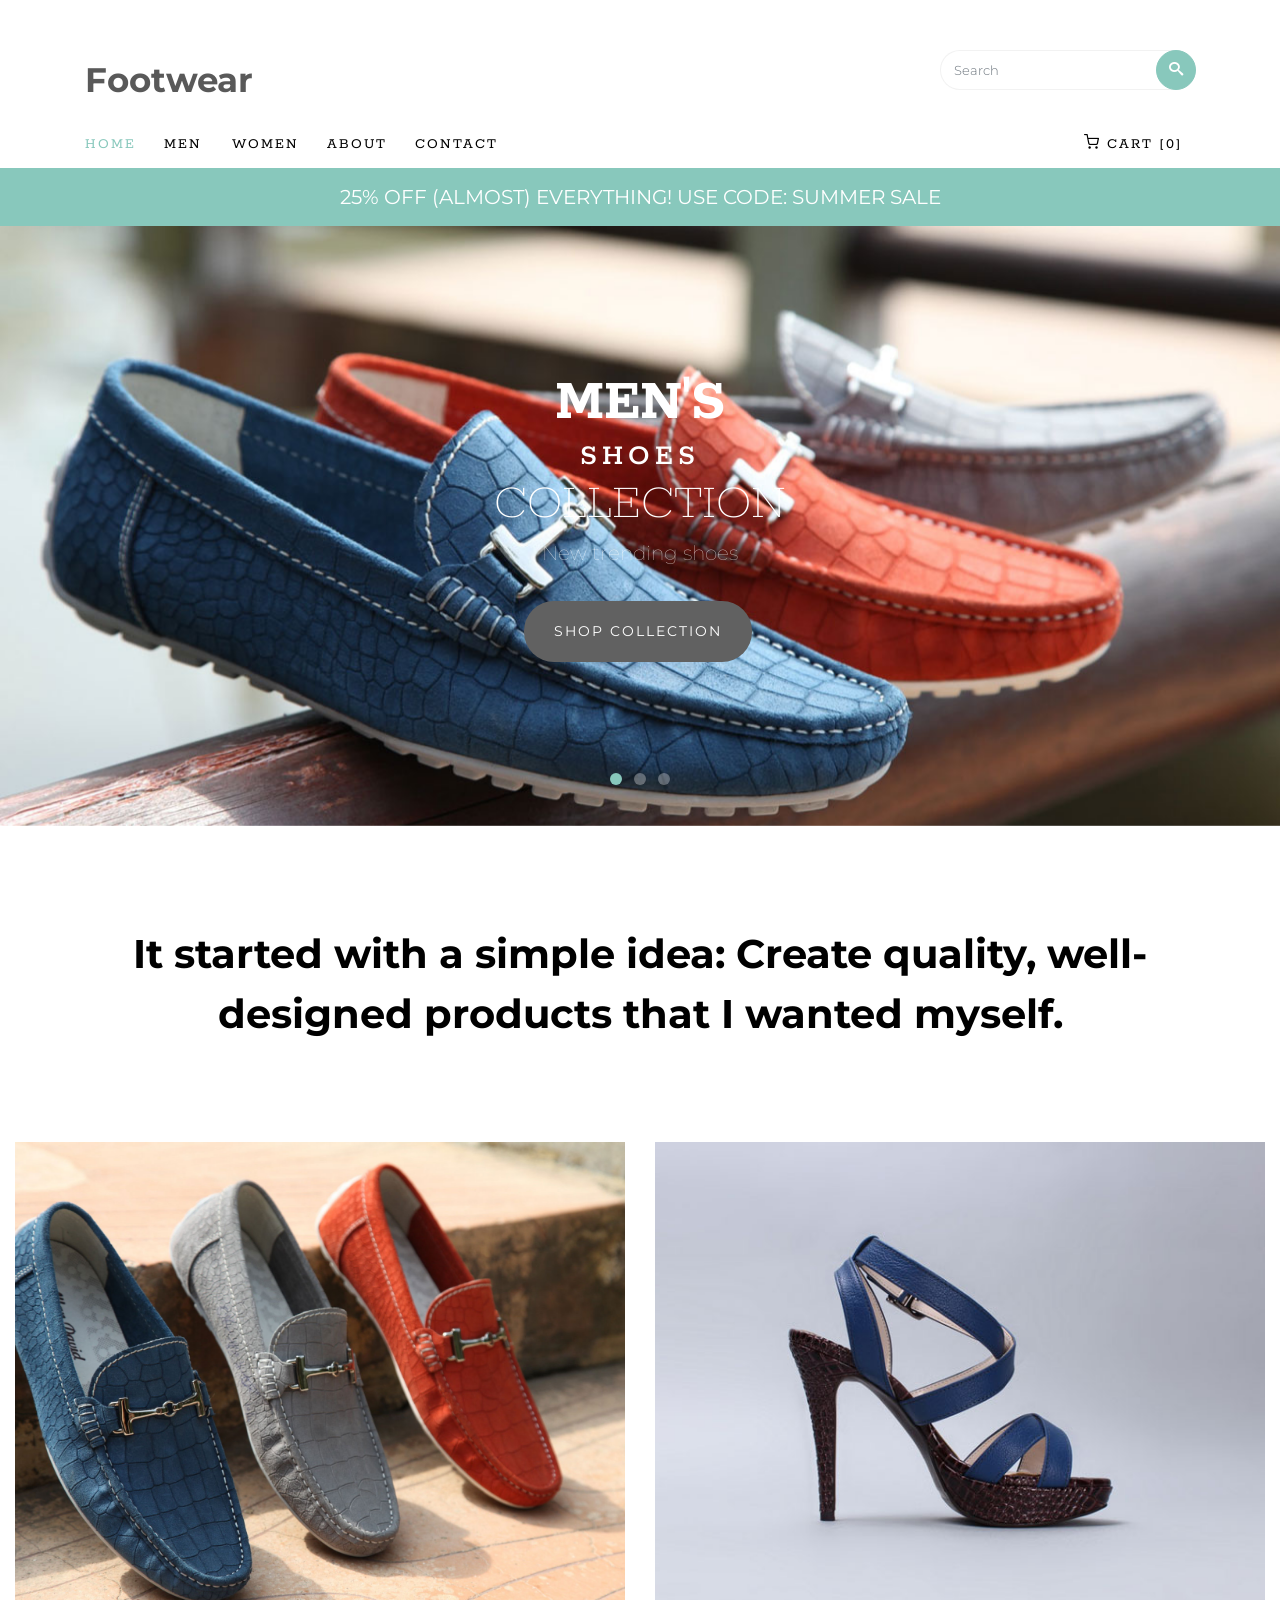
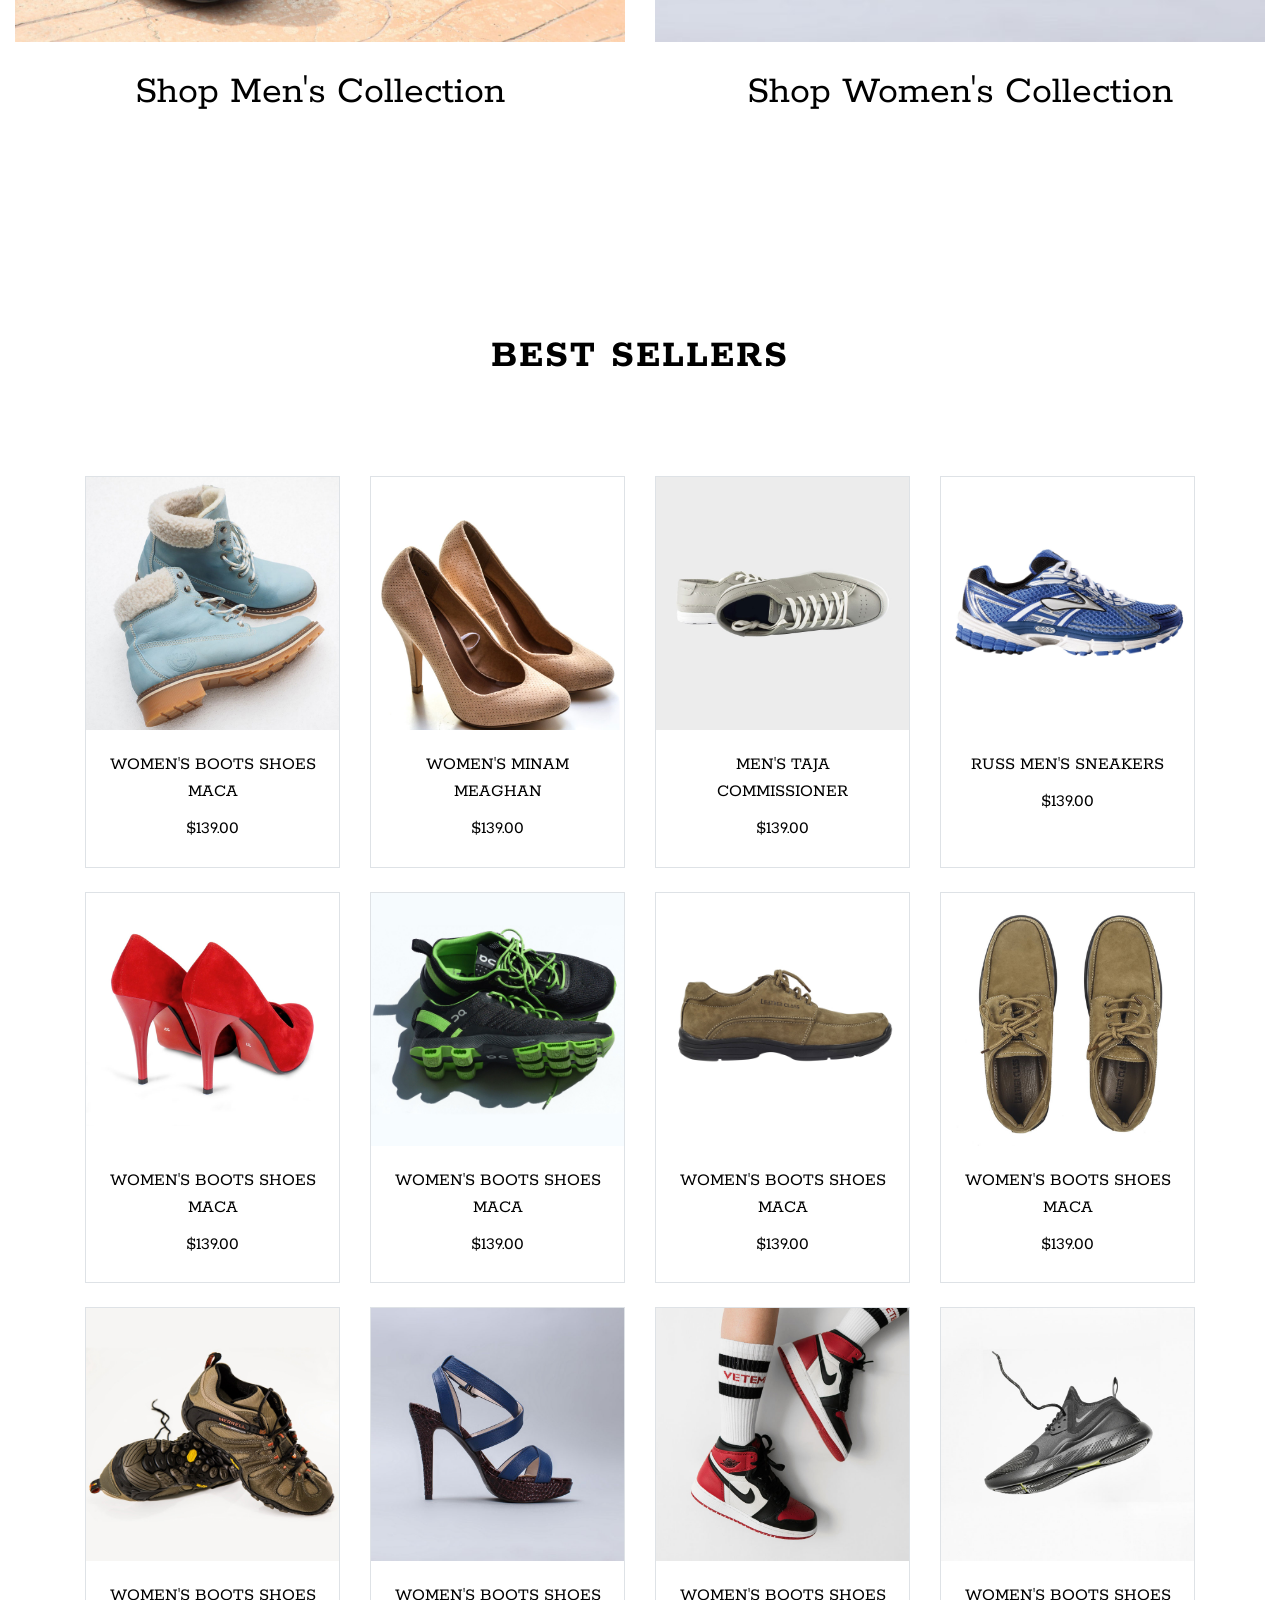
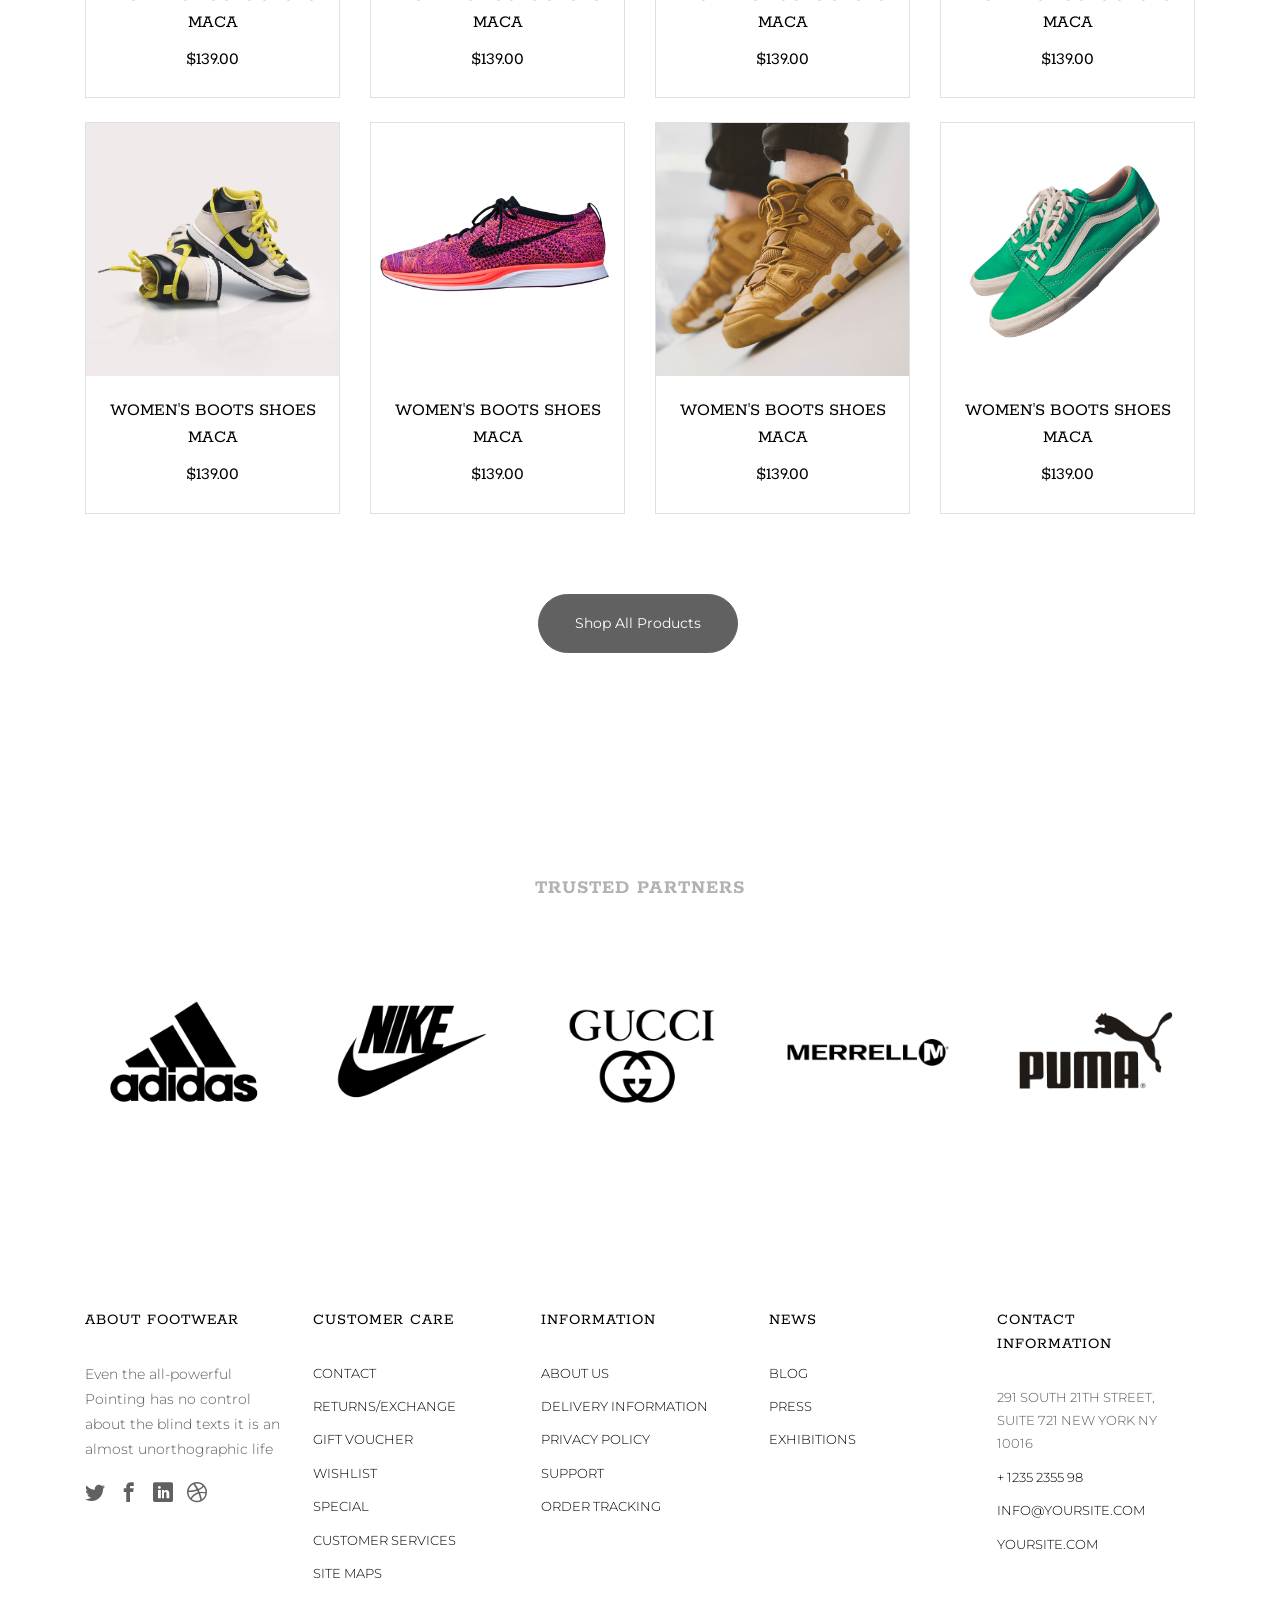
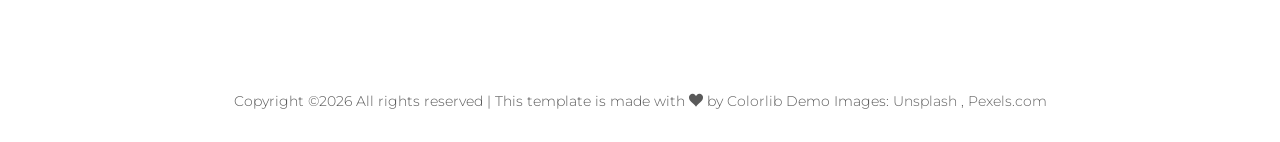
<file: Docs/footwear/index.html>
<!DOCTYPE HTML>
<html>
	<head>
	<title>Footwear - Free Bootstrap 4 Template by Colorlib</title>
   <meta charset="utf-8">
   <meta name="viewport" content="width=device-width, initial-scale=1, shrink-to-fit=no">

	<link href="https://fonts.googleapis.com/css?family=Montserrat:300,400,500,600,700" rel="stylesheet">
	<link href="https://fonts.googleapis.com/css?family=Rokkitt:100,300,400,700" rel="stylesheet">
	
	<!-- Animate.css -->
	<link rel="stylesheet" href="css/animate.css">
	<!-- Icomoon Icon Fonts-->
	<link rel="stylesheet" href="css/icomoon.css">
	<!-- Ion Icon Fonts-->
	<link rel="stylesheet" href="css/ionicons.min.css">
	<!-- Bootstrap  -->
	<link rel="stylesheet" href="css/bootstrap.min.css">

	<!-- Magnific Popup -->
	<link rel="stylesheet" href="css/magnific-popup.css">

	<!-- Flexslider  -->
	<link rel="stylesheet" href="css/flexslider.css">

	<!-- Owl Carousel -->
	<link rel="stylesheet" href="css/owl.carousel.min.css">
	<link rel="stylesheet" href="css/owl.theme.default.min.css">
	
	<!-- Date Picker -->
	<link rel="stylesheet" href="css/bootstrap-datepicker.css">
	<!-- Flaticons  -->
	<link rel="stylesheet" href="fonts/flaticon/font/flaticon.css">

	<!-- Theme style  -->
	<link rel="stylesheet" href="css/style.css">

	</head>
	<body>
		
	<div class="colorlib-loader"></div>

	<div id="page">
		<nav class="colorlib-nav" role="navigation">
			<div class="top-menu">
				<div class="container">
					<div class="row">
						<div class="col-sm-7 col-md-9">
							<div id="colorlib-logo"><a href="index.html">Footwear</a></div>
						</div>
						<div class="col-sm-5 col-md-3">
			            <form action="#" class="search-wrap">
			               <div class="form-group">
			                  <input type="search" class="form-control search" placeholder="Search">
			                  <button class="btn btn-primary submit-search text-center" type="submit"><i class="icon-search"></i></button>
			               </div>
			            </form>
			         </div>
		         </div>
					<div class="row">
						<div class="col-sm-12 text-left menu-1">
							<ul>
								<li class="active"><a href="index.html">Home</a></li>
								<li class="has-dropdown">
									<a href="men.html">Men</a>
									<ul class="dropdown">
										<li><a href="product-detail.html">Product Detail</a></li>
										<li><a href="cart.html">Shopping Cart</a></li>
										<li><a href="checkout.html">Checkout</a></li>
										<li><a href="order-complete.html">Order Complete</a></li>
										<li><a href="add-to-wishlist.html">Wishlist</a></li>
									</ul>
								</li>
								<li><a href="women.html">Women</a></li>
								<li><a href="about.html">About</a></li>
								<li><a href="contact.html">Contact</a></li>
								<li class="cart"><a href="cart.html"><i class="icon-shopping-cart"></i> Cart [0]</a></li>
							</ul>
						</div>
					</div>
				</div>
			</div>
			<div class="sale">
				<div class="container">
					<div class="row">
						<div class="col-sm-8 offset-sm-2 text-center">
							<div class="row">
								<div class="owl-carousel2">
									<div class="item">
										<div class="col">
											<h3><a href="#">25% off (Almost) Everything! Use Code: Summer Sale</a></h3>
										</div>
									</div>
									<div class="item">
										<div class="col">
											<h3><a href="#">Our biggest sale yet 50% off all summer shoes</a></h3>
										</div>
									</div>
								</div>
							</div>
						</div>
					</div>
				</div>
			</div>
		</nav>
		<aside id="colorlib-hero">
			<div class="flexslider">
				<ul class="slides">
			   	<li style="background-image: url(images/img_bg_1.jpg);">
			   		<div class="overlay"></div>
			   		<div class="container-fluid">
			   			<div class="row">
				   			<div class="col-sm-6 offset-sm-3 text-center slider-text">
				   				<div class="slider-text-inner">
				   					<div class="desc">
					   					<h1 class="head-1">Men's</h1>
					   					<h2 class="head-2">Shoes</h2>
					   					<h2 class="head-3">Collection</h2>
					   					<p class="category"><span>New trending shoes</span></p>
					   					<p><a href="#" class="btn btn-primary">Shop Collection</a></p>
				   					</div>
				   				</div>
				   			</div>
				   		</div>
			   		</div>
			   	</li>
			   	<li style="background-image: url(images/img_bg_2.jpg);">
			   		<div class="overlay"></div>
			   		<div class="container-fluid">
			   			<div class="row">
				   			<div class="col-sm-6 offset-sm-3 text-center slider-text">
				   				<div class="slider-text-inner">
				   					<div class="desc">
					   					<h1 class="head-1">Huge</h1>
					   					<h2 class="head-2">Sale</h2>
					   					<h2 class="head-3"><strong class="font-weight-bold">50%</strong> Off</h2>
					   					<p class="category"><span>Big sale sandals</span></p>
					   					<p><a href="#" class="btn btn-primary">Shop Collection</a></p>
				   					</div>
				   				</div>
				   			</div>
				   		</div>
			   		</div>
			   	</li>
			   	<li style="background-image: url(images/img_bg_3.jpg);">
			   		<div class="overlay"></div>
			   		<div class="container-fluid">
			   			<div class="row">
				   			<div class="col-sm-6 offset-sm-3 text-center slider-text">
				   				<div class="slider-text-inner">
				   					<div class="desc">
					   					<h1 class="head-1">New</h1>
					   					<h2 class="head-2">Arrival</h2>
					   					<h2 class="head-3">up to <strong class="font-weight-bold">30%</strong> off</h2>
					   					<p class="category"><span>New stylish shoes for men</span></p>
					   					<p><a href="#" class="btn btn-primary">Shop Collection</a></p>
				   					</div>
				   				</div>
				   			</div>
				   		</div>
			   		</div>
			   	</li>
			  	</ul>
		  	</div>
		</aside>
		<div class="colorlib-intro">
			<div class="container">
				<div class="row">
					<div class="col-sm-12 text-center">
						<h2 class="intro">It started with a simple idea: Create quality, well-designed products that I wanted myself.</h2>
					</div>
				</div>
			</div>
		</div>
		<div class="colorlib-product">
			<div class="container-fluid">
				<div class="row">
					<div class="col-sm-6 text-center">
						<div class="featured">
							<a href="#" class="featured-img" style="background-image: url(images/men.jpg);"></a>
							<div class="desc">
								<h2><a href="#">Shop Men's Collection</a></h2>
							</div>
						</div>
					</div>
					<div class="col-sm-6 text-center">
						<div class="featured">
							<a href="#" class="featured-img" style="background-image: url(images/women.jpg);"></a>
							<div class="desc">
								<h2><a href="#">Shop Women's Collection</a></h2>
							</div>
						</div>
					</div>
				</div>
			</div>
		</div>

		<div class="colorlib-product">
			<div class="container">
				<div class="row">
					<div class="col-sm-8 offset-sm-2 text-center colorlib-heading">
						<h2>Best Sellers</h2>
					</div>
				</div>
				<div class="row row-pb-md">
					<div class="col-lg-3 mb-4 text-center">
						<div class="product-entry border">
							<a href="#" class="prod-img">
								<img src="images/item-1.jpg" class="img-fluid" alt="Free html5 bootstrap 4 template">
							</a>
							<div class="desc">
								<h2><a href="#">Women's Boots Shoes Maca</a></h2>
								<span class="price">$139.00</span>
							</div>
						</div>
					</div>
					<div class="col-lg-3 mb-4 text-center">
						<div class="product-entry border">
							<a href="#" class="prod-img">
								<img src="images/item-2.jpg" class="img-fluid" alt="Free html5 bootstrap 4 template">
							</a>
							<div class="desc">
								<h2><a href="#">Women's Minam Meaghan</a></h2>
								<span class="price">$139.00</span>
							</div>
						</div>
					</div>
					<div class="col-lg-3 mb-4 text-center">
						<div class="product-entry border">
							<a href="#" class="prod-img">
								<img src="images/item-3.jpg" class="img-fluid" alt="Free html5 bootstrap 4 template">
							</a>
							<div class="desc">
								<h2><a href="#">Men's Taja Commissioner</a></h2>
								<span class="price">$139.00</span>
							</div>
						</div>
					</div>
					<div class="col-lg-3 mb-4 text-center">
						<div class="product-entry border">
							<a href="#" class="prod-img">
								<img src="images/item-4.jpg" class="img-fluid" alt="Free html5 bootstrap 4 template">
							</a>
							<div class="desc">
								<h2><a href="#">Russ Men's Sneakers</a></h2>
								<span class="price">$139.00</span>
							</div>
						</div>
					</div>
					<div class="w-100"></div>
					<div class="col-lg-3 mb-4 text-center">
						<div class="product-entry border">
							<a href="#" class="prod-img">
								<img src="images/item-5.jpg" class="img-fluid" alt="Free html5 bootstrap 4 template">
							</a>
							<div class="desc">
								<h2><a href="#">Women's Boots Shoes Maca</a></h2>
								<span class="price">$139.00</span>
							</div>
						</div>
					</div>
					<div class="col-lg-3 mb-4 text-center">
						<div class="product-entry border">
							<a href="#" class="prod-img">
								<img src="images/item-6.jpg" class="img-fluid" alt="Free html5 bootstrap 4 template">
							</a>
							<div class="desc">
								<h2><a href="#">Women's Boots Shoes Maca</a></h2>
								<span class="price">$139.00</span>
							</div>
						</div>
					</div>
					<div class="col-lg-3 mb-4 text-center">
						<div class="product-entry border">
							<a href="#" class="prod-img">
								<img src="images/item-7.jpg" class="img-fluid" alt="Free html5 bootstrap 4 template">
							</a>
							<div class="desc">
								<h2><a href="#">Women's Boots Shoes Maca</a></h2>
								<span class="price">$139.00</span>
							</div>
						</div>
					</div>
					<div class="col-lg-3 mb-4 text-center">
						<div class="product-entry border">
							<a href="#" class="prod-img">
								<img src="images/item-8.jpg" class="img-fluid" alt="Free html5 bootstrap 4 template">
							</a>
							<div class="desc">
								<h2><a href="#">Women's Boots Shoes Maca</a></h2>
								<span class="price">$139.00</span>
							</div>
						</div>
					</div>
					<div class="w-100"></div>
					<div class="col-lg-3 mb-4 text-center">
						<div class="product-entry border">
							<a href="#" class="prod-img">
								<img src="images/item-9.jpg" class="img-fluid" alt="Free html5 bootstrap 4 template">
							</a>
							<div class="desc">
								<h2><a href="#">Women's Boots Shoes Maca</a></h2>
								<span class="price">$139.00</span>
							</div>
						</div>
					</div>
					<div class="col-lg-3 mb-4 text-center">
						<div class="product-entry border">
							<a href="#" class="prod-img">
								<img src="images/item-10.jpg" class="img-fluid" alt="Free html5 bootstrap 4 template">
							</a>
							<div class="desc">
								<h2><a href="#">Women's Boots Shoes Maca</a></h2>
								<span class="price">$139.00</span>
							</div>
						</div>
					</div>
					<div class="col-lg-3 mb-4 text-center">
						<div class="product-entry border">
							<a href="#" class="prod-img">
								<img src="images/item-11.jpg" class="img-fluid" alt="Free html5 bootstrap 4 template">
							</a>
							<div class="desc">
								<h2><a href="#">Women's Boots Shoes Maca</a></h2>
								<span class="price">$139.00</span>
							</div>
						</div>
					</div>
					<div class="col-lg-3 mb-4 text-center">
						<div class="product-entry border">
							<a href="#" class="prod-img">
								<img src="images/item-12.jpg" class="img-fluid" alt="Free html5 bootstrap 4 template">
							</a>
							<div class="desc">
								<h2><a href="#">Women's Boots Shoes Maca</a></h2>
								<span class="price">$139.00</span>
							</div>
						</div>
					</div>
					<div class="w-100"></div>
					<div class="col-lg-3 mb-4 text-center">
						<div class="product-entry border">
							<a href="#" class="prod-img">
								<img src="images/item-13.jpg" class="img-fluid" alt="Free html5 bootstrap 4 template">
							</a>
							<div class="desc">
								<h2><a href="#">Women's Boots Shoes Maca</a></h2>
								<span class="price">$139.00</span>
							</div>
						</div>
					</div>
					<div class="col-lg-3 mb-4 text-center">
						<div class="product-entry border">
							<a href="#" class="prod-img">
								<img src="images/item-14.jpg" class="img-fluid" alt="Free html5 bootstrap 4 template">
							</a>
							<div class="desc">
								<h2><a href="#">Women's Boots Shoes Maca</a></h2>
								<span class="price">$139.00</span>
							</div>
						</div>
					</div>
					<div class="col-lg-3 mb-4 text-center">
						<div class="product-entry border">
							<a href="#" class="prod-img">
								<img src="images/item-15.jpg" class="img-fluid" alt="Free html5 bootstrap 4 template">
							</a>
							<div class="desc">
								<h2><a href="#">Women's Boots Shoes Maca</a></h2>
								<span class="price">$139.00</span>
							</div>
						</div>
					</div>
					<div class="col-lg-3 mb-4 text-center">
						<div class="product-entry border">
							<a href="#" class="prod-img">
								<img src="images/item-16.jpg" class="img-fluid" alt="Free html5 bootstrap 4 template">
							</a>
							<div class="desc">
								<h2><a href="#">Women's Boots Shoes Maca</a></h2>
								<span class="price">$139.00</span>
							</div>
						</div>
					</div>
				</div>
				<div class="row">
					<div class="col-md-12 text-center">
						<p><a href="#" class="btn btn-primary btn-lg">Shop All Products</a></p>
					</div>
				</div>
			</div>
		</div>

		<div class="colorlib-partner">
			<div class="container">
				<div class="row">
					<div class="col-sm-8 offset-sm-2 text-center colorlib-heading colorlib-heading-sm">
						<h2>Trusted Partners</h2>
					</div>
				</div>
				<div class="row">
					<div class="col partner-col text-center">
						<img src="images/brand-1.jpg" class="img-fluid" alt="Free html4 bootstrap 4 template">
					</div>
					<div class="col partner-col text-center">
						<img src="images/brand-2.jpg" class="img-fluid" alt="Free html4 bootstrap 4 template">
					</div>
					<div class="col partner-col text-center">
						<img src="images/brand-3.jpg" class="img-fluid" alt="Free html4 bootstrap 4 template">
					</div>
					<div class="col partner-col text-center">
						<img src="images/brand-4.jpg" class="img-fluid" alt="Free html4 bootstrap 4 template">
					</div>
					<div class="col partner-col text-center">
						<img src="images/brand-5.jpg" class="img-fluid" alt="Free html4 bootstrap 4 template">
					</div>
				</div>
			</div>
		</div>

		<footer id="colorlib-footer" role="contentinfo">
			<div class="container">
				<div class="row row-pb-md">
					<div class="col footer-col colorlib-widget">
						<h4>About Footwear</h4>
						<p>Even the all-powerful Pointing has no control about the blind texts it is an almost unorthographic life</p>
						<p>
							<ul class="colorlib-social-icons">
								<li><a href="#"><i class="icon-twitter"></i></a></li>
								<li><a href="#"><i class="icon-facebook"></i></a></li>
								<li><a href="#"><i class="icon-linkedin"></i></a></li>
								<li><a href="#"><i class="icon-dribbble"></i></a></li>
							</ul>
						</p>
					</div>
					<div class="col footer-col colorlib-widget">
						<h4>Customer Care</h4>
						<p>
							<ul class="colorlib-footer-links">
								<li><a href="#">Contact</a></li>
								<li><a href="#">Returns/Exchange</a></li>
								<li><a href="#">Gift Voucher</a></li>
								<li><a href="#">Wishlist</a></li>
								<li><a href="#">Special</a></li>
								<li><a href="#">Customer Services</a></li>
								<li><a href="#">Site maps</a></li>
							</ul>
						</p>
					</div>
					<div class="col footer-col colorlib-widget">
						<h4>Information</h4>
						<p>
							<ul class="colorlib-footer-links">
								<li><a href="#">About us</a></li>
								<li><a href="#">Delivery Information</a></li>
								<li><a href="#">Privacy Policy</a></li>
								<li><a href="#">Support</a></li>
								<li><a href="#">Order Tracking</a></li>
							</ul>
						</p>
					</div>

					<div class="col footer-col">
						<h4>News</h4>
						<ul class="colorlib-footer-links">
							<li><a href="blog.html">Blog</a></li>
							<li><a href="#">Press</a></li>
							<li><a href="#">Exhibitions</a></li>
						</ul>
					</div>

					<div class="col footer-col">
						<h4>Contact Information</h4>
						<ul class="colorlib-footer-links">
							<li>291 South 21th Street, <br> Suite 721 New York NY 10016</li>
							<li><a href="tel://1234567920">+ 1235 2355 98</a></li>
							<li><a href="mailto:info@yoursite.com">info@yoursite.com</a></li>
							<li><a href="#">yoursite.com</a></li>
						</ul>
					</div>
				</div>
			</div>
			<div class="copy">
				<div class="row">
					<div class="col-sm-12 text-center">
						<p>
							<span><!-- Link back to Colorlib can't be removed. Template is licensed under CC BY 3.0. -->
Copyright &copy;<script>document.write(new Date().getFullYear());</script> All rights reserved | This template is made with <i class="icon-heart" aria-hidden="true"></i> by <a href="https://colorlib.com" target="_blank">Colorlib</a>
<!-- Link back to Colorlib can't be removed. Template is licensed under CC BY 3.0. --></span> 
							<span class="block">Demo Images: <a href="http://unsplash.co/" target="_blank">Unsplash</a> , <a href="http://pexels.com/" target="_blank">Pexels.com</a></span>
						</p>
					</div>
				</div>
			</div>
		</footer>
	</div>

	<div class="gototop js-top">
		<a href="#" class="js-gotop"><i class="ion-ios-arrow-up"></i></a>
	</div>
	
	<!-- jQuery -->
	<script src="js/jquery.min.js"></script>
   <!-- popper -->
   <script src="js/popper.min.js"></script>
   <!-- bootstrap 4.1 -->
   <script src="js/bootstrap.min.js"></script>
   <!-- jQuery easing -->
   <script src="js/jquery.easing.1.3.js"></script>
	<!-- Waypoints -->
	<script src="js/jquery.waypoints.min.js"></script>
	<!-- Flexslider -->
	<script src="js/jquery.flexslider-min.js"></script>
	<!-- Owl carousel -->
	<script src="js/owl.carousel.min.js"></script>
	<!-- Magnific Popup -->
	<script src="js/jquery.magnific-popup.min.js"></script>
	<script src="js/magnific-popup-options.js"></script>
	<!-- Date Picker -->
	<script src="js/bootstrap-datepicker.js"></script>
	<!-- Stellar Parallax -->
	<script src="js/jquery.stellar.min.js"></script>
	<!-- Main -->
	<script src="js/main.js"></script>

	</body>
</html>
</file>
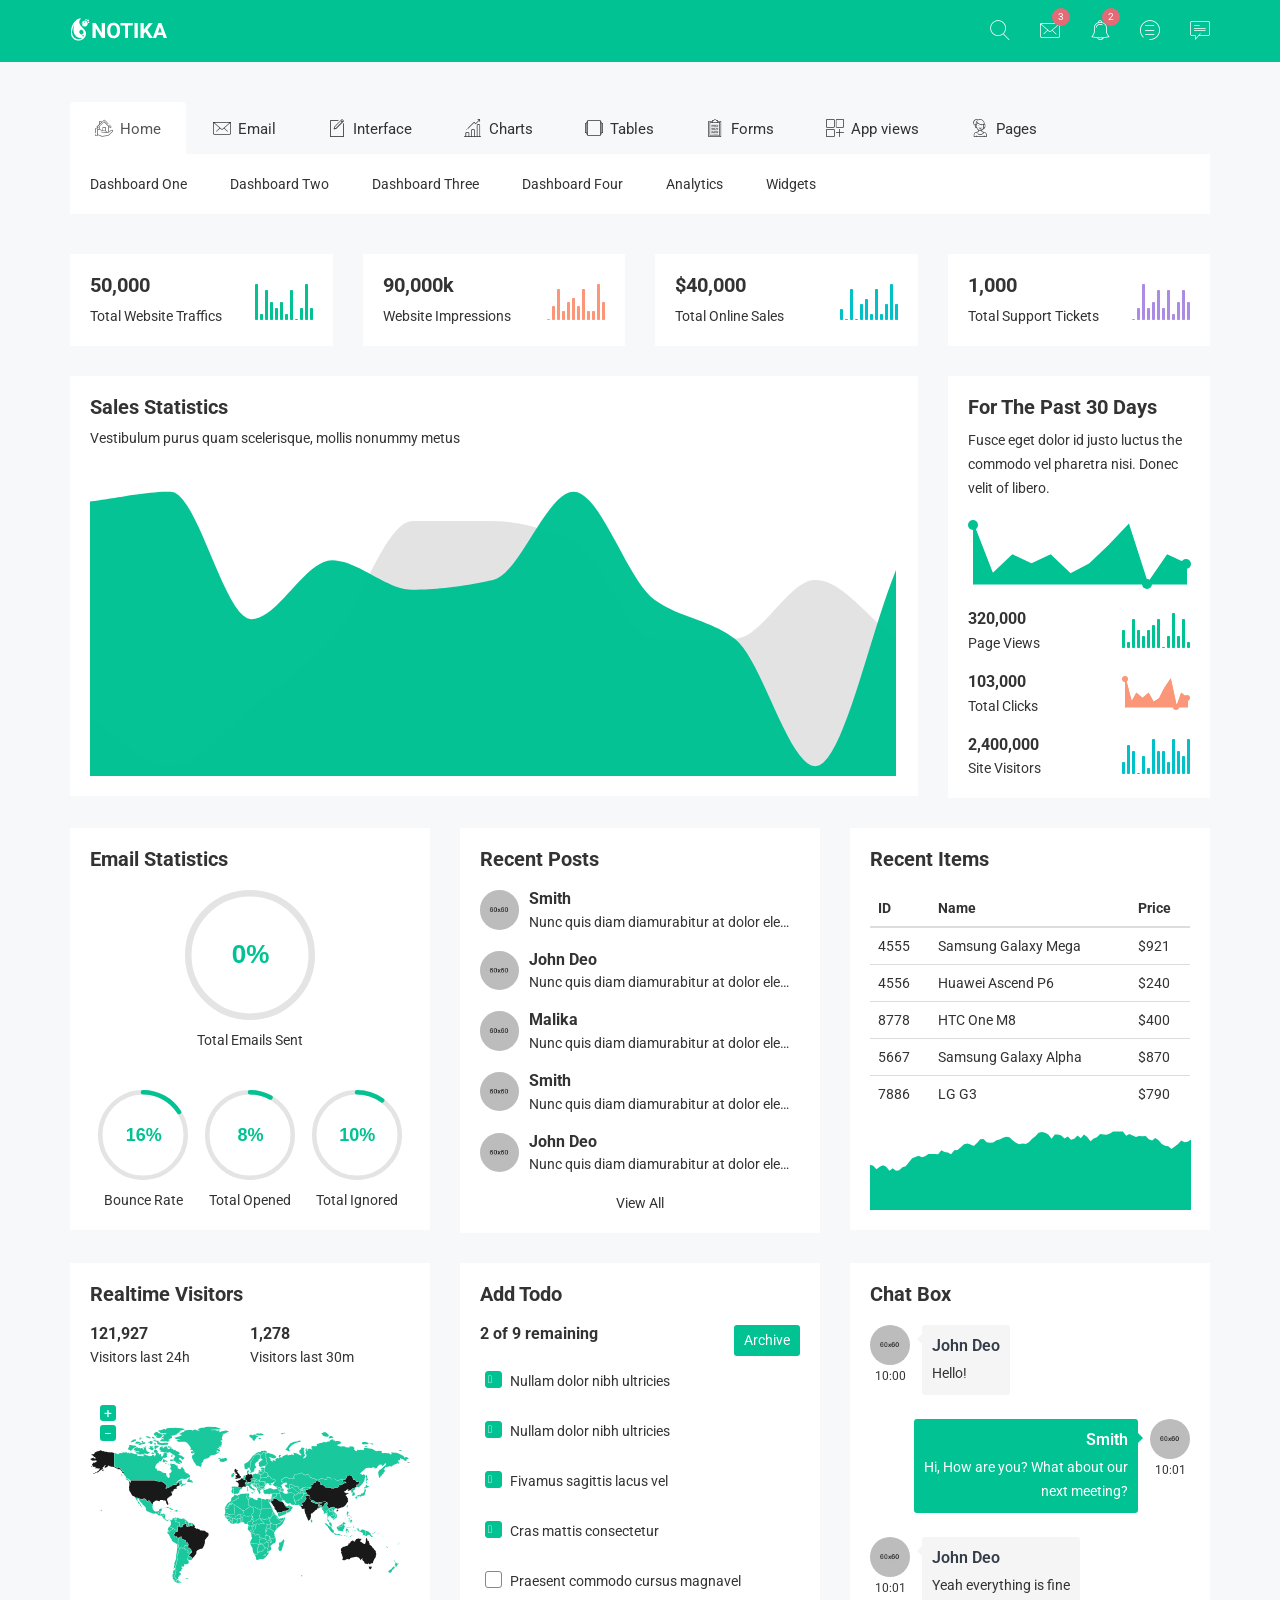
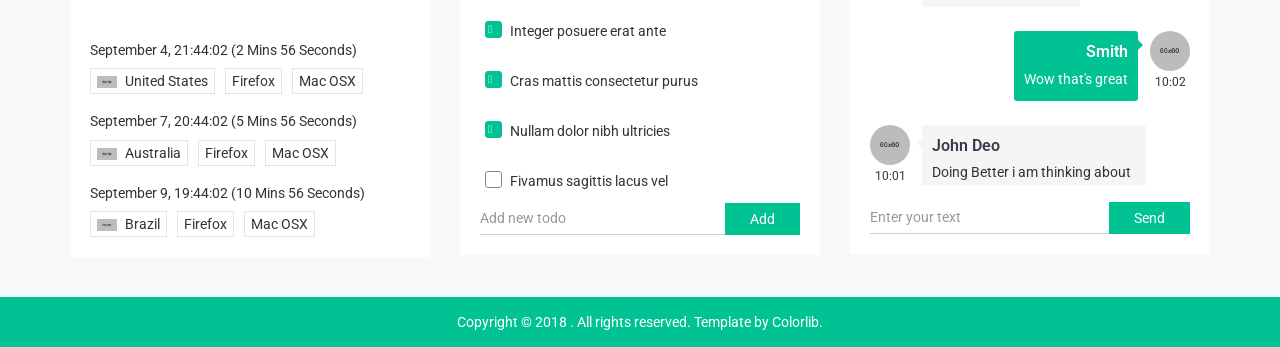
<file: public/template/index.html>
<!doctype html>
<html class="no-js" lang="">

<head>
    <meta charset="utf-8">
    <meta http-equiv="x-ua-compatible" content="ie=edge">
    <title>Dashboard One | Notika - Notika Admin Template</title>
    <meta name="description" content="">
    <meta name="viewport" content="width=device-width, initial-scale=1">
    <!-- favicon
		============================================ -->
    <link rel="shortcut icon" type="image/x-icon" href="img/favicon.ico">
    <!-- Google Fonts
		============================================ -->
    <link href="https://fonts.googleapis.com/css?family=Roboto:100,300,400,700,900" rel="stylesheet">
    <!-- Bootstrap CSS
		============================================ -->
    <link rel="stylesheet" href="css/bootstrap.min.css">
    <!-- Bootstrap CSS
		============================================ -->
    
    <!-- owl.carousel CSS
		============================================ -->
    <link rel="stylesheet" href="css/owl.carousel.css">
    <link rel="stylesheet" href="css/owl.theme.css">
    <link rel="stylesheet" href="css/owl.transitions.css">
    <!-- meanmenu CSS
		============================================ -->
    <link rel="stylesheet" href="css/meanmenu/meanmenu.min.css">
    <!-- animate CSS
		============================================ -->
    <link rel="stylesheet" href="css/animate.css">
    <!-- normalize CSS
		============================================ -->
    <link rel="stylesheet" href="css/normalize.css">
    <!-- mCustomScrollbar CSS
		============================================ -->
    <link rel="stylesheet" href="css/scrollbar/jquery.mCustomScrollbar.min.css">
    <!-- jvectormap CSS
		============================================ -->
    <link rel="stylesheet" href="css/jvectormap/jquery-jvectormap-2.0.3.css">
    <!-- notika icon CSS
		============================================ -->
    <link rel="stylesheet" href="css/notika-custom-icon.css">
    <!-- wave CSS
		============================================ -->
    <link rel="stylesheet" href="css/wave/waves.min.css">
    <!-- main CSS
		============================================ -->
    <link rel="stylesheet" href="css/main.css">
    <!-- style CSS
		============================================ -->
    <link rel="stylesheet" href="style.css">
    <!-- responsive CSS
		============================================ -->
    <link rel="stylesheet" href="css/responsive.css">
    <!-- modernizr JS
		============================================ -->
    <script src="js/vendor/modernizr-2.8.3.min.js"></script>
</head>

<body>
    <!--[if lt IE 8]>
            <p class="browserupgrade">You are using an <strong>outdated</strong> browser. Please <a href="http://browsehappy.com/">upgrade your browser</a> to improve your experience.</p>
        <![endif]-->
    <!-- Start Header Top Area -->
    <div class="header-top-area">
        <div class="container">
            <div class="row">
                <div class="col-lg-4 col-md-4 col-sm-12 col-xs-12">
                    <div class="logo-area">
                        <a href="#"><img src="img/logo/logo.png" alt="" /></a>
                    </div>
                </div>
                <div class="col-lg-8 col-md-8 col-sm-12 col-xs-12">
                    <div class="header-top-menu">
                        <ul class="nav navbar-nav notika-top-nav">
                            <li class="nav-item dropdown">
                                <a href="#" data-toggle="dropdown" role="button" aria-expanded="false" class="nav-link dropdown-toggle"><span><i class="notika-icon notika-search"></i></span></a>
                                <div role="menu" class="dropdown-menu search-dd animated flipInX">
                                    <div class="search-input">
                                        <i class="notika-icon notika-left-arrow"></i>
                                        <input type="text" />
                                    </div>
                                </div>
                            </li>
                            <li class="nav-item dropdown">
                                <a href="#" data-toggle="dropdown" role="button" aria-expanded="false" class="nav-link dropdown-toggle"><span><i class="notika-icon notika-mail"></i></span></a>
                                <div role="menu" class="dropdown-menu message-dd animated zoomIn">
                                    <div class="hd-mg-tt">
                                        <h2>Messages</h2>
                                    </div>
                                    <div class="hd-message-info">
                                        <a href="#">
                                            <div class="hd-message-sn">
                                                <div class="hd-message-img">
                                                    <img src="img/post/1.jpg" alt="" />
                                                </div>
                                                <div class="hd-mg-ctn">
                                                    <h3>David Belle</h3>
                                                    <p>Cum sociis natoque penatibus et magnis dis parturient montes</p>
                                                </div>
                                            </div>
                                        </a>
                                        <a href="#">
                                            <div class="hd-message-sn">
                                                <div class="hd-message-img">
                                                    <img src="img/post/2.jpg" alt="" />
                                                </div>
                                                <div class="hd-mg-ctn">
                                                    <h3>Jonathan Morris</h3>
                                                    <p>Cum sociis natoque penatibus et magnis dis parturient montes</p>
                                                </div>
                                            </div>
                                        </a>
                                        <a href="#">
                                            <div class="hd-message-sn">
                                                <div class="hd-message-img">
                                                    <img src="img/post/4.jpg" alt="" />
                                                </div>
                                                <div class="hd-mg-ctn">
                                                    <h3>Fredric Mitchell</h3>
                                                    <p>Cum sociis natoque penatibus et magnis dis parturient montes</p>
                                                </div>
                                            </div>
                                        </a>
                                        <a href="#">
                                            <div class="hd-message-sn">
                                                <div class="hd-message-img">
                                                    <img src="img/post/1.jpg" alt="" />
                                                </div>
                                                <div class="hd-mg-ctn">
                                                    <h3>David Belle</h3>
                                                    <p>Cum sociis natoque penatibus et magnis dis parturient montes</p>
                                                </div>
                                            </div>
                                        </a>
                                        <a href="#">
                                            <div class="hd-message-sn">
                                                <div class="hd-message-img">
                                                    <img src="img/post/2.jpg" alt="" />
                                                </div>
                                                <div class="hd-mg-ctn">
                                                    <h3>Glenn Jecobs</h3>
                                                    <p>Cum sociis natoque penatibus et magnis dis parturient montes</p>
                                                </div>
                                            </div>
                                        </a>
                                    </div>
                                    <div class="hd-mg-va">
                                        <a href="#">View All</a>
                                    </div>
                                </div>
                            </li>
                            <li class="nav-item nc-al"><a href="#" data-toggle="dropdown" role="button" aria-expanded="false" class="nav-link dropdown-toggle"><span><i class="notika-icon notika-alarm"></i></span><div class="spinner4 spinner-4"></div><div class="ntd-ctn"><span>3</span></div></a>
                                <div role="menu" class="dropdown-menu message-dd notification-dd animated zoomIn">
                                    <div class="hd-mg-tt">
                                        <h2>Notification</h2>
                                    </div>
                                    <div class="hd-message-info">
                                        <a href="#">
                                            <div class="hd-message-sn">
                                                <div class="hd-message-img">
                                                    <img src="img/post/1.jpg" alt="" />
                                                </div>
                                                <div class="hd-mg-ctn">
                                                    <h3>David Belle</h3>
                                                    <p>Cum sociis natoque penatibus et magnis dis parturient montes</p>
                                                </div>
                                            </div>
                                        </a>
                                        <a href="#">
                                            <div class="hd-message-sn">
                                                <div class="hd-message-img">
                                                    <img src="img/post/2.jpg" alt="" />
                                                </div>
                                                <div class="hd-mg-ctn">
                                                    <h3>Jonathan Morris</h3>
                                                    <p>Cum sociis natoque penatibus et magnis dis parturient montes</p>
                                                </div>
                                            </div>
                                        </a>
                                        <a href="#">
                                            <div class="hd-message-sn">
                                                <div class="hd-message-img">
                                                    <img src="img/post/4.jpg" alt="" />
                                                </div>
                                                <div class="hd-mg-ctn">
                                                    <h3>Fredric Mitchell</h3>
                                                    <p>Cum sociis natoque penatibus et magnis dis parturient montes</p>
                                                </div>
                                            </div>
                                        </a>
                                        <a href="#">
                                            <div class="hd-message-sn">
                                                <div class="hd-message-img">
                                                    <img src="img/post/1.jpg" alt="" />
                                                </div>
                                                <div class="hd-mg-ctn">
                                                    <h3>David Belle</h3>
                                                    <p>Cum sociis natoque penatibus et magnis dis parturient montes</p>
                                                </div>
                                            </div>
                                        </a>
                                        <a href="#">
                                            <div class="hd-message-sn">
                                                <div class="hd-message-img">
                                                    <img src="img/post/2.jpg" alt="" />
                                                </div>
                                                <div class="hd-mg-ctn">
                                                    <h3>Glenn Jecobs</h3>
                                                    <p>Cum sociis natoque penatibus et magnis dis parturient montes</p>
                                                </div>
                                            </div>
                                        </a>
                                    </div>
                                    <div class="hd-mg-va">
                                        <a href="#">View All</a>
                                    </div>
                                </div>
                            </li>
                            <li class="nav-item"><a href="#" data-toggle="dropdown" role="button" aria-expanded="false" class="nav-link dropdown-toggle"><span><i class="notika-icon notika-menus"></i></span><div class="spinner4 spinner-4"></div><div class="ntd-ctn"><span>2</span></div></a>
                                <div role="menu" class="dropdown-menu message-dd task-dd animated zoomIn">
                                    <div class="hd-mg-tt">
                                        <h2>Tasks</h2>
                                    </div>
                                    <div class="hd-message-info hd-task-info">
                                        <div class="skill">
                                            <div class="progress">
                                                <div class="lead-content">
                                                    <p>HTML5 Validation Report</p>
                                                </div>
                                                <div class="progress-bar wow fadeInLeft" data-progress="95%" style="width: 95%;" data-wow-duration="1.5s" data-wow-delay="1.2s"> <span>95%</span>
                                                </div>
                                            </div>
                                            <div class="progress">
                                                <div class="lead-content">
                                                    <p>Google Chrome Extension</p>
                                                </div>
                                                <div class="progress-bar wow fadeInLeft" data-progress="85%" style="width: 85%;" data-wow-duration="1.5s" data-wow-delay="1.2s"><span>85%</span> </div>
                                            </div>
                                            <div class="progress">
                                                <div class="lead-content">
                                                    <p>Social Internet Projects</p>
                                                </div>
                                                <div class="progress-bar wow fadeInLeft" data-progress="75%" style="width: 75%;" data-wow-duration="1.5s" data-wow-delay="1.2s"><span>75%</span> </div>
                                            </div>
                                            <div class="progress">
                                                <div class="lead-content">
                                                    <p>Bootstrap Admin</p>
                                                </div>
                                                <div class="progress-bar wow fadeInLeft" data-progress="93%" style="width: 65%;" data-wow-duration="1.5s" data-wow-delay="1.2s"><span>65%</span> </div>
                                            </div>
                                            <div class="progress progress-bt">
                                                <div class="lead-content">
                                                    <p>Youtube App</p>
                                                </div>
                                                <div class="progress-bar wow fadeInLeft" data-progress="55%" style="width: 55%;" data-wow-duration="1.5s" data-wow-delay="1.2s"><span>55%</span> </div>
                                            </div>
                                        </div>
                                    </div>
                                    <div class="hd-mg-va">
                                        <a href="#">View All</a>
                                    </div>
                                </div>
                            </li>
                            <li class="nav-item"><a href="#" data-toggle="dropdown" role="button" aria-expanded="false" class="nav-link dropdown-toggle"><span><i class="notika-icon notika-chat"></i></span></a>
                                <div role="menu" class="dropdown-menu message-dd chat-dd animated zoomIn">
                                    <div class="hd-mg-tt">
                                        <h2>Chat</h2>
                                    </div>
                                    <div class="search-people">
                                        <i class="notika-icon notika-left-arrow"></i>
                                        <input type="text" placeholder="Search People" />
                                    </div>
                                    <div class="hd-message-info">
                                        <a href="#">
                                            <div class="hd-message-sn">
                                                <div class="hd-message-img chat-img">
                                                    <img src="img/post/1.jpg" alt="" />
                                                    <div class="chat-avaible"><i class="notika-icon notika-dot"></i></div>
                                                </div>
                                                <div class="hd-mg-ctn">
                                                    <h3>David Belle</h3>
                                                    <p>Available</p>
                                                </div>
                                            </div>
                                        </a>
                                        <a href="#">
                                            <div class="hd-message-sn">
                                                <div class="hd-message-img chat-img">
                                                    <img src="img/post/2.jpg" alt="" />
                                                </div>
                                                <div class="hd-mg-ctn">
                                                    <h3>Jonathan Morris</h3>
                                                    <p>Last seen 3 hours ago</p>
                                                </div>
                                            </div>
                                        </a>
                                        <a href="#">
                                            <div class="hd-message-sn">
                                                <div class="hd-message-img chat-img">
                                                    <img src="img/post/4.jpg" alt="" />
                                                </div>
                                                <div class="hd-mg-ctn">
                                                    <h3>Fredric Mitchell</h3>
                                                    <p>Last seen 2 minutes ago</p>
                                                </div>
                                            </div>
                                        </a>
                                        <a href="#">
                                            <div class="hd-message-sn">
                                                <div class="hd-message-img chat-img">
                                                    <img src="img/post/1.jpg" alt="" />
                                                    <div class="chat-avaible"><i class="notika-icon notika-dot"></i></div>
                                                </div>
                                                <div class="hd-mg-ctn">
                                                    <h3>David Belle</h3>
                                                    <p>Available</p>
                                                </div>
                                            </div>
                                        </a>
                                        <a href="#">
                                            <div class="hd-message-sn">
                                                <div class="hd-message-img chat-img">
                                                    <img src="img/post/2.jpg" alt="" />
                                                    <div class="chat-avaible"><i class="notika-icon notika-dot"></i></div>
                                                </div>
                                                <div class="hd-mg-ctn">
                                                    <h3>Glenn Jecobs</h3>
                                                    <p>Available</p>
                                                </div>
                                            </div>
                                        </a>
                                    </div>
                                    <div class="hd-mg-va">
                                        <a href="#">View All</a>
                                    </div>
                                </div>
                            </li>
                        </ul>
                    </div>
                </div>
            </div>
        </div>
    </div>
    <!-- End Header Top Area -->
    <!-- Mobile Menu start -->
    <div class="mobile-menu-area">
        <div class="container">
            <div class="row">
                <div class="col-lg-12 col-md-12 col-sm-12 col-xs-12">
                    <div class="mobile-menu">
                        <nav id="dropdown">
                            <ul class="mobile-menu-nav">
                                <li><a data-toggle="collapse" data-target="#Charts" href="#">Home</a>
                                    <ul class="collapse dropdown-header-top">
                                        <li><a href="index.html">Dashboard One</a></li>
                                        <li><a href="index-2.html">Dashboard Two</a></li>
                                        <li><a href="index-3.html">Dashboard Three</a></li>
                                        <li><a href="index-4.html">Dashboard Four</a></li>
                                        <li><a href="analytics.html">Analytics</a></li>
                                        <li><a href="widgets.html">Widgets</a></li>
                                    </ul>
                                </li>
                                <li><a data-toggle="collapse" data-target="#demoevent" href="#">Email</a>
                                    <ul id="demoevent" class="collapse dropdown-header-top">
                                        <li><a href="inbox.html">Inbox</a></li>
                                        <li><a href="view-email.html">View Email</a></li>
                                        <li><a href="compose-email.html">Compose Email</a></li>
                                    </ul>
                                </li>
                                <li><a data-toggle="collapse" data-target="#democrou" href="#">Interface</a>
                                    <ul id="democrou" class="collapse dropdown-header-top">
                                        <li><a href="animations.html">Animations</a></li>
                                        <li><a href="google-map.html">Google Map</a></li>
                                        <li><a href="data-map.html">Data Maps</a></li>
                                        <li><a href="code-editor.html">Code Editor</a></li>
                                        <li><a href="image-cropper.html">Images Cropper</a></li>
                                        <li><a href="wizard.html">Wizard</a></li>
                                    </ul>
                                </li>
                                <li><a data-toggle="collapse" data-target="#demolibra" href="#">Charts</a>
                                    <ul id="demolibra" class="collapse dropdown-header-top">
                                        <li><a href="flot-charts.html">Flot Charts</a></li>
                                        <li><a href="bar-charts.html">Bar Charts</a></li>
                                        <li><a href="line-charts.html">Line Charts</a></li>
                                        <li><a href="area-charts.html">Area Charts</a></li>
                                    </ul>
                                </li>
                                <li><a data-toggle="collapse" data-target="#demodepart" href="#">Tables</a>
                                    <ul id="demodepart" class="collapse dropdown-header-top">
                                        <li><a href="normal-table.html">Normal Table</a></li>
                                        <li><a href="data-table.html">Data Table</a></li>
                                    </ul>
                                </li>
                                <li><a data-toggle="collapse" data-target="#demo" href="#">Forms</a>
                                    <ul id="demo" class="collapse dropdown-header-top">
                                        <li><a href="form-elements.html">Form Elements</a></li>
                                        <li><a href="form-components.html">Form Components</a></li>
                                        <li><a href="form-examples.html">Form Examples</a></li>
                                    </ul>
                                </li>
                                <li><a data-toggle="collapse" data-target="#Miscellaneousmob" href="#">App views</a>
                                    <ul id="Miscellaneousmob" class="collapse dropdown-header-top">
                                        <li><a href="notification.html">Notifications</a>
                                        </li>
                                        <li><a href="alert.html">Alerts</a>
                                        </li>
                                        <li><a href="modals.html">Modals</a>
                                        </li>
                                        <li><a href="buttons.html">Buttons</a>
                                        </li>
                                        <li><a href="tabs.html">Tabs</a>
                                        </li>
                                        <li><a href="accordion.html">Accordion</a>
                                        </li>
                                        <li><a href="dialog.html">Dialogs</a>
                                        </li>
                                        <li><a href="popovers.html">Popovers</a>
                                        </li>
                                        <li><a href="tooltips.html">Tooltips</a>
                                        </li>
                                        <li><a href="dropdown.html">Dropdowns</a>
                                        </li>
                                    </ul>
                                </li>
                                <li><a data-toggle="collapse" data-target="#Pagemob" href="#">Pages</a>
                                    <ul id="Pagemob" class="collapse dropdown-header-top">
                                        <li><a href="contact.html">Contact</a>
                                        </li>
                                        <li><a href="invoice.html">Invoice</a>
                                        </li>
                                        <li><a href="typography.html">Typography</a>
                                        </li>
                                        <li><a href="color.html">Color</a>
                                        </li>
                                        <li><a href="login-register.html">Login Register</a>
                                        </li>
                                        <li><a href="404.html">404 Page</a>
                                        </li>
                                    </ul>
                                </li>
                            </ul>
                        </nav>
                    </div>
                </div>
            </div>
        </div>
    </div>
    <!-- Mobile Menu end -->
    <!-- Main Menu area start-->
    <div class="main-menu-area mg-tb-40">
        <div class="container">
            <div class="row">
                <div class="col-lg-12 col-md-12 col-sm-12 col-xs-12">
                    <ul class="nav nav-tabs notika-menu-wrap menu-it-icon-pro">
                        <li class="active"><a data-toggle="tab" href="#Home"><i class="notika-icon notika-house"></i> Home</a>
                        </li>
                        <li><a data-toggle="tab" href="#mailbox"><i class="notika-icon notika-mail"></i> Email</a>
                        </li>
                        <li><a data-toggle="tab" href="#Interface"><i class="notika-icon notika-edit"></i> Interface</a>
                        </li>
                        <li><a data-toggle="tab" href="#Charts"><i class="notika-icon notika-bar-chart"></i> Charts</a>
                        </li>
                        <li><a data-toggle="tab" href="#Tables"><i class="notika-icon notika-windows"></i> Tables</a>
                        </li>
                        <li><a data-toggle="tab" href="#Forms"><i class="notika-icon notika-form"></i> Forms</a>
                        </li>
                        <li><a data-toggle="tab" href="#Appviews"><i class="notika-icon notika-app"></i> App views</a>
                        </li>
                        <li><a data-toggle="tab" href="#Page"><i class="notika-icon notika-support"></i> Pages</a>
                        </li>
                    </ul>
                    <div class="tab-content custom-menu-content">
                        <div id="Home" class="tab-pane in active notika-tab-menu-bg animated flipInX">
                            <ul class="notika-main-menu-dropdown">
                                <li><a href="index.html">Dashboard One</a>
                                </li>
                                <li><a href="index-2.html">Dashboard Two</a>
                                </li>
                                <li><a href="index-3.html">Dashboard Three</a>
                                </li>
                                <li><a href="index-4.html">Dashboard Four</a>
                                </li>
                                <li><a href="analytics.html">Analytics</a>
                                </li>
                                <li><a href="widgets.html">Widgets</a>
                                </li>
                            </ul>
                        </div>
                        <div id="mailbox" class="tab-pane notika-tab-menu-bg animated flipInX">
                            <ul class="notika-main-menu-dropdown">
                                <li><a href="inbox.html">Inbox</a>
                                </li>
                                <li><a href="view-email.html">View Email</a>
                                </li>
                                <li><a href="compose-email.html">Compose Email</a>
                                </li>
                            </ul>
                        </div>
                        <div id="Interface" class="tab-pane notika-tab-menu-bg animated flipInX">
                            <ul class="notika-main-menu-dropdown">
                                <li><a href="animations.html">Animations</a>
                                </li>
                                <li><a href="google-map.html">Google Map</a>
                                </li>
                                <li><a href="data-map.html">Data Maps</a>
                                </li>
                                <li><a href="code-editor.html">Code Editor</a>
                                </li>
                                <li><a href="image-cropper.html">Images Cropper</a>
                                </li>
                                <li><a href="wizard.html">Wizard</a>
                                </li>
                            </ul>
                        </div>
                        <div id="Charts" class="tab-pane notika-tab-menu-bg animated flipInX">
                            <ul class="notika-main-menu-dropdown">
                                <li><a href="flot-charts.html">Flot Charts</a>
                                </li>
                                <li><a href="bar-charts.html">Bar Charts</a>
                                </li>
                                <li><a href="line-charts.html">Line Charts</a>
                                </li>
                                <li><a href="area-charts.html">Area Charts</a>
                                </li>
                            </ul>
                        </div>
                        <div id="Tables" class="tab-pane notika-tab-menu-bg animated flipInX">
                            <ul class="notika-main-menu-dropdown">
                                <li><a href="normal-table.html">Normal Table</a>
                                </li>
                                <li><a href="data-table.html">Data Table</a>
                                </li>
                            </ul>
                        </div>
                        <div id="Forms" class="tab-pane notika-tab-menu-bg animated flipInX">
                            <ul class="notika-main-menu-dropdown">
                                <li><a href="form-elements.html">Form Elements</a>
                                </li>
                                <li><a href="form-components.html">Form Components</a>
                                </li>
                                <li><a href="form-examples.html">Form Examples</a>
                                </li>
                            </ul>
                        </div>
                        <div id="Appviews" class="tab-pane notika-tab-menu-bg animated flipInX">
                            <ul class="notika-main-menu-dropdown">
                                <li><a href="notification.html">Notifications</a>
                                </li>
                                <li><a href="alert.html">Alerts</a>
                                </li>
                                <li><a href="modals.html">Modals</a>
                                </li>
                                <li><a href="buttons.html">Buttons</a>
                                </li>
                                <li><a href="tabs.html">Tabs</a>
                                </li>
                                <li><a href="accordion.html">Accordion</a>
                                </li>
                                <li><a href="dialog.html">Dialogs</a>
                                </li>
                                <li><a href="popovers.html">Popovers</a>
                                </li>
                                <li><a href="tooltips.html">Tooltips</a>
                                </li>
                                <li><a href="dropdown.html">Dropdowns</a>
                                </li>
                            </ul>
                        </div>
                        <div id="Page" class="tab-pane notika-tab-menu-bg animated flipInX">
                            <ul class="notika-main-menu-dropdown">
                                <li><a href="contact.html">Contact</a>
                                </li>
                                <li><a href="invoice.html">Invoice</a>
                                </li>
                                <li><a href="typography.html">Typography</a>
                                </li>
                                <li><a href="color.html">Color</a>
                                </li>
                                <li><a href="login-register.html">Login Register</a>
                                </li>
                                <li><a href="404.html">404 Page</a>
                                </li>
                            </ul>
                        </div>
                    </div>
                </div>
            </div>
        </div>
    </div>
    <!-- Main Menu area End-->
    <!-- Start Status area -->
    <div class="notika-status-area">
        <div class="container">
            <div class="row">
                <div class="col-lg-3 col-md-6 col-sm-6 col-xs-12">
                    <div class="wb-traffic-inner notika-shadow sm-res-mg-t-30 tb-res-mg-t-30">
                        <div class="website-traffic-ctn">
                            <h2><span class="counter">50,000</span></h2>
                            <p>Total Website Traffics</p>
                        </div>
                        <div class="sparkline-bar-stats1">9,4,8,6,5,6,4,8,3,5,9,5</div>
                    </div>
                </div>
                <div class="col-lg-3 col-md-6 col-sm-6 col-xs-12">
                    <div class="wb-traffic-inner notika-shadow sm-res-mg-t-30 tb-res-mg-t-30">
                        <div class="website-traffic-ctn">
                            <h2><span class="counter">90,000</span>k</h2>
                            <p>Website Impressions</p>
                        </div>
                        <div class="sparkline-bar-stats2">1,4,8,3,5,6,4,8,3,3,9,5</div>
                    </div>
                </div>
                <div class="col-lg-3 col-md-6 col-sm-6 col-xs-12">
                    <div class="wb-traffic-inner notika-shadow sm-res-mg-t-30 tb-res-mg-t-30 dk-res-mg-t-30">
                        <div class="website-traffic-ctn">
                            <h2>$<span class="counter">40,000</span></h2>
                            <p>Total Online Sales</p>
                        </div>
                        <div class="sparkline-bar-stats3">4,2,8,2,5,6,3,8,3,5,9,5</div>
                    </div>
                </div>
                <div class="col-lg-3 col-md-6 col-sm-6 col-xs-12">
                    <div class="wb-traffic-inner notika-shadow sm-res-mg-t-30 tb-res-mg-t-30 dk-res-mg-t-30">
                        <div class="website-traffic-ctn">
                            <h2><span class="counter">1,000</span></h2>
                            <p>Total Support Tickets</p>
                        </div>
                        <div class="sparkline-bar-stats4">2,4,8,4,5,7,4,7,3,5,7,5</div>
                    </div>
                </div>
            </div>
        </div>
    </div>
    <!-- End Status area-->
    <!-- Start Sale Statistic area-->
    <div class="sale-statistic-area">
        <div class="container">
            <div class="row">
                <div class="col-lg-9 col-md-8 col-sm-7 col-xs-12">
                    <div class="sale-statistic-inner notika-shadow mg-tb-30">
                        <div class="curved-inner-pro">
                            <div class="curved-ctn">
                                <h2>Sales Statistics</h2>
                                <p>Vestibulum purus quam scelerisque, mollis nonummy metus</p>
                            </div>
                        </div>
                        <div id="curved-line-chart" class="flot-chart-sts flot-chart"></div>
                    </div>
                </div>
                <div class="col-lg-3 col-md-4 col-sm-5 col-xs-12">
                    <div class="statistic-right-area notika-shadow mg-tb-30 sm-res-mg-t-0">
                        <div class="past-day-statis">
                            <h2>For The Past 30 Days</h2>
                            <p>Fusce eget dolor id justo luctus the commodo vel pharetra nisi. Donec velit of libero.</p>
                        </div>
						<div class="dash-widget-visits"></div>
                        <div class="past-statistic-an">
                            <div class="past-statistic-ctn">
                                <h3><span class="counter">3,20,000</span></h3>
                                <p>Page Views</p>
                            </div>
                            <div class="past-statistic-graph">
                                <div class="stats-bar"></div>
                            </div>
                        </div>
                        <div class="past-statistic-an">
                            <div class="past-statistic-ctn">
                                <h3><span class="counter">1,03,000</span></h3>
                                <p>Total Clicks</p>
                            </div>
                            <div class="past-statistic-graph">
                                <div class="stats-line"></div>
                            </div>
                        </div>
                        <div class="past-statistic-an">
                            <div class="past-statistic-ctn">
                                <h3><span class="counter">24,00,000</span></h3>
                                <p>Site Visitors</p>
                            </div>
                            <div class="past-statistic-graph">
                                <div class="stats-bar-2"></div>
                            </div>
                        </div>
                    </div>
                </div>
            </div>
        </div>
    </div>
    <!-- End Sale Statistic area-->
    <!-- Start Email Statistic area-->
    <div class="notika-email-post-area">
        <div class="container">
            <div class="row">
                <div class="col-lg-4 col-md-6 col-sm-6 col-xs-12">
                    <div class="email-statis-inner notika-shadow">
                        <div class="email-ctn-round">
                            <div class="email-rdn-hd">
								<h2>Email Statistics</h2>
							</div>
                            <div class="email-statis-wrap">
                                <div class="email-round-nock">
                                    <input type="text" class="knob" value="0" data-rel="55" data-linecap="round" data-width="130" data-bgcolor="#E4E4E4" data-fgcolor="#00c292" data-thickness=".10" data-readonly="true">
                                </div>
                                <div class="email-ctn-nock">
                                    <p>Total Emails Sent</p>
                                </div>
                            </div>
                            <div class="email-round-gp">
                                <div class="email-round-pro">
                                    <div class="email-signle-gp">
                                        <input type="text" class="knob" value="0" data-rel="75" data-linecap="round" data-width="90" data-bgcolor="#E4E4E4" data-fgcolor="#00c292" data-thickness=".10" data-readonly="true" disabled>
                                    </div>
                                    <div class="email-ctn-nock">
                                        <p>Bounce Rate</p>
                                    </div>
                                </div>
                                <div class="email-round-pro">
                                    <div class="email-signle-gp">
                                        <input type="text" class="knob" value="0" data-rel="35" data-linecap="round" data-width="90" data-bgcolor="#E4E4E4" data-fgcolor="#00c292" data-thickness=".10" data-readonly="true" disabled>
                                    </div>
                                    <div class="email-ctn-nock">
                                        <p>Total Opened</p>
                                    </div>
                                </div>
                                <div class="email-round-pro sm-res-ds-n lg-res-mg-bl">
                                    <div class="email-signle-gp">
                                        <input type="text" class="knob" value="0" data-rel="45" data-linecap="round" data-width="90" data-bgcolor="#E4E4E4" data-fgcolor="#00c292" data-thickness=".10" data-readonly="true" disabled>
                                    </div>
                                    <div class="email-ctn-nock">
                                        <p>Total Ignored</p>
                                    </div>
                                </div>
                            </div>
                        </div>
                    </div>
                </div>
                <div class="col-lg-4 col-md-6 col-sm-6 col-xs-12">
                    <div class="recent-post-wrapper notika-shadow sm-res-mg-t-30 tb-res-ds-n dk-res-ds">
                        <div class="recent-post-ctn">
                            <div class="recent-post-title">
                                <h2>Recent Posts</h2>
                            </div>
                        </div>
                        <div class="recent-post-items">
                            <div class="recent-post-signle rct-pt-mg-wp">
                                <a href="#">
                                    <div class="recent-post-flex">
                                        <div class="recent-post-img">
                                            <img src="img/post/2.jpg" alt="" />
                                        </div>
                                        <div class="recent-post-it-ctn">
                                            <h2>Smith</h2>
                                            <p>Nunc quis diam diamurabitur at dolor elementum, dictum turpis vel</p>
                                        </div>
                                    </div>
                                </a>
                            </div>
                            <div class="recent-post-signle">
                                <a href="#">
                                    <div class="recent-post-flex rct-pt-mg">
                                        <div class="recent-post-img">
                                            <img src="img/post/1.jpg" alt="" />
                                        </div>
                                        <div class="recent-post-it-ctn">
                                            <h2>John Deo</h2>
                                            <p>Nunc quis diam diamurabitur at dolor elementum, dictum turpis vel</p>
                                        </div>
                                    </div>
                                </a>
                            </div>
                            <div class="recent-post-signle">
                                <a href="#">
                                    <div class="recent-post-flex rct-pt-mg">
                                        <div class="recent-post-img">
                                            <img src="img/post/4.jpg" alt="" />
                                        </div>
                                        <div class="recent-post-it-ctn">
                                            <h2>Malika</h2>
                                            <p>Nunc quis diam diamurabitur at dolor elementum, dictum turpis vel</p>
                                        </div>
                                    </div>
                                </a>
                            </div>
                            <div class="recent-post-signle">
                                <a href="#">
                                    <div class="recent-post-flex rct-pt-mg">
                                        <div class="recent-post-img">
                                            <img src="img/post/2.jpg" alt="" />
                                        </div>
                                        <div class="recent-post-it-ctn">
                                            <h2>Smith</h2>
                                            <p>Nunc quis diam diamurabitur at dolor elementum, dictum turpis vel</p>
                                        </div>
                                    </div>
                                </a>
                            </div>
                            <div class="recent-post-signle">
                                <a href="#">
                                    <div class="recent-post-flex rct-pt-mg">
                                        <div class="recent-post-img">
                                            <img src="img/post/1.jpg" alt="" />
                                        </div>
                                        <div class="recent-post-it-ctn">
                                            <h2>John Deo</h2>
                                            <p>Nunc quis diam diamurabitur at dolor elementum, dictum turpis vel</p>
                                        </div>
                                    </div>
                                </a>
                            </div>
                            <div class="recent-post-signle">
                                <a href="#">
                                    <div class="recent-post-flex rc-ps-vw">
                                        <div class="recent-post-line rct-pt-mg">
                                            <p>View All</p>
                                        </div>
                                    </div>
                                </a>
                            </div>
                        </div>
                    </div>
                </div>
                <div class="col-lg-4 col-md-6 col-sm-6 col-xs-12">
                    <div class="recent-items-wp notika-shadow sm-res-mg-t-30">
                        <div class="rc-it-ltd">
                            <div class="recent-items-ctn">
                                <div class="recent-items-title">
                                    <h2>Recent Items</h2>
                                </div>
                            </div>
                            <div class="recent-items-inn">
                                <table class="table table-inner table-vmiddle">
                                    <thead>
                                        <tr>
                                            <th>ID</th>
                                            <th>Name</th>
                                            <th style="width: 60px">Price</th>
                                        </tr>
                                    </thead>
                                    <tbody>
                                        <tr>
                                            <td class="f-500 c-cyan">4555</td>
                                            <td>Samsung Galaxy Mega</td>
                                            <td class="f-500 c-cyan">$921</td>
                                        </tr>
                                        <tr>
                                            <td class="f-500 c-cyan">4556</td>
                                            <td>Huawei Ascend P6</td>
                                            <td class="f-500 c-cyan">$240</td>
                                        </tr>
                                        <tr>
                                            <td class="f-500 c-cyan">8778</td>
                                            <td>HTC One M8</td>
                                            <td class="f-500 c-cyan">$400</td>
                                        </tr>
                                        <tr>
                                            <td class="f-500 c-cyan">5667</td>
                                            <td>Samsung Galaxy Alpha</td>
                                            <td class="f-500 c-cyan">$870</td>
                                        </tr>
                                        <tr>
                                            <td class="f-500 c-cyan">7886</td>
                                            <td>LG G3</td>
                                            <td class="f-500 c-cyan">$790</td>
                                        </tr>
                                    </tbody>
                                </table>
                            </div>
							<div id="recent-items-chart" class="flot-chart-items flot-chart vt-ct-it tb-rc-it-res"></div>
                        </div>
                    </div>
                </div>
            </div>
        </div>
    </div>
    <!-- End Email Statistic area-->
    <!-- Start Realtime sts area-->
    <div class="realtime-statistic-area">
        <div class="container">
            <div class="row">
                <div class="col-lg-4 col-md-6 col-sm-6 col-xs-12">
                    <div class="realtime-wrap notika-shadow mg-t-30">
                        <div class="realtime-ctn">
                            <div class="realtime-title">
                                <h2>Realtime Visitors</h2>
                            </div>
                        </div>
                        <div class="realtime-visitor-ctn">
                            <div class="realtime-vst-sg">
                                <h4><span class="counter">4,35,456</span></h4>
                                <p>Visitors last 24h</p>
                            </div>
                            <div class="realtime-vst-sg">
                                <h4><span class="counter">4,566</span></h4>
                                <p>Visitors last 30m</p>
                            </div>
                        </div>
                        <div class="realtime-map">
                            <div class="vectorjsmarp" id="world-map"></div>
                        </div>
                        <div class="realtime-country-ctn realtime-ltd-mg">
                            <h5>September 4, 21:44:02 (2 Mins 56 Seconds)</h5>
                            <div class="realtime-ctn-bw">
                                <div class="realtime-ctn-st">
                                    <span><img src="img/country/1.png" alt="" /></span> <span>United States</span>
                                </div>
                                <div class="realtime-bw">
                                    <span>Firefox</span>
                                </div>
                                <div class="realtime-bw">
                                    <span>Mac OSX</span>
                                </div>
                            </div>
                        </div>
                        <div class="realtime-country-ctn">
                            <h5>September 7, 20:44:02 (5 Mins 56 Seconds)</h5>
                            <div class="realtime-ctn-bw">
                                <div class="realtime-ctn-st">
                                    <span><img src="img/country/2.png" alt="" /></span> <span>Australia</span>
                                </div>
                                <div class="realtime-bw">
                                    <span>Firefox</span>
                                </div>
                                <div class="realtime-bw">
                                    <span>Mac OSX</span>
                                </div>
                            </div>
                        </div>
                        <div class="realtime-country-ctn">
                            <h5>September 9, 19:44:02 (10 Mins 56 Seconds)</h5>
                            <div class="realtime-ctn-bw">
                                <div class="realtime-ctn-st">
                                    <span><img src="img/country/3.png" alt="" /></span> <span>Brazil</span>
                                </div>
                                <div class="realtime-bw">
                                    <span>Firefox</span>
                                </div>
                                <div class="realtime-bw">
                                    <span>Mac OSX</span>
                                </div>
                            </div>
                        </div>
                    </div>
                </div>
                <div class="col-lg-4 col-md-6 col-sm-6 col-xs-12">
                    <div class="add-todo-list notika-shadow mg-t-30">
                        <div class="realtime-ctn">
                            <div class="realtime-title">
                                <h2>Add Todo</h2>
                            </div>
                        </div>
                        <div class="card-box">
                            <div class="todoapp">
                                <div class="row">
                                    <div class="col-sm-6 col-md-6 col-sm-6 col-xs-12">
                                        <h4 id="todo-message"><span id="todo-remaining"></span> of <span id="todo-total"></span> remaining</h4>
                                    </div>
                                    <div class="col-sm-6 col-md-6 col-sm-6 col-xs-12">
                                        <div class="notika-todo-btn">
                                            <a href="#" class="pull-right btn btn-primary btn-sm" id="btn-archive">Archive</a>
                                        </div>
                                    </div>
                                </div>
                                <div class="notika-todo-scrollbar">
                                    <ul class="list-group no-margn todo-list" id="todo-list"></ul>
                                </div>
                                <div id="todo-form">
                                    <div class="row">
                                        <div class="col-sm-12 col-md-12 col-sm-12 col-xs-12 todo-inputbar">
                                            <div class="form-group todo-flex">
                                                <div class="nk-int-st">
                                                    <input type="text" id="todo-input-text" name="todo-input-text" class="form-control" placeholder="Add new todo">
                                                </div>
                                                <div class="todo-send">
                                                    <button class="btn-primary btn-md btn-block btn notika-add-todo" type="button" id="todo-btn-submit">Add</button>
                                                </div>
                                            </div>
                                        </div>
                                    </div>
                                </div>
                            </div>
                        </div>
                    </div>
                </div>
                <div class="col-lg-4 col-md-6 col-sm-6 col-xs-12">
                    <div class="notika-chat-list notika-shadow mg-t-30 tb-res-ds-n dk-res-ds">
                        <div class="realtime-ctn">
                            <div class="realtime-title">
                                <h2>Chat Box</h2>
                            </div>
                        </div>
                        <div class="card-box">
                            <div class="chat-conversation">
                                <div class="widgets-chat-scrollbar">
                                    <ul class="conversation-list">
                                        <li class="clearfix">
                                            <div class="chat-avatar">
                                                <img src="img/post/1.jpg" alt="male">
                                                <i>10:00</i>
                                            </div>
                                            <div class="conversation-text">
                                                <div class="ctext-wrap">
                                                    <i>John Deo</i>
                                                    <p>
                                                        Hello!
                                                    </p>
                                                </div>
                                            </div>
                                        </li>
                                        <li class="clearfix odd">
                                            <div class="chat-avatar">
                                                <img src="img/post/2.jpg" alt="Female">
                                                <i>10:01</i>
                                            </div>
                                            <div class="conversation-text">
                                                <div class="ctext-wrap chat-widgets-cn">
                                                    <i>Smith</i>
                                                    <p>
                                                        Hi, How are you? What about our next meeting?
                                                    </p>
                                                </div>
                                            </div>
                                        </li>
                                        <li class="clearfix">
                                            <div class="chat-avatar">
                                                <img src="img/post/1.jpg" alt="male">
                                                <i>10:01</i>
                                            </div>
                                            <div class="conversation-text">
                                                <div class="ctext-wrap">
                                                    <i>John Deo</i>
                                                    <p>
                                                        Yeah everything is fine
                                                    </p>
                                                </div>
                                            </div>
                                        </li>
                                        <li class="clearfix odd">
                                            <div class="chat-avatar">
                                                <img src="img/post/2.jpg" alt="male">
                                                <i>10:02</i>
                                            </div>
                                            <div class="conversation-text">
                                                <div class="ctext-wrap chat-widgets-cn">
                                                    <i>Smith</i>
                                                    <p>
                                                        Wow that's great
                                                    </p>
                                                </div>
                                            </div>
                                        </li>
                                        <li class="clearfix">
                                            <div class="chat-avatar">
                                                <img src="img/post/1.jpg" alt="male">
                                                <i>10:01</i>
                                            </div>
                                            <div class="conversation-text">
                                                <div class="ctext-wrap">
                                                    <i>John Deo</i>
                                                    <p>
                                                        Doing Better i am thinking about that..
                                                    </p>
                                                </div>
                                            </div>
                                        </li>
                                        <li class="clearfix odd">
                                            <div class="chat-avatar">
                                                <img src="img/post/2.jpg" alt="male">
                                                <i>10:02</i>
                                            </div>
                                            <div class="conversation-text">
                                                <div class="ctext-wrap chat-widgets-cn">
                                                    <i>Smith</i>
                                                    <p>
                                                        Wow, You also tallent man...
                                                    </p>
                                                </div>
                                            </div>
                                        </li>
                                    </ul>
                                </div>
                                <div class="chat-widget-input">
                                    <div class="row">
                                        <div class="col-sm-12 col-md-12 col-sm-12 col-xs-12 chat-inputbar">
                                            <div class="form-group todo-flex">
                                                <div class="nk-int-st">
                                                    <input type="text" class="form-control chat-input" placeholder="Enter your text">
                                                </div>
                                                <div class="chat-send">
                                                    <button type="submit" class="btn btn-md btn-primary btn-block notika-chat-btn">Send</button>
                                                </div>
                                            </div>
                                        </div>
                                    </div>
                                </div>
                            </div>
                        </div>
                    </div>
                </div>
            </div>
        </div>
    </div>
    <!-- End Realtime sts area-->
    <!-- Start Footer area-->
    <div class="footer-copyright-area">
        <div class="container">
            <div class="row">
                <div class="col-lg-12 col-md-12 col-sm-12 col-xs-12">
                    <div class="footer-copy-right">
                        <p>Copyright © 2018 
. All rights reserved. Template by <a href="https://colorlib.com">Colorlib</a>.</p>
                    </div>
                </div>
            </div>
        </div>
    </div>
    <!-- End Footer area-->
    <!-- jquery
		============================================ -->
    <script src="js/vendor/jquery-1.12.4.min.js"></script>
    <!-- bootstrap JS
		============================================ -->
    <script src="js/bootstrap.min.js"></script>
    <!-- wow JS
		============================================ -->
    <script src="js/wow.min.js"></script>
    <!-- price-slider JS
		============================================ -->
    <script src="js/jquery-price-slider.js"></script>
    <!-- owl.carousel JS
		============================================ -->
    <script src="js/owl.carousel.min.js"></script>
    <!-- scrollUp JS
		============================================ -->
    <script src="js/jquery.scrollUp.min.js"></script>
    <!-- meanmenu JS
		============================================ -->
    <script src="js/meanmenu/jquery.meanmenu.js"></script>
    <!-- counterup JS
		============================================ -->
    <script src="js/counterup/jquery.counterup.min.js"></script>
    <script src="js/counterup/waypoints.min.js"></script>
    <script src="js/counterup/counterup-active.js"></script>
    <!-- mCustomScrollbar JS
		============================================ -->
    <script src="js/scrollbar/jquery.mCustomScrollbar.concat.min.js"></script>
    <!-- jvectormap JS
		============================================ -->
    <script src="js/jvectormap/jquery-jvectormap-2.0.2.min.js"></script>
    <script src="js/jvectormap/jquery-jvectormap-world-mill-en.js"></script>
    <script src="js/jvectormap/jvectormap-active.js"></script>
    <!-- sparkline JS
		============================================ -->
    <script src="js/sparkline/jquery.sparkline.min.js"></script>
    <script src="js/sparkline/sparkline-active.js"></script>
    <!-- sparkline JS
		============================================ -->
    <script src="js/flot/jquery.flot.js"></script>
    <script src="js/flot/jquery.flot.resize.js"></script>
    <script src="js/flot/curvedLines.js"></script>
    <script src="js/flot/flot-active.js"></script>
    <!-- knob JS
		============================================ -->
    <script src="js/knob/jquery.knob.js"></script>
    <script src="js/knob/jquery.appear.js"></script>
    <script src="js/knob/knob-active.js"></script>
    <!--  wave JS
		============================================ -->
    <script src="js/wave/waves.min.js"></script>
    <script src="js/wave/wave-active.js"></script>
    <!--  todo JS
		============================================ -->
    <script src="js/todo/jquery.todo.js"></script>
    <!-- plugins JS
		============================================ -->
    <script src="js/plugins.js"></script>
	<!--  Chat JS
		============================================ -->
    <script src="js/chat/moment.min.js"></script>
    <script src="js/chat/jquery.chat.js"></script>
    <!-- main JS
		============================================ -->
    <script src="js/main.js"></script>
	<!-- tawk chat JS
		============================================ -->
    <script src="js/tawk-chat.js"></script>
</body>

</html>
</file>
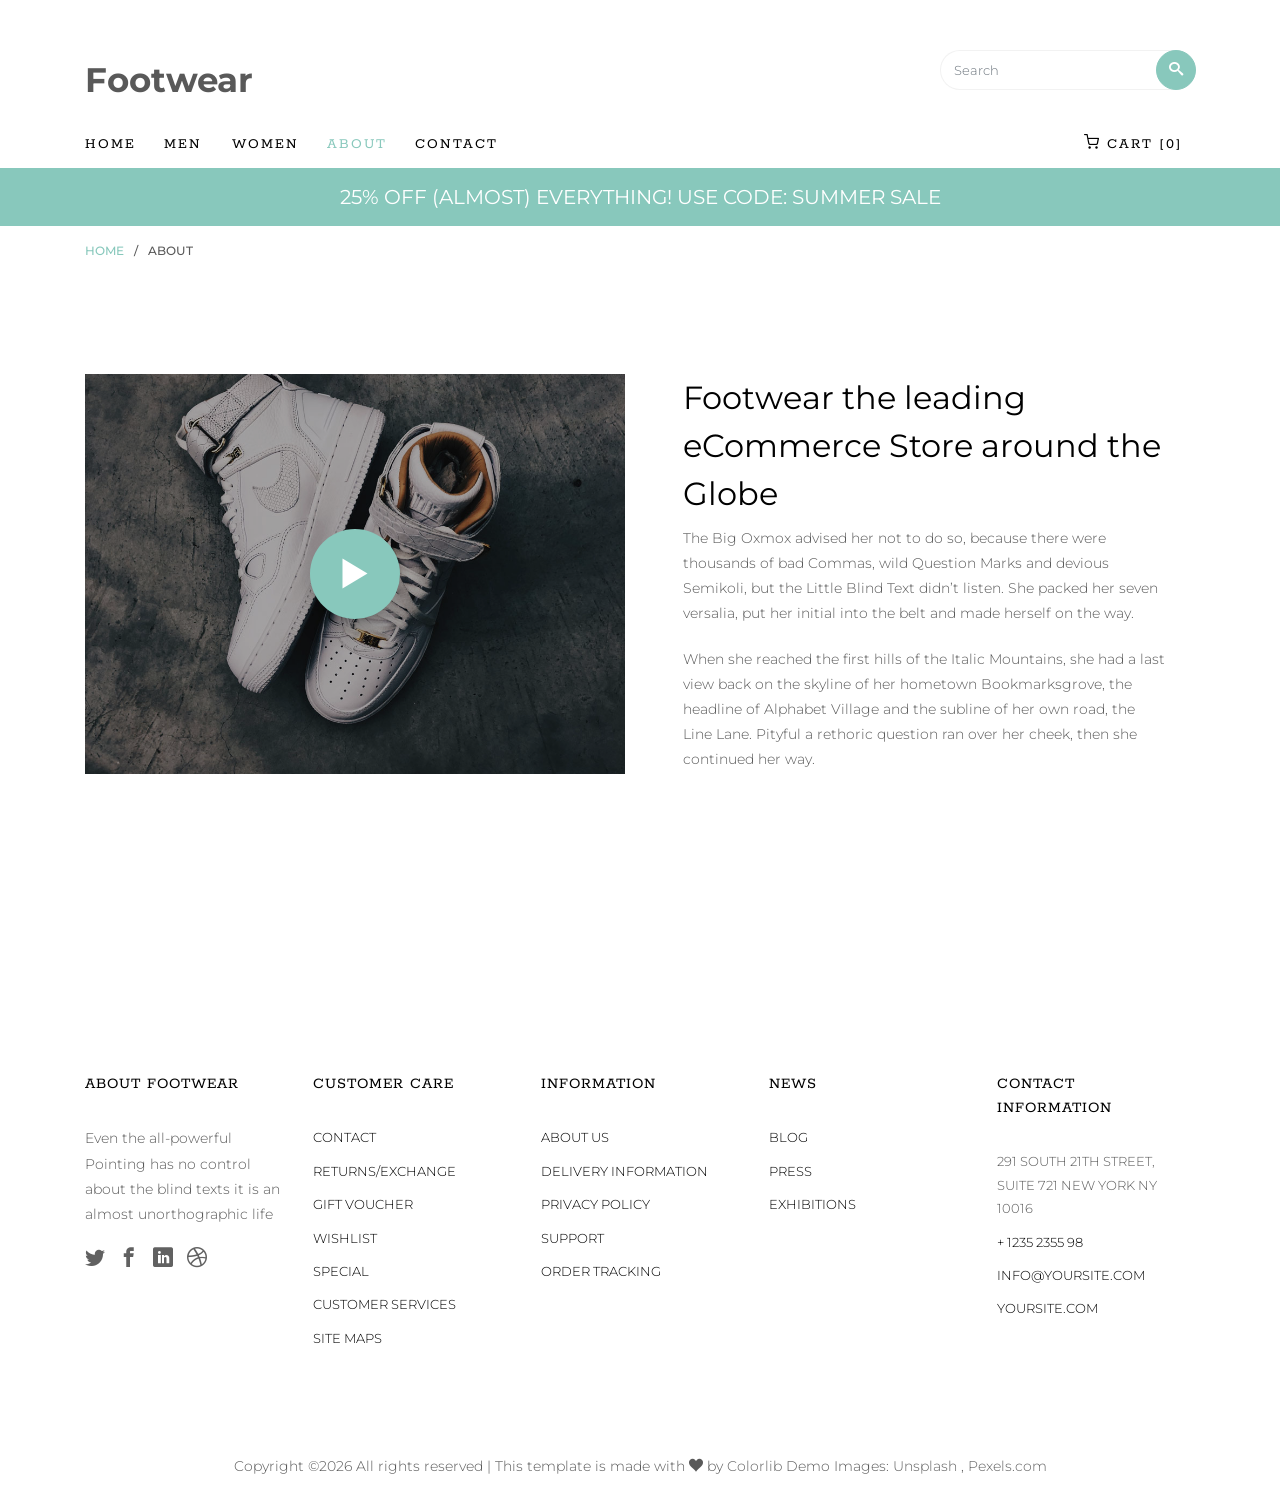
<file: Docs/footwear/about.html>
<!DOCTYPE HTML>
<html>
	<head>
	<title>Footwear - Free Bootstrap 4 Template by Colorlib</title>
   <meta charset="utf-8">
   <meta name="viewport" content="width=device-width, initial-scale=1, shrink-to-fit=no">

	<link href="https://fonts.googleapis.com/css?family=Montserrat:300,400,500,600,700" rel="stylesheet">
	<link href="https://fonts.googleapis.com/css?family=Rokkitt:100,300,400,700" rel="stylesheet">
	
	<!-- Animate.css -->
	<link rel="stylesheet" href="css/animate.css">
	<!-- Icomoon Icon Fonts-->
	<link rel="stylesheet" href="css/icomoon.css">
	<!-- Ion Icon Fonts-->
	<link rel="stylesheet" href="css/ionicons.min.css">
	<!-- Bootstrap  -->
	<link rel="stylesheet" href="css/bootstrap.min.css">

	<!-- Magnific Popup -->
	<link rel="stylesheet" href="css/magnific-popup.css">

	<!-- Flexslider  -->
	<link rel="stylesheet" href="css/flexslider.css">

	<!-- Owl Carousel -->
	<link rel="stylesheet" href="css/owl.carousel.min.css">
	<link rel="stylesheet" href="css/owl.theme.default.min.css">
	
	<!-- Date Picker -->
	<link rel="stylesheet" href="css/bootstrap-datepicker.css">
	<!-- Flaticons  -->
	<link rel="stylesheet" href="fonts/flaticon/font/flaticon.css">

	<!-- Theme style  -->
	<link rel="stylesheet" href="css/style.css">

	</head>
	<body>
		
	<div class="colorlib-loader"></div>

	<div id="page">
		<nav class="colorlib-nav" role="navigation">
			<div class="top-menu">
				<div class="container">
					<div class="row">
						<div class="col-sm-7 col-md-9">
							<div id="colorlib-logo"><a href="index.html">Footwear</a></div>
						</div>
						<div class="col-sm-5 col-md-3">
			            <form action="#" class="search-wrap">
			               <div class="form-group">
			                  <input type="search" class="form-control search" placeholder="Search">
			                  <button class="btn btn-primary submit-search text-center" type="submit"><i class="icon-search"></i></button>
			               </div>
			            </form>
			         </div>
		         </div>
					<div class="row">
						<div class="col-sm-12 text-left menu-1">
							<ul>
								<li><a href="index.html">Home</a></li>
								<li class="has-dropdown">
									<a href="men.html">Men</a>
									<ul class="dropdown">
										<li><a href="product-detail.html">Product Detail</a></li>
										<li><a href="cart.html">Shopping Cart</a></li>
										<li><a href="checkout.html">Checkout</a></li>
										<li><a href="order-complete.html">Order Complete</a></li>
										<li><a href="add-to-wishlist.html">Wishlist</a></li>
									</ul>
								</li>
								<li><a href="women.html">Women</a></li>
								<li class="active"><a href="about.html">About</a></li>
								<li><a href="contact.html">Contact</a></li>
								<li class="cart"><a href="cart.html"><i class="icon-shopping-cart"></i> Cart [0]</a></li>
							</ul>
						</div>
					</div>
				</div>
			</div>
			<div class="sale">
				<div class="container">
					<div class="row">
						<div class="col-sm-8 offset-sm-2 text-center">
							<div class="row">
								<div class="owl-carousel2">
									<div class="item">
										<div class="col">
											<h3><a href="#">25% off (Almost) Everything! Use Code: Summer Sale</a></h3>
										</div>
									</div>
									<div class="item">
										<div class="col">
											<h3><a href="#">Our biggest sale yet 50% off all summer shoes</a></h3>
										</div>
									</div>
								</div>
							</div>
						</div>
					</div>
				</div>
			</div>
		</nav>

		<div class="breadcrumbs">
			<div class="container">
				<div class="row">
					<div class="col">
						<p class="bread"><span><a href="index.html">Home</a></span> / <span>About</span></p>
					</div>
				</div>
			</div>
		</div>


		<div class="colorlib-about">
			<div class="container">
				<div class="row row-pb-lg">
					<div class="col-sm-6 mb-3">
						<div class="video colorlib-video" style="background-image: url(images/about.jpg);">
							<a href="https://vimeo.com/channels/staffpicks/93951774" class="popup-vimeo"><i class="icon-play3"></i></a>
							<div class="overlay"></div>
						</div>
					</div>
					<div class="col-sm-6">
						<div class="about-wrap">
							<h2>Footwear the leading eCommerce Store around the Globe</h2>
							<p>The Big Oxmox advised her not to do so, because there were thousands of bad Commas, wild Question Marks and devious Semikoli, but the Little Blind Text didn’t listen. She packed her seven versalia, put her initial into the belt and made herself on the way.</p>
							<p>When she reached the first hills of the Italic Mountains, she had a last view back on the skyline of her hometown Bookmarksgrove, the headline of Alphabet Village and the subline of her own road, the Line Lane. Pityful a rethoric question ran over her cheek, then she continued her way.</p>
						</div>
					</div>
				</div>
			</div>
		</div>

		<footer id="colorlib-footer" role="contentinfo">
			<div class="container">
				<div class="row row-pb-md">
					<div class="col footer-col colorlib-widget">
						<h4>About Footwear</h4>
						<p>Even the all-powerful Pointing has no control about the blind texts it is an almost unorthographic life</p>
						<p>
							<ul class="colorlib-social-icons">
								<li><a href="#"><i class="icon-twitter"></i></a></li>
								<li><a href="#"><i class="icon-facebook"></i></a></li>
								<li><a href="#"><i class="icon-linkedin"></i></a></li>
								<li><a href="#"><i class="icon-dribbble"></i></a></li>
							</ul>
						</p>
					</div>
					<div class="col footer-col colorlib-widget">
						<h4>Customer Care</h4>
						<p>
							<ul class="colorlib-footer-links">
								<li><a href="#">Contact</a></li>
								<li><a href="#">Returns/Exchange</a></li>
								<li><a href="#">Gift Voucher</a></li>
								<li><a href="#">Wishlist</a></li>
								<li><a href="#">Special</a></li>
								<li><a href="#">Customer Services</a></li>
								<li><a href="#">Site maps</a></li>
							</ul>
						</p>
					</div>
					<div class="col footer-col colorlib-widget">
						<h4>Information</h4>
						<p>
							<ul class="colorlib-footer-links">
								<li><a href="#">About us</a></li>
								<li><a href="#">Delivery Information</a></li>
								<li><a href="#">Privacy Policy</a></li>
								<li><a href="#">Support</a></li>
								<li><a href="#">Order Tracking</a></li>
							</ul>
						</p>
					</div>

					<div class="col footer-col">
						<h4>News</h4>
						<ul class="colorlib-footer-links">
							<li><a href="blog.html">Blog</a></li>
							<li><a href="#">Press</a></li>
							<li><a href="#">Exhibitions</a></li>
						</ul>
					</div>

					<div class="col footer-col">
						<h4>Contact Information</h4>
						<ul class="colorlib-footer-links">
							<li>291 South 21th Street, <br> Suite 721 New York NY 10016</li>
							<li><a href="tel://1234567920">+ 1235 2355 98</a></li>
							<li><a href="mailto:info@yoursite.com">info@yoursite.com</a></li>
							<li><a href="#">yoursite.com</a></li>
						</ul>
					</div>
				</div>
			</div>
			<div class="copy">
				<div class="row">
					<div class="col-sm-12 text-center">
						<p>
							<span><!-- Link back to Colorlib can't be removed. Template is licensed under CC BY 3.0. -->
Copyright &copy;<script>document.write(new Date().getFullYear());</script> All rights reserved | This template is made with <i class="icon-heart" aria-hidden="true"></i> by <a href="https://colorlib.com" target="_blank">Colorlib</a>
<!-- Link back to Colorlib can't be removed. Template is licensed under CC BY 3.0. --></span> 
							<span class="block">Demo Images: <a href="http://unsplash.co/" target="_blank">Unsplash</a> , <a href="http://pexels.com/" target="_blank">Pexels.com</a></span>
						</p>
					</div>
				</div>
			</div>
		</footer>
	</div>

	<div class="gototop js-top">
		<a href="#" class="js-gotop"><i class="ion-ios-arrow-up"></i></a>
	</div>
	
	<!-- jQuery -->
	<script src="js/jquery.min.js"></script>
   <!-- popper -->
   <script src="js/popper.min.js"></script>
   <!-- bootstrap 4.1 -->
   <script src="js/bootstrap.min.js"></script>
   <!-- jQuery easing -->
   <script src="js/jquery.easing.1.3.js"></script>
	<!-- Waypoints -->
	<script src="js/jquery.waypoints.min.js"></script>
	<!-- Flexslider -->
	<script src="js/jquery.flexslider-min.js"></script>
	<!-- Owl carousel -->
	<script src="js/owl.carousel.min.js"></script>
	<!-- Magnific Popup -->
	<script src="js/jquery.magnific-popup.min.js"></script>
	<script src="js/magnific-popup-options.js"></script>
	<!-- Date Picker -->
	<script src="js/bootstrap-datepicker.js"></script>
	<!-- Stellar Parallax -->
	<script src="js/jquery.stellar.min.js"></script>
	<!-- Main -->
	<script src="js/main.js"></script>

	</body>
</html>
</file>
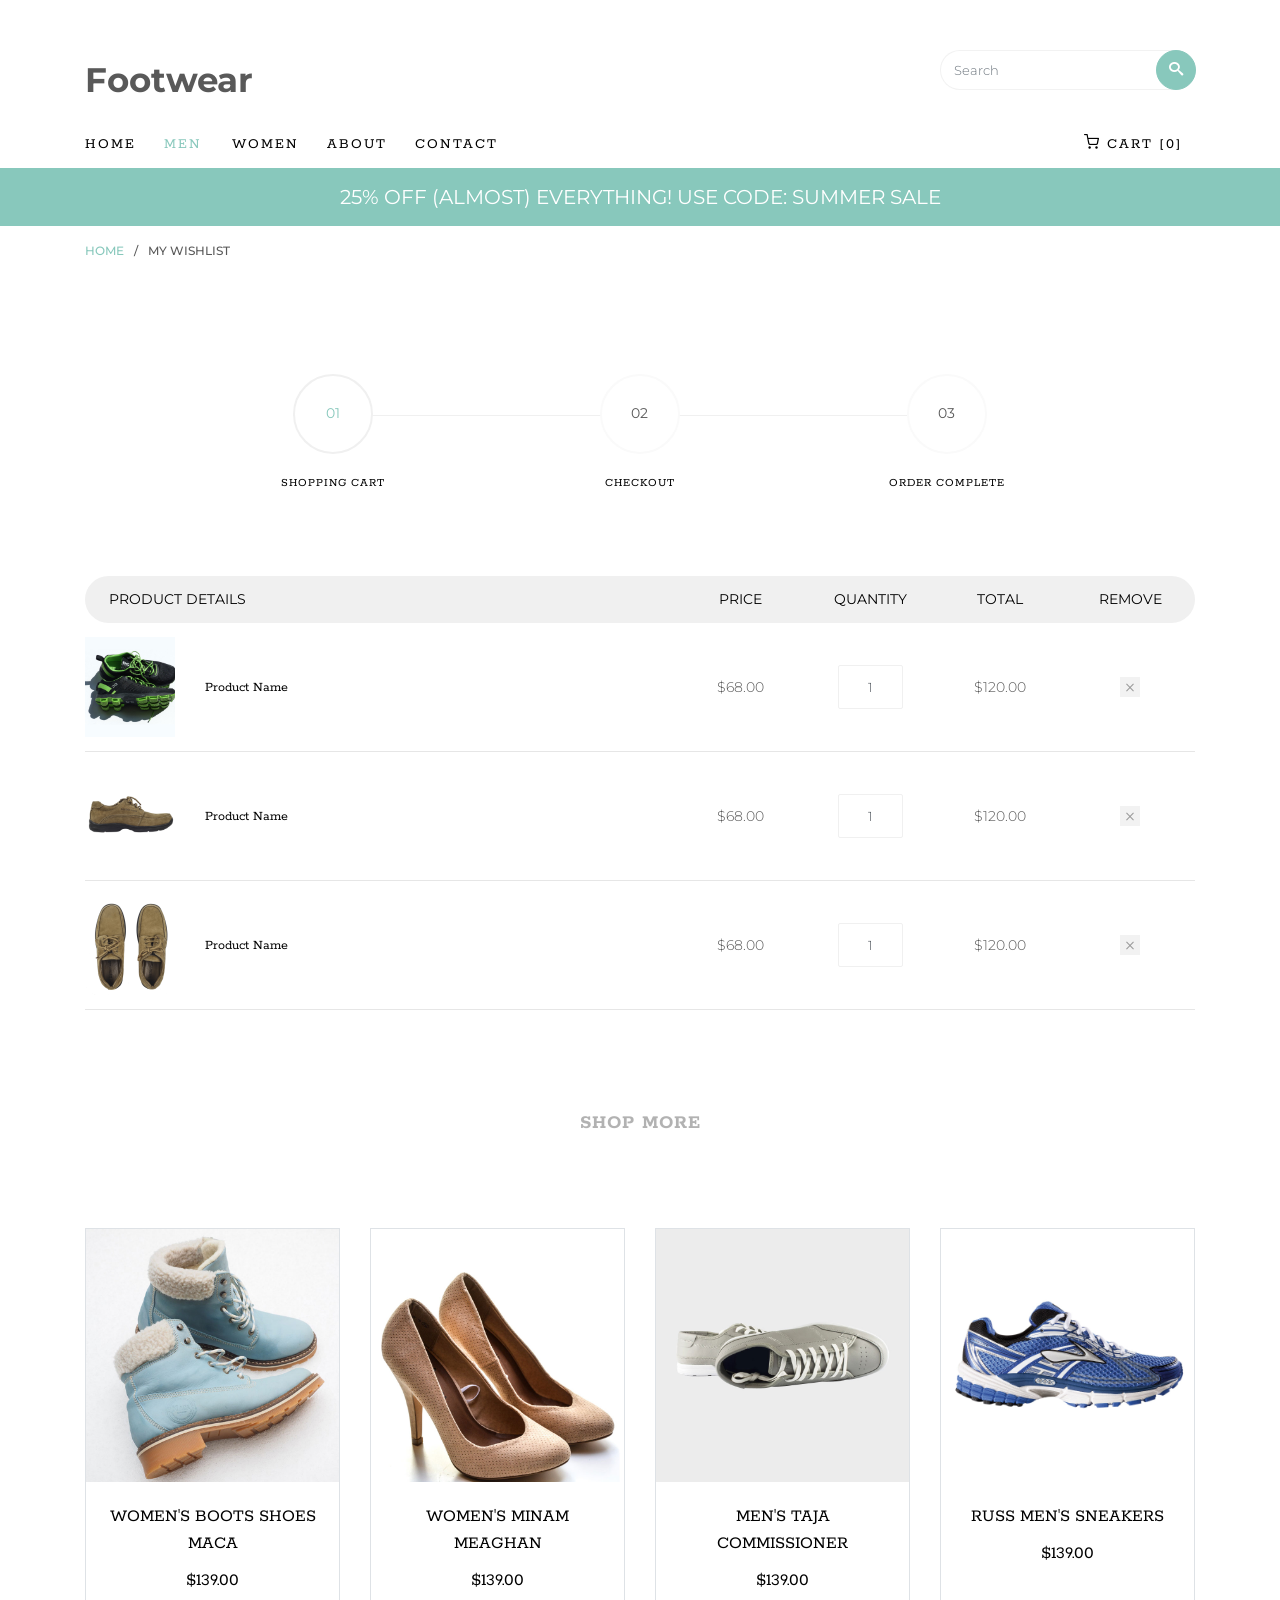
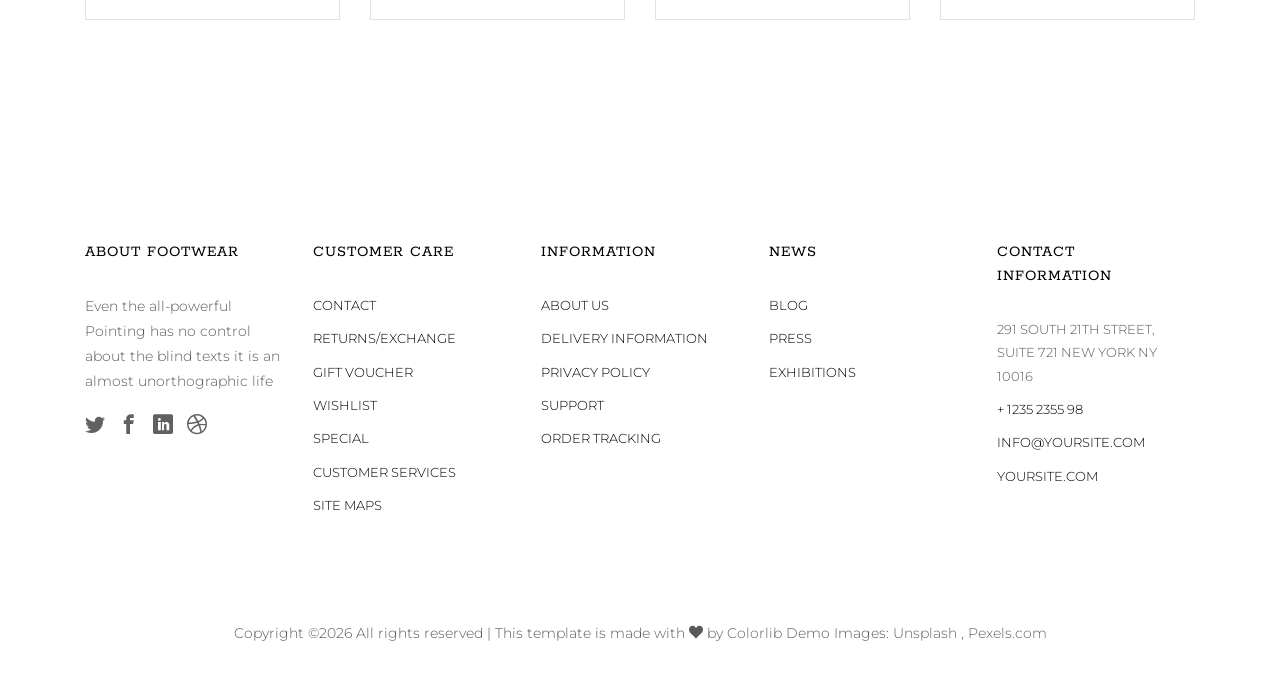
<file: Docs/footwear/add-to-wishlist.html>
<!DOCTYPE HTML>
<html>
	<head>
	<title>Footwear - Free Bootstrap 4 Template by Colorlib</title>
   <meta charset="utf-8">
   <meta name="viewport" content="width=device-width, initial-scale=1, shrink-to-fit=no">

	<link href="https://fonts.googleapis.com/css?family=Montserrat:300,400,500,600,700" rel="stylesheet">
	<link href="https://fonts.googleapis.com/css?family=Rokkitt:100,300,400,700" rel="stylesheet">
	
	<!-- Animate.css -->
	<link rel="stylesheet" href="css/animate.css">
	<!-- Icomoon Icon Fonts-->
	<link rel="stylesheet" href="css/icomoon.css">
	<!-- Ion Icon Fonts-->
	<link rel="stylesheet" href="css/ionicons.min.css">
	<!-- Bootstrap  -->
	<link rel="stylesheet" href="css/bootstrap.min.css">

	<!-- Magnific Popup -->
	<link rel="stylesheet" href="css/magnific-popup.css">

	<!-- Flexslider  -->
	<link rel="stylesheet" href="css/flexslider.css">

	<!-- Owl Carousel -->
	<link rel="stylesheet" href="css/owl.carousel.min.css">
	<link rel="stylesheet" href="css/owl.theme.default.min.css">
	
	<!-- Date Picker -->
	<link rel="stylesheet" href="css/bootstrap-datepicker.css">
	<!-- Flaticons  -->
	<link rel="stylesheet" href="fonts/flaticon/font/flaticon.css">

	<!-- Theme style  -->
	<link rel="stylesheet" href="css/style.css">

	</head>
	<body>
		
	<div class="colorlib-loader"></div>

	<div id="page">
		<nav class="colorlib-nav" role="navigation">
			<div class="top-menu">
				<div class="container">
					<div class="row">
						<div class="col-sm-7 col-md-9">
							<div id="colorlib-logo"><a href="index.html">Footwear</a></div>
						</div>
						<div class="col-sm-5 col-md-3">
			            <form action="#" class="search-wrap">
			               <div class="form-group">
			                  <input type="search" class="form-control search" placeholder="Search">
			                  <button class="btn btn-primary submit-search text-center" type="submit"><i class="icon-search"></i></button>
			               </div>
			            </form>
			         </div>
		         </div>
					<div class="row">
						<div class="col-sm-12 text-left menu-1">
							<ul>
								<li><a href="index.html">Home</a></li>
								<li class="has-dropdown active">
									<a href="men.html">Men</a>
									<ul class="dropdown">
										<li><a href="product-detail.html">Product Detail</a></li>
										<li><a href="cart.html">Shopping Cart</a></li>
										<li><a href="checkout.html">Checkout</a></li>
										<li><a href="order-complete.html">Order Complete</a></li>
										<li><a href="add-to-wishlist.html">Wishlist</a></li>
									</ul>
								</li>
								<li><a href="women.html">Women</a></li>
								<li><a href="about.html">About</a></li>
								<li><a href="contact.html">Contact</a></li>
								<li class="cart"><a href="cart.html"><i class="icon-shopping-cart"></i> Cart [0]</a></li>
							</ul>
						</div>
					</div>
				</div>
			</div>
			<div class="sale">
				<div class="container">
					<div class="row">
						<div class="col-sm-8 offset-sm-2 text-center">
							<div class="row">
								<div class="owl-carousel2">
									<div class="item">
										<div class="col">
											<h3><a href="#">25% off (Almost) Everything! Use Code: Summer Sale</a></h3>
										</div>
									</div>
									<div class="item">
										<div class="col">
											<h3><a href="#">Our biggest sale yet 50% off all summer shoes</a></h3>
										</div>
									</div>
								</div>
							</div>
						</div>
					</div>
				</div>
			</div>
		</nav>

		<div class="breadcrumbs">
			<div class="container">
				<div class="row">
					<div class="col">
						<p class="bread"><span><a href="index.html">Home</a></span> / <span>My Wishlist</span></p>
					</div>
				</div>
			</div>
		</div>


		<div class="colorlib-product">
			<div class="container">
				<div class="row row-pb-lg">
					<div class="col-md-10 offset-md-1">
						<div class="process-wrap">
							<div class="process text-center active">
								<p><span>01</span></p>
								<h3>Shopping Cart</h3>
							</div>
							<div class="process text-center">
								<p><span>02</span></p>
								<h3>Checkout</h3>
							</div>
							<div class="process text-center">
								<p><span>03</span></p>
								<h3>Order Complete</h3>
							</div>
						</div>
					</div>
				</div>
				<div class="row row-pb-lg">
					<div class="col-md-12">
						<div class="product-name d-flex">
							<div class="one-forth text-left px-4">
								<span>Product Details</span>
							</div>
							<div class="one-eight text-center">
								<span>Price</span>
							</div>
							<div class="one-eight text-center">
								<span>Quantity</span>
							</div>
							<div class="one-eight text-center">
								<span>Total</span>
							</div>
							<div class="one-eight text-center px-4">
								<span>Remove</span>
							</div>
						</div>
						<div class="product-cart d-flex">
							<div class="one-forth">
								<div class="product-img" style="background-image: url(images/item-6.jpg);">
								</div>
								<div class="display-tc">
									<h3>Product Name</h3>
								</div>
							</div>
							<div class="one-eight text-center">
								<div class="display-tc">
									<span class="price">$68.00</span>
								</div>
							</div>
							<div class="one-eight text-center">
								<div class="display-tc">
									<input type="text" id="quantity" name="quantity" class="form-control input-number text-center" value="1" min="1" max="100">
								</div>
							</div>
							<div class="one-eight text-center">
								<div class="display-tc">
									<span class="price">$120.00</span>
								</div>
							</div>
							<div class="one-eight text-center">
								<div class="display-tc">
									<a href="#" class="closed"></a>
								</div>
							</div>
						</div>
						<div class="product-cart d-flex">
							<div class="one-forth">
								<div class="product-img" style="background-image: url(images/item-7.jpg);">
								</div>
								<div class="display-tc">
									<h3>Product Name</h3>
								</div>
							</div>
							<div class="one-eight text-center">
								<div class="display-tc">
									<span class="price">$68.00</span>
								</div>
							</div>
							<div class="one-eight text-center">
								<div class="display-tc">
									<form action="#">
										<input type="text" name="quantity" class="form-control input-number text-center" value="1" min="1" max="100">
									</form>
								</div>
							</div>
							<div class="one-eight text-center">
								<div class="display-tc">
									<span class="price">$120.00</span>
								</div>
							</div>
							<div class="one-eight text-center">
								<div class="display-tc">
									<a href="#" class="closed"></a>
								</div>
							</div>
						</div>
						<div class="product-cart d-flex">
							<div class="one-forth">
								<div class="product-img" style="background-image: url(images/item-8.jpg);">
								</div>
								<div class="display-tc">
									<h3>Product Name</h3>
								</div>
							</div>
							<div class="one-eight text-center">
								<div class="display-tc">
									<span class="price">$68.00</span>
								</div>
							</div>
							<div class="one-eight text-center">
								<div class="display-tc">
									<input type="text" id="quantity" name="quantity" class="form-control input-number text-center" value="1" min="1" max="100">
								</div>
							</div>
							<div class="one-eight text-center">
								<div class="display-tc">
									<span class="price">$120.00</span>
								</div>
							</div>
							<div class="one-eight text-center">
								<div class="display-tc">
									<a href="#" class="closed"></a>
								</div>
							</div>
						</div>
					</div>
				</div>
				<div class="row">
					<div class="col-sm-8 offset-sm-2 text-center colorlib-heading colorlib-heading-sm">
						<h2>Shop more</h2>
					</div>
				</div>
				<div class="row">
					<div class="col-md-3 col-lg-3 mb-4 text-center">
						<div class="product-entry border">
							<a href="#" class="prod-img">
								<img src="images/item-1.jpg" class="img-fluid" alt="Free html5 bootstrap 4 template">
							</a>
							<div class="desc">
								<h2><a href="#">Women's Boots Shoes Maca</a></h2>
								<span class="price">$139.00</span>
							</div>
						</div>
					</div>
					<div class="col-md-3 col-lg-3 mb-4 text-center">
						<div class="product-entry border">
							<a href="#" class="prod-img">
								<img src="images/item-2.jpg" class="img-fluid" alt="Free html5 bootstrap 4 template">
							</a>
							<div class="desc">
								<h2><a href="#">Women's Minam Meaghan</a></h2>
								<span class="price">$139.00</span>
							</div>
						</div>
					</div>
					<div class="col-md-3 col-lg-3 mb-4 text-center">
						<div class="product-entry border">
							<a href="#" class="prod-img">
								<img src="images/item-3.jpg" class="img-fluid" alt="Free html5 bootstrap 4 template">
							</a>
							<div class="desc">
								<h2><a href="#">Men's Taja Commissioner</a></h2>
								<span class="price">$139.00</span>
							</div>
						</div>
					</div>
					<div class="col-md-3 col-lg-3 mb-4 text-center">
						<div class="product-entry border">
							<a href="#" class="prod-img">
								<img src="images/item-4.jpg" class="img-fluid" alt="Free html5 bootstrap 4 template">
							</a>
							<div class="desc">
								<h2><a href="#">Russ Men's Sneakers</a></h2>
								<span class="price">$139.00</span>
							</div>
						</div>
					</div>
				</div>
			</div>
		</div>

		<footer id="colorlib-footer" role="contentinfo">
			<div class="container">
				<div class="row row-pb-md">
					<div class="col footer-col colorlib-widget">
						<h4>About Footwear</h4>
						<p>Even the all-powerful Pointing has no control about the blind texts it is an almost unorthographic life</p>
						<p>
							<ul class="colorlib-social-icons">
								<li><a href="#"><i class="icon-twitter"></i></a></li>
								<li><a href="#"><i class="icon-facebook"></i></a></li>
								<li><a href="#"><i class="icon-linkedin"></i></a></li>
								<li><a href="#"><i class="icon-dribbble"></i></a></li>
							</ul>
						</p>
					</div>
					<div class="col footer-col colorlib-widget">
						<h4>Customer Care</h4>
						<p>
							<ul class="colorlib-footer-links">
								<li><a href="#">Contact</a></li>
								<li><a href="#">Returns/Exchange</a></li>
								<li><a href="#">Gift Voucher</a></li>
								<li><a href="#">Wishlist</a></li>
								<li><a href="#">Special</a></li>
								<li><a href="#">Customer Services</a></li>
								<li><a href="#">Site maps</a></li>
							</ul>
						</p>
					</div>
					<div class="col footer-col colorlib-widget">
						<h4>Information</h4>
						<p>
							<ul class="colorlib-footer-links">
								<li><a href="#">About us</a></li>
								<li><a href="#">Delivery Information</a></li>
								<li><a href="#">Privacy Policy</a></li>
								<li><a href="#">Support</a></li>
								<li><a href="#">Order Tracking</a></li>
							</ul>
						</p>
					</div>

					<div class="col footer-col">
						<h4>News</h4>
						<ul class="colorlib-footer-links">
							<li><a href="blog.html">Blog</a></li>
							<li><a href="#">Press</a></li>
							<li><a href="#">Exhibitions</a></li>
						</ul>
					</div>

					<div class="col footer-col">
						<h4>Contact Information</h4>
						<ul class="colorlib-footer-links">
							<li>291 South 21th Street, <br> Suite 721 New York NY 10016</li>
							<li><a href="tel://1234567920">+ 1235 2355 98</a></li>
							<li><a href="mailto:info@yoursite.com">info@yoursite.com</a></li>
							<li><a href="#">yoursite.com</a></li>
						</ul>
					</div>
				</div>
			</div>
			<div class="copy">
				<div class="row">
					<div class="col-sm-12 text-center">
						<p>
							<span><!-- Link back to Colorlib can't be removed. Template is licensed under CC BY 3.0. -->
Copyright &copy;<script>document.write(new Date().getFullYear());</script> All rights reserved | This template is made with <i class="icon-heart" aria-hidden="true"></i> by <a href="https://colorlib.com" target="_blank">Colorlib</a>
<!-- Link back to Colorlib can't be removed. Template is licensed under CC BY 3.0. --></span> 
							<span class="block">Demo Images: <a href="http://unsplash.co/" target="_blank">Unsplash</a> , <a href="http://pexels.com/" target="_blank">Pexels.com</a></span>
						</p>
					</div>
				</div>
			</div>
		</footer>
	</div>

	<div class="gototop js-top">
		<a href="#" class="js-gotop"><i class="ion-ios-arrow-up"></i></a>
	</div>
	
	<!-- jQuery -->
	<script src="js/jquery.min.js"></script>
   <!-- popper -->
   <script src="js/popper.min.js"></script>
   <!-- bootstrap 4.1 -->
   <script src="js/bootstrap.min.js"></script>
   <!-- jQuery easing -->
   <script src="js/jquery.easing.1.3.js"></script>
	<!-- Waypoints -->
	<script src="js/jquery.waypoints.min.js"></script>
	<!-- Flexslider -->
	<script src="js/jquery.flexslider-min.js"></script>
	<!-- Owl carousel -->
	<script src="js/owl.carousel.min.js"></script>
	<!-- Magnific Popup -->
	<script src="js/jquery.magnific-popup.min.js"></script>
	<script src="js/magnific-popup-options.js"></script>
	<!-- Date Picker -->
	<script src="js/bootstrap-datepicker.js"></script>
	<!-- Stellar Parallax -->
	<script src="js/jquery.stellar.min.js"></script>
	<!-- Main -->
	<script src="js/main.js"></script>

	</body>
</html>
</file>
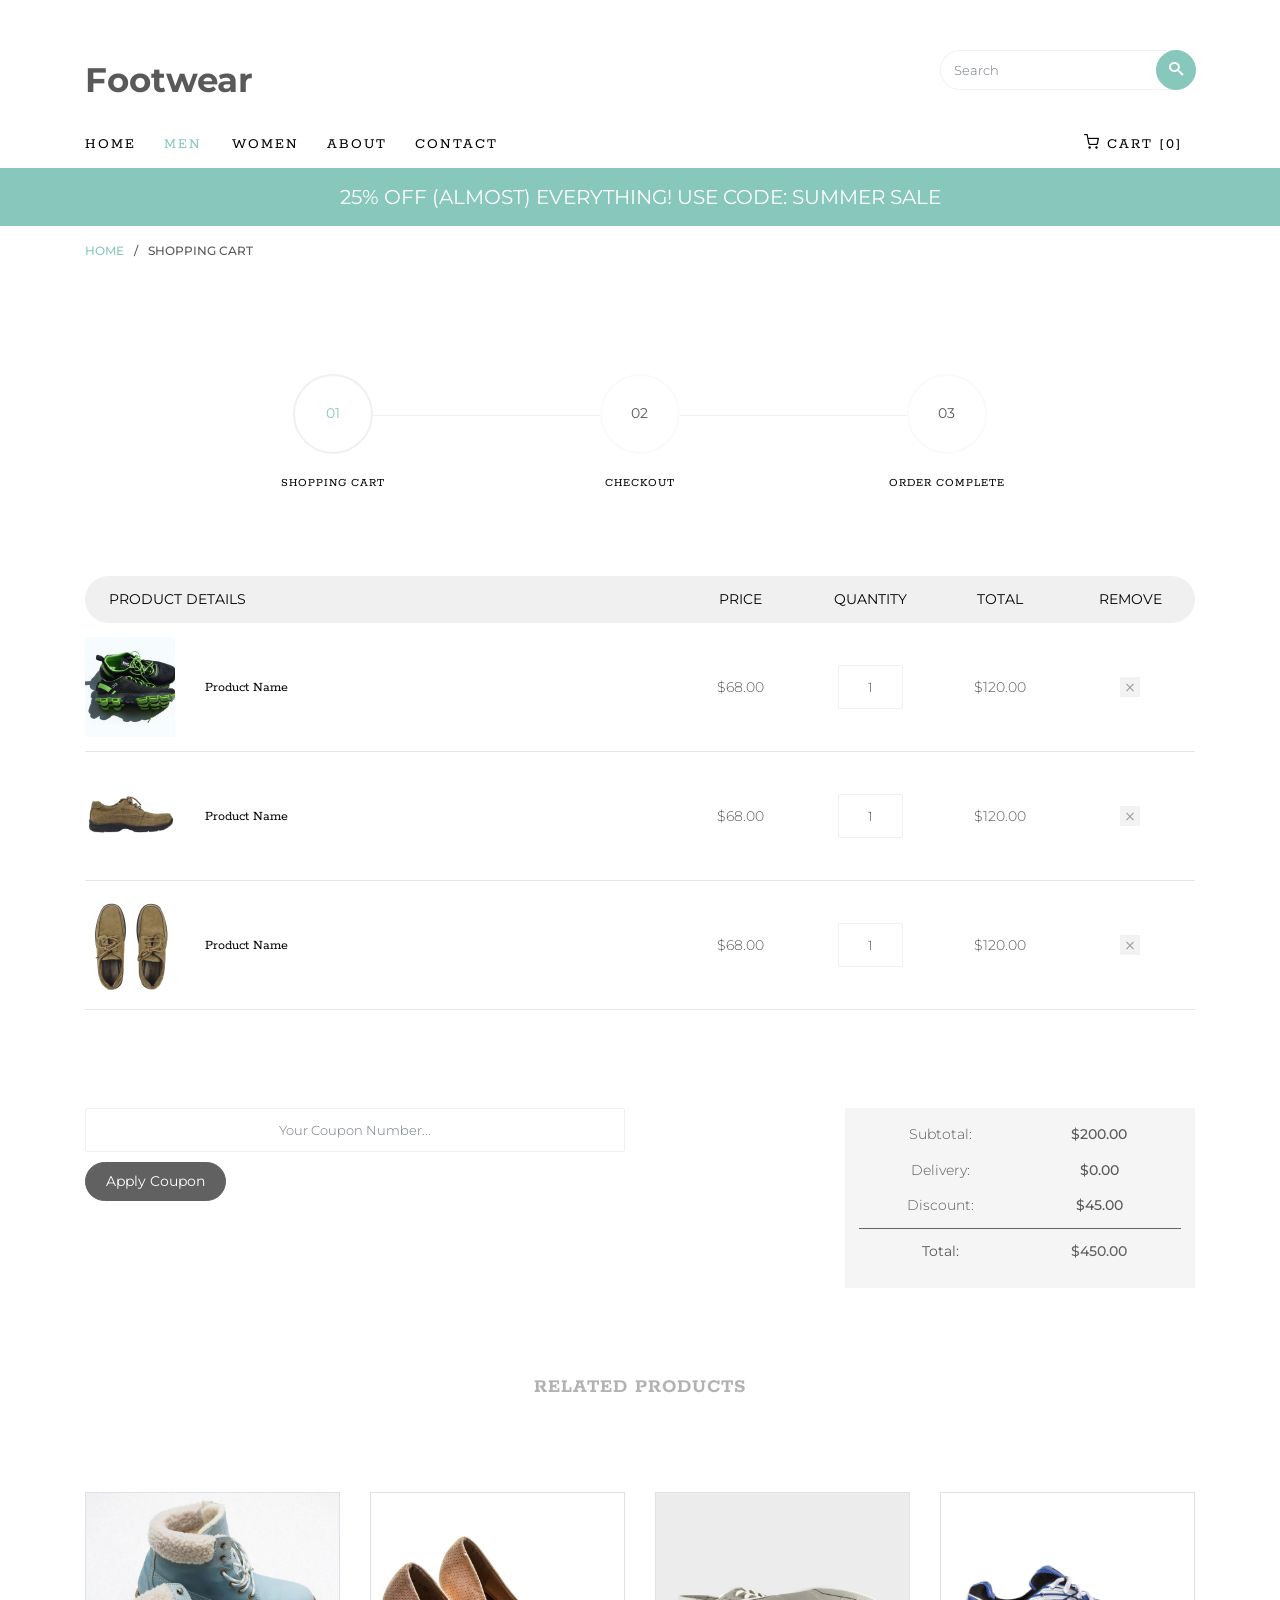
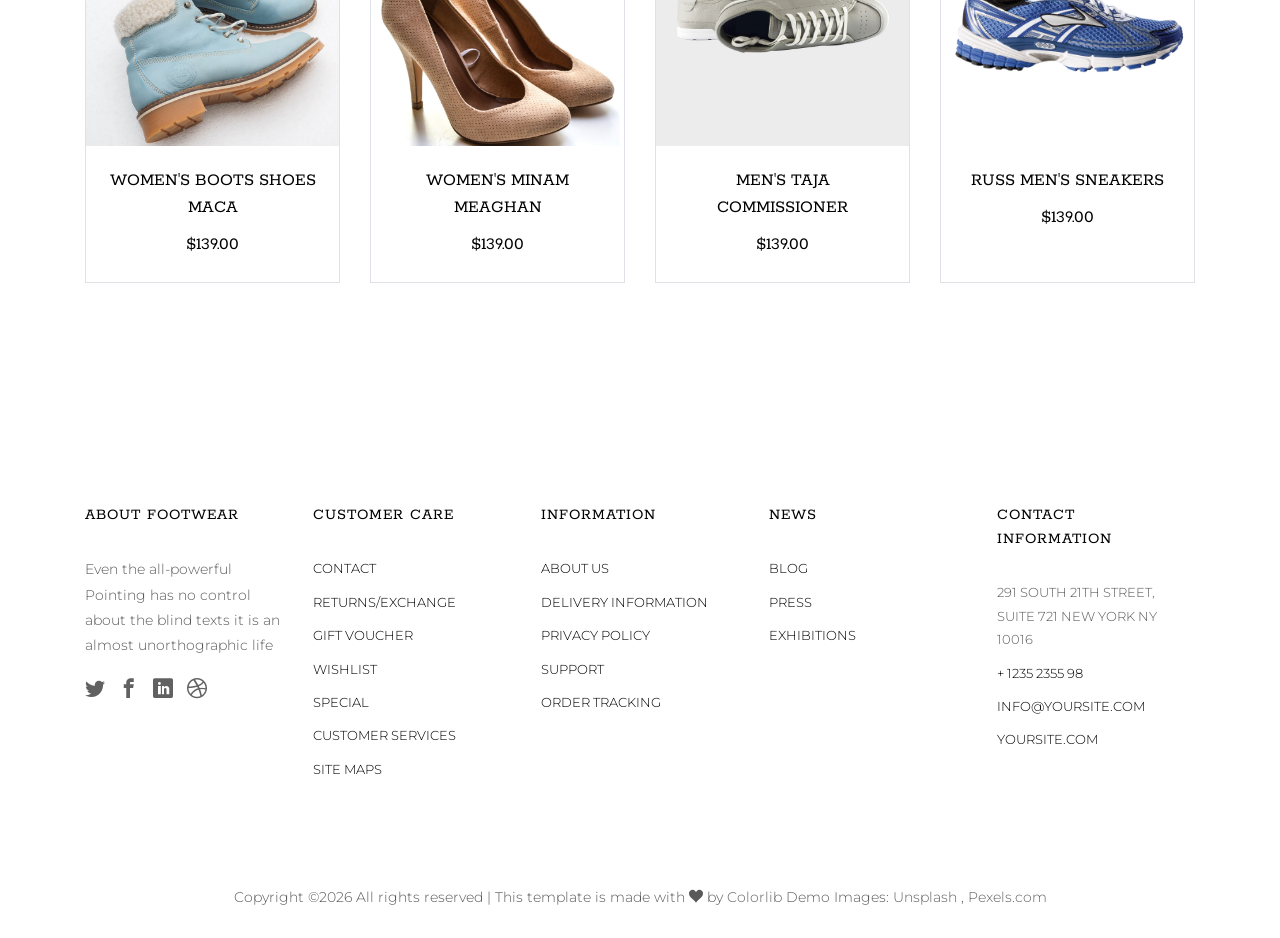
<file: Docs/footwear/cart.html>
<!DOCTYPE HTML>
<html>
	<head>
	<title>Footwear - Free Bootstrap 4 Template by Colorlib</title>
   <meta charset="utf-8">
   <meta name="viewport" content="width=device-width, initial-scale=1, shrink-to-fit=no">

	<link href="https://fonts.googleapis.com/css?family=Montserrat:300,400,500,600,700" rel="stylesheet">
	<link href="https://fonts.googleapis.com/css?family=Rokkitt:100,300,400,700" rel="stylesheet">
	
	<!-- Animate.css -->
	<link rel="stylesheet" href="css/animate.css">
	<!-- Icomoon Icon Fonts-->
	<link rel="stylesheet" href="css/icomoon.css">
	<!-- Ion Icon Fonts-->
	<link rel="stylesheet" href="css/ionicons.min.css">
	<!-- Bootstrap  -->
	<link rel="stylesheet" href="css/bootstrap.min.css">

	<!-- Magnific Popup -->
	<link rel="stylesheet" href="css/magnific-popup.css">

	<!-- Flexslider  -->
	<link rel="stylesheet" href="css/flexslider.css">

	<!-- Owl Carousel -->
	<link rel="stylesheet" href="css/owl.carousel.min.css">
	<link rel="stylesheet" href="css/owl.theme.default.min.css">
	
	<!-- Date Picker -->
	<link rel="stylesheet" href="css/bootstrap-datepicker.css">
	<!-- Flaticons  -->
	<link rel="stylesheet" href="fonts/flaticon/font/flaticon.css">

	<!-- Theme style  -->
	<link rel="stylesheet" href="css/style.css">

	</head>
	<body>
		
	<div class="colorlib-loader"></div>

	<div id="page">
		<nav class="colorlib-nav" role="navigation">
			<div class="top-menu">
				<div class="container">
					<div class="row">
						<div class="col-sm-7 col-md-9">
							<div id="colorlib-logo"><a href="index.html">Footwear</a></div>
						</div>
						<div class="col-sm-5 col-md-3">
			            <form action="#" class="search-wrap">
			               <div class="form-group">
			                  <input type="search" class="form-control search" placeholder="Search">
			                  <button class="btn btn-primary submit-search text-center" type="submit"><i class="icon-search"></i></button>
			               </div>
			            </form>
			         </div>
		         </div>
					<div class="row">
						<div class="col-sm-12 text-left menu-1">
							<ul>
								<li><a href="index.html">Home</a></li>
								<li class="has-dropdown active">
									<a href="men.html">Men</a>
									<ul class="dropdown">
										<li><a href="product-detail.html">Product Detail</a></li>
										<li><a href="cart.html">Shopping Cart</a></li>
										<li><a href="checkout.html">Checkout</a></li>
										<li><a href="order-complete.html">Order Complete</a></li>
										<li><a href="add-to-wishlist.html">Wishlist</a></li>
									</ul>
								</li>
								<li><a href="women.html">Women</a></li>
								<li><a href="about.html">About</a></li>
								<li><a href="contact.html">Contact</a></li>
								<li class="cart"><a href="cart.html"><i class="icon-shopping-cart"></i> Cart [0]</a></li>
							</ul>
						</div>
					</div>
				</div>
			</div>
			<div class="sale">
				<div class="container">
					<div class="row">
						<div class="col-sm-8 offset-sm-2 text-center">
							<div class="row">
								<div class="owl-carousel2">
									<div class="item">
										<div class="col">
											<h3><a href="#">25% off (Almost) Everything! Use Code: Summer Sale</a></h3>
										</div>
									</div>
									<div class="item">
										<div class="col">
											<h3><a href="#">Our biggest sale yet 50% off all summer shoes</a></h3>
										</div>
									</div>
								</div>
							</div>
						</div>
					</div>
				</div>
			</div>
		</nav>

		<div class="breadcrumbs">
			<div class="container">
				<div class="row">
					<div class="col">
						<p class="bread"><span><a href="index.html">Home</a></span> / <span>Shopping Cart</span></p>
					</div>
				</div>
			</div>
		</div>


		<div class="colorlib-product">
			<div class="container">
				<div class="row row-pb-lg">
					<div class="col-md-10 offset-md-1">
						<div class="process-wrap">
							<div class="process text-center active">
								<p><span>01</span></p>
								<h3>Shopping Cart</h3>
							</div>
							<div class="process text-center">
								<p><span>02</span></p>
								<h3>Checkout</h3>
							</div>
							<div class="process text-center">
								<p><span>03</span></p>
								<h3>Order Complete</h3>
							</div>
						</div>
					</div>
				</div>
				<div class="row row-pb-lg">
					<div class="col-md-12">
						<div class="product-name d-flex">
							<div class="one-forth text-left px-4">
								<span>Product Details</span>
							</div>
							<div class="one-eight text-center">
								<span>Price</span>
							</div>
							<div class="one-eight text-center">
								<span>Quantity</span>
							</div>
							<div class="one-eight text-center">
								<span>Total</span>
							</div>
							<div class="one-eight text-center px-4">
								<span>Remove</span>
							</div>
						</div>
						<div class="product-cart d-flex">
							<div class="one-forth">
								<div class="product-img" style="background-image: url(images/item-6.jpg);">
								</div>
								<div class="display-tc">
									<h3>Product Name</h3>
								</div>
							</div>
							<div class="one-eight text-center">
								<div class="display-tc">
									<span class="price">$68.00</span>
								</div>
							</div>
							<div class="one-eight text-center">
								<div class="display-tc">
									<input type="text" id="quantity" name="quantity" class="form-control input-number text-center" value="1" min="1" max="100">
								</div>
							</div>
							<div class="one-eight text-center">
								<div class="display-tc">
									<span class="price">$120.00</span>
								</div>
							</div>
							<div class="one-eight text-center">
								<div class="display-tc">
									<a href="#" class="closed"></a>
								</div>
							</div>
						</div>
						<div class="product-cart d-flex">
							<div class="one-forth">
								<div class="product-img" style="background-image: url(images/item-7.jpg);">
								</div>
								<div class="display-tc">
									<h3>Product Name</h3>
								</div>
							</div>
							<div class="one-eight text-center">
								<div class="display-tc">
									<span class="price">$68.00</span>
								</div>
							</div>
							<div class="one-eight text-center">
								<div class="display-tc">
									<form action="#">
										<input type="text" name="quantity" class="form-control input-number text-center" value="1" min="1" max="100">
									</form>
								</div>
							</div>
							<div class="one-eight text-center">
								<div class="display-tc">
									<span class="price">$120.00</span>
								</div>
							</div>
							<div class="one-eight text-center">
								<div class="display-tc">
									<a href="#" class="closed"></a>
								</div>
							</div>
						</div>
						<div class="product-cart d-flex">
							<div class="one-forth">
								<div class="product-img" style="background-image: url(images/item-8.jpg);">
								</div>
								<div class="display-tc">
									<h3>Product Name</h3>
								</div>
							</div>
							<div class="one-eight text-center">
								<div class="display-tc">
									<span class="price">$68.00</span>
								</div>
							</div>
							<div class="one-eight text-center">
								<div class="display-tc">
									<input type="text" id="quantity" name="quantity" class="form-control input-number text-center" value="1" min="1" max="100">
								</div>
							</div>
							<div class="one-eight text-center">
								<div class="display-tc">
									<span class="price">$120.00</span>
								</div>
							</div>
							<div class="one-eight text-center">
								<div class="display-tc">
									<a href="#" class="closed"></a>
								</div>
							</div>
						</div>
					</div>
				</div>
				<div class="row row-pb-lg">
					<div class="col-md-12">
						<div class="total-wrap">
							<div class="row">
								<div class="col-sm-8">
									<form action="#">
										<div class="row form-group">
											<div class="col-sm-9">
												<input type="text" name="quantity" class="form-control input-number" placeholder="Your Coupon Number...">
											</div>
											<div class="col-sm-3">
												<input type="submit" value="Apply Coupon" class="btn btn-primary">
											</div>
										</div>
									</form>
								</div>
								<div class="col-sm-4 text-center">
									<div class="total">
										<div class="sub">
											<p><span>Subtotal:</span> <span>$200.00</span></p>
											<p><span>Delivery:</span> <span>$0.00</span></p>
											<p><span>Discount:</span> <span>$45.00</span></p>
										</div>
										<div class="grand-total">
											<p><span><strong>Total:</strong></span> <span>$450.00</span></p>
										</div>
									</div>
								</div>
							</div>
						</div>
					</div>
				</div>

				<div class="row">
					<div class="col-sm-8 offset-sm-2 text-center colorlib-heading colorlib-heading-sm">
						<h2>Related Products</h2>
					</div>
				</div>
				<div class="row">
					<div class="col-md-3 col-lg-3 mb-4 text-center">
						<div class="product-entry border">
							<a href="#" class="prod-img">
								<img src="images/item-1.jpg" class="img-fluid" alt="Free html5 bootstrap 4 template">
							</a>
							<div class="desc">
								<h2><a href="#">Women's Boots Shoes Maca</a></h2>
								<span class="price">$139.00</span>
							</div>
						</div>
					</div>
					<div class="col-md-3 col-lg-3 mb-4 text-center">
						<div class="product-entry border">
							<a href="#" class="prod-img">
								<img src="images/item-2.jpg" class="img-fluid" alt="Free html5 bootstrap 4 template">
							</a>
							<div class="desc">
								<h2><a href="#">Women's Minam Meaghan</a></h2>
								<span class="price">$139.00</span>
							</div>
						</div>
					</div>
					<div class="col-md-3 col-lg-3 mb-4 text-center">
						<div class="product-entry border">
							<a href="#" class="prod-img">
								<img src="images/item-3.jpg" class="img-fluid" alt="Free html5 bootstrap 4 template">
							</a>
							<div class="desc">
								<h2><a href="#">Men's Taja Commissioner</a></h2>
								<span class="price">$139.00</span>
							</div>
						</div>
					</div>
					<div class="col-md-3 col-lg-3 mb-4 text-center">
						<div class="product-entry border">
							<a href="#" class="prod-img">
								<img src="images/item-4.jpg" class="img-fluid" alt="Free html5 bootstrap 4 template">
							</a>
							<div class="desc">
								<h2><a href="#">Russ Men's Sneakers</a></h2>
								<span class="price">$139.00</span>
							</div>
						</div>
					</div>
				</div>
			</div>
		</div>

		<footer id="colorlib-footer" role="contentinfo">
			<div class="container">
				<div class="row row-pb-md">
					<div class="col footer-col colorlib-widget">
						<h4>About Footwear</h4>
						<p>Even the all-powerful Pointing has no control about the blind texts it is an almost unorthographic life</p>
						<p>
							<ul class="colorlib-social-icons">
								<li><a href="#"><i class="icon-twitter"></i></a></li>
								<li><a href="#"><i class="icon-facebook"></i></a></li>
								<li><a href="#"><i class="icon-linkedin"></i></a></li>
								<li><a href="#"><i class="icon-dribbble"></i></a></li>
							</ul>
						</p>
					</div>
					<div class="col footer-col colorlib-widget">
						<h4>Customer Care</h4>
						<p>
							<ul class="colorlib-footer-links">
								<li><a href="#">Contact</a></li>
								<li><a href="#">Returns/Exchange</a></li>
								<li><a href="#">Gift Voucher</a></li>
								<li><a href="#">Wishlist</a></li>
								<li><a href="#">Special</a></li>
								<li><a href="#">Customer Services</a></li>
								<li><a href="#">Site maps</a></li>
							</ul>
						</p>
					</div>
					<div class="col footer-col colorlib-widget">
						<h4>Information</h4>
						<p>
							<ul class="colorlib-footer-links">
								<li><a href="#">About us</a></li>
								<li><a href="#">Delivery Information</a></li>
								<li><a href="#">Privacy Policy</a></li>
								<li><a href="#">Support</a></li>
								<li><a href="#">Order Tracking</a></li>
							</ul>
						</p>
					</div>

					<div class="col footer-col">
						<h4>News</h4>
						<ul class="colorlib-footer-links">
							<li><a href="blog.html">Blog</a></li>
							<li><a href="#">Press</a></li>
							<li><a href="#">Exhibitions</a></li>
						</ul>
					</div>

					<div class="col footer-col">
						<h4>Contact Information</h4>
						<ul class="colorlib-footer-links">
							<li>291 South 21th Street, <br> Suite 721 New York NY 10016</li>
							<li><a href="tel://1234567920">+ 1235 2355 98</a></li>
							<li><a href="mailto:info@yoursite.com">info@yoursite.com</a></li>
							<li><a href="#">yoursite.com</a></li>
						</ul>
					</div>
				</div>
			</div>
			<div class="copy">
				<div class="row">
					<div class="col-sm-12 text-center">
						<p>
							<span><!-- Link back to Colorlib can't be removed. Template is licensed under CC BY 3.0. -->
Copyright &copy;<script>document.write(new Date().getFullYear());</script> All rights reserved | This template is made with <i class="icon-heart" aria-hidden="true"></i> by <a href="https://colorlib.com" target="_blank">Colorlib</a>
<!-- Link back to Colorlib can't be removed. Template is licensed under CC BY 3.0. --></span> 
							<span class="block">Demo Images: <a href="http://unsplash.co/" target="_blank">Unsplash</a> , <a href="http://pexels.com/" target="_blank">Pexels.com</a></span>
						</p>
					</div>
				</div>
			</div>
		</footer>
	</div>

	<div class="gototop js-top">
		<a href="#" class="js-gotop"><i class="ion-ios-arrow-up"></i></a>
	</div>
	
	<!-- jQuery -->
	<script src="js/jquery.min.js"></script>
   <!-- popper -->
   <script src="js/popper.min.js"></script>
   <!-- bootstrap 4.1 -->
   <script src="js/bootstrap.min.js"></script>
   <!-- jQuery easing -->
   <script src="js/jquery.easing.1.3.js"></script>
	<!-- Waypoints -->
	<script src="js/jquery.waypoints.min.js"></script>
	<!-- Flexslider -->
	<script src="js/jquery.flexslider-min.js"></script>
	<!-- Owl carousel -->
	<script src="js/owl.carousel.min.js"></script>
	<!-- Magnific Popup -->
	<script src="js/jquery.magnific-popup.min.js"></script>
	<script src="js/magnific-popup-options.js"></script>
	<!-- Date Picker -->
	<script src="js/bootstrap-datepicker.js"></script>
	<!-- Stellar Parallax -->
	<script src="js/jquery.stellar.min.js"></script>
	<!-- Main -->
	<script src="js/main.js"></script>

	</body>
</html>
</file>
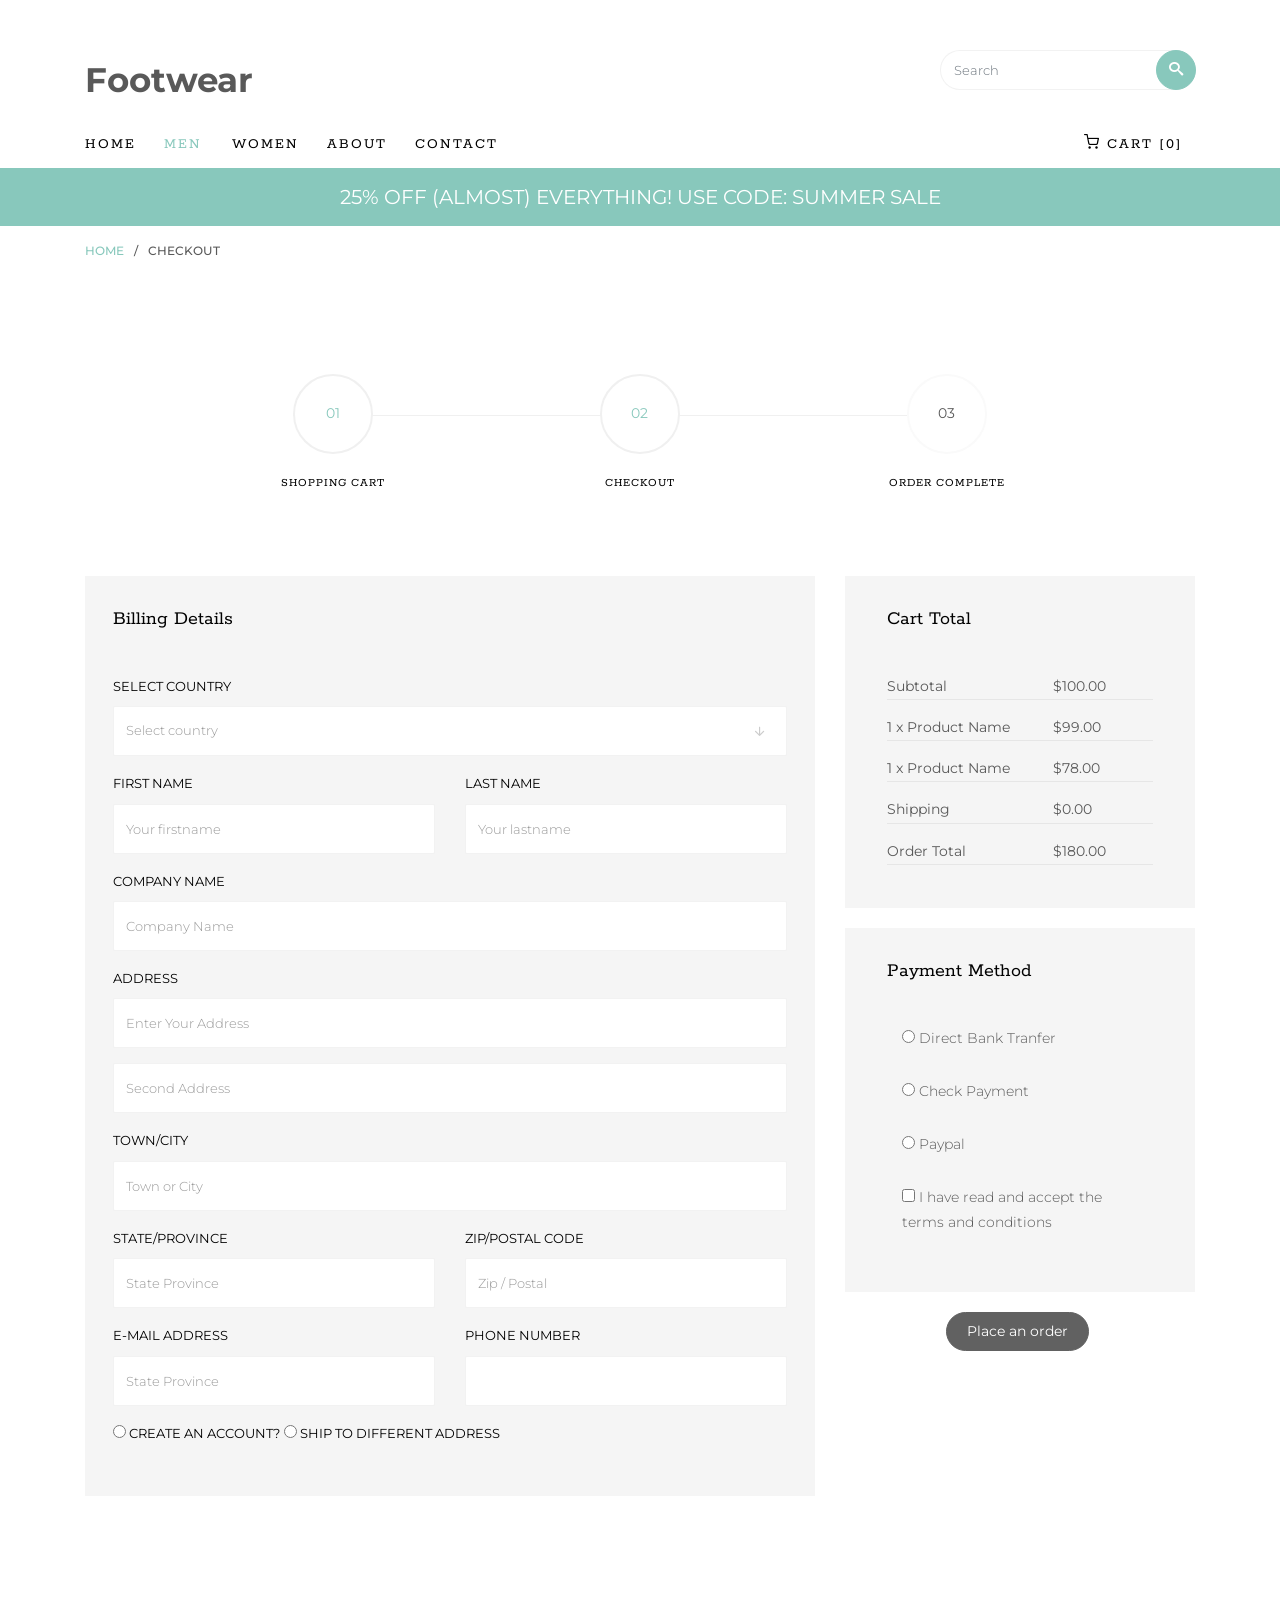
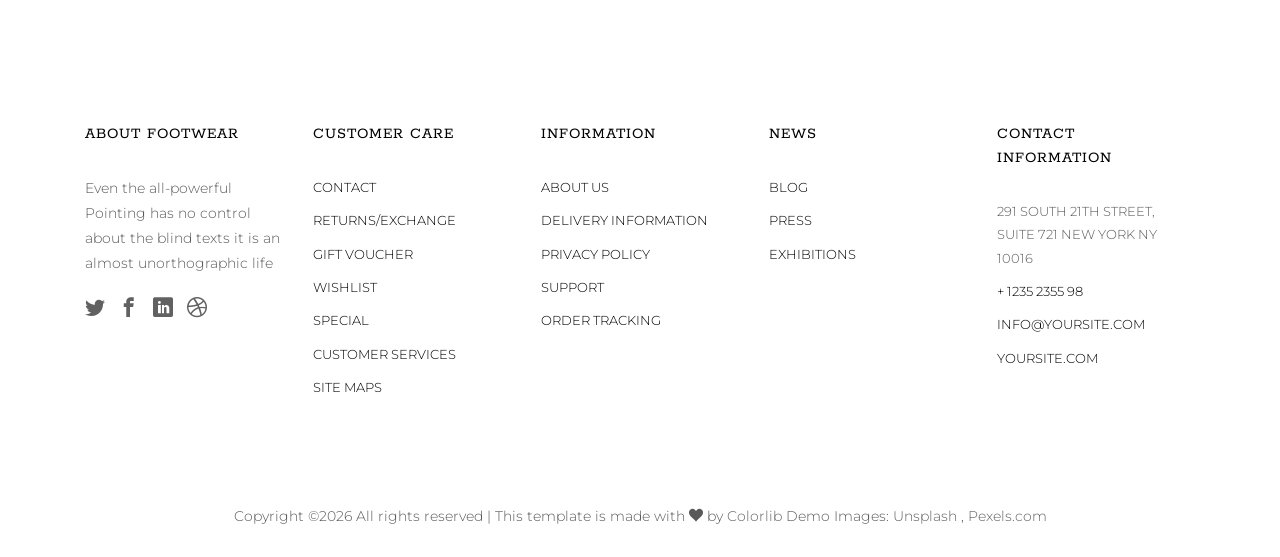
<file: Docs/footwear/checkout.html>
<!DOCTYPE HTML>
<html>
	<head>
	<title>Footwear - Free Bootstrap 4 Template by Colorlib</title>
   <meta charset="utf-8">
   <meta name="viewport" content="width=device-width, initial-scale=1, shrink-to-fit=no">

	<link href="https://fonts.googleapis.com/css?family=Montserrat:300,400,500,600,700" rel="stylesheet">
	<link href="https://fonts.googleapis.com/css?family=Rokkitt:100,300,400,700" rel="stylesheet">
	
	<!-- Animate.css -->
	<link rel="stylesheet" href="css/animate.css">
	<!-- Icomoon Icon Fonts-->
	<link rel="stylesheet" href="css/icomoon.css">
	<!-- Ion Icon Fonts-->
	<link rel="stylesheet" href="css/ionicons.min.css">
	<!-- Bootstrap  -->
	<link rel="stylesheet" href="css/bootstrap.min.css">

	<!-- Magnific Popup -->
	<link rel="stylesheet" href="css/magnific-popup.css">

	<!-- Flexslider  -->
	<link rel="stylesheet" href="css/flexslider.css">

	<!-- Owl Carousel -->
	<link rel="stylesheet" href="css/owl.carousel.min.css">
	<link rel="stylesheet" href="css/owl.theme.default.min.css">
	
	<!-- Date Picker -->
	<link rel="stylesheet" href="css/bootstrap-datepicker.css">
	<!-- Flaticons  -->
	<link rel="stylesheet" href="fonts/flaticon/font/flaticon.css">

	<!-- Theme style  -->
	<link rel="stylesheet" href="css/style.css">

	</head>
	<body>
		
	<div class="colorlib-loader"></div>

	<div id="page">
		<nav class="colorlib-nav" role="navigation">
			<div class="top-menu">
				<div class="container">
					<div class="row">
						<div class="col-sm-7 col-md-9">
							<div id="colorlib-logo"><a href="index.html">Footwear</a></div>
						</div>
						<div class="col-sm-5 col-md-3">
			            <form action="#" class="search-wrap">
			               <div class="form-group">
			                  <input type="search" class="form-control search" placeholder="Search">
			                  <button class="btn btn-primary submit-search text-center" type="submit"><i class="icon-search"></i></button>
			               </div>
			            </form>
			         </div>
		         </div>
					<div class="row">
						<div class="col-sm-12 text-left menu-1">
							<ul>
								<li><a href="index.html">Home</a></li>
								<li class="has-dropdown active">
									<a href="men.html">Men</a>
									<ul class="dropdown">
										<li><a href="product-detail.html">Product Detail</a></li>
										<li><a href="cart.html">Shopping Cart</a></li>
										<li><a href="checkout.html">Checkout</a></li>
										<li><a href="order-complete.html">Order Complete</a></li>
										<li><a href="add-to-wishlist.html">Wishlist</a></li>
									</ul>
								</li>
								<li><a href="women.html">Women</a></li>
								<li><a href="about.html">About</a></li>
								<li><a href="contact.html">Contact</a></li>
								<li class="cart"><a href="cart.html"><i class="icon-shopping-cart"></i> Cart [0]</a></li>
							</ul>
						</div>
					</div>
				</div>
			</div>
			<div class="sale">
				<div class="container">
					<div class="row">
						<div class="col-sm-8 offset-sm-2 text-center">
							<div class="row">
								<div class="owl-carousel2">
									<div class="item">
										<div class="col">
											<h3><a href="#">25% off (Almost) Everything! Use Code: Summer Sale</a></h3>
										</div>
									</div>
									<div class="item">
										<div class="col">
											<h3><a href="#">Our biggest sale yet 50% off all summer shoes</a></h3>
										</div>
									</div>
								</div>
							</div>
						</div>
					</div>
				</div>
			</div>
		</nav>

		<div class="breadcrumbs">
			<div class="container">
				<div class="row">
					<div class="col">
						<p class="bread"><span><a href="index.html">Home</a></span> / <span>Checkout</span></p>
					</div>
				</div>
			</div>
		</div>


		<div class="colorlib-product">
			<div class="container">
				<div class="row row-pb-lg">
					<div class="col-sm-10 offset-md-1">
						<div class="process-wrap">
							<div class="process text-center active">
								<p><span>01</span></p>
								<h3>Shopping Cart</h3>
							</div>
							<div class="process text-center active">
								<p><span>02</span></p>
								<h3>Checkout</h3>
							</div>
							<div class="process text-center">
								<p><span>03</span></p>
								<h3>Order Complete</h3>
							</div>
						</div>
					</div>
				</div>
				<div class="row">
					<div class="col-lg-8">
						<form method="post" class="colorlib-form">
							<h2>Billing Details</h2>
		              	<div class="row">
			               <div class="col-md-12">
			                  <div class="form-group">
			                  	<label for="country">Select Country</label>
			                     <div class="form-field">
			                     	<i class="icon icon-arrow-down3"></i>
			                        <select name="people" id="people" class="form-control">
				                      	<option value="#">Select country</option>
				                        <option value="#">Alaska</option>
				                        <option value="#">China</option>
				                        <option value="#">Japan</option>
				                        <option value="#">Korea</option>
				                        <option value="#">Philippines</option>
			                        </select>
			                     </div>
			                  </div>
			               </div>

								<div class="col-md-6">
									<div class="form-group">
										<label for="fname">First Name</label>
										<input type="text" id="fname" class="form-control" placeholder="Your firstname">
									</div>
								</div>
								<div class="col-md-6">
									<div class="form-group">
										<label for="lname">Last Name</label>
										<input type="text" id="lname" class="form-control" placeholder="Your lastname">
									</div>
								</div>

								<div class="col-md-12">
									<div class="form-group">
										<label for="companyname">Company Name</label>
			                    	<input type="text" id="companyname" class="form-control" placeholder="Company Name">
			                  </div>
			               </div>

			               <div class="col-md-12">
									<div class="form-group">
										<label for="fname">Address</label>
			                    	<input type="text" id="address" class="form-control" placeholder="Enter Your Address">
			                  </div>
			                  <div class="form-group">
			                    	<input type="text" id="address2" class="form-control" placeholder="Second Address">
			                  </div>
			               </div>
			            
			               <div class="col-md-12">
									<div class="form-group">
										<label for="companyname">Town/City</label>
			                    	<input type="text" id="towncity" class="form-control" placeholder="Town or City">
			                  </div>
			               </div>
			            
								<div class="col-md-6">
									<div class="form-group">
										<label for="stateprovince">State/Province</label>
										<input type="text" id="fname" class="form-control" placeholder="State Province">
									</div>
								</div>
								<div class="col-md-6">
									<div class="form-group">
										<label for="lname">Zip/Postal Code</label>
										<input type="text" id="zippostalcode" class="form-control" placeholder="Zip / Postal">
									</div>
								</div>
							
								<div class="col-md-6">
									<div class="form-group">
										<label for="email">E-mail Address</label>
										<input type="text" id="email" class="form-control" placeholder="State Province">
									</div>
								</div>
								<div class="col-md-6">
									<div class="form-group">
										<label for="Phone">Phone Number</label>
										<input type="text" id="zippostalcode" class="form-control" placeholder="">
									</div>
								</div>

								<div class="col-md-12">
									<div class="form-group">
										<div class="radio">
										  <label><input type="radio" name="optradio"> Create an Account? </label>
										  <label><input type="radio" name="optradio"> Ship to different address</label>
										</div>
									</div>
								</div>
		               </div>
		            </form>
					</div>

					<div class="col-lg-4">
						<div class="row">
							<div class="col-md-12">
								<div class="cart-detail">
									<h2>Cart Total</h2>
									<ul>
										<li>
											<span>Subtotal</span> <span>$100.00</span>
											<ul>
												<li><span>1 x Product Name</span> <span>$99.00</span></li>
												<li><span>1 x Product Name</span> <span>$78.00</span></li>
											</ul>
										</li>
										<li><span>Shipping</span> <span>$0.00</span></li>
										<li><span>Order Total</span> <span>$180.00</span></li>
									</ul>
								</div>
						   </div>

						   <div class="w-100"></div>

						   <div class="col-md-12">
								<div class="cart-detail">
									<h2>Payment Method</h2>
									<div class="form-group">
										<div class="col-md-12">
											<div class="radio">
											   <label><input type="radio" name="optradio"> Direct Bank Tranfer</label>
											</div>
										</div>
									</div>
									<div class="form-group">
										<div class="col-md-12">
											<div class="radio">
											   <label><input type="radio" name="optradio"> Check Payment</label>
											</div>
										</div>
									</div>
									<div class="form-group">
										<div class="col-md-12">
											<div class="radio">
											   <label><input type="radio" name="optradio"> Paypal</label>
											</div>
										</div>
									</div>
									<div class="form-group">
										<div class="col-md-12">
											<div class="checkbox">
											   <label><input type="checkbox" value=""> I have read and accept the terms and conditions</label>
											</div>
										</div>
									</div>
								</div>
							</div>
						</div>
						<div class="row">
							<div class="col-md-12 text-center">
								<p><a href="#" class="btn btn-primary">Place an order</a></p>
							</div>
						</div>
					</div>
				</div>
			</div>
		</div>

		<footer id="colorlib-footer" role="contentinfo">
			<div class="container">
				<div class="row row-pb-md">
					<div class="col footer-col colorlib-widget">
						<h4>About Footwear</h4>
						<p>Even the all-powerful Pointing has no control about the blind texts it is an almost unorthographic life</p>
						<p>
							<ul class="colorlib-social-icons">
								<li><a href="#"><i class="icon-twitter"></i></a></li>
								<li><a href="#"><i class="icon-facebook"></i></a></li>
								<li><a href="#"><i class="icon-linkedin"></i></a></li>
								<li><a href="#"><i class="icon-dribbble"></i></a></li>
							</ul>
						</p>
					</div>
					<div class="col footer-col colorlib-widget">
						<h4>Customer Care</h4>
						<p>
							<ul class="colorlib-footer-links">
								<li><a href="#">Contact</a></li>
								<li><a href="#">Returns/Exchange</a></li>
								<li><a href="#">Gift Voucher</a></li>
								<li><a href="#">Wishlist</a></li>
								<li><a href="#">Special</a></li>
								<li><a href="#">Customer Services</a></li>
								<li><a href="#">Site maps</a></li>
							</ul>
						</p>
					</div>
					<div class="col footer-col colorlib-widget">
						<h4>Information</h4>
						<p>
							<ul class="colorlib-footer-links">
								<li><a href="#">About us</a></li>
								<li><a href="#">Delivery Information</a></li>
								<li><a href="#">Privacy Policy</a></li>
								<li><a href="#">Support</a></li>
								<li><a href="#">Order Tracking</a></li>
							</ul>
						</p>
					</div>

					<div class="col footer-col">
						<h4>News</h4>
						<ul class="colorlib-footer-links">
							<li><a href="blog.html">Blog</a></li>
							<li><a href="#">Press</a></li>
							<li><a href="#">Exhibitions</a></li>
						</ul>
					</div>

					<div class="col footer-col">
						<h4>Contact Information</h4>
						<ul class="colorlib-footer-links">
							<li>291 South 21th Street, <br> Suite 721 New York NY 10016</li>
							<li><a href="tel://1234567920">+ 1235 2355 98</a></li>
							<li><a href="mailto:info@yoursite.com">info@yoursite.com</a></li>
							<li><a href="#">yoursite.com</a></li>
						</ul>
					</div>
				</div>
			</div>
			<div class="copy">
				<div class="row">
					<div class="col-sm-12 text-center">
						<p>
							<span><!-- Link back to Colorlib can't be removed. Template is licensed under CC BY 3.0. -->
Copyright &copy;<script>document.write(new Date().getFullYear());</script> All rights reserved | This template is made with <i class="icon-heart" aria-hidden="true"></i> by <a href="https://colorlib.com" target="_blank">Colorlib</a>
<!-- Link back to Colorlib can't be removed. Template is licensed under CC BY 3.0. --></span> 
							<span class="block">Demo Images: <a href="http://unsplash.co/" target="_blank">Unsplash</a> , <a href="http://pexels.com/" target="_blank">Pexels.com</a></span>
						</p>
					</div>
				</div>
			</div>
		</footer>
	</div>

	<div class="gototop js-top">
		<a href="#" class="js-gotop"><i class="ion-ios-arrow-up"></i></a>
	</div>
	
	<!-- jQuery -->
	<script src="js/jquery.min.js"></script>
   <!-- popper -->
   <script src="js/popper.min.js"></script>
   <!-- bootstrap 4.1 -->
   <script src="js/bootstrap.min.js"></script>
   <!-- jQuery easing -->
   <script src="js/jquery.easing.1.3.js"></script>
	<!-- Waypoints -->
	<script src="js/jquery.waypoints.min.js"></script>
	<!-- Flexslider -->
	<script src="js/jquery.flexslider-min.js"></script>
	<!-- Owl carousel -->
	<script src="js/owl.carousel.min.js"></script>
	<!-- Magnific Popup -->
	<script src="js/jquery.magnific-popup.min.js"></script>
	<script src="js/magnific-popup-options.js"></script>
	<!-- Date Picker -->
	<script src="js/bootstrap-datepicker.js"></script>
	<!-- Stellar Parallax -->
	<script src="js/jquery.stellar.min.js"></script>
	<!-- Main -->
	<script src="js/main.js"></script>

	</body>
</html>
</file>
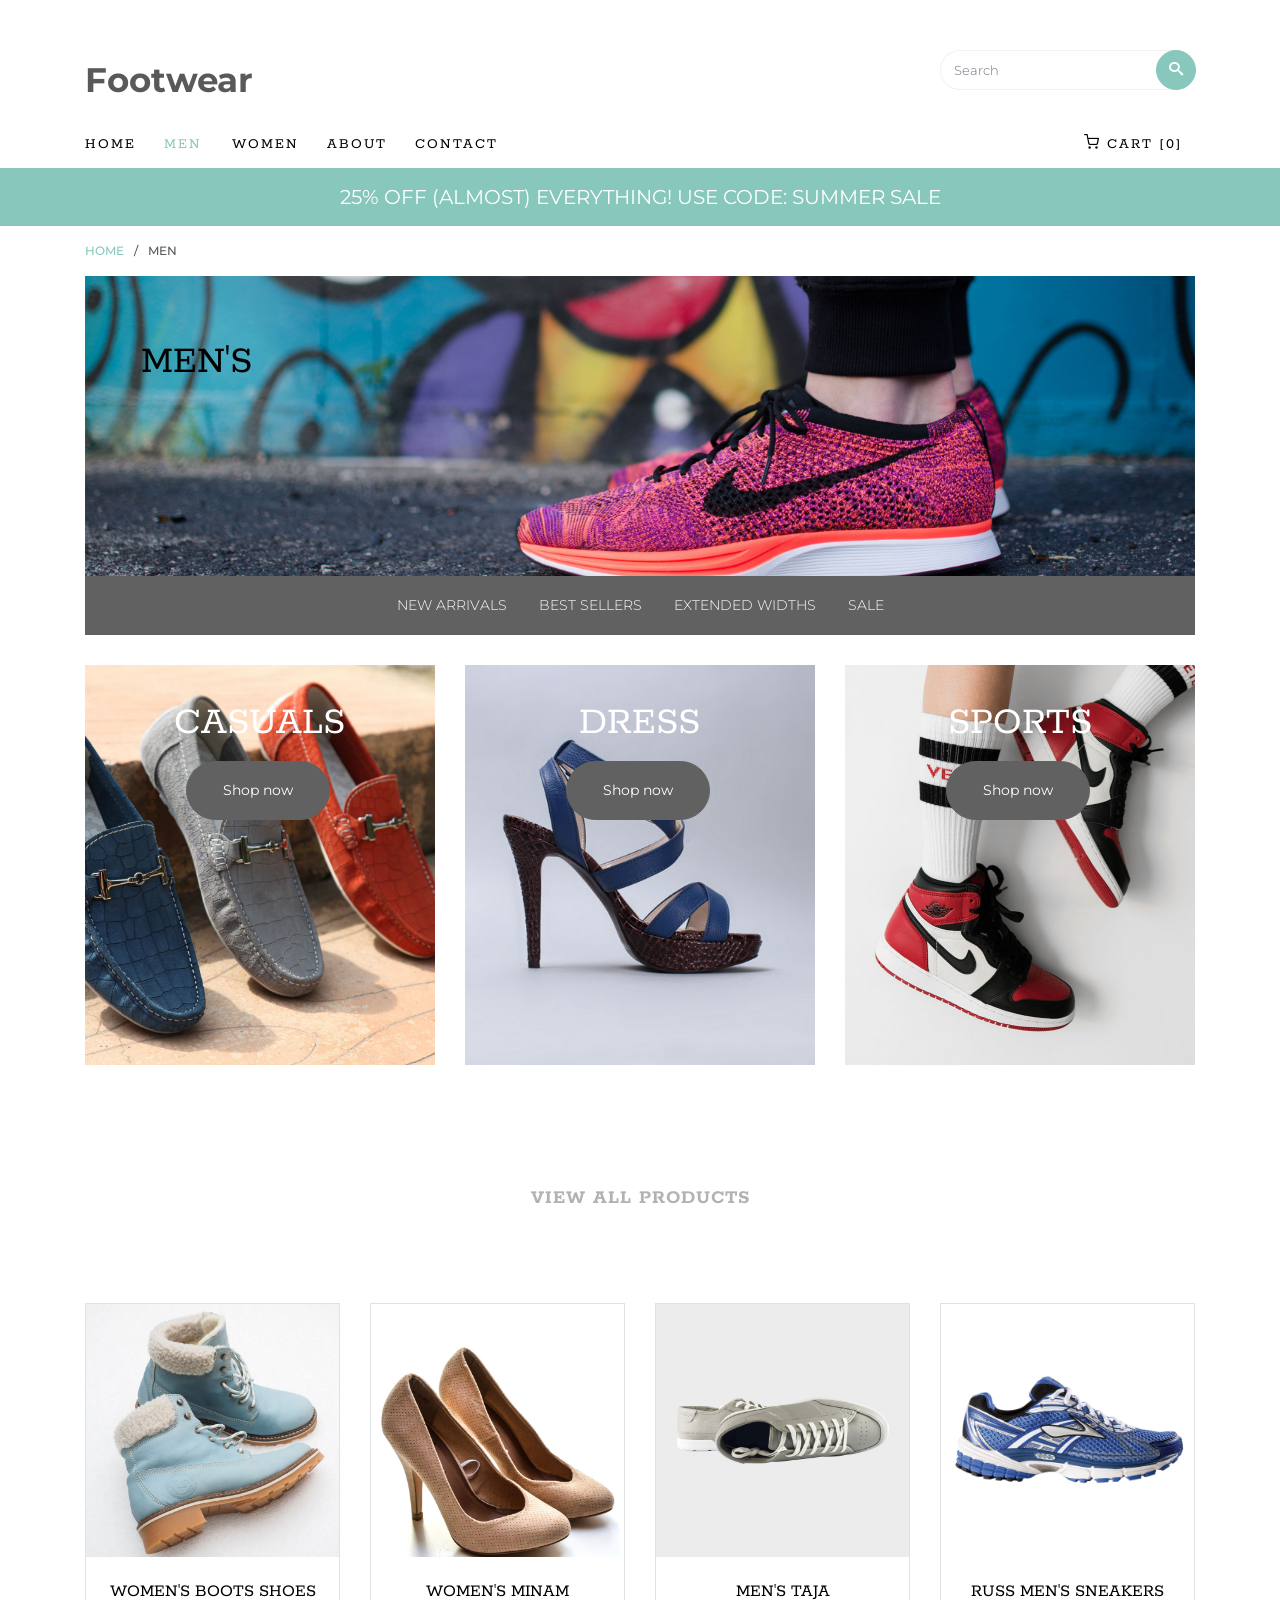
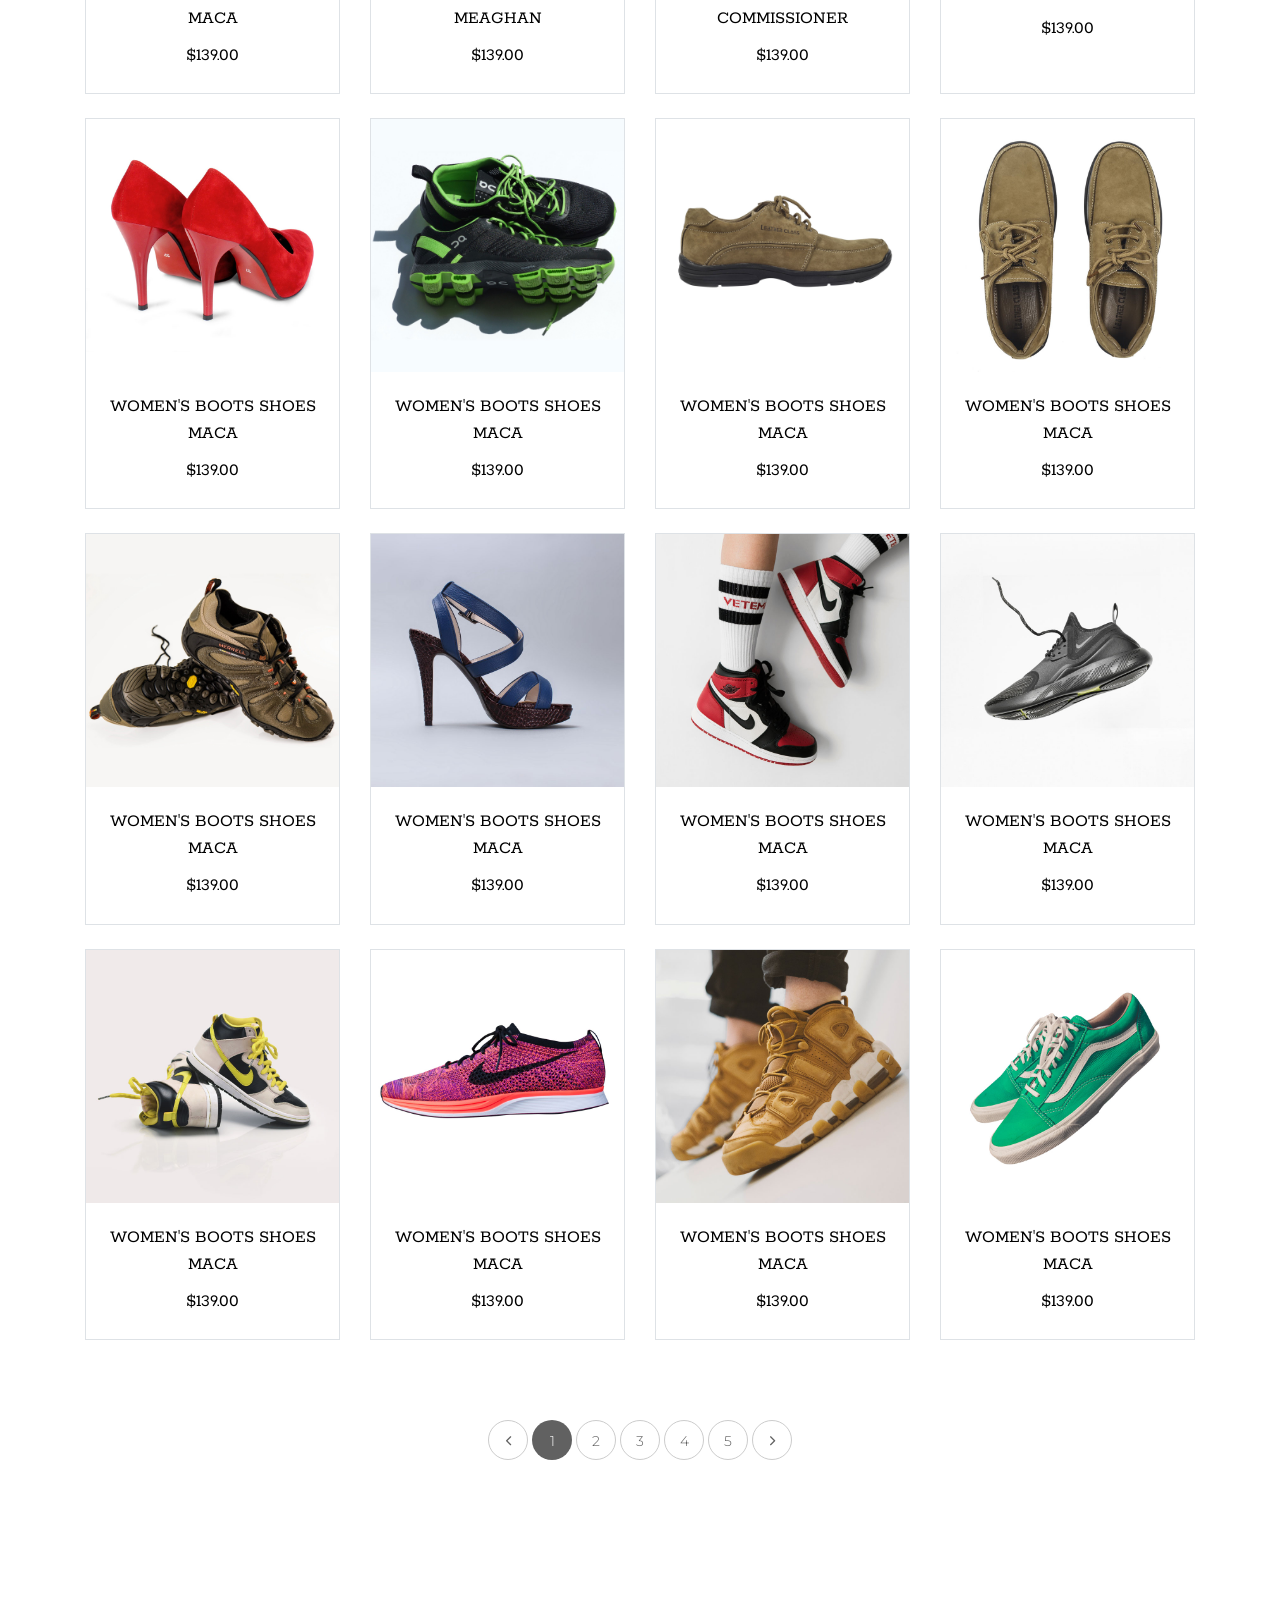
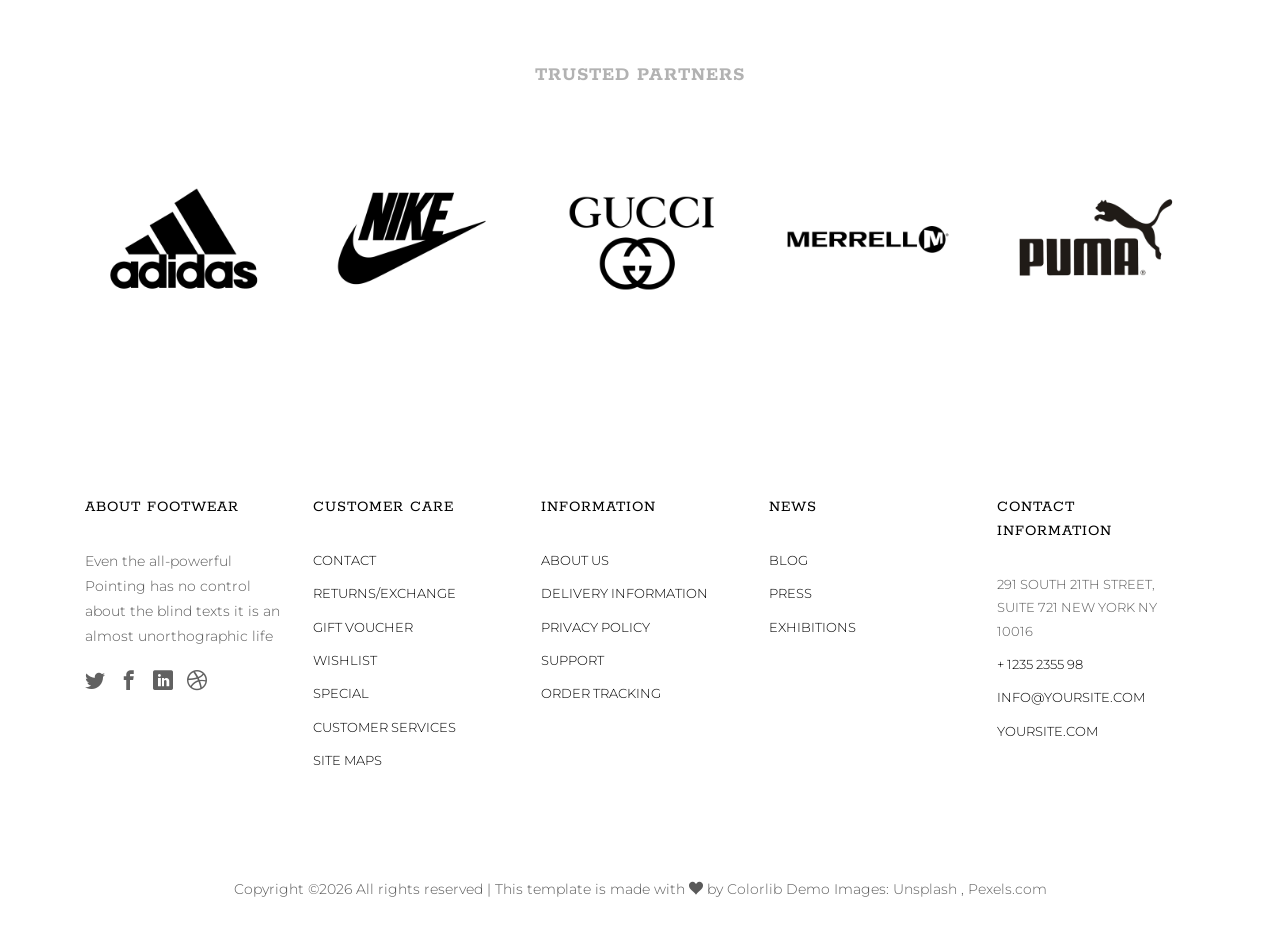
<file: Docs/footwear/men.html>
<!DOCTYPE HTML>
<html>
	<head>
	<title>Footwear - Free Bootstrap 4 Template by Colorlib</title>
   <meta charset="utf-8">
   <meta name="viewport" content="width=device-width, initial-scale=1, shrink-to-fit=no">

	<link href="https://fonts.googleapis.com/css?family=Montserrat:300,400,500,600,700" rel="stylesheet">
	<link href="https://fonts.googleapis.com/css?family=Rokkitt:100,300,400,700" rel="stylesheet">
	
	<!-- Animate.css -->
	<link rel="stylesheet" href="css/animate.css">
	<!-- Icomoon Icon Fonts-->
	<link rel="stylesheet" href="css/icomoon.css">
	<!-- Ion Icon Fonts-->
	<link rel="stylesheet" href="css/ionicons.min.css">
	<!-- Bootstrap  -->
	<link rel="stylesheet" href="css/bootstrap.min.css">

	<!-- Magnific Popup -->
	<link rel="stylesheet" href="css/magnific-popup.css">

	<!-- Flexslider  -->
	<link rel="stylesheet" href="css/flexslider.css">

	<!-- Owl Carousel -->
	<link rel="stylesheet" href="css/owl.carousel.min.css">
	<link rel="stylesheet" href="css/owl.theme.default.min.css">
	
	<!-- Date Picker -->
	<link rel="stylesheet" href="css/bootstrap-datepicker.css">
	<!-- Flaticons  -->
	<link rel="stylesheet" href="fonts/flaticon/font/flaticon.css">

	<!-- Theme style  -->
	<link rel="stylesheet" href="css/style.css">

	</head>
	<body>
		
	<div class="colorlib-loader"></div>

	<div id="page">
		<nav class="colorlib-nav" role="navigation">
			<div class="top-menu">
				<div class="container">
					<div class="row">
						<div class="col-sm-7 col-md-9">
							<div id="colorlib-logo"><a href="index.html">Footwear</a></div>
						</div>
						<div class="col-sm-5 col-md-3">
			            <form action="#" class="search-wrap">
			               <div class="form-group">
			                  <input type="search" class="form-control search" placeholder="Search">
			                  <button class="btn btn-primary submit-search text-center" type="submit"><i class="icon-search"></i></button>
			               </div>
			            </form>
			         </div>
		         </div>
					<div class="row">
						<div class="col-sm-12 text-left menu-1">
							<ul>
								<li><a href="index.html">Home</a></li>
								<li class="has-dropdown active">
									<a href="men.html">Men</a>
									<ul class="dropdown">
										<li><a href="product-detail.html">Product Detail</a></li>
										<li><a href="cart.html">Shopping Cart</a></li>
										<li><a href="checkout.html">Checkout</a></li>
										<li><a href="order-complete.html">Order Complete</a></li>
										<li><a href="add-to-wishlist.html">Wishlist</a></li>
									</ul>
								</li>
								<li><a href="women.html">Women</a></li>
								<li><a href="about.html">About</a></li>
								<li><a href="contact.html">Contact</a></li>
								<li class="cart"><a href="cart.html"><i class="icon-shopping-cart"></i> Cart [0]</a></li>
							</ul>
						</div>
					</div>
				</div>
			</div>
			<div class="sale">
				<div class="container">
					<div class="row">
						<div class="col-sm-8 offset-sm-2 text-center">
							<div class="row">
								<div class="owl-carousel2">
									<div class="item">
										<div class="col">
											<h3><a href="#">25% off (Almost) Everything! Use Code: Summer Sale</a></h3>
										</div>
									</div>
									<div class="item">
										<div class="col">
											<h3><a href="#">Our biggest sale yet 50% off all summer shoes</a></h3>
										</div>
									</div>
								</div>
							</div>
						</div>
					</div>
				</div>
			</div>
		</nav>

		<div class="breadcrumbs">
			<div class="container">
				<div class="row">
					<div class="col">
						<p class="bread"><span><a href="index.html">Home</a></span> / <span>Men</span></p>
					</div>
				</div>
			</div>
		</div>

		<div class="breadcrumbs-two">
			<div class="container">
				<div class="row">
					<div class="col">
						<div class="breadcrumbs-img" style="background-image: url(images/cover-img-1.jpg);">
							<h2>Men's</h2>
						</div>
						<div class="menu text-center">
							<p><a href="#">New Arrivals</a> <a href="#">Best Sellers</a> <a href="#">Extended Widths</a> <a href="#">Sale</a></p>
						</div>
					</div>
				</div>
			</div>
		</div>

		<div class="colorlib-featured">
			<div class="container">
				<div class="row">
					<div class="col-sm-4 text-center">
						<div class="featured">
							<div class="featured-img featured-img-2" style="background-image: url(images/men.jpg);">
								<h2>Casuals</h2>
								<p><a href="#" class="btn btn-primary btn-lg">Shop now</a></p>
							</div>
						</div>
					</div>
					<div class="col-sm-4 text-center">
						<div class="featured">
							<div class="featured-img featured-img-2" style="background-image: url(images/women.jpg);">
								<h2>Dress</h2>
								<p><a href="#" class="btn btn-primary btn-lg">Shop now</a></p>
							</div>
						</div>
					</div>
					<div class="col-sm-4 text-center">
						<div class="featured">
							<div class="featured-img featured-img-2" style="background-image: url(images/item-11.jpg);">
								<h2>Sports</h2>
								<p><a href="#" class="btn btn-primary btn-lg">Shop now</a></p>
							</div>
						</div>
					</div>
				</div>
			</div>
		</div>

		<div class="colorlib-product">
			<div class="container">
				<div class="row">
					<div class="col-sm-8 offset-sm-2 text-center colorlib-heading colorlib-heading-sm">
						<h2>View All Products</h2>
					</div>
				</div>
				<div class="row row-pb-md">
					<div class="col-md-3 col-lg-3 mb-4 text-center">
						<div class="product-entry border">
							<a href="#" class="prod-img">
								<img src="images/item-1.jpg" class="img-fluid" alt="Free html5 bootstrap 4 template">
							</a>
							<div class="desc">
								<h2><a href="#">Women's Boots Shoes Maca</a></h2>
								<span class="price">$139.00</span>
							</div>
						</div>
					</div>
					<div class="col-md-3 col-lg-3 mb-4 text-center">
						<div class="product-entry border">
							<a href="#" class="prod-img">
								<img src="images/item-2.jpg" class="img-fluid" alt="Free html5 bootstrap 4 template">
							</a>
							<div class="desc">
								<h2><a href="#">Women's Minam Meaghan</a></h2>
								<span class="price">$139.00</span>
							</div>
						</div>
					</div>
					<div class="col-md-3 col-lg-3 mb-4 text-center">
						<div class="product-entry border">
							<a href="#" class="prod-img">
								<img src="images/item-3.jpg" class="img-fluid" alt="Free html5 bootstrap 4 template">
							</a>
							<div class="desc">
								<h2><a href="#">Men's Taja Commissioner</a></h2>
								<span class="price">$139.00</span>
							</div>
						</div>
					</div>
					<div class="col-md-3 col-lg-3 mb-4 text-center">
						<div class="product-entry border">
							<a href="#" class="prod-img">
								<img src="images/item-4.jpg" class="img-fluid" alt="Free html5 bootstrap 4 template">
							</a>
							<div class="desc">
								<h2><a href="#">Russ Men's Sneakers</a></h2>
								<span class="price">$139.00</span>
							</div>
						</div>
					</div>
					<div class="w-100"></div>
					<div class="col-md-3 col-lg-3 mb-4 text-center">
						<div class="product-entry border">
							<a href="#" class="prod-img">
								<img src="images/item-5.jpg" class="img-fluid" alt="Free html5 bootstrap 4 template">
							</a>
							<div class="desc">
								<h2><a href="#">Women's Boots Shoes Maca</a></h2>
								<span class="price">$139.00</span>
							</div>
						</div>
					</div>
					<div class="col-md-3 col-lg-3 mb-4 text-center">
						<div class="product-entry border">
							<a href="#" class="prod-img">
								<img src="images/item-6.jpg" class="img-fluid" alt="Free html5 bootstrap 4 template">
							</a>
							<div class="desc">
								<h2><a href="#">Women's Boots Shoes Maca</a></h2>
								<span class="price">$139.00</span>
							</div>
						</div>
					</div>
					<div class="col-md-3 col-lg-3 mb-4 text-center">
						<div class="product-entry border">
							<a href="#" class="prod-img">
								<img src="images/item-7.jpg" class="img-fluid" alt="Free html5 bootstrap 4 template">
							</a>
							<div class="desc">
								<h2><a href="#">Women's Boots Shoes Maca</a></h2>
								<span class="price">$139.00</span>
							</div>
						</div>
					</div>
					<div class="col-md-3 col-lg-3 mb-4 text-center">
						<div class="product-entry border">
							<a href="#" class="prod-img">
								<img src="images/item-8.jpg" class="img-fluid" alt="Free html5 bootstrap 4 template">
							</a>
							<div class="desc">
								<h2><a href="#">Women's Boots Shoes Maca</a></h2>
								<span class="price">$139.00</span>
							</div>
						</div>
					</div>
					<div class="w-100"></div>
					<div class="col-md-3 col-lg-3 mb-4 text-center">
						<div class="product-entry border">
							<a href="#" class="prod-img">
								<img src="images/item-9.jpg" class="img-fluid" alt="Free html5 bootstrap 4 template">
							</a>
							<div class="desc">
								<h2><a href="#">Women's Boots Shoes Maca</a></h2>
								<span class="price">$139.00</span>
							</div>
						</div>
					</div>
					<div class="col-md-3 col-lg-3 mb-4 text-center">
						<div class="product-entry border">
							<a href="#" class="prod-img">
								<img src="images/item-10.jpg" class="img-fluid" alt="Free html5 bootstrap 4 template">
							</a>
							<div class="desc">
								<h2><a href="#">Women's Boots Shoes Maca</a></h2>
								<span class="price">$139.00</span>
							</div>
						</div>
					</div>
					<div class="col-md-3 col-lg-3 mb-4 text-center">
						<div class="product-entry border">
							<a href="#" class="prod-img">
								<img src="images/item-11.jpg" class="img-fluid" alt="Free html5 bootstrap 4 template">
							</a>
							<div class="desc">
								<h2><a href="#">Women's Boots Shoes Maca</a></h2>
								<span class="price">$139.00</span>
							</div>
						</div>
					</div>
					<div class="col-md-3 col-lg-3 mb-4 text-center">
						<div class="product-entry border">
							<a href="#" class="prod-img">
								<img src="images/item-12.jpg" class="img-fluid" alt="Free html5 bootstrap 4 template">
							</a>
							<div class="desc">
								<h2><a href="#">Women's Boots Shoes Maca</a></h2>
								<span class="price">$139.00</span>
							</div>
						</div>
					</div>
					<div class="w-100"></div>
					<div class="col-md-3 col-lg-3 mb-4 text-center">
						<div class="product-entry border">
							<a href="#" class="prod-img">
								<img src="images/item-13.jpg" class="img-fluid" alt="Free html5 bootstrap 4 template">
							</a>
							<div class="desc">
								<h2><a href="#">Women's Boots Shoes Maca</a></h2>
								<span class="price">$139.00</span>
							</div>
						</div>
					</div>
					<div class="col-md-3 col-lg-3 mb-4 text-center">
						<div class="product-entry border">
							<a href="#" class="prod-img">
								<img src="images/item-14.jpg" class="img-fluid" alt="Free html5 bootstrap 4 template">
							</a>
							<div class="desc">
								<h2><a href="#">Women's Boots Shoes Maca</a></h2>
								<span class="price">$139.00</span>
							</div>
						</div>
					</div>
					<div class="col-md-3 col-lg-3 mb-4 text-center">
						<div class="product-entry border">
							<a href="#" class="prod-img">
								<img src="images/item-15.jpg" class="img-fluid" alt="Free html5 bootstrap 4 template">
							</a>
							<div class="desc">
								<h2><a href="#">Women's Boots Shoes Maca</a></h2>
								<span class="price">$139.00</span>
							</div>
						</div>
					</div>
					<div class="col-md-3 col-lg-3 mb-4 text-center">
						<div class="product-entry border">
							<a href="#" class="prod-img">
								<img src="images/item-16.jpg" class="img-fluid" alt="Free html5 bootstrap 4 template">
							</a>
							<div class="desc">
								<h2><a href="#">Women's Boots Shoes Maca</a></h2>
								<span class="price">$139.00</span>
							</div>
						</div>
					</div>
				</div>
				<div class="row">
					<div class="col-md-12 text-center">
						<div class="block-27">
		               <ul>
			               <li><a href="#"><i class="ion-ios-arrow-back"></i></a></li>
		                  <li class="active"><span>1</span></li>
		                  <li><a href="#">2</a></li>
		                  <li><a href="#">3</a></li>
		                  <li><a href="#">4</a></li>
		                  <li><a href="#">5</a></li>
		                  <li><a href="#"><i class="ion-ios-arrow-forward"></i></a></li>
		               </ul>
		            </div>
					</div>
				</div>
			</div>
		</div>

		<div class="colorlib-partner">
			<div class="container">
				<div class="row">
					<div class="col-sm-8 offset-sm-2 text-center colorlib-heading colorlib-heading-sm">
						<h2>Trusted Partners</h2>
					</div>
				</div>
				<div class="row">
					<div class="col partner-col text-center">
						<img src="images/brand-1.jpg" class="img-fluid" alt="Free html4 bootstrap 4 template">
					</div>
					<div class="col partner-col text-center">
						<img src="images/brand-2.jpg" class="img-fluid" alt="Free html4 bootstrap 4 template">
					</div>
					<div class="col partner-col text-center">
						<img src="images/brand-3.jpg" class="img-fluid" alt="Free html4 bootstrap 4 template">
					</div>
					<div class="col partner-col text-center">
						<img src="images/brand-4.jpg" class="img-fluid" alt="Free html4 bootstrap 4 template">
					</div>
					<div class="col partner-col text-center">
						<img src="images/brand-5.jpg" class="img-fluid" alt="Free html4 bootstrap 4 template">
					</div>
				</div>
			</div>
		</div>

		<footer id="colorlib-footer" role="contentinfo">
			<div class="container">
				<div class="row row-pb-md">
					<div class="col footer-col colorlib-widget">
						<h4>About Footwear</h4>
						<p>Even the all-powerful Pointing has no control about the blind texts it is an almost unorthographic life</p>
						<p>
							<ul class="colorlib-social-icons">
								<li><a href="#"><i class="icon-twitter"></i></a></li>
								<li><a href="#"><i class="icon-facebook"></i></a></li>
								<li><a href="#"><i class="icon-linkedin"></i></a></li>
								<li><a href="#"><i class="icon-dribbble"></i></a></li>
							</ul>
						</p>
					</div>
					<div class="col footer-col colorlib-widget">
						<h4>Customer Care</h4>
						<p>
							<ul class="colorlib-footer-links">
								<li><a href="#">Contact</a></li>
								<li><a href="#">Returns/Exchange</a></li>
								<li><a href="#">Gift Voucher</a></li>
								<li><a href="#">Wishlist</a></li>
								<li><a href="#">Special</a></li>
								<li><a href="#">Customer Services</a></li>
								<li><a href="#">Site maps</a></li>
							</ul>
						</p>
					</div>
					<div class="col footer-col colorlib-widget">
						<h4>Information</h4>
						<p>
							<ul class="colorlib-footer-links">
								<li><a href="#">About us</a></li>
								<li><a href="#">Delivery Information</a></li>
								<li><a href="#">Privacy Policy</a></li>
								<li><a href="#">Support</a></li>
								<li><a href="#">Order Tracking</a></li>
							</ul>
						</p>
					</div>

					<div class="col footer-col">
						<h4>News</h4>
						<ul class="colorlib-footer-links">
							<li><a href="blog.html">Blog</a></li>
							<li><a href="#">Press</a></li>
							<li><a href="#">Exhibitions</a></li>
						</ul>
					</div>

					<div class="col footer-col">
						<h4>Contact Information</h4>
						<ul class="colorlib-footer-links">
							<li>291 South 21th Street, <br> Suite 721 New York NY 10016</li>
							<li><a href="tel://1234567920">+ 1235 2355 98</a></li>
							<li><a href="mailto:info@yoursite.com">info@yoursite.com</a></li>
							<li><a href="#">yoursite.com</a></li>
						</ul>
					</div>
				</div>
			</div>
			<div class="copy">
				<div class="row">
					<div class="col-sm-12 text-center">
						<p>
							<span><!-- Link back to Colorlib can't be removed. Template is licensed under CC BY 3.0. -->
Copyright &copy;<script>document.write(new Date().getFullYear());</script> All rights reserved | This template is made with <i class="icon-heart" aria-hidden="true"></i> by <a href="https://colorlib.com" target="_blank">Colorlib</a>
<!-- Link back to Colorlib can't be removed. Template is licensed under CC BY 3.0. --></span> 
							<span class="block">Demo Images: <a href="http://unsplash.co/" target="_blank">Unsplash</a> , <a href="http://pexels.com/" target="_blank">Pexels.com</a></span>
						</p>
					</div>
				</div>
			</div>
		</footer>
	</div>

	<div class="gototop js-top">
		<a href="#" class="js-gotop"><i class="ion-ios-arrow-up"></i></a>
	</div>
	
	<!-- jQuery -->
	<script src="js/jquery.min.js"></script>
   <!-- popper -->
   <script src="js/popper.min.js"></script>
   <!-- bootstrap 4.1 -->
   <script src="js/bootstrap.min.js"></script>
   <!-- jQuery easing -->
   <script src="js/jquery.easing.1.3.js"></script>
	<!-- Waypoints -->
	<script src="js/jquery.waypoints.min.js"></script>
	<!-- Flexslider -->
	<script src="js/jquery.flexslider-min.js"></script>
	<!-- Owl carousel -->
	<script src="js/owl.carousel.min.js"></script>
	<!-- Magnific Popup -->
	<script src="js/jquery.magnific-popup.min.js"></script>
	<script src="js/magnific-popup-options.js"></script>
	<!-- Date Picker -->
	<script src="js/bootstrap-datepicker.js"></script>
	<!-- Stellar Parallax -->
	<script src="js/jquery.stellar.min.js"></script>
	<!-- Main -->
	<script src="js/main.js"></script>

	</body>
</html>
</file>
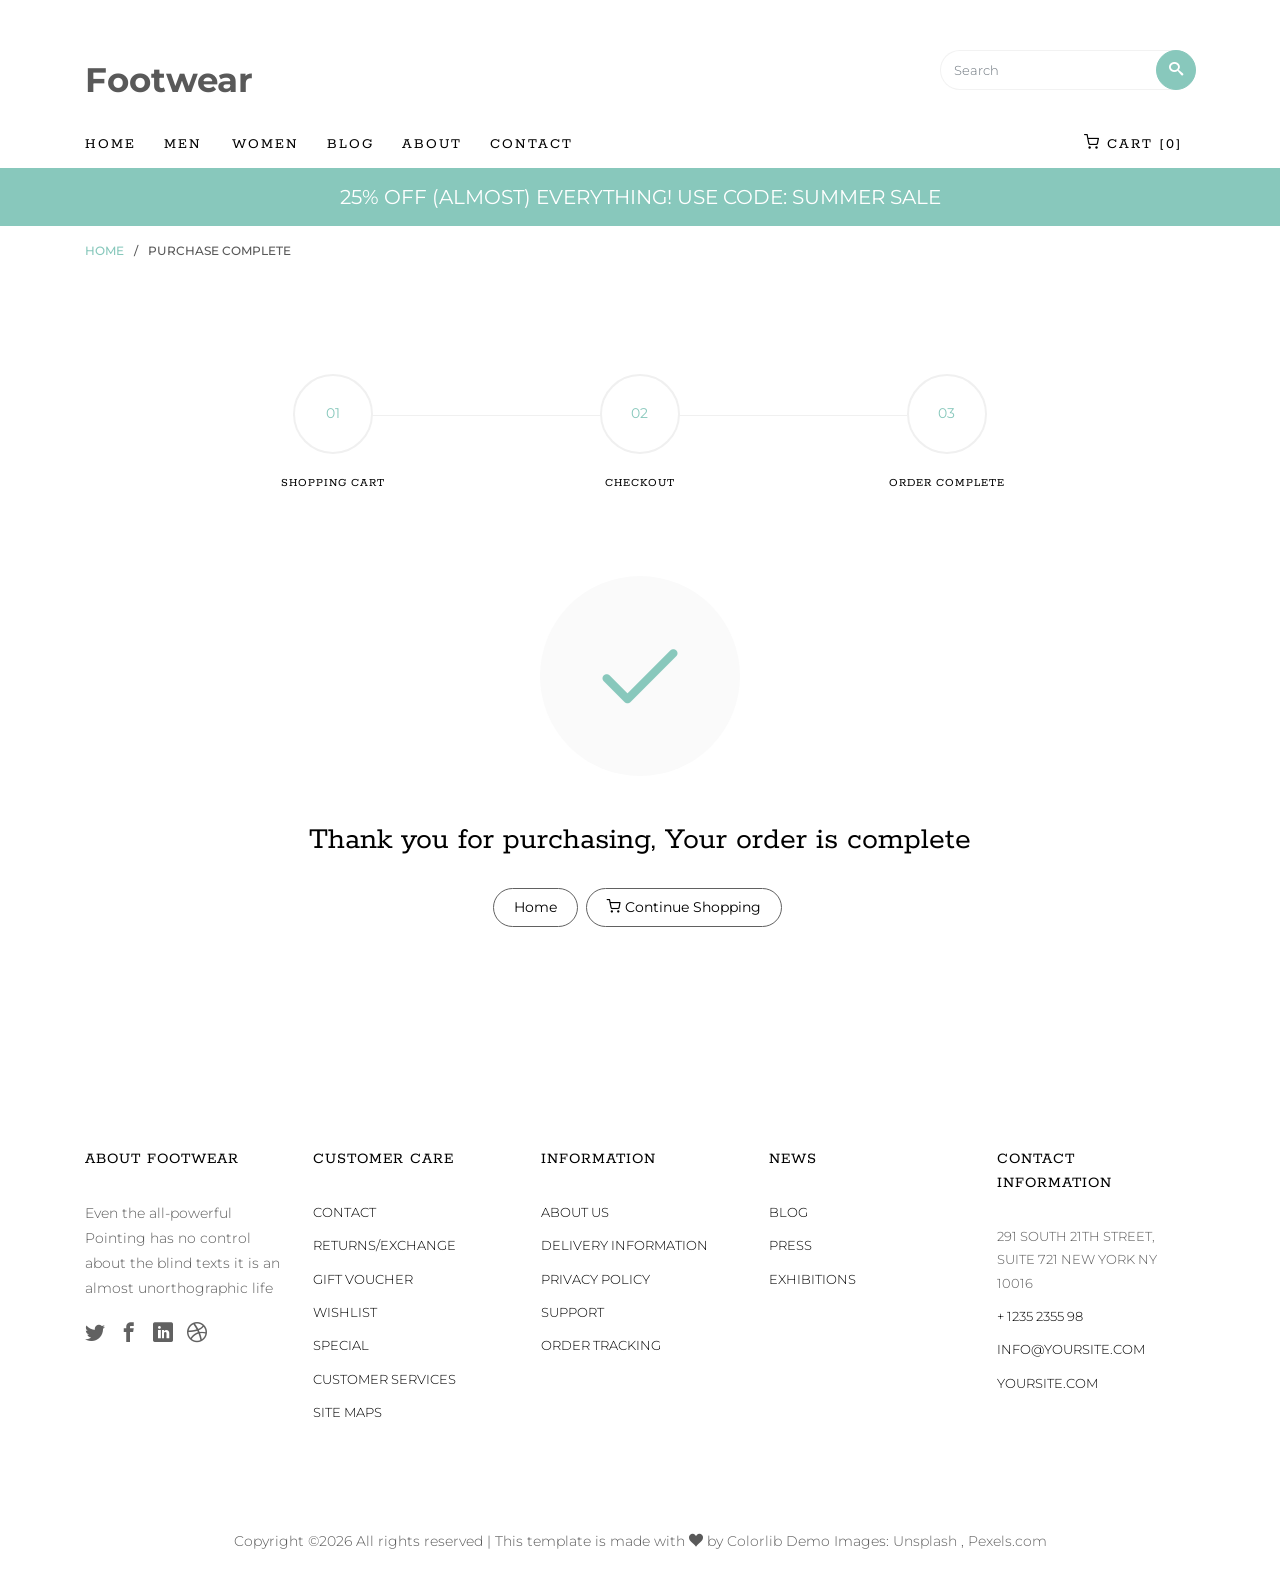
<file: Docs/footwear/order-complete.html>
<!DOCTYPE HTML>
<html>
	<head>
	<title>Footwear - Free Bootstrap 4 Template by Colorlib</title>
   <meta charset="utf-8">
   <meta name="viewport" content="width=device-width, initial-scale=1, shrink-to-fit=no">

	<link href="https://fonts.googleapis.com/css?family=Montserrat:300,400,500,600,700" rel="stylesheet">
	<link href="https://fonts.googleapis.com/css?family=Rokkitt:100,300,400,700" rel="stylesheet">
	
	<!-- Animate.css -->
	<link rel="stylesheet" href="css/animate.css">
	<!-- Icomoon Icon Fonts-->
	<link rel="stylesheet" href="css/icomoon.css">
	<!-- Ion Icon Fonts-->
	<link rel="stylesheet" href="css/ionicons.min.css">
	<!-- Bootstrap  -->
	<link rel="stylesheet" href="css/bootstrap.min.css">

	<!-- Magnific Popup -->
	<link rel="stylesheet" href="css/magnific-popup.css">

	<!-- Flexslider  -->
	<link rel="stylesheet" href="css/flexslider.css">

	<!-- Owl Carousel -->
	<link rel="stylesheet" href="css/owl.carousel.min.css">
	<link rel="stylesheet" href="css/owl.theme.default.min.css">
	
	<!-- Date Picker -->
	<link rel="stylesheet" href="css/bootstrap-datepicker.css">
	<!-- Flaticons  -->
	<link rel="stylesheet" href="fonts/flaticon/font/flaticon.css">

	<!-- Theme style  -->
	<link rel="stylesheet" href="css/style.css">

	</head>
	<body>
		
	<div class="colorlib-loader"></div>

	<div id="page">
		<nav class="colorlib-nav" role="navigation">
			<div class="top-menu">
				<div class="container">
					<div class="row">
						<div class="col-sm-7 col-md-9">
							<div id="colorlib-logo"><a href="index.html">Footwear</a></div>
						</div>
						<div class="col-sm-5 col-md-3">
			            <form action="#" class="search-wrap">
			               <div class="form-group">
			                  <input type="search" class="form-control search" placeholder="Search">
			                  <button class="btn btn-primary submit-search text-center" type="submit"><i class="icon-search"></i></button>
			               </div>
			            </form>
			         </div>
		         </div>
					<div class="row">
						<div class="col-sm-12 text-left menu-1">
							<ul>
								<li><a href="index.html">Home</a></li>
								<li class="has-dropdown">
									<a href="men.html">Men</a>
									<ul class="dropdown active">
										<li><a href="product-detail.html">Product Detail</a></li>
										<li><a href="cart.html">Shopping Cart</a></li>
										<li><a href="checkout.html">Checkout</a></li>
										<li><a href="order-complete.html">Order Complete</a></li>
										<li><a href="add-to-wishlist.html">Wishlist</a></li>
									</ul>
								</li>
								<li><a href="women.html">Women</a></li>
								<li><a href="blog.html">Blog</a></li>
								<li><a href="about.html">About</a></li>
								<li><a href="contact.html">Contact</a></li>
								<li class="cart"><a href="cart.html"><i class="icon-shopping-cart"></i> Cart [0]</a></li>
							</ul>
						</div>
					</div>
				</div>
			</div>
			<div class="sale">
				<div class="container">
					<div class="row">
						<div class="col-sm-8 offset-sm-2 text-center">
							<div class="row">
								<div class="owl-carousel2">
									<div class="item">
										<div class="col">
											<h3><a href="#">25% off (Almost) Everything! Use Code: Summer Sale</a></h3>
										</div>
									</div>
									<div class="item">
										<div class="col">
											<h3><a href="#">Our biggest sale yet 50% off all summer shoes</a></h3>
										</div>
									</div>
								</div>
							</div>
						</div>
					</div>
				</div>
			</div>
		</nav>

		<div class="breadcrumbs">
			<div class="container">
				<div class="row">
					<div class="col">
						<p class="bread"><span><a href="index.html">Home</a></span> / <span>Purchase Complete</span></p>
					</div>
				</div>
			</div>
		</div>


		<div class="colorlib-product">
			<div class="container">
				<div class="row row-pb-lg">
					<div class="col-sm-10 offset-md-1">
						<div class="process-wrap">
							<div class="process text-center active">
								<p><span>01</span></p>
								<h3>Shopping Cart</h3>
							</div>
							<div class="process text-center active">
								<p><span>02</span></p>
								<h3>Checkout</h3>
							</div>
							<div class="process text-center active">
								<p><span>03</span></p>
								<h3>Order Complete</h3>
							</div>
						</div>
					</div>
				</div>
				<div class="row">
					<div class="col-sm-10 offset-sm-1 text-center">
						<p class="icon-addcart"><span><i class="icon-check"></i></span></p>
						<h2 class="mb-4">Thank you for purchasing, Your order is complete</h2>
						<p>
							<a href="index.html"class="btn btn-primary btn-outline-primary">Home</a>
							<a href="shop.html"class="btn btn-primary btn-outline-primary"><i class="icon-shopping-cart"></i> Continue Shopping</a>
						</p>
					</div>
				</div>
			</div>
		</div>

		<footer id="colorlib-footer" role="contentinfo">
			<div class="container">
				<div class="row row-pb-md">
					<div class="col footer-col colorlib-widget">
						<h4>About Footwear</h4>
						<p>Even the all-powerful Pointing has no control about the blind texts it is an almost unorthographic life</p>
						<p>
							<ul class="colorlib-social-icons">
								<li><a href="#"><i class="icon-twitter"></i></a></li>
								<li><a href="#"><i class="icon-facebook"></i></a></li>
								<li><a href="#"><i class="icon-linkedin"></i></a></li>
								<li><a href="#"><i class="icon-dribbble"></i></a></li>
							</ul>
						</p>
					</div>
					<div class="col footer-col colorlib-widget">
						<h4>Customer Care</h4>
						<p>
							<ul class="colorlib-footer-links">
								<li><a href="#">Contact</a></li>
								<li><a href="#">Returns/Exchange</a></li>
								<li><a href="#">Gift Voucher</a></li>
								<li><a href="#">Wishlist</a></li>
								<li><a href="#">Special</a></li>
								<li><a href="#">Customer Services</a></li>
								<li><a href="#">Site maps</a></li>
							</ul>
						</p>
					</div>
					<div class="col footer-col colorlib-widget">
						<h4>Information</h4>
						<p>
							<ul class="colorlib-footer-links">
								<li><a href="#">About us</a></li>
								<li><a href="#">Delivery Information</a></li>
								<li><a href="#">Privacy Policy</a></li>
								<li><a href="#">Support</a></li>
								<li><a href="#">Order Tracking</a></li>
							</ul>
						</p>
					</div>

					<div class="col footer-col">
						<h4>News</h4>
						<ul class="colorlib-footer-links">
							<li><a href="blog.html">Blog</a></li>
							<li><a href="#">Press</a></li>
							<li><a href="#">Exhibitions</a></li>
						</ul>
					</div>

					<div class="col footer-col">
						<h4>Contact Information</h4>
						<ul class="colorlib-footer-links">
							<li>291 South 21th Street, <br> Suite 721 New York NY 10016</li>
							<li><a href="tel://1234567920">+ 1235 2355 98</a></li>
							<li><a href="mailto:info@yoursite.com">info@yoursite.com</a></li>
							<li><a href="#">yoursite.com</a></li>
						</ul>
					</div>
				</div>
			</div>
			<div class="copy">
				<div class="row">
					<div class="col-sm-12 text-center">
						<p>
							<span><!-- Link back to Colorlib can't be removed. Template is licensed under CC BY 3.0. -->
Copyright &copy;<script>document.write(new Date().getFullYear());</script> All rights reserved | This template is made with <i class="icon-heart" aria-hidden="true"></i> by <a href="https://colorlib.com" target="_blank">Colorlib</a>
<!-- Link back to Colorlib can't be removed. Template is licensed under CC BY 3.0. --></span> 
							<span class="block">Demo Images: <a href="http://unsplash.co/" target="_blank">Unsplash</a> , <a href="http://pexels.com/" target="_blank">Pexels.com</a></span>
						</p>
					</div>
				</div>
			</div>
		</footer>
	</div>

	<div class="gototop js-top">
		<a href="#" class="js-gotop"><i class="ion-ios-arrow-up"></i></a>
	</div>
	
	<!-- jQuery -->
	<script src="js/jquery.min.js"></script>
   <!-- popper -->
   <script src="js/popper.min.js"></script>
   <!-- bootstrap 4.1 -->
   <script src="js/bootstrap.min.js"></script>
   <!-- jQuery easing -->
   <script src="js/jquery.easing.1.3.js"></script>
	<!-- Waypoints -->
	<script src="js/jquery.waypoints.min.js"></script>
	<!-- Flexslider -->
	<script src="js/jquery.flexslider-min.js"></script>
	<!-- Owl carousel -->
	<script src="js/owl.carousel.min.js"></script>
	<!-- Magnific Popup -->
	<script src="js/jquery.magnific-popup.min.js"></script>
	<script src="js/magnific-popup-options.js"></script>
	<!-- Date Picker -->
	<script src="js/bootstrap-datepicker.js"></script>
	<!-- Stellar Parallax -->
	<script src="js/jquery.stellar.min.js"></script>
	<!-- Main -->
	<script src="js/main.js"></script>

	</body>
</html>
</file>
<file: Docs/footwear/css/icomoon.css>
@font-face {
  font-family: 'icomoon';
  src:  url('fonts/icomoon.eot?tmere9');
  src:  url('fonts/icomoon.eot?tmere9#iefix') format('embedded-opentype'),
    url('fonts/icomoon.ttf?tmere9') format('truetype'),
    url('fonts/icomoon.woff?tmere9') format('woff'),
    url('fonts/icomoon.svg?tmere9#icomoon') format('svg');
  font-weight: normal;
  font-style: normal;
}

[class^="icon-"], [class*=" icon-"] {
  /* use !important to prevent issues with browser extensions that change fonts */
  font-family: 'icomoon' !important;
  speak: none;
  font-style: normal;
  font-weight: normal;
  font-variant: normal;
  text-transform: none;
  line-height: 1;

  /* Better Font Rendering =========== */
  -webkit-font-smoothing: antialiased;
  -moz-osx-font-smoothing: grayscale;
}

.icon-activity:before {
  content: "\e900";
}
.icon-airplay:before {
  content: "\e901";
}
.icon-alert-circle:before {
  content: "\e902";
}
.icon-alert-octagon:before {
  content: "\e903";
}
.icon-alert-triangle:before {
  content: "\e904";
}
.icon-align-center:before {
  content: "\e905";
}
.icon-align-justify:before {
  content: "\e906";
}
.icon-align-left:before {
  content: "\e907";
}
.icon-align-right:before {
  content: "\e908";
}
.icon-anchor:before {
  content: "\e909";
}
.icon-aperture:before {
  content: "\e90a";
}
.icon-arrow-down3:before {
  content: "\e90b";
}
.icon-arrow-down-circle:before {
  content: "\e90c";
}
.icon-arrow-down-left3:before {
  content: "\e90d";
}
.icon-arrow-down-right3:before {
  content: "\e90e";
}
.icon-arrow-left3:before {
  content: "\e90f";
}
.icon-arrow-left-circle:before {
  content: "\e910";
}
.icon-arrow-right3:before {
  content: "\e911";
}
.icon-arrow-right-circle:before {
  content: "\e912";
}
.icon-arrow-up3:before {
  content: "\e913";
}
.icon-arrow-up-circle:before {
  content: "\e914";
}
.icon-arrow-up-left3:before {
  content: "\e915";
}
.icon-arrow-up-right3:before {
  content: "\e916";
}
.icon-at-sign:before {
  content: "\e917";
}
.icon-award:before {
  content: "\e918";
}
.icon-bar-chart:before {
  content: "\e919";
}
.icon-bar-chart-2:before {
  content: "\e91a";
}
.icon-battery:before {
  content: "\e91b";
}
.icon-battery-charging:before {
  content: "\e91c";
}
.icon-bell2:before {
  content: "\e91d";
}
.icon-bell-off:before {
  content: "\e91e";
}
.icon-bluetooth:before {
  content: "\e91f";
}
.icon-bold2:before {
  content: "\e920";
}
.icon-book2:before {
  content: "\e921";
}
.icon-book-open:before {
  content: "\e922";
}
.icon-bookmark2:before {
  content: "\e923";
}
.icon-box:before {
  content: "\e924";
}
.icon-briefcase2:before {
  content: "\e925";
}
.icon-calendar2:before {
  content: "\e926";
}
.icon-camera2:before {
  content: "\e927";
}
.icon-camera-off:before {
  content: "\e928";
}
.icon-cast:before {
  content: "\e929";
}
.icon-check:before {
  content: "\e92a";
}
.icon-check-circle:before {
  content: "\e92b";
}
.icon-check-square:before {
  content: "\e92c";
}
.icon-chevron-down:before {
  content: "\e92d";
}
.icon-chevron-left:before {
  content: "\e92e";
}
.icon-chevron-right:before {
  content: "\e92f";
}
.icon-chevron-up:before {
  content: "\e930";
}
.icon-chevrons-down:before {
  content: "\e931";
}
.icon-chevrons-left:before {
  content: "\e932";
}
.icon-chevrons-right:before {
  content: "\e933";
}
.icon-chevrons-up:before {
  content: "\e934";
}
.icon-chrome2:before {
  content: "\e935";
}
.icon-circle:before {
  content: "\e936";
}
.icon-clipboard2:before {
  content: "\e937";
}
.icon-clock3:before {
  content: "\e938";
}
.icon-cloud2:before {
  content: "\e939";
}
.icon-cloud-drizzle:before {
  content: "\e93a";
}
.icon-cloud-lightning:before {
  content: "\e93b";
}
.icon-cloud-off:before {
  content: "\e93c";
}
.icon-cloud-rain:before {
  content: "\e93d";
}
.icon-cloud-snow:before {
  content: "\e93e";
}
.icon-code:before {
  content: "\e93f";
}
.icon-codepen2:before {
  content: "\e940";
}
.icon-command2:before {
  content: "\e941";
}
.icon-compass3:before {
  content: "\e942";
}
.icon-copy2:before {
  content: "\e943";
}
.icon-corner-down-left:before {
  content: "\e944";
}
.icon-corner-down-right:before {
  content: "\e945";
}
.icon-corner-left-down:before {
  content: "\e946";
}
.icon-corner-left-up:before {
  content: "\e947";
}
.icon-corner-right-down:before {
  content: "\e948";
}
.icon-corner-right-up:before {
  content: "\e949";
}
.icon-corner-up-left:before {
  content: "\e94a";
}
.icon-corner-up-right:before {
  content: "\e94b";
}
.icon-cpu:before {
  content: "\e94c";
}
.icon-credit-card2:before {
  content: "\e94d";
}
.icon-crop2:before {
  content: "\e94e";
}
.icon-crosshair:before {
  content: "\e94f";
}
.icon-database2:before {
  content: "\e950";
}
.icon-delete:before {
  content: "\e951";
}
.icon-disc:before {
  content: "\e952";
}
.icon-dollar-sign:before {
  content: "\e953";
}
.icon-download4:before {
  content: "\e954";
}
.icon-download-cloud:before {
  content: "\e955";
}
.icon-droplet2:before {
  content: "\e956";
}
.icon-edit:before {
  content: "\e957";
}
.icon-edit-2:before {
  content: "\e958";
}
.icon-edit-3:before {
  content: "\e959";
}
.icon-external-link:before {
  content: "\e95a";
}
.icon-eye2:before {
  content: "\e95b";
}
.icon-eye-off:before {
  content: "\e95c";
}
.icon-facebook3:before {
  content: "\e95d";
}
.icon-fast-forward:before {
  content: "\e95e";
}
.icon-feather:before {
  content: "\e95f";
}
.icon-file:before {
  content: "\e960";
}
.icon-file-minus:before {
  content: "\e961";
}
.icon-file-plus:before {
  content: "\e962";
}
.icon-file-text3:before {
  content: "\e963";
}
.icon-film2:before {
  content: "\e964";
}
.icon-filter2:before {
  content: "\e965";
}
.icon-flag2:before {
  content: "\e966";
}
.icon-folder2:before {
  content: "\e967";
}
.icon-folder-minus2:before {
  content: "\e968";
}
.icon-folder-plus2:before {
  content: "\e969";
}
.icon-git-branch:before {
  content: "\e96a";
}
.icon-git-commit:before {
  content: "\e96b";
}
.icon-git-merge:before {
  content: "\e96c";
}
.icon-git-pull-request:before {
  content: "\e96d";
}
.icon-github2:before {
  content: "\e96e";
}
.icon-gitlab:before {
  content: "\e96f";
}
.icon-globe:before {
  content: "\e970";
}
.icon-grid:before {
  content: "\e971";
}
.icon-hard-drive:before {
  content: "\e972";
}
.icon-hash:before {
  content: "\e973";
}
.icon-headphones2:before {
  content: "\e974";
}
.icon-heart2:before {
  content: "\e975";
}
.icon-help-circle:before {
  content: "\e976";
}
.icon-home4:before {
  content: "\e977";
}
.icon-image2:before {
  content: "\e978";
}
.icon-inbox:before {
  content: "\e979";
}
.icon-info2:before {
  content: "\e97a";
}
.icon-instagram2:before {
  content: "\e97b";
}
.icon-italic2:before {
  content: "\e97c";
}
.icon-layers:before {
  content: "\e97d";
}
.icon-layout:before {
  content: "\e97e";
}
.icon-life-buoy:before {
  content: "\e97f";
}
.icon-link2:before {
  content: "\e980";
}
.icon-link-2:before {
  content: "\e981";
}
.icon-linkedin3:before {
  content: "\e982";
}
.icon-list3:before {
  content: "\e983";
}
.icon-loader:before {
  content: "\e984";
}
.icon-lock2:before {
  content: "\e985";
}
.icon-log-in:before {
  content: "\e986";
}
.icon-log-out:before {
  content: "\e987";
}
.icon-mail5:before {
  content: "\e988";
}
.icon-map3:before {
  content: "\e989";
}
.icon-map-pin:before {
  content: "\e98a";
}
.icon-maximize:before {
  content: "\e98b";
}
.icon-maximize-2:before {
  content: "\e98c";
}
.icon-menu5:before {
  content: "\e98d";
}
.icon-message-circle:before {
  content: "\e98e";
}
.icon-message-square:before {
  content: "\e98f";
}
.icon-mic2:before {
  content: "\e990";
}
.icon-mic-off:before {
  content: "\e991";
}
.icon-minimize:before {
  content: "\e992";
}
.icon-minimize-2:before {
  content: "\e993";
}
.icon-minus2:before {
  content: "\e994";
}
.icon-minus-circle:before {
  content: "\e995";
}
.icon-minus-square:before {
  content: "\e996";
}
.icon-monitor:before {
  content: "\e997";
}
.icon-moon:before {
  content: "\e998";
}
.icon-more-horizontal:before {
  content: "\e999";
}
.icon-more-vertical:before {
  content: "\e99a";
}
.icon-move:before {
  content: "\e99b";
}
.icon-music2:before {
  content: "\e99c";
}
.icon-navigation:before {
  content: "\e99d";
}
.icon-navigation-2:before {
  content: "\e99e";
}
.icon-octagon:before {
  content: "\e99f";
}
.icon-package:before {
  content: "\e9a0";
}
.icon-paperclip:before {
  content: "\e9a1";
}
.icon-pause3:before {
  content: "\e9a2";
}
.icon-pause-circle:before {
  content: "\e9a3";
}
.icon-percent:before {
  content: "\e9a4";
}
.icon-phone2:before {
  content: "\e9a5";
}
.icon-phone-call:before {
  content: "\e9a6";
}
.icon-phone-forwarded:before {
  content: "\e9a7";
}
.icon-phone-incoming:before {
  content: "\e9a8";
}
.icon-phone-missed:before {
  content: "\e9a9";
}
.icon-phone-off:before {
  content: "\e9aa";
}
.icon-phone-outgoing:before {
  content: "\e9ab";
}
.icon-pie-chart2:before {
  content: "\e9ac";
}
.icon-play4:before {
  content: "\e9ad";
}
.icon-play-circle:before {
  content: "\e9ae";
}
.icon-plus2:before {
  content: "\e9af";
}
.icon-plus-circle:before {
  content: "\e9b0";
}
.icon-plus-square:before {
  content: "\e9b1";
}
.icon-pocket:before {
  content: "\e9b2";
}
.icon-power2:before {
  content: "\e9b3";
}
.icon-printer2:before {
  content: "\e9b4";
}
.icon-radio:before {
  content: "\e9b5";
}
.icon-refresh-ccw:before {
  content: "\e9b6";
}
.icon-refresh-cw:before {
  content: "\e9b7";
}
.icon-repeat:before {
  content: "\e9b8";
}
.icon-rewind:before {
  content: "\e9b9";
}
.icon-rotate-ccw:before {
  content: "\e9ba";
}
.icon-rotate-cw:before {
  content: "\e9bb";
}
.icon-rss3:before {
  content: "\e9bc";
}
.icon-save:before {
  content: "\e9bd";
}
.icon-scissors2:before {
  content: "\e9be";
}
.icon-search2:before {
  content: "\e9bf";
}
.icon-send:before {
  content: "\e9c0";
}
.icon-server:before {
  content: "\e9c1";
}
.icon-settings:before {
  content: "\e9c2";
}
.icon-share3:before {
  content: "\e9c3";
}
.icon-share-2:before {
  content: "\e9c4";
}
.icon-shield2:before {
  content: "\e9c5";
}
.icon-shield-off:before {
  content: "\e9c6";
}
.icon-shopping-bag:before {
  content: "\e9c7";
}
.icon-shopping-cart:before {
  content: "\e9c8";
}
.icon-shuffle2:before {
  content: "\e9c9";
}
.icon-sidebar:before {
  content: "\e9ca";
}
.icon-skip-back:before {
  content: "\e9cb";
}
.icon-skip-forward:before {
  content: "\e9cc";
}
.icon-slack:before {
  content: "\e9cd";
}
.icon-slash:before {
  content: "\e9ce";
}
.icon-sliders:before {
  content: "\e9cf";
}
.icon-smartphone:before {
  content: "\e9d0";
}
.icon-speaker:before {
  content: "\e9d1";
}
.icon-square:before {
  content: "\e9d2";
}
.icon-star:before {
  content: "\e9d3";
}
.icon-stop-circle:before {
  content: "\e9d4";
}
.icon-sun2:before {
  content: "\e9d5";
}
.icon-sunrise:before {
  content: "\e9d6";
}
.icon-sunset:before {
  content: "\e9d7";
}
.icon-tablet2:before {
  content: "\e9d8";
}
.icon-tag:before {
  content: "\e9d9";
}
.icon-target2:before {
  content: "\e9da";
}
.icon-terminal2:before {
  content: "\e9db";
}
.icon-thermometer:before {
  content: "\e9dc";
}
.icon-thumbs-down:before {
  content: "\e9dd";
}
.icon-thumbs-up:before {
  content: "\e9de";
}
.icon-toggle-left:before {
  content: "\e9df";
}
.icon-toggle-right:before {
  content: "\e9e0";
}
.icon-trash:before {
  content: "\e9e1";
}
.icon-trash-2:before {
  content: "\e9e2";
}
.icon-trending-down:before {
  content: "\e9e3";
}
.icon-trending-up:before {
  content: "\e9e4";
}
.icon-triangle:before {
  content: "\e9e5";
}
.icon-truck2:before {
  content: "\e9e6";
}
.icon-tv2:before {
  content: "\e9e7";
}
.icon-twitter2:before {
  content: "\e9e8";
}
.icon-type:before {
  content: "\e9e9";
}
.icon-umbrella:before {
  content: "\e9ea";
}
.icon-underline2:before {
  content: "\e9eb";
}
.icon-unlock:before {
  content: "\e9ec";
}
.icon-upload4:before {
  content: "\e9ed";
}
.icon-upload-cloud:before {
  content: "\e9ee";
}
.icon-user2:before {
  content: "\e9ef";
}
.icon-user-check2:before {
  content: "\e9f0";
}
.icon-user-minus2:before {
  content: "\e9f1";
}
.icon-user-plus2:before {
  content: "\e9f2";
}
.icon-user-x:before {
  content: "\e9f3";
}
.icon-users2:before {
  content: "\e9f4";
}
.icon-video:before {
  content: "\e9f5";
}
.icon-video-off:before {
  content: "\e9f6";
}
.icon-voicemail:before {
  content: "\e9f7";
}
.icon-volume:before {
  content: "\e9f8";
}
.icon-volume-1:before {
  content: "\e9f9";
}
.icon-volume-2:before {
  content: "\e9fa";
}
.icon-volume-x:before {
  content: "\e9fb";
}
.icon-watch:before {
  content: "\e9fc";
}
.icon-wifi:before {
  content: "\e9fd";
}
.icon-wifi-off:before {
  content: "\e9fe";
}
.icon-wind:before {
  content: "\e9ff";
}
.icon-x:before {
  content: "\ea00";
}
.icon-x-circle:before {
  content: "\ea01";
}
.icon-x-square:before {
  content: "\ea02";
}
.icon-zap:before {
  content: "\ea03";
}
.icon-zap-off:before {
  content: "\ea04";
}
.icon-zoom-in2:before {
  content: "\ea05";
}
.icon-zoom-out2:before {
  content: "\ea06";
}
.icon-times:before {
  content: "\ea07";
}
.icon-tick:before {
  content: "\ea08";
}
.icon-plus3:before {
  content: "\ea09";
}
.icon-minus3:before {
  content: "\ea0a";
}
.icon-equals:before {
  content: "\ea0b";
}
.icon-divide:before {
  content: "\ea0c";
}
.icon-chevron-right2:before {
  content: "\ea0d";
}
.icon-chevron-left2:before {
  content: "\ea0e";
}
.icon-arrow-right-thick:before {
  content: "\ea0f";
}
.icon-arrow-left-thick:before {
  content: "\ea10";
}
.icon-th-small:before {
  content: "\ea11";
}
.icon-th-menu:before {
  content: "\ea12";
}
.icon-th-list:before {
  content: "\ea13";
}
.icon-th-large:before {
  content: "\ea14";
}
.icon-home5:before {
  content: "\ea15";
}
.icon-arrow-forward:before {
  content: "\ea16";
}
.icon-arrow-back:before {
  content: "\ea17";
}
.icon-rss4:before {
  content: "\ea18";
}
.icon-location3:before {
  content: "\ea19";
}
.icon-link3:before {
  content: "\ea1a";
}
.icon-image3:before {
  content: "\ea1b";
}
.icon-arrow-up-thick:before {
  content: "\ea1c";
}
.icon-arrow-down-thick:before {
  content: "\ea1d";
}
.icon-starburst:before {
  content: "\ea1e";
}
.icon-starburst-outline:before {
  content: "\ea1f";
}
.icon-star2:before {
  content: "\ea20";
}
.icon-flow-children:before {
  content: "\ea21";
}
.icon-export:before {
  content: "\ea22";
}
.icon-delete2:before {
  content: "\ea23";
}
.icon-delete-outline:before {
  content: "\ea24";
}
.icon-cloud-storage:before {
  content: "\ea25";
}
.icon-wi-fi:before {
  content: "\ea26";
}
.icon-heart3:before {
  content: "\ea27";
}
.icon-flash:before {
  content: "\ea28";
}
.icon-cancel:before {
  content: "\ea29";
}
.icon-backspace:before {
  content: "\ea2a";
}
.icon-attachment2:before {
  content: "\ea2b";
}
.icon-arrow-move:before {
  content: "\ea2c";
}
.icon-warning2:before {
  content: "\ea2d";
}
.icon-user3:before {
  content: "\ea2e";
}
.icon-radar:before {
  content: "\ea2f";
}
.icon-lock-open:before {
  content: "\ea30";
}
.icon-lock-closed:before {
  content: "\ea31";
}
.icon-location-arrow:before {
  content: "\ea32";
}
.icon-info3:before {
  content: "\ea33";
}
.icon-user-delete:before {
  content: "\ea34";
}
.icon-user-add:before {
  content: "\ea35";
}
.icon-media-pause:before {
  content: "\ea36";
}
.icon-group:before {
  content: "\ea37";
}
.icon-chart-pie:before {
  content: "\ea38";
}
.icon-chart-line:before {
  content: "\ea39";
}
.icon-chart-bar:before {
  content: "\ea3a";
}
.icon-chart-area:before {
  content: "\ea3b";
}
.icon-video2:before {
  content: "\ea3c";
}
.icon-point-of-interest:before {
  content: "\ea3d";
}
.icon-infinity:before {
  content: "\ea3e";
}
.icon-globe2:before {
  content: "\ea3f";
}
.icon-eye3:before {
  content: "\ea40";
}
.icon-cog2:before {
  content: "\ea41";
}
.icon-camera3:before {
  content: "\ea42";
}
.icon-upload5:before {
  content: "\ea43";
}
.icon-scissors3:before {
  content: "\ea44";
}
.icon-refresh:before {
  content: "\ea45";
}
.icon-pin:before {
  content: "\ea46";
}
.icon-key3:before {
  content: "\ea47";
}
.icon-info-large:before {
  content: "\ea48";
}
.icon-eject2:before {
  content: "\ea49";
}
.icon-download5:before {
  content: "\ea4a";
}
.icon-zoom:before {
  content: "\ea4b";
}
.icon-zoom-out3:before {
  content: "\ea4c";
}
.icon-zoom-in3:before {
  content: "\ea4d";
}
.icon-sort-numerically:before {
  content: "\ea4e";
}
.icon-sort-alphabetically:before {
  content: "\ea4f";
}
.icon-input-checked:before {
  content: "\ea50";
}
.icon-calender:before {
  content: "\ea51";
}
.icon-world:before {
  content: "\ea52";
}
.icon-notes:before {
  content: "\ea53";
}
.icon-code2:before {
  content: "\ea54";
}
.icon-arrow-sync:before {
  content: "\ea55";
}
.icon-arrow-shuffle:before {
  content: "\ea56";
}
.icon-arrow-repeat:before {
  content: "\ea57";
}
.icon-arrow-minimise:before {
  content: "\ea58";
}
.icon-arrow-maximise:before {
  content: "\ea59";
}
.icon-arrow-loop:before {
  content: "\ea5a";
}
.icon-anchor2:before {
  content: "\ea5b";
}
.icon-spanner:before {
  content: "\ea5c";
}
.icon-puzzle:before {
  content: "\ea5d";
}
.icon-power3:before {
  content: "\ea5e";
}
.icon-plane:before {
  content: "\ea5f";
}
.icon-pi:before {
  content: "\ea60";
}
.icon-phone3:before {
  content: "\ea61";
}
.icon-microphone:before {
  content: "\ea62";
}
.icon-media-rewind:before {
  content: "\ea63";
}
.icon-flag3:before {
  content: "\ea64";
}
.icon-adjust-brightness:before {
  content: "\ea65";
}
.icon-waves:before {
  content: "\ea66";
}
.icon-social-twitter:before {
  content: "\ea67";
}
.icon-social-facebook:before {
  content: "\ea68";
}
.icon-social-dribbble:before {
  content: "\ea69";
}
.icon-media-stop:before {
  content: "\ea6a";
}
.icon-media-record:before {
  content: "\ea6b";
}
.icon-media-play:before {
  content: "\ea6c";
}
.icon-media-fast-forward:before {
  content: "\ea6d";
}
.icon-media-eject:before {
  content: "\ea6e";
}
.icon-social-vimeo:before {
  content: "\ea6f";
}
.icon-social-tumbler:before {
  content: "\ea70";
}
.icon-social-skype:before {
  content: "\ea71";
}
.icon-social-pinterest:before {
  content: "\ea72";
}
.icon-social-linkedin:before {
  content: "\ea73";
}
.icon-social-last-fm:before {
  content: "\ea74";
}
.icon-social-github:before {
  content: "\ea75";
}
.icon-social-flickr:before {
  content: "\ea76";
}
.icon-at:before {
  content: "\ea77";
}
.icon-times-outline:before {
  content: "\ea78";
}
.icon-plus-outline:before {
  content: "\ea79";
}
.icon-minus-outline:before {
  content: "\ea7a";
}
.icon-tick-outline:before {
  content: "\ea7b";
}
.icon-th-large-outline:before {
  content: "\ea7c";
}
.icon-equals-outline:before {
  content: "\ea7d";
}
.icon-divide-outline:before {
  content: "\ea7e";
}
.icon-chevron-right-outline:before {
  content: "\ea7f";
}
.icon-chevron-left-outline:before {
  content: "\ea80";
}
.icon-arrow-right-outline:before {
  content: "\ea81";
}
.icon-arrow-left-outline:before {
  content: "\ea82";
}
.icon-th-small-outline:before {
  content: "\ea83";
}
.icon-th-menu-outline:before {
  content: "\ea84";
}
.icon-th-list-outline:before {
  content: "\ea85";
}
.icon-news:before {
  content: "\ea86";
}
.icon-home-outline:before {
  content: "\ea87";
}
.icon-arrow-up-outline:before {
  content: "\ea88";
}
.icon-arrow-forward-outline:before {
  content: "\ea89";
}
.icon-arrow-down-outline:before {
  content: "\ea8a";
}
.icon-arrow-back-outline:before {
  content: "\ea8b";
}
.icon-trash2:before {
  content: "\ea8c";
}
.icon-rss-outline:before {
  content: "\ea8d";
}
.icon-message:before {
  content: "\ea8e";
}
.icon-location-outline:before {
  content: "\ea8f";
}
.icon-link-outline:before {
  content: "\ea90";
}
.icon-image-outline:before {
  content: "\ea91";
}
.icon-export-outline:before {
  content: "\ea92";
}
.icon-cross2:before {
  content: "\ea93";
}
.icon-wi-fi-outline:before {
  content: "\ea94";
}
.icon-star-outline:before {
  content: "\ea95";
}
.icon-media-pause-outline:before {
  content: "\ea96";
}
.icon-mail6:before {
  content: "\ea97";
}
.icon-heart-outline:before {
  content: "\ea98";
}
.icon-flash-outline:before {
  content: "\ea99";
}
.icon-cancel-outline:before {
  content: "\ea9a";
}
.icon-beaker:before {
  content: "\ea9b";
}
.icon-arrow-move-outline:before {
  content: "\ea9c";
}
.icon-watch2:before {
  content: "\ea9d";
}
.icon-warning-outline:before {
  content: "\ea9e";
}
.icon-time:before {
  content: "\ea9f";
}
.icon-radar-outline:before {
  content: "\eaa0";
}
.icon-lock-open-outline:before {
  content: "\eaa1";
}
.icon-location-arrow-outline:before {
  content: "\eaa2";
}
.icon-info-outline:before {
  content: "\eaa3";
}
.icon-backspace-outline:before {
  content: "\eaa4";
}
.icon-attachment-outline:before {
  content: "\eaa5";
}
.icon-user-outline:before {
  content: "\eaa6";
}
.icon-user-delete-outline:before {
  content: "\eaa7";
}
.icon-user-add-outline:before {
  content: "\eaa8";
}
.icon-lock-closed-outline:before {
  content: "\eaa9";
}
.icon-group-outline:before {
  content: "\eaaa";
}
.icon-chart-pie-outline:before {
  content: "\eaab";
}
.icon-chart-line-outline:before {
  content: "\eaac";
}
.icon-chart-bar-outline:before {
  content: "\eaad";
}
.icon-chart-area-outline:before {
  content: "\eaae";
}
.icon-video-outline:before {
  content: "\eaaf";
}
.icon-point-of-interest-outline:before {
  content: "\eab0";
}
.icon-map4:before {
  content: "\eab1";
}
.icon-key-outline:before {
  content: "\eab2";
}
.icon-infinity-outline:before {
  content: "\eab3";
}
.icon-globe-outline:before {
  content: "\eab4";
}
.icon-eye-outline:before {
  content: "\eab5";
}
.icon-cog-outline:before {
  content: "\eab6";
}
.icon-camera-outline:before {
  content: "\eab7";
}
.icon-upload-outline:before {
  content: "\eab8";
}
.icon-support:before {
  content: "\eab9";
}
.icon-scissors-outline:before {
  content: "\eaba";
}
.icon-refresh-outline:before {
  content: "\eabb";
}
.icon-info-large-outline:before {
  content: "\eabc";
}
.icon-eject-outline:before {
  content: "\eabd";
}
.icon-download-outline:before {
  content: "\eabe";
}
.icon-battery-mid:before {
  content: "\eabf";
}
.icon-battery-low:before {
  content: "\eac0";
}
.icon-battery-high:before {
  content: "\eac1";
}
.icon-zoom-outline:before {
  content: "\eac2";
}
.icon-zoom-out-outline:before {
  content: "\eac3";
}
.icon-zoom-in-outline:before {
  content: "\eac4";
}
.icon-tag2:before {
  content: "\eac5";
}
.icon-tabs-outline:before {
  content: "\eac6";
}
.icon-pin-outline:before {
  content: "\eac7";
}
.icon-message-typing:before {
  content: "\eac8";
}
.icon-directions:before {
  content: "\eac9";
}
.icon-battery-full:before {
  content: "\eaca";
}
.icon-battery-charge:before {
  content: "\eacb";
}
.icon-pipette:before {
  content: "\eacc";
}
.icon-pencil3:before {
  content: "\eacd";
}
.icon-folder3:before {
  content: "\eace";
}
.icon-folder-delete:before {
  content: "\eacf";
}
.icon-folder-add:before {
  content: "\ead0";
}
.icon-edit2:before {
  content: "\ead1";
}
.icon-document:before {
  content: "\ead2";
}
.icon-document-delete:before {
  content: "\ead3";
}
.icon-document-add:before {
  content: "\ead4";
}
.icon-brush:before {
  content: "\ead5";
}
.icon-thumbs-up2:before {
  content: "\ead6";
}
.icon-thumbs-down2:before {
  content: "\ead7";
}
.icon-pen2:before {
  content: "\ead8";
}
.icon-sort-numerically-outline:before {
  content: "\ead9";
}
.icon-sort-alphabetically-outline:before {
  content: "\eada";
}
.icon-social-last-fm-circular:before {
  content: "\eadb";
}
.icon-social-github-circular:before {
  content: "\eadc";
}
.icon-compass4:before {
  content: "\eadd";
}
.icon-bookmark3:before {
  content: "\eade";
}
.icon-input-checked-outline:before {
  content: "\eadf";
}
.icon-code-outline:before {
  content: "\eae0";
}
.icon-calender-outline:before {
  content: "\eae1";
}
.icon-business-card:before {
  content: "\eae2";
}
.icon-arrow-up4:before {
  content: "\eae3";
}
.icon-arrow-sync-outline:before {
  content: "\eae4";
}
.icon-arrow-right4:before {
  content: "\eae5";
}
.icon-arrow-repeat-outline:before {
  content: "\eae6";
}
.icon-arrow-loop-outline:before {
  content: "\eae7";
}
.icon-arrow-left4:before {
  content: "\eae8";
}
.icon-flow-switch:before {
  content: "\eae9";
}
.icon-flow-parallel:before {
  content: "\eaea";
}
.icon-flow-merge:before {
  content: "\eaeb";
}
.icon-document-text:before {
  content: "\eaec";
}
.icon-clipboard3:before {
  content: "\eaed";
}
.icon-calculator2:before {
  content: "\eaee";
}
.icon-arrow-minimise-outline:before {
  content: "\eaef";
}
.icon-arrow-maximise-outline:before {
  content: "\eaf0";
}
.icon-arrow-down4:before {
  content: "\eaf1";
}
.icon-gift2:before {
  content: "\eaf2";
}
.icon-film3:before {
  content: "\eaf3";
}
.icon-database3:before {
  content: "\eaf4";
}
.icon-bell3:before {
  content: "\eaf5";
}
.icon-anchor-outline:before {
  content: "\eaf6";
}
.icon-adjust-contrast:before {
  content: "\eaf7";
}
.icon-world-outline:before {
  content: "\eaf8";
}
.icon-shopping-bag2:before {
  content: "\eaf9";
}
.icon-power-outline:before {
  content: "\eafa";
}
.icon-notes-outline:before {
  content: "\eafb";
}
.icon-device-tablet:before {
  content: "\eafc";
}
.icon-device-phone:before {
  content: "\eafd";
}
.icon-device-laptop:before {
  content: "\eafe";
}
.icon-device-desktop:before {
  content: "\eaff";
}
.icon-briefcase3:before {
  content: "\eb00";
}
.icon-stopwatch2:before {
  content: "\eb01";
}
.icon-spanner-outline:before {
  content: "\eb02";
}
.icon-puzzle-outline:before {
  content: "\eb03";
}
.icon-printer3:before {
  content: "\eb04";
}
.icon-pi-outline:before {
  content: "\eb05";
}
.icon-lightbulb:before {
  content: "\eb06";
}
.icon-flag-outline:before {
  content: "\eb07";
}
.icon-contacts:before {
  content: "\eb08";
}
.icon-archive:before {
  content: "\eb09";
}
.icon-weather-stormy:before {
  content: "\eb0a";
}
.icon-weather-shower:before {
  content: "\eb0b";
}
.icon-weather-partly-sunny:before {
  content: "\eb0c";
}
.icon-weather-downpour:before {
  content: "\eb0d";
}
.icon-weather-cloudy:before {
  content: "\eb0e";
}
.icon-plane-outline:before {
  content: "\eb0f";
}
.icon-phone-outline:before {
  content: "\eb10";
}
.icon-microphone-outline:before {
  content: "\eb11";
}
.icon-weather-windy:before {
  content: "\eb12";
}
.icon-weather-windy-cloudy:before {
  content: "\eb13";
}
.icon-weather-sunny:before {
  content: "\eb14";
}
.icon-weather-snow:before {
  content: "\eb15";
}
.icon-weather-night:before {
  content: "\eb16";
}
.icon-media-stop-outline:before {
  content: "\eb17";
}
.icon-media-rewind-outline:before {
  content: "\eb18";
}
.icon-media-record-outline:before {
  content: "\eb19";
}
.icon-media-play-outline:before {
  content: "\eb1a";
}
.icon-media-fast-forward-outline:before {
  content: "\eb1b";
}
.icon-media-eject-outline:before {
  content: "\eb1c";
}
.icon-wine:before {
  content: "\eb1d";
}
.icon-waves-outline:before {
  content: "\eb1e";
}
.icon-ticket2:before {
  content: "\eb1f";
}
.icon-tags:before {
  content: "\eb20";
}
.icon-plug:before {
  content: "\eb21";
}
.icon-headphones3:before {
  content: "\eb22";
}
.icon-credit-card3:before {
  content: "\eb23";
}
.icon-coffee:before {
  content: "\eb24";
}
.icon-book3:before {
  content: "\eb25";
}
.icon-beer:before {
  content: "\eb26";
}
.icon-volume2:before {
  content: "\eb27";
}
.icon-volume-up:before {
  content: "\eb28";
}
.icon-volume-mute3:before {
  content: "\eb29";
}
.icon-volume-down:before {
  content: "\eb2a";
}
.icon-social-vimeo-circular:before {
  content: "\eb2b";
}
.icon-social-twitter-circular:before {
  content: "\eb2c";
}
.icon-social-pinterest-circular:before {
  content: "\eb2d";
}
.icon-social-linkedin-circular:before {
  content: "\eb2e";
}
.icon-social-facebook-circular:before {
  content: "\eb2f";
}
.icon-social-dribbble-circular:before {
  content: "\eb30";
}
.icon-tree2:before {
  content: "\eb31";
}
.icon-thermometer2:before {
  content: "\eb32";
}
.icon-social-tumbler-circular:before {
  content: "\eb33";
}
.icon-social-skype-outline:before {
  content: "\eb34";
}
.icon-social-flickr-circular:before {
  content: "\eb35";
}
.icon-social-at-circular:before {
  content: "\eb36";
}
.icon-shopping-cart2:before {
  content: "\eb37";
}
.icon-messages:before {
  content: "\eb38";
}
.icon-leaf2:before {
  content: "\eb39";
}
.icon-feather2:before {
  content: "\eb3a";
}
.icon-box2:before {
  content: "\eb3b";
}
.icon-write:before {
  content: "\eb3c";
}
.icon-clock4:before {
  content: "\eb3d";
}
.icon-reply2:before {
  content: "\eb3e";
}
.icon-reply-all:before {
  content: "\eb3f";
}
.icon-forward4:before {
  content: "\eb40";
}
.icon-flag4:before {
  content: "\eb41";
}
.icon-search3:before {
  content: "\eb42";
}
.icon-trash3:before {
  content: "\eb43";
}
.icon-envelope:before {
  content: "\eb44";
}
.icon-bubble3:before {
  content: "\eb45";
}
.icon-bubbles5:before {
  content: "\eb46";
}
.icon-user4:before {
  content: "\eb47";
}
.icon-users3:before {
  content: "\eb48";
}
.icon-cloud3:before {
  content: "\eb49";
}
.icon-download6:before {
  content: "\eb4a";
}
.icon-upload6:before {
  content: "\eb4b";
}
.icon-rain:before {
  content: "\eb4c";
}
.icon-sun3:before {
  content: "\eb4d";
}
.icon-moon2:before {
  content: "\eb4e";
}
.icon-bell4:before {
  content: "\eb4f";
}
.icon-folder4:before {
  content: "\eb50";
}
.icon-pin2:before {
  content: "\eb51";
}
.icon-sound:before {
  content: "\eb52";
}
.icon-microphone2:before {
  content: "\eb53";
}
.icon-camera4:before {
  content: "\eb54";
}
.icon-image4:before {
  content: "\eb55";
}
.icon-cog3:before {
  content: "\eb56";
}
.icon-calendar3:before {
  content: "\eb57";
}
.icon-book4:before {
  content: "\eb58";
}
.icon-map-marker:before {
  content: "\eb59";
}
.icon-store:before {
  content: "\eb5a";
}
.icon-support2:before {
  content: "\eb5b";
}
.icon-tag3:before {
  content: "\eb5c";
}
.icon-heart4:before {
  content: "\eb5d";
}
.icon-video-camera2:before {
  content: "\eb5e";
}
.icon-trophy2:before {
  content: "\eb5f";
}
.icon-cart2:before {
  content: "\eb60";
}
.icon-eye4:before {
  content: "\eb61";
}
.icon-cancel2:before {
  content: "\eb62";
}
.icon-chart:before {
  content: "\eb63";
}
.icon-target3:before {
  content: "\eb64";
}
.icon-printer4:before {
  content: "\eb65";
}
.icon-location4:before {
  content: "\eb66";
}
.icon-bookmark4:before {
  content: "\eb67";
}
.icon-monitor2:before {
  content: "\eb68";
}
.icon-cross3:before {
  content: "\eb69";
}
.icon-plus4:before {
  content: "\eb6a";
}
.icon-left:before {
  content: "\eb6b";
}
.icon-up:before {
  content: "\eb6c";
}
.icon-browser:before {
  content: "\eb6d";
}
.icon-windows2:before {
  content: "\eb6e";
}
.icon-switch2:before {
  content: "\eb6f";
}
.icon-dashboard:before {
  content: "\eb70";
}
.icon-play5:before {
  content: "\eb71";
}
.icon-fast-forward2:before {
  content: "\eb72";
}
.icon-next3:before {
  content: "\eb73";
}
.icon-refresh2:before {
  content: "\eb74";
}
.icon-film4:before {
  content: "\eb75";
}
.icon-home6:before {
  content: "\eb76";
}
.icon-home:before {
  content: "\eb77";
}
.icon-home2:before {
  content: "\eb78";
}
.icon-home3:before {
  content: "\eb79";
}
.icon-office:before {
  content: "\eb7a";
}
.icon-newspaper:before {
  content: "\eb7b";
}
.icon-pencil:before {
  content: "\eb7c";
}
.icon-pencil2:before {
  content: "\eb7d";
}
.icon-quill:before {
  content: "\eb7e";
}
.icon-pen:before {
  content: "\eb7f";
}
.icon-blog:before {
  content: "\eb80";
}
.icon-eyedropper:before {
  content: "\eb81";
}
.icon-droplet:before {
  content: "\eb82";
}
.icon-paint-format:before {
  content: "\eb83";
}
.icon-image:before {
  content: "\eb84";
}
.icon-images:before {
  content: "\eb85";
}
.icon-camera:before {
  content: "\eb86";
}
.icon-headphones:before {
  content: "\eb87";
}
.icon-music:before {
  content: "\eb88";
}
.icon-play:before {
  content: "\eb89";
}
.icon-film:before {
  content: "\eb8a";
}
.icon-video-camera:before {
  content: "\eb8b";
}
.icon-dice:before {
  content: "\eb8c";
}
.icon-pacman:before {
  content: "\eb8d";
}
.icon-spades:before {
  content: "\eb8e";
}
.icon-clubs:before {
  content: "\eb8f";
}
.icon-diamonds:before {
  content: "\eb90";
}
.icon-bullhorn:before {
  content: "\eb91";
}
.icon-connection:before {
  content: "\eb92";
}
.icon-podcast:before {
  content: "\eb93";
}
.icon-feed:before {
  content: "\eb94";
}
.icon-mic:before {
  content: "\eb95";
}
.icon-book:before {
  content: "\eb96";
}
.icon-books:before {
  content: "\eb97";
}
.icon-library:before {
  content: "\eb98";
}
.icon-file-text:before {
  content: "\eb99";
}
.icon-profile:before {
  content: "\eb9a";
}
.icon-file-empty:before {
  content: "\eb9b";
}
.icon-files-empty:before {
  content: "\eb9c";
}
.icon-file-text2:before {
  content: "\eb9d";
}
.icon-file-picture:before {
  content: "\eb9e";
}
.icon-file-music:before {
  content: "\eb9f";
}
.icon-file-play:before {
  content: "\eba0";
}
.icon-file-video:before {
  content: "\eba1";
}
.icon-file-zip:before {
  content: "\eba2";
}
.icon-copy:before {
  content: "\eba3";
}
.icon-paste:before {
  content: "\eba4";
}
.icon-stack:before {
  content: "\eba5";
}
.icon-folder:before {
  content: "\eba6";
}
.icon-folder-open:before {
  content: "\eba7";
}
.icon-folder-plus:before {
  content: "\eba8";
}
.icon-folder-minus:before {
  content: "\eba9";
}
.icon-folder-download:before {
  content: "\ebaa";
}
.icon-folder-upload:before {
  content: "\ebab";
}
.icon-price-tag:before {
  content: "\ebac";
}
.icon-price-tags:before {
  content: "\ebad";
}
.icon-barcode:before {
  content: "\ebae";
}
.icon-qrcode:before {
  content: "\ebaf";
}
.icon-ticket:before {
  content: "\ebb0";
}
.icon-cart:before {
  content: "\ebb1";
}
.icon-coin-dollar:before {
  content: "\ebb2";
}
.icon-coin-euro:before {
  content: "\ebb3";
}
.icon-coin-pound:before {
  content: "\ebb4";
}
.icon-coin-yen:before {
  content: "\ebb5";
}
.icon-credit-card:before {
  content: "\ebb6";
}
.icon-calculator:before {
  content: "\ebb7";
}
.icon-lifebuoy:before {
  content: "\ebb8";
}
.icon-phone:before {
  content: "\ebb9";
}
.icon-phone-hang-up:before {
  content: "\ebba";
}
.icon-address-book:before {
  content: "\ebbb";
}
.icon-envelop:before {
  content: "\ebbc";
}
.icon-pushpin:before {
  content: "\ebbd";
}
.icon-location:before {
  content: "\ebbe";
}
.icon-location2:before {
  content: "\ebbf";
}
.icon-compass:before {
  content: "\ebc0";
}
.icon-compass2:before {
  content: "\ebc1";
}
.icon-map:before {
  content: "\ebc2";
}
.icon-map2:before {
  content: "\ebc3";
}
.icon-history:before {
  content: "\ebc4";
}
.icon-clock:before {
  content: "\ebc5";
}
.icon-clock2:before {
  content: "\ebc6";
}
.icon-alarm:before {
  content: "\ebc7";
}
.icon-bell:before {
  content: "\ebc8";
}
.icon-stopwatch:before {
  content: "\ebc9";
}
.icon-calendar:before {
  content: "\ebca";
}
.icon-printer:before {
  content: "\ebcb";
}
.icon-keyboard:before {
  content: "\ebcc";
}
.icon-display:before {
  content: "\ebcd";
}
.icon-laptop:before {
  content: "\ebce";
}
.icon-mobile:before {
  content: "\ebcf";
}
.icon-mobile2:before {
  content: "\ebd0";
}
.icon-tablet:before {
  content: "\ebd1";
}
.icon-tv:before {
  content: "\ebd2";
}
.icon-drawer:before {
  content: "\ebd3";
}
.icon-drawer2:before {
  content: "\ebd4";
}
.icon-box-add:before {
  content: "\ebd5";
}
.icon-box-remove:before {
  content: "\ebd6";
}
.icon-download:before {
  content: "\ebd7";
}
.icon-upload:before {
  content: "\ebd8";
}
.icon-floppy-disk:before {
  content: "\ebd9";
}
.icon-drive:before {
  content: "\ebda";
}
.icon-database:before {
  content: "\ebdb";
}
.icon-undo:before {
  content: "\ebdc";
}
.icon-redo:before {
  content: "\ebdd";
}
.icon-undo2:before {
  content: "\ebde";
}
.icon-redo2:before {
  content: "\ebdf";
}
.icon-forward:before {
  content: "\ebe0";
}
.icon-reply:before {
  content: "\ebe1";
}
.icon-bubble:before {
  content: "\ebe2";
}
.icon-bubbles:before {
  content: "\ebe3";
}
.icon-bubbles2:before {
  content: "\ebe4";
}
.icon-bubble2:before {
  content: "\ebe5";
}
.icon-bubbles3:before {
  content: "\ebe6";
}
.icon-bubbles4:before {
  content: "\ebe7";
}
.icon-user:before {
  content: "\ebe8";
}
.icon-users:before {
  content: "\ebe9";
}
.icon-user-plus:before {
  content: "\ebea";
}
.icon-user-minus:before {
  content: "\ebeb";
}
.icon-user-check:before {
  content: "\ebec";
}
.icon-user-tie:before {
  content: "\ebed";
}
.icon-quotes-left:before {
  content: "\ebee";
}
.icon-quotes-right:before {
  content: "\ebef";
}
.icon-hour-glass:before {
  content: "\ebf0";
}
.icon-spinner:before {
  content: "\ebf1";
}
.icon-spinner2:before {
  content: "\ebf2";
}
.icon-spinner3:before {
  content: "\ebf3";
}
.icon-spinner4:before {
  content: "\ebf4";
}
.icon-spinner5:before {
  content: "\ebf5";
}
.icon-spinner6:before {
  content: "\ebf6";
}
.icon-spinner7:before {
  content: "\ebf7";
}
.icon-spinner8:before {
  content: "\ebf8";
}
.icon-spinner9:before {
  content: "\ebf9";
}
.icon-spinner10:before {
  content: "\ebfa";
}
.icon-spinner11:before {
  content: "\ebfb";
}
.icon-binoculars:before {
  content: "\ebfc";
}
.icon-search:before {
  content: "\ebfd";
}
.icon-zoom-in:before {
  content: "\ebfe";
}
.icon-zoom-out:before {
  content: "\ebff";
}
.icon-enlarge:before {
  content: "\ec00";
}
.icon-shrink:before {
  content: "\ec01";
}
.icon-enlarge2:before {
  content: "\ec02";
}
.icon-shrink2:before {
  content: "\ec03";
}
.icon-key:before {
  content: "\ec04";
}
.icon-key2:before {
  content: "\ec05";
}
.icon-lock:before {
  content: "\ec06";
}
.icon-unlocked:before {
  content: "\ec07";
}
.icon-wrench:before {
  content: "\ec08";
}
.icon-equalizer:before {
  content: "\ec09";
}
.icon-equalizer2:before {
  content: "\ec0a";
}
.icon-cog:before {
  content: "\ec0b";
}
.icon-cogs:before {
  content: "\ec0c";
}
.icon-hammer:before {
  content: "\ec0d";
}
.icon-magic-wand:before {
  content: "\ec0e";
}
.icon-aid-kit:before {
  content: "\ec0f";
}
.icon-bug:before {
  content: "\ec10";
}
.icon-pie-chart:before {
  content: "\ec11";
}
.icon-stats-dots:before {
  content: "\ec12";
}
.icon-stats-bars:before {
  content: "\ec13";
}
.icon-stats-bars2:before {
  content: "\ec14";
}
.icon-trophy:before {
  content: "\ec15";
}
.icon-gift:before {
  content: "\ec16";
}
.icon-glass:before {
  content: "\ec17";
}
.icon-glass2:before {
  content: "\ec18";
}
.icon-mug:before {
  content: "\ec19";
}
.icon-spoon-knife:before {
  content: "\ec1a";
}
.icon-leaf:before {
  content: "\ec1b";
}
.icon-rocket:before {
  content: "\ec1c";
}
.icon-meter:before {
  content: "\ec1d";
}
.icon-meter2:before {
  content: "\ec1e";
}
.icon-hammer2:before {
  content: "\ec1f";
}
.icon-fire:before {
  content: "\ec20";
}
.icon-lab:before {
  content: "\ec21";
}
.icon-magnet:before {
  content: "\ec22";
}
.icon-bin:before {
  content: "\ec23";
}
.icon-bin2:before {
  content: "\ec24";
}
.icon-briefcase:before {
  content: "\ec25";
}
.icon-airplane:before {
  content: "\ec26";
}
.icon-truck:before {
  content: "\ec27";
}
.icon-road:before {
  content: "\ec28";
}
.icon-accessibility:before {
  content: "\ec29";
}
.icon-target:before {
  content: "\ec2a";
}
.icon-shield:before {
  content: "\ec2b";
}
.icon-power:before {
  content: "\ec2c";
}
.icon-switch:before {
  content: "\ec2d";
}
.icon-power-cord:before {
  content: "\ec2e";
}
.icon-clipboard:before {
  content: "\ec2f";
}
.icon-list-numbered:before {
  content: "\ec30";
}
.icon-list:before {
  content: "\ec31";
}
.icon-list2:before {
  content: "\ec32";
}
.icon-tree:before {
  content: "\ec33";
}
.icon-menu:before {
  content: "\ec34";
}
.icon-menu2:before {
  content: "\ec35";
}
.icon-menu3:before {
  content: "\ec36";
}
.icon-menu4:before {
  content: "\ec37";
}
.icon-cloud:before {
  content: "\ec38";
}
.icon-cloud-download:before {
  content: "\ec39";
}
.icon-cloud-upload:before {
  content: "\ec3a";
}
.icon-cloud-check:before {
  content: "\ec3b";
}
.icon-download2:before {
  content: "\ec3c";
}
.icon-upload2:before {
  content: "\ec3d";
}
.icon-download3:before {
  content: "\ec3e";
}
.icon-upload3:before {
  content: "\ec3f";
}
.icon-sphere:before {
  content: "\ec40";
}
.icon-earth:before {
  content: "\ec41";
}
.icon-link:before {
  content: "\ec42";
}
.icon-flag:before {
  content: "\ec43";
}
.icon-attachment:before {
  content: "\ec44";
}
.icon-eye:before {
  content: "\ec45";
}
.icon-eye-plus:before {
  content: "\ec46";
}
.icon-eye-minus:before {
  content: "\ec47";
}
.icon-eye-blocked:before {
  content: "\ec48";
}
.icon-bookmark:before {
  content: "\ec49";
}
.icon-bookmarks:before {
  content: "\ec4a";
}
.icon-sun:before {
  content: "\ec4b";
}
.icon-contrast:before {
  content: "\ec4c";
}
.icon-brightness-contrast:before {
  content: "\ec4d";
}
.icon-star-empty:before {
  content: "\ec4e";
}
.icon-star-half:before {
  content: "\ec4f";
}
.icon-star-full:before {
  content: "\ec50";
}
.icon-heart:before {
  content: "\ec51";
}
.icon-heart-broken:before {
  content: "\ec52";
}
.icon-man:before {
  content: "\ec53";
}
.icon-woman:before {
  content: "\ec54";
}
.icon-man-woman:before {
  content: "\ec55";
}
.icon-happy:before {
  content: "\ec56";
}
.icon-happy2:before {
  content: "\ec57";
}
.icon-smile:before {
  content: "\ec58";
}
.icon-smile2:before {
  content: "\ec59";
}
.icon-tongue:before {
  content: "\ec5a";
}
.icon-tongue2:before {
  content: "\ec5b";
}
.icon-sad:before {
  content: "\ec5c";
}
.icon-sad2:before {
  content: "\ec5d";
}
.icon-wink:before {
  content: "\ec5e";
}
.icon-wink2:before {
  content: "\ec5f";
}
.icon-grin:before {
  content: "\ec60";
}
.icon-grin2:before {
  content: "\ec61";
}
.icon-cool:before {
  content: "\ec62";
}
.icon-cool2:before {
  content: "\ec63";
}
.icon-angry:before {
  content: "\ec64";
}
.icon-angry2:before {
  content: "\ec65";
}
.icon-evil:before {
  content: "\ec66";
}
.icon-evil2:before {
  content: "\ec67";
}
.icon-shocked:before {
  content: "\ec68";
}
.icon-shocked2:before {
  content: "\ec69";
}
.icon-baffled:before {
  content: "\ec6a";
}
.icon-baffled2:before {
  content: "\ec6b";
}
.icon-confused:before {
  content: "\ec6c";
}
.icon-confused2:before {
  content: "\ec6d";
}
.icon-neutral:before {
  content: "\ec6e";
}
.icon-neutral2:before {
  content: "\ec6f";
}
.icon-hipster:before {
  content: "\ec70";
}
.icon-hipster2:before {
  content: "\ec71";
}
.icon-wondering:before {
  content: "\ec72";
}
.icon-wondering2:before {
  content: "\ec73";
}
.icon-sleepy:before {
  content: "\ec74";
}
.icon-sleepy2:before {
  content: "\ec75";
}
.icon-frustrated:before {
  content: "\ec76";
}
.icon-frustrated2:before {
  content: "\ec77";
}
.icon-crying:before {
  content: "\ec78";
}
.icon-crying2:before {
  content: "\ec79";
}
.icon-point-up:before {
  content: "\ec7a";
}
.icon-point-right:before {
  content: "\ec7b";
}
.icon-point-down:before {
  content: "\ec7c";
}
.icon-point-left:before {
  content: "\ec7d";
}
.icon-warning:before {
  content: "\ec7e";
}
.icon-notification:before {
  content: "\ec7f";
}
.icon-question:before {
  content: "\ec80";
}
.icon-plus:before {
  content: "\ec81";
}
.icon-minus:before {
  content: "\ec82";
}
.icon-info:before {
  content: "\ec83";
}
.icon-cancel-circle:before {
  content: "\ec84";
}
.icon-blocked:before {
  content: "\ec85";
}
.icon-cross:before {
  content: "\ec86";
}
.icon-checkmark:before {
  content: "\ec87";
}
.icon-checkmark2:before {
  content: "\ec88";
}
.icon-spell-check:before {
  content: "\ec89";
}
.icon-enter:before {
  content: "\ec8a";
}
.icon-exit:before {
  content: "\ec8b";
}
.icon-play2:before {
  content: "\ec8c";
}
.icon-pause:before {
  content: "\ec8d";
}
.icon-stop:before {
  content: "\ec8e";
}
.icon-previous:before {
  content: "\ec8f";
}
.icon-next:before {
  content: "\ec90";
}
.icon-backward:before {
  content: "\ec91";
}
.icon-forward2:before {
  content: "\ec92";
}
.icon-play3:before {
  content: "\ec93";
}
.icon-pause2:before {
  content: "\ec94";
}
.icon-stop2:before {
  content: "\ec95";
}
.icon-backward2:before {
  content: "\ec96";
}
.icon-forward3:before {
  content: "\ec97";
}
.icon-first:before {
  content: "\ec98";
}
.icon-last:before {
  content: "\ec99";
}
.icon-previous2:before {
  content: "\ec9a";
}
.icon-next2:before {
  content: "\ec9b";
}
.icon-eject:before {
  content: "\ec9c";
}
.icon-volume-high:before {
  content: "\ec9d";
}
.icon-volume-medium:before {
  content: "\ec9e";
}
.icon-volume-low:before {
  content: "\ec9f";
}
.icon-volume-mute:before {
  content: "\eca0";
}
.icon-volume-mute2:before {
  content: "\eca1";
}
.icon-volume-increase:before {
  content: "\eca2";
}
.icon-volume-decrease:before {
  content: "\eca3";
}
.icon-loop:before {
  content: "\eca4";
}
.icon-loop2:before {
  content: "\eca5";
}
.icon-infinite:before {
  content: "\eca6";
}
.icon-shuffle:before {
  content: "\eca7";
}
.icon-arrow-up-left:before {
  content: "\eca8";
}
.icon-arrow-up:before {
  content: "\eca9";
}
.icon-arrow-up-right:before {
  content: "\ecaa";
}
.icon-arrow-right:before {
  content: "\ecab";
}
.icon-arrow-down-right:before {
  content: "\ecac";
}
.icon-arrow-down:before {
  content: "\ecad";
}
.icon-arrow-down-left:before {
  content: "\ecae";
}
.icon-arrow-left:before {
  content: "\ecaf";
}
.icon-arrow-up-left2:before {
  content: "\ecb0";
}
.icon-arrow-up2:before {
  content: "\ecb1";
}
.icon-arrow-up-right2:before {
  content: "\ecb2";
}
.icon-arrow-right2:before {
  content: "\ecb3";
}
.icon-arrow-down-right2:before {
  content: "\ecb4";
}
.icon-arrow-down2:before {
  content: "\ecb5";
}
.icon-arrow-down-left2:before {
  content: "\ecb6";
}
.icon-arrow-left2:before {
  content: "\ecb7";
}
.icon-circle-up:before {
  content: "\ecb8";
}
.icon-circle-right:before {
  content: "\ecb9";
}
.icon-circle-down:before {
  content: "\ecba";
}
.icon-circle-left:before {
  content: "\ecbb";
}
.icon-tab:before {
  content: "\ecbc";
}
.icon-move-up:before {
  content: "\ecbd";
}
.icon-move-down:before {
  content: "\ecbe";
}
.icon-sort-alpha-asc:before {
  content: "\ecbf";
}
.icon-sort-alpha-desc:before {
  content: "\ecc0";
}
.icon-sort-numeric-asc:before {
  content: "\ecc1";
}
.icon-sort-numberic-desc:before {
  content: "\ecc2";
}
.icon-sort-amount-asc:before {
  content: "\ecc3";
}
.icon-sort-amount-desc:before {
  content: "\ecc4";
}
.icon-command:before {
  content: "\ecc5";
}
.icon-shift:before {
  content: "\ecc6";
}
.icon-ctrl:before {
  content: "\ecc7";
}
.icon-opt:before {
  content: "\ecc8";
}
.icon-checkbox-checked:before {
  content: "\ecc9";
}
.icon-checkbox-unchecked:before {
  content: "\ecca";
}
.icon-radio-checked:before {
  content: "\eccb";
}
.icon-radio-checked2:before {
  content: "\eccc";
}
.icon-radio-unchecked:before {
  content: "\eccd";
}
.icon-crop:before {
  content: "\ecce";
}
.icon-make-group:before {
  content: "\eccf";
}
.icon-ungroup:before {
  content: "\ecd0";
}
.icon-scissors:before {
  content: "\ecd1";
}
.icon-filter:before {
  content: "\ecd2";
}
.icon-font:before {
  content: "\ecd3";
}
.icon-ligature:before {
  content: "\ecd4";
}
.icon-ligature2:before {
  content: "\ecd5";
}
.icon-text-height:before {
  content: "\ecd6";
}
.icon-text-width:before {
  content: "\ecd7";
}
.icon-font-size:before {
  content: "\ecd8";
}
.icon-bold:before {
  content: "\ecd9";
}
.icon-underline:before {
  content: "\ecda";
}
.icon-italic:before {
  content: "\ecdb";
}
.icon-strikethrough:before {
  content: "\ecdc";
}
.icon-omega:before {
  content: "\ecdd";
}
.icon-sigma:before {
  content: "\ecde";
}
.icon-page-break:before {
  content: "\ecdf";
}
.icon-superscript:before {
  content: "\ece0";
}
.icon-subscript:before {
  content: "\ece1";
}
.icon-superscript2:before {
  content: "\ece2";
}
.icon-subscript2:before {
  content: "\ece3";
}
.icon-text-color:before {
  content: "\ece4";
}
.icon-pagebreak:before {
  content: "\ece5";
}
.icon-clear-formatting:before {
  content: "\ece6";
}
.icon-table:before {
  content: "\ece7";
}
.icon-table2:before {
  content: "\ece8";
}
.icon-insert-template:before {
  content: "\ece9";
}
.icon-pilcrow:before {
  content: "\ecea";
}
.icon-ltr:before {
  content: "\eceb";
}
.icon-rtl:before {
  content: "\ecec";
}
.icon-section:before {
  content: "\eced";
}
.icon-paragraph-left:before {
  content: "\ecee";
}
.icon-paragraph-center:before {
  content: "\ecef";
}
.icon-paragraph-right:before {
  content: "\ecf0";
}
.icon-paragraph-justify:before {
  content: "\ecf1";
}
.icon-indent-increase:before {
  content: "\ecf2";
}
.icon-indent-decrease:before {
  content: "\ecf3";
}
.icon-share:before {
  content: "\ecf4";
}
.icon-new-tab:before {
  content: "\ecf5";
}
.icon-embed:before {
  content: "\ecf6";
}
.icon-embed2:before {
  content: "\ecf7";
}
.icon-terminal:before {
  content: "\ecf8";
}
.icon-share2:before {
  content: "\ecf9";
}
.icon-mail:before {
  content: "\ecfa";
}
.icon-mail2:before {
  content: "\ecfb";
}
.icon-mail3:before {
  content: "\ecfc";
}
.icon-mail4:before {
  content: "\ecfd";
}
.icon-amazon:before {
  content: "\ecfe";
}
.icon-google:before {
  content: "\ecff";
}
.icon-google2:before {
  content: "\ed00";
}
.icon-google3:before {
  content: "\ed01";
}
.icon-google-plus:before {
  content: "\ed02";
}
.icon-google-plus2:before {
  content: "\ed03";
}
.icon-google-plus3:before {
  content: "\ed04";
}
.icon-hangouts:before {
  content: "\ed05";
}
.icon-google-drive:before {
  content: "\ed06";
}
.icon-facebook:before {
  content: "\ed07";
}
.icon-facebook2:before {
  content: "\ed08";
}
.icon-instagram:before {
  content: "\ed09";
}
.icon-whatsapp:before {
  content: "\ed0a";
}
.icon-spotify:before {
  content: "\ed0b";
}
.icon-telegram:before {
  content: "\ed0c";
}
.icon-twitter:before {
  content: "\ed0d";
}
.icon-vine:before {
  content: "\ed0e";
}
.icon-vk:before {
  content: "\ed0f";
}
.icon-renren:before {
  content: "\ed10";
}
.icon-sina-weibo:before {
  content: "\ed11";
}
.icon-rss:before {
  content: "\ed12";
}
.icon-rss2:before {
  content: "\ed13";
}
.icon-youtube:before {
  content: "\ed14";
}
.icon-youtube2:before {
  content: "\ed15";
}
.icon-twitch:before {
  content: "\ed16";
}
.icon-vimeo:before {
  content: "\ed17";
}
.icon-vimeo2:before {
  content: "\ed18";
}
.icon-lanyrd:before {
  content: "\ed19";
}
.icon-flickr:before {
  content: "\ed1a";
}
.icon-flickr2:before {
  content: "\ed1b";
}
.icon-flickr3:before {
  content: "\ed1c";
}
.icon-flickr4:before {
  content: "\ed1d";
}
.icon-dribbble:before {
  content: "\ed1e";
}
.icon-behance:before {
  content: "\ed1f";
}
.icon-behance2:before {
  content: "\ed20";
}
.icon-deviantart:before {
  content: "\ed21";
}
.icon-500px:before {
  content: "\ed22";
}
.icon-steam:before {
  content: "\ed23";
}
.icon-steam2:before {
  content: "\ed24";
}
.icon-dropbox:before {
  content: "\ed25";
}
.icon-onedrive:before {
  content: "\ed26";
}
.icon-github:before {
  content: "\ed27";
}
.icon-npm:before {
  content: "\ed28";
}
.icon-basecamp:before {
  content: "\ed29";
}
.icon-trello:before {
  content: "\ed2a";
}
.icon-wordpress:before {
  content: "\ed2b";
}
.icon-joomla:before {
  content: "\ed2c";
}
.icon-ello:before {
  content: "\ed2d";
}
.icon-blogger:before {
  content: "\ed2e";
}
.icon-blogger2:before {
  content: "\ed2f";
}
.icon-tumblr:before {
  content: "\ed30";
}
.icon-tumblr2:before {
  content: "\ed31";
}
.icon-yahoo:before {
  content: "\ed32";
}
.icon-yahoo2:before {
  content: "\ed33";
}
.icon-tux:before {
  content: "\ed34";
}
.icon-appleinc:before {
  content: "\ed35";
}
.icon-finder:before {
  content: "\ed36";
}
.icon-android:before {
  content: "\ed37";
}
.icon-windows:before {
  content: "\ed38";
}
.icon-windows8:before {
  content: "\ed39";
}
.icon-soundcloud:before {
  content: "\ed3a";
}
.icon-soundcloud2:before {
  content: "\ed3b";
}
.icon-skype:before {
  content: "\ed3c";
}
.icon-reddit:before {
  content: "\ed3d";
}
.icon-hackernews:before {
  content: "\ed3e";
}
.icon-wikipedia:before {
  content: "\ed3f";
}
.icon-linkedin:before {
  content: "\ed40";
}
.icon-linkedin2:before {
  content: "\ed41";
}
.icon-lastfm:before {
  content: "\ed42";
}
.icon-lastfm2:before {
  content: "\ed43";
}
.icon-delicious:before {
  content: "\ed44";
}
.icon-stumbleupon:before {
  content: "\ed45";
}
.icon-stumbleupon2:before {
  content: "\ed46";
}
.icon-stackoverflow:before {
  content: "\ed47";
}
.icon-pinterest:before {
  content: "\ed48";
}
.icon-pinterest2:before {
  content: "\ed49";
}
.icon-xing:before {
  content: "\ed4a";
}
.icon-xing2:before {
  content: "\ed4b";
}
.icon-flattr:before {
  content: "\ed4c";
}
.icon-foursquare:before {
  content: "\ed4d";
}
.icon-yelp:before {
  content: "\ed4e";
}
.icon-paypal:before {
  content: "\ed4f";
}
.icon-chrome:before {
  content: "\ed50";
}
.icon-firefox:before {
  content: "\ed51";
}
.icon-IE:before {
  content: "\ed52";
}
.icon-edge:before {
  content: "\ed53";
}
.icon-safari:before {
  content: "\ed54";
}
.icon-opera:before {
  content: "\ed55";
}
.icon-file-pdf:before {
  content: "\ed56";
}
.icon-file-openoffice:before {
  content: "\ed57";
}
.icon-file-word:before {
  content: "\ed58";
}
.icon-file-excel:before {
  content: "\ed59";
}
.icon-libreoffice:before {
  content: "\ed5a";
}
.icon-html-five:before {
  content: "\ed5b";
}
.icon-html-five2:before {
  content: "\ed5c";
}
.icon-css3:before {
  content: "\ed5d";
}
.icon-git:before {
  content: "\ed5e";
}
.icon-codepen:before {
  content: "\ed5f";
}
.icon-svg:before {
  content: "\ed60";
}
.icon-IcoMoon:before {
  content: "\ed61";
}
.icon-mobile3:before {
  content: "\e000";
}
.icon-laptop2:before {
  content: "\e001";
}
.icon-desktop:before {
  content: "\e002";
}
.icon-tablet3:before {
  content: "\e003";
}
.icon-phone4:before {
  content: "\e004";
}
.icon-document2:before {
  content: "\e005";
}
.icon-documents:before {
  content: "\e006";
}
.icon-search4:before {
  content: "\e007";
}
.icon-clipboard4:before {
  content: "\e008";
}
.icon-newspaper2:before {
  content: "\e009";
}
.icon-notebook:before {
  content: "\e00a";
}
.icon-book-open2:before {
  content: "\e00b";
}
.icon-browser2:before {
  content: "\e00c";
}
.icon-calendar4:before {
  content: "\e00d";
}
.icon-presentation:before {
  content: "\e00e";
}
.icon-picture:before {
  content: "\e00f";
}
.icon-pictures:before {
  content: "\e010";
}
.icon-video3:before {
  content: "\e011";
}
.icon-camera5:before {
  content: "\e012";
}
.icon-printer5:before {
  content: "\e013";
}
.icon-toolbox:before {
  content: "\e014";
}
.icon-briefcase4:before {
  content: "\e015";
}
.icon-wallet:before {
  content: "\e016";
}
.icon-gift3:before {
  content: "\e017";
}
.icon-bargraph:before {
  content: "\e018";
}
.icon-grid2:before {
  content: "\e019";
}
.icon-expand:before {
  content: "\e01a";
}
.icon-focus:before {
  content: "\e01b";
}
.icon-edit3:before {
  content: "\e01c";
}
.icon-adjustments:before {
  content: "\e01d";
}
.icon-ribbon:before {
  content: "\e01e";
}
.icon-hourglass:before {
  content: "\e01f";
}
.icon-lock3:before {
  content: "\e020";
}
.icon-megaphone:before {
  content: "\e021";
}
.icon-shield3:before {
  content: "\e022";
}
.icon-trophy3:before {
  content: "\e023";
}
.icon-flag5:before {
  content: "\e024";
}
.icon-map5:before {
  content: "\e025";
}
.icon-puzzle2:before {
  content: "\e026";
}
.icon-basket:before {
  content: "\e027";
}
.icon-envelope2:before {
  content: "\e028";
}
.icon-streetsign:before {
  content: "\e029";
}
.icon-telescope:before {
  content: "\e02a";
}
.icon-gears:before {
  content: "\e02b";
}
.icon-key4:before {
  content: "\e02c";
}
.icon-paperclip2:before {
  content: "\e02d";
}
.icon-attachment3:before {
  content: "\e02e";
}
.icon-pricetags:before {
  content: "\e02f";
}
.icon-lightbulb2:before {
  content: "\e030";
}
.icon-layers2:before {
  content: "\e031";
}
.icon-pencil4:before {
  content: "\e032";
}
.icon-tools:before {
  content: "\e033";
}
.icon-tools-2:before {
  content: "\e034";
}
.icon-scissors4:before {
  content: "\e035";
}
.icon-paintbrush:before {
  content: "\e036";
}
.icon-magnifying-glass:before {
  content: "\e037";
}
.icon-circle-compass:before {
  content: "\e038";
}
.icon-linegraph:before {
  content: "\e039";
}
.icon-mic3:before {
  content: "\e03a";
}
.icon-strategy:before {
  content: "\e03b";
}
.icon-beaker2:before {
  content: "\e03c";
}
.icon-caution:before {
  content: "\e03d";
}
.icon-recycle:before {
  content: "\e03e";
}
.icon-anchor3:before {
  content: "\e03f";
}
.icon-profile-male:before {
  content: "\e040";
}
.icon-profile-female:before {
  content: "\e041";
}
.icon-bike:before {
  content: "\e042";
}
.icon-wine2:before {
  content: "\e043";
}
.icon-hotairballoon:before {
  content: "\e044";
}
.icon-globe3:before {
  content: "\e045";
}
.icon-genius:before {
  content: "\e046";
}
.icon-map-pin2:before {
  content: "\e047";
}
.icon-dial:before {
  content: "\e048";
}
.icon-chat:before {
  content: "\e049";
}
.icon-heart5:before {
  content: "\e04a";
}
.icon-cloud4:before {
  content: "\e04b";
}
.icon-upload7:before {
  content: "\e04c";
}
.icon-download7:before {
  content: "\e04d";
}
.icon-target4:before {
  content: "\e04e";
}
.icon-hazardous:before {
  content: "\e04f";
}
.icon-piechart:before {
  content: "\e050";
}
.icon-speedometer:before {
  content: "\e051";
}
.icon-global:before {
  content: "\e052";
}
.icon-compass5:before {
  content: "\e053";
}
.icon-lifesaver:before {
  content: "\e054";
}
.icon-clock5:before {
  content: "\e055";
}
.icon-aperture2:before {
  content: "\e056";
}
.icon-quote:before {
  content: "\e057";
}
.icon-scope:before {
  content: "\e058";
}
.icon-alarmclock:before {
  content: "\e059";
}
.icon-refresh3:before {
  content: "\e05a";
}
.icon-happy3:before {
  content: "\e05b";
}
.icon-sad3:before {
  content: "\e05c";
}
.icon-facebook4:before {
  content: "\e05d";
}
.icon-twitter3:before {
  content: "\e05e";
}
.icon-googleplus:before {
  content: "\e05f";
}
.icon-rss5:before {
  content: "\e060";
}
.icon-tumblr3:before {
  content: "\e061";
}
.icon-linkedin4:before {
  content: "\e062";
}
.icon-dribbble2:before {
  content: "\e063";
}
.icon-heart6:before {
  content: "\ed62";
}
.icon-cloud5:before {
  content: "\ed63";
}
.icon-star3:before {
  content: "\ed64";
}
.icon-tv3:before {
  content: "\ed65";
}
.icon-sound2:before {
  content: "\ed66";
}
.icon-video4:before {
  content: "\ed67";
}
.icon-trash4:before {
  content: "\ed68";
}
.icon-user5:before {
  content: "\ed69";
}
.icon-key5:before {
  content: "\ed6a";
}
.icon-search5:before {
  content: "\ed6b";
}
.icon-settings2:before {
  content: "\ed6c";
}
.icon-camera6:before {
  content: "\ed6d";
}
.icon-tag4:before {
  content: "\ed6e";
}
.icon-lock4:before {
  content: "\ed6f";
}
.icon-bulb:before {
  content: "\ed70";
}
.icon-pen3:before {
  content: "\ed71";
}
.icon-diamond:before {
  content: "\ed72";
}
.icon-display2:before {
  content: "\ed73";
}
.icon-location5:before {
  content: "\ed74";
}
.icon-eye5:before {
  content: "\ed75";
}
.icon-bubble4:before {
  content: "\ed76";
}
.icon-stack2:before {
  content: "\ed77";
}
.icon-cup:before {
  content: "\ed78";
}
.icon-phone5:before {
  content: "\ed79";
}
.icon-news2:before {
  content: "\ed7a";
}
.icon-mail7:before {
  content: "\ed7b";
}
.icon-like:before {
  content: "\ed7c";
}
.icon-photo:before {
  content: "\ed7d";
}
.icon-note:before {
  content: "\ed7e";
}
.icon-clock6:before {
  content: "\ed7f";
}
.icon-paperplane:before {
  content: "\ed80";
}
.icon-params:before {
  content: "\ed81";
}
.icon-banknote:before {
  content: "\ed82";
}
.icon-data:before {
  content: "\ed83";
}
.icon-music3:before {
  content: "\ed84";
}
.icon-megaphone2:before {
  content: "\ed85";
}
.icon-study:before {
  content: "\ed86";
}
.icon-lab2:before {
  content: "\ed87";
}
.icon-food:before {
  content: "\ed88";
}
.icon-t-shirt:before {
  content: "\ed89";
}
.icon-fire2:before {
  content: "\ed8a";
}
.icon-clip:before {
  content: "\ed8b";
}
.icon-shop:before {
  content: "\ed8c";
}
.icon-calendar5:before {
  content: "\ed8d";
}
.icon-wallet2:before {
  content: "\ed8e";
}
.icon-vynil:before {
  content: "\ed8f";
}
.icon-truck3:before {
  content: "\ed90";
}
.icon-world2:before {
  content: "\ed91";
}
</file>
<file: Docs/footwear/fonts/flaticon/font/flaticon.css>
/*
  	Flaticon icon font: Flaticon
  	Creation date: 19/02/2018 02:22
  	*/

@font-face {
  font-family: "Flaticon";
  src: url("./Flaticon.eot");
  src: url("./Flaticon.eot?#iefix") format("embedded-opentype"),
       url("./Flaticon.woff") format("woff"),
       url("./Flaticon.ttf") format("truetype"),
       url("./Flaticon.svg#Flaticon") format("svg");
  font-weight: normal;
  font-style: normal;
}

@media screen and (-webkit-min-device-pixel-ratio:0) {
  @font-face {
    font-family: "Flaticon";
    src: url("./Flaticon.svg#Flaticon") format("svg");
  }
}

[class^="flaticon-"]:before, [class*=" flaticon-"]:before,
[class^="flaticon-"]:after, [class*=" flaticon-"]:after {   
  font-family: Flaticon;
  font-style: normal;
}

.flaticon-car:before { content: "\f100"; }
.flaticon-sign:before { content: "\f101"; }
.flaticon-plane:before { content: "\f102"; }
.flaticon-cocktail:before { content: "\f103"; }
.flaticon-landmark:before { content: "\f104"; }
.flaticon-island:before { content: "\f105"; }
.flaticon-postcard:before { content: "\f106"; }
.flaticon-boat:before { content: "\f107"; }
.flaticon-resort:before { content: "\f108"; }
.flaticon-around:before { content: "\f109"; }
</file>
<file: public/template/css/notika-custom-icon.css>
@font-face {
  font-family: 'notika-icon';
  src:  url('fonts/notika-icon.eot?qzfrsz');
  src:  url('fonts/notika-icon.eot?qzfrsz#iefix') format('embedded-opentype'),
    url('fonts/notika-icon.ttf?qzfrsz') format('truetype'),
    url('fonts/notika-icon.woff?qzfrsz') format('woff'),
    url('fonts/notika-icon.svg?qzfrsz#notika-icon') format('svg');
  font-weight: normal;
  font-style: normal;
}

.notika-icon {
  /* use !important to prevent issues with browser extensions that change fonts */
  font-family: 'notika-icon' !important;
  speak: none;
  font-style: normal;
  font-weight: normal;
  font-variant: normal;
  text-transform: none;
  line-height: 1;

  /* Better Font Rendering =========== */
  -webkit-font-smoothing: antialiased;
  -moz-osx-font-smoothing: grayscale;
}

.notika-menu-befores:before {
  content: "\e93d";
}
.notika-menu-after:before {
  content: "\e93b";
}
.notika-menu-before:before {
  content: "\e93c";
}
.notika-menu-sidebar:before {
  content: "\e93a";
}
.notika-skype:before {
  content: "\e939";
}
.notika-app:before {
  content: "\e936";
}
.notika-form:before {
  content: "\e937";
}
.notika-windows:before {
  content: "\e938";
}
.notika-bar-chart:before {
  content: "\e935";
}
.notika-alarm:before {
  content: "\e900";
}
.notika-arrow-right:before {
  content: "\e901";
}
.notika-avable:before {
  content: "\e902";
}
.notika-back:before {
  content: "\e903";
}
.notika-calendar:before {
  content: "\e904";
}
.notika-chat:before {
  content: "\e905";
}
.notika-checked:before {
  content: "\e906";
}
.notika-close:before {
  content: "\e907";
}
.notika-cloud:before {
  content: "\e908";
}
.notika-credit-card:before {
  content: "\e909";
}
.notika-dollar:before {
  content: "\e90a";
}
.notika-dot:before {
  content: "\e90b";
}
.notika-down-arrow:before {
  content: "\e90c";
}
.notika-draft:before {
  content: "\e90d";
}
.notika-edit:before {
  content: "\e90e";
}
.notika-eye:before {
  content: "\e90f";
}
.notika-facebook:before {
  content: "\e910";
}
.notika-file:before {
  content: "\e911";
}
.notika-finance:before {
  content: "\e912";
}
.notika-flag:before {
  content: "\e913";
}
.notika-house:before {
  content: "\e914";
}
.notika-ip-locator:before {
  content: "\e915";
}
.notika-left-arrow:before {
  content: "\e916";
}
.notika-mail:before {
  content: "\e917";
}
.notika-map:before {
  content: "\e918";
}
.notika-menu:before {
  content: "\e919";
}
.notika-menus:before {
  content: "\e91a";
}
.notika-minus-symbol:before {
  content: "\e91b";
}
.notika-more-button:before {
  content: "\e91c";
}
.notika-next:before {
  content: "\e91d";
}
.notika-next-pro:before {
  content: "\e91e";
}
.notika-paperclip:before {
  content: "\e91f";
}
.notika-phone:before {
  content: "\e920";
}
.notika-picture:before {
  content: "\e921";
}
.notika-pinterest:before {
  content: "\e922";
}
.notika-plus-symbol:before {
  content: "\e923";
}
.notika-print:before {
  content: "\e924";
}
.notika-promos:before {
  content: "\e925";
}
.notika-refresh:before {
  content: "\e926";
}
.notika-right-arrow:before {
  content: "\e927";
}
.notika-search:before {
  content: "\e928";
}
.notika-sent:before {
  content: "\e929";
}
.notika-settings:before {
  content: "\e92a";
}
.notika-social:before {
  content: "\e92b";
}
.notika-star:before {
  content: "\e92c";
}
.notika-success:before {
  content: "\e92d";
}
.notika-support:before {
  content: "\e92e";
}
.notika-tax:before {
  content: "\e92f";
}
.notika-trash:before {
  content: "\e930";
}
.notika-travel:before {
  content: "\e931";
}
.notika-twitter:before {
  content: "\e932";
}
.notika-up-arrow:before {
  content: "\e933";
}
.notika-wifi:before {
  content: "\e934";
}
</file>
<file: public/template/css/main.css>
/*! HTML5 Boilerplate v5.2.0 | MIT License | https://html5boilerplate.com/ */

/*
 * What follows is the result of much research on cross-browser styling.
 * Credit left inline and big thanks to Nicolas Gallagher, Jonathan Neal,
 * Kroc Camen, and the H5BP dev community and team.
 */

/* ==========================================================================
   Base styles: opinionated defaults
   ========================================================================== */

html {
    color: #222;
    font-size: 1em;
    line-height: 1.4;
}

/*
 * Remove text-shadow in selection highlight:
 * https://twitter.com/miketaylr/status/12228805301
 *
 * These selection rule sets have to be separate.
 * Customize the background color to match your design.
 */

::-moz-selection {
    background: #b3d4fc;
    text-shadow: none;
}

::selection {
    background: #b3d4fc;
    text-shadow: none;
}

/*
 * A better looking default horizontal rule
 */

hr {
    display: block;
    height: 1px;
    border: 0;
    border-top: 1px solid #ccc;
    margin: 1em 0;
    padding: 0;
}

/*
 * Remove the gap between audio, canvas, iframes,
 * images, videos and the bottom of their containers:
 * https://github.com/h5bp/html5-boilerplate/issues/440
 */

audio,
canvas,
iframe,
img,
svg,
video {
    vertical-align: middle;
}

/*
 * Remove default fieldset styles.
 */

fieldset {
    border: 0;
    margin: 0;
    padding: 0;
}

/*
 * Allow only vertical resizing of textareas.
 */

textarea {
    resize: vertical;
}

/* ==========================================================================
   Browser Upgrade Prompt
   ========================================================================== */

.browserupgrade {
    margin: 0.2em 0;
    background: #ccc;
    color: #000;
    padding: 0.2em 0;
}

/* ==========================================================================
   Author's custom styles
   ========================================================================== */

















/* ==========================================================================
   Helper classes
   ========================================================================== */

/*
 * Hide visually and from screen readers:
 */

.hidden {
    display: none !important;
}

/*
 * Hide only visually, but have it available for screen readers:
 * http://snook.ca/archives/html_and_css/hiding-content-for-accessibility
 */

.visuallyhidden {
    border: 0;
    clip: rect(0 0 0 0);
    height: 1px;
    margin: -1px;
    overflow: hidden;
    padding: 0;
    position: absolute;
    width: 1px;
}

/*
 * Extends the .visuallyhidden class to allow the element
 * to be focusable when navigated to via the keyboard:
 * https://www.drupal.org/node/897638
 */

.visuallyhidden.focusable:active,
.visuallyhidden.focusable:focus {
    clip: auto;
    height: auto;
    margin: 0;
    overflow: visible;
    position: static;
    width: auto;
}

/*
 * Hide visually and from screen readers, but maintain layout
 */

.invisible {
    visibility: hidden;
}

/*
 * Clearfix: contain floats
 *
 * For modern browsers
 * 1. The space content is one way to avoid an Opera bug when the
 *    `contenteditable` attribute is included anywhere else in the document.
 *    Otherwise it causes space to appear at the top and bottom of elements
 *    that receive the `clearfix` class.
 * 2. The use of `table` rather than `block` is only necessary if using
 *    `:before` to contain the top-margins of child elements.
 */

.clearfix:before,
.clearfix:after {
    content: " "; /* 1 */
    display: table; /* 2 */
}

.clearfix:after {
    clear: both;
}

/* ==========================================================================
   EXAMPLE Media Queries for Responsive Design.
   These examples override the primary ('mobile first') styles.
   Modify as content requires.
   ========================================================================== */

@media only screen and (min-width: 35em) {
    /* Style adjustments for viewports that meet the condition */
}

@media print,
       (-webkit-min-device-pixel-ratio: 1.25),
       (min-resolution: 1.25dppx),
       (min-resolution: 120dpi) {
    /* Style adjustments for high resolution devices */
}

/* ==========================================================================
   Print styles.
   Inlined to avoid the additional HTTP request:
   http://www.phpied.com/delay-loading-your-print-css/
   ========================================================================== */

@media print {
    *,
    *:before,
    *:after {
        background: transparent !important;
        color: #000 !important; /* Black prints faster:
                                   http://www.sanbeiji.com/archives/953 */
        box-shadow: none !important;
        text-shadow: none !important;
    }

    a,
    a:visited {
        text-decoration: underline;
    }

    a[href]:after {
        content: " (" attr(href) ")";
    }

    abbr[title]:after {
        content: " (" attr(title) ")";
    }

    /*
     * Don't show links that are fragment identifiers,
     * or use the `javascript:` pseudo protocol
     */

    a[href^="#"]:after,
    a[href^="javascript:"]:after {
        content: "";
    }

    pre,
    blockquote {
        border: 1px solid #999;
        page-break-inside: avoid;
    }

    /*
     * Printing Tables:
     * http://css-discuss.incutio.com/wiki/Printing_Tables
     */

    thead {
        display: table-header-group;
    }

    tr,
    img {
        page-break-inside: avoid;
    }

    img {
        max-width: 100% !important;
    }

    p,
    h2,
    h3 {
        orphans: 3;
        widows: 3;
    }

    h2,
    h3 {
        page-break-after: avoid;
    }
}
</file>
<file: public/template/style.css>
/*-----------------------------------------------------------------------------------

    Template Name: Notika - Notika Admin Template 
    Template URI: 
    Description: Notika Admin Template is a responsive admin template based on the famous Bootstrap framework it's easy to edit and customize by documentation.
    Author: lucidtemplate
    Author URI: 
    Version: 1.0

-----------------------------------------------------------------------------------
    
    CSS INDEX
    ===================
	
    1. Theme Default CSS (body, link color, section etc)
    2. Header Top 
    3. Main Menu
    4. status
    5. statistics 
    6. Email statistics
    7. Recent Post
    8. Blog 
    9. Recent Items
    10. Realtime 
    11. Footer 
    12. Todo 
    13. Chat 
    14. Widget 
    15. Widget contact 
    16. Widget contact Form 
    17. Widget tabs 
    18. Analtic 
    19. Alert 
    20. color 
    21. tabs 
    22. Wizard 
    23. Dropdown triggering 
    24. Modals 
    25. Accordion 
    26. Tooltips 
    27. Popovers 
    28. Typography 
    29. Contact 
    30. Inbox 
    31. View Mail 
    32. Compose Mail 
    33. Normal Table 
    34. Data Table 
    35. Form Element
    36. Form Components

-----------------------------------------------------------------------------------*/

/*----------------------------------------*/
/*  1.  Theme default CSS
/*----------------------------------------*/
html, body {font-family: 'Roboto', sans-serif;font-weight:400;}
body {background:#F6F8FA;}
.floatleft {float:left}
.floatright {float:right}
.alignleft {float:left;margin-right:15px;margin-bottom: 15px}
.alignright {float:right;margin-left:15px;margin-bottom: 15px}
.aligncenter {display:block;margin:0 auto 15px}
a:focus {outline:0px solid}
img {max-width:100%;height:auto}
.fix {overflow:hidden}
p {margin:0 0 15px;}
h1, h2, h3, h4, h5, h6 {
  margin: 0 0 10px;
  font-weight:700;
}
a {transition: all 0.3s ease 0s;text-decoration:none;}
a:hover {
  color: #00c292;
  text-decoration: none;
}
a:active, a:hover, a:focus {
  outline: 0 none;
  text-decoration: none;
}
ul{
list-style: outside none none;
margin: 0;
padding: 0
}
.clear{clear:both}
body {}
.mg-tb-40{
	margin:40px 0px;
}
.mg-tb-30{
	margin:30px 0px;
}
.mg-t-30{
	margin-top:30px;
}
.mg-b-15{
	margin-bottom:15px;
}
.mg-t-15{
	margin-top:15px;
}
.mg-t-10{
	margin-top:10px;
}
.mg-t-20{
	margin-top:20px;
}
.nk-red{
	background:#F44336;
}
.nk-pink{
	background:#E91E63;
}
.nk-purple{
	background:#9C27B0;
}
.nk-deep-purple{
	background:#673AB7;
}
.nk-indigo{
	background:#3F51B5;
}
.nk-blue{
	background:#2196F3;
}
.nk-light-blue{
	background:#03A9F4;
}
.nk-cyan{
	background:#00BCD4;
}
.nk-teal{
	background:#009688;
}
.nk-green{
	background:#4CAF50;
}
.nk-light-green{
	background:#8BC34A;
}
.nk-lime{
	background:#CDDC39;
}
.nk-yellow{
	background:#FFEB3B;
}
.nk-amber{
	background:#FFC107;
}
.nk-orange{
	background:#FF9800;
}
.nk-deep-orange{
	background:#FF5722;
}
.nk-brown{
	background:#795548;
}
.nk-gray{
	background:#9E9E9E;
}
.nk-blue-gray{
	background:#607D8B;
}
.nk-black{
	background:#000000;
}
@font-face {
  font-family: 'notika-icon';
  src:  url('fonts/notika-icon.eot?qzfrsz');
  src:  url('fonts/notika-icon.eot?qzfrsz#iefix') format('embedded-opentype'),
    url('fonts/notika-icon.ttf?qzfrsz') format('truetype'),
    url('fonts/notika-icon.woff?qzfrsz') format('woff'),
    url('fonts/notika-icon.svg?qzfrsz#notika-icon') format('svg');
  font-weight: normal;
  font-style: normal;
}
.sale-statistic-inner, .statistic-right-area, .email-statis-inner, .recent-post-wrapper, .blog-inner-list, .realtime-wrap, .add-todo-list, .notika-chat-list, .recent-signup-inner, .ongoing-task-inner, .contact-inner, .contact-form, .widget-tabs-int, .visitor-sv-tm-int, .search-engine-int, .alert-inner, .color-wrap, .wizard-wrap-int, .dropdown-list, .modals-list, .accordion-wn-wp, .tooltips-inner, .popovers-list, .typography-list, .typography-heading, .typography-inline-pro, .tpgp-helper, .contact-list, .inbox-left-sd, .inbox-text-list, .view-mail-list, .normal-table-list, .data-table-list, .form-element-list, .range-slider-wrap, .datepicker-int, .colorpicker-int, .summernote-wrap, .dropdone-nk, .form-example-wrap, .invoice-wrap, .google-map-single, .data-map-single, .image-cropper-wp, .nk-cd-ed-wp, .bar-chart-wp, .line-chart-wp, .area-chart-wp, .flot-chart-wp, .wb-traffic-inner, .notika-icon-int{
	padding:20px;
	background:#fff;
}
/*----------------------------------------*/
/*  2.  Header Top CSS
/*----------------------------------------*/
.header-top-area, .footer-copyright-area{
	background:#00c292;
}
.logo-area{
	padding:14px 0px;
}
.nav.navbar-nav.notika-top-nav{
	float: right;
}
.nav.notika-top-nav .open>a, .nav.notika-top-nav .open>a:focus, .nav.notika-top-nav .open>a:hover {
    background: #00c292;
    border-color: 0px solid #00c292;
	
}
.nav.notika-top-nav>li>a:focus, .nav.notika-top-nav>li>a:hover {
    text-decoration: none;
    background-color: #00c292;
}
.navbar-nav>li>a{
	color:#fff;
	padding: 20px 0px 20px 30px;
}
.rtl-layout .navbar-nav>li>a{
	padding: 20px 30px 20px 0px;
}
.nav.navbar-nav.notika-top-nav li a{
	font-size:20px;
	position:relative;
}
.header-top-menu .nav.notika-top-nav li .search-dd {
    position: absolute;
    top: -1px;
    left: -890px;
    width: 1140px;
    border: none;
}
.default-sidebar-tp .header-top-menu .nav.notika-top-nav li .search-dd, .sm-ltd-sd .header-top-menu .nav.notika-top-nav li .search-dd, .lg-sd-tp .header-top-menu .nav.notika-top-nav li .search-dd, .mini-std-tp .header-top-menu .nav.notika-top-nav li .search-dd, .lg-tp-ld .header-top-menu .nav.notika-top-nav li .search-dd, .offcanvas .header-top-menu .nav.notika-top-nav li .search-dd, .hd-fd-tp .header-top-menu .nav.notika-top-nav li .search-dd, .dark-header .header-top-menu .nav.notika-top-nav li .search-dd, .dark-sidebar-tp .header-top-menu .nav.notika-top-nav li .search-dd, .fullscreen .header-top-menu .nav.notika-top-nav li .search-dd {
    left: -930px;
}
.box-layout .header-top-menu .nav.notika-top-nav li .search-dd {
    left: -865px;
    width: 1130px;
}
.header-top-menu .nav.notika-top-nav li .message-dd {
    position: absolute;
    top: 100%;
    left: -100px;
    width: 300px;
    border: none;
    padding: 20px 0px;
	z-index:9999;
}
.header-top-menu .nav.notika-top-nav li .message-dd .hd-mg-tt h2{
   font-size: 16px;
    color: #333;
    font-weight: 400;
    margin: 0;
    text-align: center;
    margin-bottom: 20px;
}
.header-top-menu .nav.notika-top-nav li .message-dd a{
    display:block;
}
.header-top-menu .nav.notika-top-nav li .search-dd .search-input{
  margin: 7px 300px;
  position: relative;
}
.header-top-menu .nav.notika-top-nav li .search-dd .search-input input[type="text"]{
    height: 40px;
    width: 100%;
    background: #F6F8FA;
    border: none;
	outline:none;
	padding: 5px 60px;
}
.header-top-menu .nav.notika-top-nav li .search-dd .search-input i{
    position: absolute;
    top: 0;
    left: 0;
    font-size: 20px;
    width: 50px;
    height: 40px;
    text-align: center;
    line-height: 40px;
	cursor: pointer;
}
.hd-message-sn{
	display: flex;
    padding: 10px 15px;
}
.hd-mg-ctn h3{
	font-size:14px;
	color:#333;
	margin-bottom:5px;
}
.hd-mg-ctn p{
	font-size:14px;
	color:#333;
	margin:0;
	overflow: hidden;
    text-overflow: ellipsis;
    white-space: nowrap;
}
.hd-message-img {
    width: 100px;
	margin-right: 15px;
}
.hd-mg-ctn {
    width: 210px;
    margin-top: 5px;
}
.hd-message-info a:hover{
	background:#F6F8FA;
}
.header-top-menu .nav.notika-top-nav li .message-dd .hd-mg-va a{
	font-size: 14px;
    color: #333;
    text-align: center;
    margin-top: 15px;
}
.header-top-menu .nav.notika-top-nav li .message-dd .hd-mg-va a:hover{
    color: #00c292;
}
.hd-task-info {
    overflow: hidden;
    margin: 0px 15px;
}
.hd-task-info .skill .progress {
    margin: 28px 0px 50px 0px;
}
.header-top-menu .nav.notika-top-nav li .message-dd.notification-dd{
	left:-150px;
}
.header-top-menu .nav.notika-top-nav li .message-dd.task-dd{
	left:-200px;
}
.header-top-menu .nav.notika-top-nav li .message-dd.chat-dd{
	left:-250px;
}
.hd-message-img img{
	border-radius:50%;
}
.hd-message-img.chat-img {
    width: 50px;
    margin-right: 15px;
}
.search-people{
	position: relative;
    margin-bottom: 20px;
}
.search-people i{
	position: absolute;
    top: 10px;
    left: 45px;
    font-size: 16px;
}
.search-people input[type="text"]{
	border: none;
    padding: 10px 40px;
    margin-left: 30px;
    outline: none;
    font-size: 14px;
    color: #333;
    background: #F6F8FA;
}
.hd-message-img.chat-img{
	position:relative;
}
.hd-message-img.chat-img .chat-avaible i{
	position: absolute;
    top: 0px;
    right: 0px;
    font-size: 12px;
	color:#00c292;
}
.ntd-ctn {
	position: absolute;
    top: 8px;
    left: -8px;
    font-size: 10px;
    background: #e46a76;
    height: 18px;
    width: 18px;
    line-height: 18px;
    text-align: center;
    border-radius: 50%;
    z-index: 999;
}
.spinner4 {
	width: 15px;
    height: 15px;
    border-radius: 50%;
    position: absolute;
    display: inline-block;
    top: 3px;
    left: -14px;
}
.spinner4:after, .spinner4:before {
  content: "";
    display: block;
    width: 30px;
    height: 30px;
    border-radius: 50%;
}
.spinner-4::before, .spinner-4::after {
	position: absolute;
	margin-top: 0px;
	margin-left: 0px;
	background: orangered;
	-webkit-animation: pulse 3s linear infinite;
	animation: pulse 3s linear infinite;
	opacity: 0;
	top: 0;
	left: 0;
}
.spinner-4:after {
  -webkit-animation: pulse 2s linear 2.3s infinite;
  animation: pulse 2s linear 2.3s infinite;
  z-index:99;
}

@-webkit-keyframes pulse {
  0% {
    -webkit-transform: scale(0);
            transform: scale(0);
    opacity: 1;
  }
  100% {
    -webkit-transform: scale(1.3);
            transform: scale(1.3);
    opacity: 0;
  }
}

@keyframes pulse {
  0% {
    -webkit-transform: scale(0);
            transform: scale(0);
    opacity: 1;
  }
  100% {
    -webkit-transform: scale(1.3);
            transform: scale(1.3);
    opacity: 0;
  }
}
/*----------------------------------------*/
/*  3.  Main Menu CSS
/*----------------------------------------*/
.nav-tabs.notika-menu-wrap{
	border-bottom: 0px solid #ddd;
}
.nav-tabs.notika-menu-wrap>li.active>a, .nav-tabs.notika-menu-wrap>li.active>a:focus, .nav-tabs.notika-menu-wrap>li.active>a:hover{
	border: 0px solid #ddd;
	border:none;
}
.notika-tab-menu-bg{
	position:relative;
}
.notika-tab-menu-bg:before {
    position: absolute;
    top: 0px;
    left: 0px;
    width: 100%;
    background: #fff;
    content: "";
    z-index: 9;
    height: 100%;
}
.custom-menu-content ul.notika-main-menu-dropdown {
    position: relative;
    z-index: 99;
}
ul.notika-menu-wrap li a{
	font-size: 15px;
    color: #333;
    padding: 15px 25px;
	border:none;
}
.custom-menu-content ul.notika-main-menu-dropdown li{
	display:inline-block;
}
.custom-menu-content ul.notika-main-menu-dropdown li a {
    padding: 20px 20px;
    display: block;
	font-size:14px;
	color:#333;
}
.custom-menu-content ul.notika-main-menu-dropdown li ul.layout-more-dp{
	position: absolute;
    z-index: 999;
    width: 200px;
    left: -20px;
    border: none;
    border-radius: 0px;
}
.custom-menu-content ul.notika-main-menu-dropdown li ul.layout-more-dp li a{
	font-size: 14px;
    color: #333;
    padding: 10px 20px;
}
.animated{
	-webkit-animation-duration:1s;
	animation-duration:1s;
	-webkit-animation-fill-mode:none!important;
	animation-fill-mode:none!important
}
.mg-t-80-b-40{
	margin:102px 0px 40px 0px;
}
.mean-container .mean-nav ul li a {
    color: #333;
}
.mean-container .mean-nav ul li a:hover {
    color: #00c292;
}
.box-layout .header-top-area {
		width: 1200px;
}
/*----------------------------------------*/
/*  4.  status CSS
/*----------------------------------------*/
.wb-traffic-inner{
	padding:20px;
	background:#fff;
	display:flex;
}
.website-traffic-ctn h2, .curved-ctn h2, .past-day-statis h2, .email-ctn-round h2, .recent-post-title h2, .recent-items-title h2, .realtime-title h2, .contact-hd h2, .animation-ctn-hd h2, .alert-hd h2, .color-hd h2, .tab-hd h2, .wizard-hd h2, .dropdown-trig-hd h2, .modals-hd h2, .accordion-hd h2, .tooltips-hd h2, .popovers-hd h2, .typography-list h2, .typography-heading h2, .typography-in-hd h2, .tpgp-hp-hd h2, .view-mail-hrd h2, .multiupload-sys h2, .basic-tb-hd h2{
	font-size:20px;
	color:#333;
}
.website-traffic-ctn p, .curved-ctn p, .recent-post-title p, .recent-post-it-ctn p, .view-ml-rl p, .mail-ads p, .multiupload-sys p{
	font-size:14px;
	color:#333;
	margin:0;
}
.sparkline-bar-stats1, .sparkline-bar-stats2, .sparkline-bar-stats3, .sparkline-bar-stats4{
	margin-left: auto;
	margin-top:10px;
}
/*----------------------------------------*/
/*  5.  statistics CSS
/*----------------------------------------*/
.flot-chart {
    height: 319px;
}
.flot-chart.flot-chart-sts{
	height: 308px;
}
#flotTip, .flot-tooltip {
    position: absolute;
    color: #333;
    display: none;
    font-size: 12px;
    box-shadow: 2px 2px 5px rgba(0,0,0,.1);
    padding: 3px 10px;
    background-color: #fff;
    z-index: 99999;
}
.jqstooltip {
  width: auto !important;
  height: auto !important;
}
.curved-inner-pro, .past-statistic-an, .recent-post-ctn, .recent-post-flex, .recent-items-ctn, .realtime-ctn, .realtime-visitor-ctn, .realtime-ctn-bw, .dw-st-ic, .wb-traffic-inner{
	display:flex;
}
.curved-icon, .past-statistic-graph, .recent-post-icon, .recent-items-icon, .realtime-icon{
	margin-left:auto;
	margin-top:3px;
}
.curved-icon a, .recent-post-icon a, .recent-items-icon a, .realtime-icon a{
	font-size:16px;
	margin-left:20px;
	color:#666;
	transition:all .4s ease 0s;
}
.recent-post-icon a, .recent-items-icon a, .realtime-icon a{
	margin-left:10px;
}
.recent-post-icon a:hover, .curved-icon a:hover, .recent-items-icon a:hover, .realtime-icon a:hover{
	color:#00c292;
	transition:all .4s ease 0s;
}
.past-day-statis p, .past-statistic-ctn p, .email-ctn-nock p, .blog-ctn p, .animation-ctn-hd p{
	color:#333;
	font-size:14px;
}
.animation-ctn-hd p{
	line-height:24px;
	margin-bottom:0px;
}
.animation-ctn-hd{
	margin-bottom:20px;
}
.past-statistic-ctn p{
	margin:0px;
}
.past-statistic-an {
    margin: 20px 0px;
}
.past-statistic-an:last-child {
    margin-bottom:0px;
}
.past-statistic-ctn h3{
	font-size:16px;
	color:#333;
	margin-bottom:5px;
}
.sale-statistic-inner{
	overflow:hidden;
}
.flot-chart-sts{
	width: calc(100% + 16px);
    left: -10px;
    bottom: -10px;
}
.flot-chart.flot-ch-pg {
    width: calc(100% + 18px);
    left: -10px;
    bottom: -10px;
}
.past-day-statis p{
	margin-bottom:0px;
	line-height:24px;
}
.past-day-statis, .curved-inner-pro{
	margin-bottom:20px;
}
/*----------------------------------------*/
/*  6.  Email statistics CSS
/*----------------------------------------*/
.email-round-nock{
	height:130px;
}
.email-ctn-nock p{
	margin-top:10px;
	position:relative;
	z-index:9;
	margin-bottom:0px;
}
.email-ctn-round{
	text-align:center;
}
.email-round-gp{
	display:flex;
	margin-top: 40px;
}
.email-signle-gp {
    height: 90px;
}
.email-round-pro{
	width:100%;
}
.email-ctn-round h2{
	margin-bottom:0px;
	text-align:left;
}
.email-statis-wrap {
    display: block;
}
/*----------------------------------------*/
/*  7.  Recent Post CSS
/*----------------------------------------*/
.realtime-title h2, .recent-post-title h2, .recent-items-title h2{
	margin-bottom:0px;
}

.recent-post-it-ctn h2, .realtime-vst-sg h4{
	font-size:16px;
	color:#333;
	margin-bottom:4px;
	transition:all .4s ease 0s;
}
.recent-post-it-ctn{
	margin-left:10px;
}
.recent-post-it-ctn{
	overflow:hidden;
}
.recent-post-it-ctn p{
	text-overflow: ellipsis;
    white-space: nowrap;
	overflow:hidden;
}
.recent-post-img img{
	border-radius: 50%;
}
.recent-post-flex.rc-ps-vw {
    text-align: center;
    display: block;
}
.recent-post-flex.rc-ps-vw .recent-post-line p, .realtime-vst-sg p, .realtime-title p{
    margin:0;
	font-size:14px;
	color:#333;
	transition:all .4s ease 0s;
}
.recent-post-flex.rc-ps-vw .recent-post-line p:hover{
	color:#00c292;
	transition:all .4s ease 0s;
}
.recent-post-items .recent-post-signle:hover .recent-post-it-ctn h2, .blog-ctn .vw-at:hover{
	color:#00c292;
	transition:all .4s ease 0s;
}
.rct-pt-mg {
    margin-top: 19px;
}
/*----------------------------------------*/
/*  8.  Blog CSS
/*----------------------------------------*/
.blog-ctn h2{
	font-size:18px;
	color:#333;
	margin-bottom:5px;
}
.blog-ctn .bg-au{
	font-size:13px;
	color:#333;
	display:block;
}
.blog-ctn .vw-at, .realtime-ctn span{
	font-size:14px;
	color:#333;
	transition:all .4s ease 0s;
}
.blog-ctn p{
	line-height:24px;
	margin-bottom: 14px;
}
.blog-hd-sw{
	margin: 15px 0px;
}
/*----------------------------------------*/
/*  9.  Recent Items CSS
/*----------------------------------------*/
.recent-items-wp{
	overflow:hidden;
	background:#fff;
}
.flot-chart-items{
	height:143px;
	width: calc(100% + 19px);
	margin: -20px -10px 0;
	bottom: -10px;
	background:#fff;
}
.rc-it-ltd{
	padding:20px;
	background:#fff;
}
.flot-chart-items.flot-chart.vt-ct-it{
	height:98px;
}
.email-rdn-hd, .recent-post-title, .recent-items-title{
	margin-bottom: 20px;
	width:100%;
}
/*----------------------------------------*/
/*  10.  Realtime CSS
/*----------------------------------------*/
.jvectormap-container {
    width: 100%;
    height: 220px;
}
.jvectormap-zoomin, .jvectormap-zoomout, .jvectormap-goback {
    position: absolute;
    left: 10px;
    border-radius: 3px;
    background: #00c292;
    padding: 3px;
    color: white;
    cursor: pointer;
    line-height: 10px;
    text-align: center;
    box-sizing: content-box;
}
.realtime-vst-sg{
	padding-left:0px;
	padding-top:0px;
	padding-right:30px;
	width:100%;
}
.realtime-country-ctn{
	padding-top:20px;
}
.realtime-country-ctn.realtime-ltd-mg{
	padding-top:0px;
}
.realtime-country-ctn h5{
	font-size:14px;
	color:#333;
	font-weight:400;
	margin-bottom: 10px;
}
.realtime-ctn-st, .realtime-bw {
    border:1px solid #e4e4e4;
	padding:2px 6px;
	margin-right:10px;
}
.realtime-ctn-st img {
    width: 20px;
    height: 12px;
    margin-right: 5px;
}
.realtime-ctn{
	margin-bottom:20px;
}
.realtime-map {
    margin: 28px 0px;
}
/*----------------------------------------*/
/*  11.  Footer CSS
/*----------------------------------------*/
.footer-copyright-area {
    margin-top:40px;
}
.footer-copyright-area p {
    margin: 0;
    font-size: 14px;
    color: #fff;
    padding: 15px 0px;
    text-align: center;
}
.footer-copyright-area a{
    color:#fff;
	transition:all .4s ease 0s;
}
.footer-copyright-area a:hover{
    color:#333;
	transition:all .4s ease 0s;
}
/*----------------------------------------*/
/*  12.  Todo CSS
/*----------------------------------------*/
.todo-list li {
    border: 0px;
    margin: 0px;
    padding: 5px !important;
    background: transparent !important;
    display: block;
    text-align: left;
}
.checkbox input[type="checkbox"] {
    cursor: pointer;
    opacity: 0;
    z-index: 1;
    outline: none !important;
}
.checkbox label {
    display: inline-block;
    padding-left: 25px;
    position: relative;
    font-size: 14px;
}
.checkbox-primary input[type="checkbox"]:checked + label::before {
    background-color: #00c292;
    border-color: #00c292;
}
.checkbox label::before {
    -o-transition: 0.3s ease-in-out;
    -webkit-transition: 0.3s ease-in-out;
    background-color: #ffffff;
    border-radius: 3px;
    border: 1px solid #80898e;
    content: "";
    display: inline-block;
    height: 17px;
    left: 0;
    margin-left: 0px;
    position: absolute;
    transition: 0.3s ease-in-out;
    width: 17px;
    outline: none !important;
}
.checkbox-primary input[type="checkbox"]:checked + label::after {
    color: #ffffff;
}
.checkbox input[type="checkbox"]:checked + label::after {
    content: "\f00c";
    font-family: 'FontAwesome';
}
.checkbox label::after {
    color: #333333;
    display: inline-block;
    font-size: 11px;
    height: 16px;
    left: 0;
    margin-left: 0px;
    padding-left: 3px;
    padding-top: 1px;
    position: absolute;
    top: 0;
    width: 16px;
}
.notika-todo-btn a, .notika-add-todo, .notika-chat-btn{
	font-size:14px;
	color:#fff;
	border:none;
	background:#00c292;
}
.notika-todo-btn a:hover, .notika-todo-btn a:active, .notika-todo-btn a:focus, .notika-add-todo:hover, .notika-add-todo:active, .notika-add-todo:focus, .notika-add-todo:visited, .notika-chat-btn:hover, .notika-chat-btn:active, .notika-chat-btn:focus, .notika-chat-btn:visited{
	color:#fff;
	background:#00c292;
	outline:none;
}
.notika-todo-scrollbar .mCSB_outside+.mCSB_scrollTools, .widgets-chat-scrollbar .mCSB_outside+.mCSB_scrollTools{
    right: -15px;
    margin: 20px 0px;
}
#todo-message{
	font-size:16px;
	color:#333;
	margin-bottom:0px;
}
/*----------------------------------------*/
/*  13.  Chat CSS
/*----------------------------------------*/
.conversation-list .chat-avatar img {
    border-radius: 100%;
}
.conversation-list .chat-avatar i {
    font-size: 12px;
    font-style: normal;
}
.conversation-list .conversation-text {
    display: inline-block;
    float: left;
    font-size: 12px;
    margin-left: 12px;
    width: 70%;
    text-align: left;
}
.conversation-list .ctext-wrap {
    -moz-border-radius: 3px;
    -webkit-border-radius: 3px;
    background: #f5f5f5;
    border-radius: 3px;
    display: inline-block;
    padding: 10px;
    position: relative;
}
.conversation-list .ctext-wrap i {
    color: #343c49;
    display: block;
    font-size: 16px;
    font-style: normal;
    font-weight: 600;
    position: relative;
}
.conversation-list .ctext-wrap p {
    margin: 0;
    padding-top: 3px;
    font-size: 14px;
    line-height: 24px;
}
.conversation-list .ctext-wrap:after {
    right: 100%;
    top: 20%;
    border: 5px solid rgba(213, 242, 239, 0);
    content: " ";
    height: 0;
    width: 0;
    position: absolute;
    pointer-events: none;
    border-right-color: #f5f5f5;
    margin-top: -5px;
}
.conversation-list .odd .ctext-wrap {
    background: #00c292 !important;
}
.conversation-list li {
    margin-bottom: 24px;
}
.conversation-list .odd .chat-avatar {
    float: right !important;
}
.conversation-list .chat-avatar {
    display: inline-block;
    float: left;
    text-align: center;
    width: 40px;
}
.conversation-list .ctext-wrap.chat-widgets-cn i {
    color: #fff;
}
.conversation-list .ctext-wrap.chat-widgets-cn p {
    color: #fff;
}
.conversation-list .odd .ctext-wrap:after {
    border-color: rgba(238, 238, 242, 0) !important;
    border-left-color: #00c292 !important;
    left: 100% !important;
    top: 20% !important;
}
.conversation-list .odd .conversation-text {
    float: right !important;
    margin-right: 12px;
    text-align: right;
    width: 70% !important;
}
.chat-widget-input {
    padding-top: 15px;
}
/*----------------------------------------*/
/*  14.  Widget CSS
/*----------------------------------------*/
.widget-signup-list a{
	height: 46px;
    border-radius: 50%;
    background: #00c292;
    width: 46px;
    display: inline-block;
    margin: 7.2px 4.4px 7.2px 0px;
    line-height: 46px;
    text-align: center;
    font-size: 18px;
    color: #fff;
}
.widget-signup-list img {
    border-radius: 50%;
    position: relative;
    top: -1px;
}
.widget-signup-list a.widgets-mg-sn {
    margin-bottom: 0px !important;
}
.realtime-title p{
	margin-bottom:15px;
}
.skill-content-3 {
    overflow: hidden
}
.skill .progress .lead-content {
    left: 0;
    position: absolute;
    top: -30px;
    z-index: 99;
    width: 100%;
}
.skill .progress .lead-content p{
    font-size: 14px;
    margin: 5px 0px;
}
.skill .progress {
    background-color: #f0f0f0;
    border-radius: 0;
    box-shadow: none;
    height: 5px;
    overflow: visible;
    position: relative;
	margin: 30px 0px 48px 0px;
}
.skill .progress.progress-bt {
    margin-bottom:0px;
}
.skill .progress-bar > span {
    background: #333 none repeat scroll 0 0;
    float: right;
    font-size: 11px;
    margin-right: 10px;
    margin-top: -26px;
    position: relative;
    padding: 0 5px;
	z-index:99;
}
.skill .progress-bar > span:before,
.skill .progress-bar > span:after {
    border: medium solid transparent;
    content: " ";
    height: 0;
    pointer-events: none;
    position: absolute;
    top: 100%;
    width: 0;
}
.skill .progress-bar > span:before {
    border-top-color: #333;
    border-width: 5px;
    left: 50%;
    margin-left: -5px;
}
.holax-shop h3,
.we-are-good-at h3 {
    font-size: 18px;
    margin-bottom: 25px;
}
.skill .progress:nth-child(1) .progress-bar {
    background: #00c292;
}
.skill .progress:nth-child(2) .progress-bar {
    background: #fb9678;
}
.skill .progress:nth-child(3) .progress-bar {
    background: #01c0c8;
}
.skill .progress:nth-child(4) .progress-bar {
    background: #ab8ce4;
}
.skill .progress:nth-child(5) .progress-bar {
    background: #e46a76;
}
.view-all-onging{
	margin-top:20px;
	text-align:center;
}
.view-all-onging a{
	font-size:14px;
	color:#333;
	transition:all .4s ease 0s;
}
.view-all-onging a:hover{
	color:#00c292;
	transition:all .4s ease 0s;
}
.flot-chart--xs {
    height: 70px;
}
.widget-inner-wp p{
	margin-bottom: 5px;
}
.realtime-title.signup-hd-wd h2, .realtime-title.ongoing-hd-wd h2{
	margin:0px 0px 10px;
}
.realtime-title.widget-inner-wp.signup-hd-wd p, .realtime-title.ongoing-hd-wd p{
	margin:0px;
}
.widget-signup-list a.signup-wd-mn{
	margin-top:0px;
}
.skill-content-3.ongoing-tsk .lead-content p{
	margin-top:0px;
}
/*----------------------------------------*/
/*  15.  Widget contact CSS
/*----------------------------------------*/
.contact-hd p{
	font-size:14px;
	color:#333;
	line-height:24px;
}
.contact-dt ul.contact-list li {
    padding: 8px 0px;
    font-size: 14px;
    color: #333;
}
.contact-dt ul.contact-list {
    margin-bottom: 20px;
}
.contact-dt ul.contact-list li i {
    font-size: 16px;
    margin-right: 5px;
}
#map6 {
    height: 100%;
}
.contact-dt ul.contact-list li:first-child{
	padding-top:0px;
}
/*----------------------------------------*/
/*  16.  Widget contact Form CSS
/*----------------------------------------*/
.form-single {
    padding: 7px 0px;
}
.form-single input[type="text"], .form-single input[type="email"], .form-single input[type="number"]{
	width: 100%;
    height: 35px;
    padding: 0px 10px;
    border: 1px solid #F6F8FA;
    font-size: 14px;
    color: #333;
	outline:none;
	transition:all .4s ease 0s;
}
.form-single input[type="text"]:focus, .form-single input[type="email"]:focus, .form-single input[type="number"]:focus, .form-single textarea:focus{
    border: 1px solid #00c292;
	transition:all .4s ease 0s;
}
.form-single textarea{
	width: 100%;
    height: 140px;
    padding: 10px 10px;
    border: 1px solid #F6F8FA;
	font-size: 14px;
    color: #333;
	outline:none;
	transition:all .4s ease 0s;
}
.button.btn{
	background:#00c292;
	border-radius:2px;
	outline:none;
	color:#fff;
}
.button.btn:focus, .button.btn:active{
	box-shadow:none;
	outline:none;
}
/*----------------------------------------*/
/*  17.  Widget tabs CSS
/*----------------------------------------*/
.widget-tabs-list {
    margin-top: 15px;
}
.widget-tabs-int.tab-ctm-wp .widget-tabs-list {
    margin-top: 0px;
}
.widget-tabs-list .nav-tabs>li.active>a, .widget-tabs-list .nav-tabs>li.active>a:focus, .widget-tabs-list .nav-tabs>li.active>a:hover{
	border: 0px solid #ddd;
	color:#333;
}
.widget-tabs-list .nav>li>a{
	color:#333;
	border: 0px solid transparent;
}
.widget-tabs-list .tab-content{
	margin-top:20px;
}
.widget-tabs-list .nav-tabs:not([data-tab-color])>li>a:after, .wizard-cts-st .nav.nav-pills:not([data-tab-color])>li>a:after {
    background: #00c292;
}
.widget-tabs-list .nav-tabs li.active>a:after, .wizard-cts-st .nav.nav-pills>li.active>a:after {
    -webkit-transform: scale(1);
    -ms-transform: scale(1);
    -o-transform: scale(1);
    transform: scale(1);
}
.widget-tabs-list .nav-tabs li>a:after, .wizard-cts-st .nav.nav-pills>li>a:after {
    height: 2px;
    position: absolute;
    width: 100%;
    -webkit-transition: all;
    -o-transition: all;
    transition: all;
    -webkit-transition-duration: 250ms;
    transition-duration: 250ms;
    -webkit-transform: scale(0);
    -ms-transform: scale(0);
    -o-transform: scale(0);
    transform: scale(0);
}
.widget-tabs-list .nav-tabs li>a:after{
    bottom: 0;
}
.wizard-cts-st .nav.nav-pills>li>a:after {
    bottom: -1px;
}
.widget-tabs-list .nav-tabs li>a:after, .wizard-cts-st .nav.nav-pills>li>a:after {
    content: "";
    left: 0;
}
.tab-ctn{
	margin-top:20px;
}
.tab-custom-st .tab-ctn p{
	font-size:14px;
	color:#333;
	line-height:24px;
	margin-bottom: 15px;
}
.tab-ctn p{
	font-size:14px;
	color:#333;
	line-height:24px;
	margin-bottom: 15px;
}
ul.tab-ctn-list li{
	font-size:14px;
	color:#333;
	padding: 5px 0px;
}
ul.tab-ctn-list li:first-child{
	padding-top: 0px;
}
ul.tab-ctn-list li:last-child{
	padding-bottom: 0px;
}
.widget-tabs-list .nav.nav-tabs>li>a{
	padding: 8px 15px;
}
.contact-hd.tm-activity p{
	margin-bottom:0px;
}
.tab-hd{
	margin-bottom:20px;
}
.widget-tabs-list.tab-pt-mg{
	margin-top:0px;
}

/*----------------------------------------*/
/*  18.  Analtic CSS
/*----------------------------------------*/
[class*=flc-] .legendLabel {
    padding: 0 8px 0 3px;
}
[class*=flc-] {
    text-align: center;
    margin: 20px 0 -5px;
}
[class*=flc-] table {
   display: inline-block;
}
.visitor-ov-ct .flot-chart{
	height:282px;
}
.search-engine-img {
    width: 16px;
    margin-right: 5px;
	height:16px;
}
.search-eg-table .table{
	margin-bottom: 0px;
}
.search-eg-table i{
	color: #00c292;
    margin-left: 2px;
}
.search-eg-table .notika-down-arrow{
	color: #F44336;
}
.search-eg-table .table tr, .search-eg-table .table td{
	font-size:14px;
	color:#333;
}
.search-eg-table .table h4{
	font-size:14px;
	color:#333;
	margin:0px;
}
.contact-hd.mg-bt-ant-inner {
    margin-bottom: 20px;
}
.contact-hd.mg-bt-ant-inner p{
    margin-bottom: 0px;
}
.contact-hd.mg-bt-ant-inner.server-sts-rgt {
    margin-bottom: 20px;
}
.contact-hd.search-hd-eg p{
	margin-bottom:0px;
}
.contact-hd.search-hd-eg{
	margin-bottom:20px;
}
.search-eg-table .table>thead>tr>th {
    border-bottom: 1px solid #ddd;
}
/*----------------------------------------*/
/*  19.  Alert CSS
/*----------------------------------------*/
.alert-list p{
	font-size:14px;
	color:#333;
}
.alert-list .alert-success, .alert-list .alert-info, .alert-list .alert-warning, .alert-list .alert-danger{
	border-radius:3px;
	color:#fff;
}
.alert-list .alert-success{
	background:#4CAF50;
}
.alert-list .alert-info{
	background:#2196F3;
}
.alert-list .alert-warning{
	background:#FFC107;
}
.alert-list .alert-danger{
	background:#F44336;
}
.alert-mg-b-0{
	margin-bottom:0px;
}
.alert-list .alert-link{
	color:#fff;
}
.alert-list .close{
	color: #fff !important;
    opacity: 1;
    font-size: 16px;
    top: 2px;
}
.alert-hd p{
	font-size:14px;
	color:#333;
	line-height:24px;
	margin-bottom: 0px;
}
.alert-hd{
	margin-bottom:20px;
}
/*----------------------------------------*/
/*  20.  color CSS
/*----------------------------------------*/
.color-single{
	color:#fff;
	text-align:center;
	padding:20px;
	border-radius:3px;
}
.color-single h2{
	font-size:16px;
	color:#fff;
}
.color-single p{
	font-size:14px;
	color:#fff;
	margin:0;
}
.color-single span{
	font-size:14px;
	color:#fff;
}
.color-hd p, .tab-hd p{
	font-size:14px;
	color:#333;
	line-height:24px;
	margin-bottom:0px;
}
.color-hd{
	margin-bottom:20px;
}
/*----------------------------------------*/
/*  21.  tabs CSS
/*----------------------------------------*/
.tab-custom-st p, .wizard-hd p, .wizard-ctn p, .dropdown-trig-hd p, .modals-hd p, .contact-ctn p, .image-crp-img p, .cp-img-anal p{
	font-size:14px;
	color:#333;
	line-height:24px;
}
.tab-mg-b-0{
	margin-bottom:0px !important;
}
.nav-tabs.tab-nav-center{
	text-align:center;
}
.nav-tabs.tab-nav-right{
	text-align:right;
}
.nav-tabs.tab-nav-right>li {
    float: none;
    margin-bottom: -1px;
    display: inline-block;
}
.nav-tabs.tab-nav-center>li {
    float: none;
    margin-bottom: -1px;
    display: inline-block;
}
.tab-custom-st.tab-ctn-right p {
    text-align: right;
}
/*----------------------------------------*/
/* 22.  Wizard CSS
/*----------------------------------------*/
ul.wizard-nav-ac{
	text-align:center;
}
ul.wizard-nav-ac li{
	display:inline-block;
}
ul.wizard-nav-ac li a{
	height:35px;
	width:35px;
	border-radius:50%;
	background:#00c292;
	color:#fff;
	display:inline-block;
}
ul.wizard-nav-ac li i{
	font-size:11px;
	line-height:35px;
}
ul.wizard-nav-ac li .disabled{
	background:#ccc;
	color:#333;
}
.wizard-cts-st .nav.nav-pills{
	text-align:center;
}
.wizard-cts-st .nav.nav-pills>li{
	float:none;
	display:inline-block;
}
.wizard-cts-st .nav.nav-pills{
	border-bottom:1px solid #ccc;
}
.wizard-cts-st .nav.nav-pills>li.active>a, .wizard-cts-st .nav.nav-pills>li.active>a:focus, .wizard-cts-st .nav.nav-pills>li.active>a:hover{
	background:#fff;
	color:#000;
}
.wizard-cts-st .nav.nav-pills>li>a:focus, .wizard-cts-st .nav.nav-pills>li>a:hover {
    text-decoration: none;
    background-color: #fff;
}
.wizard-cts-st .nav.nav-pills>li>a{
    background-color: #fff;
	color:#333;
	font-size:15px;
}
.wizard-action-pro {
    padding-top: 20px;
    border-top: 1px solid #ccc;
    margin-top: 20px;
}
.wizard-hd p{
	margin-bottom:0px;
}
.wizard-hd{
	margin-bottom:20px;
}
#rootwizard .navbar {
    min-height: unset;
}
.wizard-ctn .wizard-mg-ctn{
	margin-bottom:0px;
}
/*----------------------------------------*/
/*  23.  Dropdown triggering CSS
/*----------------------------------------*/
.dropdown-trig-sing .dropdown-menu{
	display:block;
	position:relative;
	float:none;
	box-shadow: 0 2px 10px rgba(0,0,0,.2);
	border-radius: 3px;
    margin: 0;
    border: 0;
}
.dropdown-trig-sing .dropdown-menu[class*=nk-]>li>a {
    color: #fff !important;
}
.dropdown-trig-sing .dropdown-menu .divider {
    height: 1px;
    background-color: rgba(0,0,0,.08);
}
.dropdown-trig-sing .dropdown-menu>li>a:focus, .dropdown-trig-sing .dropdown-menu>li>a:hover {
    background-color: rgba(0,0,0,.075);
}
.dropdown-trig-sing .dropdown-menu li a{
	font-size:14px;
	color:#333;
	padding:10px 20px;
}
.dropdown-trig-list .dropdown-trig-sing{
	display:inline-block;
	margin-right: 30px;
}
.dropdown-trig-sgn{
	display:inline-block;
}
.dropdown-trig-sgn .btn{
	background:#00c292;
	border:none;
	border-radius:3px;
	outline:none;
	color:#fff;
	margin-right:10px;
	box-shadow: 0 2px 10px rgba(0,0,0,.2);
}
.dropdown-trig-sgn .btn:hover, .dropdown-trig-sgn .btn:focus, .dropdown-trig-sgn .btn:active{
	background:#00c292;
	border:none;
	outline:none;
}
.dropdown-trig-sgn .dropdown-menu li a{
	padding:10px 20px;
}
.dropdown-trig-sgn .dropdown-menu.triger-fadeIn-dp, .dropdown-trig-sgn .dropdown-menu.triger-fadeInUp-dp, .dropdown-trig-sgn .dropdown-menu.triger-fadeInLeft-dp, .dropdown-trig-sgn .dropdown-menu.triger-shake-dp, .dropdown-trig-sgn .dropdown-menu.triger-swing-dp, .dropdown-trig-sgn .dropdown-menu.triger-jello-dp, .dropdown-trig-sgn .dropdown-menu.triger-bounceIn-dp, .dropdown-trig-sgn .dropdown-menu.triger-bounceInUp-dp, .dropdown-trig-sgn .dropdown-menu.triger-flip-dp, .dropdown-trig-sgn .dropdown-menu.triger-flipInX-dp, .dropdown-trig-sgn .dropdown-menu.triger-flipInY-dp, .dropdown-trig-sgn .dropdown-menu.triger-rotateIn-dp, .dropdown-trig-sgn .dropdown-menu.triger-zoomIn-dp {
    top: 100%;
    box-shadow: 0 2px 10px rgba(0,0,0,.2);
    border: none;
    z-index: 99999;
}
.dropdown-trig-sgn .dropdown-menu.triger-fadeIn-dp {
    left: 1%;
}
.dropdown-trig-sgn .dropdown-menu.triger-fadeInUp-dp {
    left: 8%;
}
.dropdown-trig-sgn .dropdown-menu.triger-fadeInLeft-dp {
    left: 17%;
}
.dropdown-trig-sgn .dropdown-menu.triger-shake-dp {
    left: 27%;
}
.dropdown-trig-sgn .dropdown-menu.triger-swing-dp {
    left: 33%;
}
.dropdown-trig-sgn .dropdown-menu.triger-jello-dp {
    left: 40%;
}
.dropdown-trig-sgn .dropdown-menu.triger-bounceIn-dp {
    left: 46%;
}
.dropdown-trig-sgn .dropdown-menu.triger-bounceInUp-dp {
    left: 54%;
}
.dropdown-trig-sgn .dropdown-menu.triger-flip-dp {
    left: 64%;
}
.dropdown-trig-sgn .dropdown-menu.triger-flipInX-dp {
    left: 69%;
}
.dropdown-trig-sgn .dropdown-menu.triger-flipInY-dp {
    left: 76%;
}
.dropdown-trig-sgn .dropdown-menu.triger-rotateIn-dp {
    left: 82%;
}
.dropdown-trig-sgn .dropdown-menu.triger-zoomIn-dp {
    left: 82%;
}
.dropdown-trig-hd p{
	margin-bottom:0px;
}
.dropdown-trig-hd{
	margin-bottom:20px;
}
/*----------------------------------------*/
/*  24.  Modals CSS
/*----------------------------------------*/
.modals-single p{
	font-size:14px;
	color:#222;
	line-height:24px;
}
.modals-default-notika{
	background:#ccc;
	padding: 40px 190px;
}
.modal-inner-pro{
	background:#fff;
	padding:40px 100px;
	box-shadow: 0 2px 10px rgba(0,0,0,.2);
}
.modal-inner-pro h2, .modals-default .modal-body h2, .modal-sm .modal-body h2, .modal-large .modal-body h2{
	font-size:16px;
	color:#333;
}
.modal-inner-pro p, .modals-default .modal-body p, .modal-sm .modal-body p, .modal-large .modal-body p, .accordion-hd p, .tooltips-hd p, .tooltips-ctn p, .tooltips-static p, .popovers-hd p, .typography-list p, .tpgp-ele-tx p, .view-mail-atn p, .basic-tb-hd p{
	font-size:14px;
	color:#333;
	line-height:24px;
}
.modal-ft{
	text-align:right;
}
.modal-ft .btn-modal, .modals-default-cl .btn-info, .modal-sm .modal-footer .btn-default, .modal-large .modal-footer .btn-default, .modals-default .modal-footer .btn-default{
	background:#00c292;
	outline:none;
	color:#fff;
	border-radius:3px;
	border:none;
}
.modals-default-cl .btn-info{
	margin-right:10px;
}
.modal-ft .btn-modal{
	margin-left:10px;
}
.modal-footer .btn+.btn{
	margin-left:10px;
}
.modal-ft .btn-modal:focus, .modal-ft .btn-modal:active, .modal-ft .btn-modal:hover, .modals-default-cl .btn-info:focus, .modals-default-cl .btn-info:active, .modals-default-cl .btn-info:hover, .modals-default .modal-footer .btn-default:focus, .modals-default .modal-footer .btn-default:active, .modals-default .modal-footer .btn-default:hover, .modal-sm .modal-footer .btn-default:focus, .modal-sm .modal-footer .btn-default:active, .modal-sm .modal-footer .btn-default:hover, .modal-large .modal-footer .btn-default:focus, .modal-large .modal-footer .btn-default:active, .modal-large .modal-footer .btn-default:hover{
	background:#00c292;
	outline:none;
	color:#fff;
	box-shadow:none;
}
.modals-default .close, .modal-sm .close, .modal-large .close{
	position: absolute;
    right: -15px;
    top: -15px;
    background: #00c292;
    opacity: 1;
    color: #fff;
    height: 26px;
    width: 25px;
    border-radius: 50%;
    font-size: 18px;
	outline:none;
}
.modal-dialog.modals-default {
    width: 720px;
	margin-top: 110px;
}
.modal-dialog.modal-sm {
    width: 510px;
	margin-top: 110px;
}
.modal-dialog.modal-large {
    width: 910px;
	margin-top: 110px;
}
.modal-dialog.modals-default .modal-content, .modal-dialog.modal-sm .modal-content, .modal-dialog.modal-large .modal-content{
    border-radius: 0px;
    padding: 40px 100px;
}
.modals-default .modal-header, .modals-default .modal-footer, .modals-default .modal-body, .modal-sm .modal-body, .modal-sm .modal-header, .modal-sm .modal-footer, .modal-large .modal-body, .modal-large .modal-header, .modal-large .modal-footer {
    padding: 0px;
    border-bottom: 0px solid #e5e5e5;
	border-top: 0px solid #e5e5e5;
}
.modals-hd a, .accordion-hd a, .tab-hd a{
	color:#333;
}
.modals-hd a:hover, .accordion-hd a:hover, .tab-hd a:hover{
	color:#00c292;
}
.modals-default-cl .nk-red.btn-info{
	background:#F44336;
}
.modals-default-cl .nk-light-blue.btn-info{
	background:#03A9F4;
}
.modals-default-cl .nk-cyan.btn-info{
	background:#00BCD4;
}
.modals-default-cl .nk-deep-purple.btn-info{
	background:#673AB7;
}
.modals-default-cl .nk-indigo.btn-info{
	background:#3F51B5;
}
.modals-default-cl .nk-blue.btn-info{
	background:#2196F3;
}
.modals-default.nk-red .modal-content, .modals-default.nk-red .close, .modals-default.nk-red .modal-footer .btn-default{
	background:#F44336;
}
.modals-default.nk-red .modal-content{
	border: 1px solid #F44336;
}
.modals-default.nk-light-blue .modal-content, .modals-default.nk-light-blue .close, .modals-default.nk-light-blue .modal-footer .btn-default{
	background:#03A9F4;
}
.modals-default.nk-light-blue .modal-content{
	border: 1px solid #03A9F4;
}
.modals-default.nk-cyan .modal-content, .modals-default.nk-cyan .close, .modals-default.nk-cyan .modal-footer .btn-default{
	background:#00BCD4;
}
.modals-default.nk-cyan .modal-content{
	border: 1px solid #00BCD4;
}
.modals-default.nk-deep-purple .modal-content, .modals-default.nk-deep-purple .close, .modals-default.nk-deep-purple .modal-footer .btn-default{
	background:#673AB7;
}
.modals-default.nk-deep-purple .modal-content{
	border: 1px solid #673AB7;
}
.modals-default.nk-indigo .modal-content, .modals-default.nk-indigo .close, .modals-default.nk-indigo .modal-footer .btn-default{
	background:#3F51B5;
}
.modals-default.nk-indigo .modal-content{
	border: 1px solid #3F51B5;
}
.modals-default.nk-blue .modal-content, .modals-default.nk-blue .close, .modals-default.nk-blue .modal-footer .btn-default{
	background:#2196F3;
}
.modals-default.nk-blue .modal-content{
	border: 1px solid #2196F3;
}
.modals-default.nk-red .modal-body h2, .modals-default.nk-red .modal-body p, .modals-default.nk-light-blue .modal-body h2, .modals-default.nk-light-blue .modal-body p, .modals-default.nk-cyan .modal-body h2, .modals-default.nk-cyan .modal-body p, .modals-default.nk-deep-purple .modal-body h2, .modals-default.nk-deep-purple .modal-body p, .modals-default.nk-indigo .modal-body h2, .modals-default.nk-indigo .modal-body p, .modals-default.nk-blue .modal-body h2, .modals-default.nk-blue .modal-body p{
	color:#fff;
}
.modals-hd p, .modal-df-hd p{
	margin-bottom:0px;
}
.modals-hd{
	margin-bottom:20px;
}
/*----------------------------------------*/
/*  25.  Accordion CSS
/*----------------------------------------*/
.panel-collapse .panel-heading {
    position: relative;
}
.panel-collapse .panel-heading .panel-title>a:after, .panel-collapse .panel-heading .panel-title>a:before{
    position:absolute;
    bottom:0;
    left:0;
    height:2px;
    width:100%;
    content:"";
    -webkit-transition:all;
    -o-transition:all;
    transition:all;
    -webkit-transition-duration:.3s;
    transition-duration:.3s;
    -webkit-backface-visibility:hidden;
    -moz-backface-visibility:hidden;
    backface-visibility:hidden
}
.panel-collapse .panel-heading .panel-title>a:after{
    -webkit-transform:scale(0);
    -ms-transform:scale(0);
    -o-transform:scale(0);
    transform:scale(0)
}
.panel-collapse .panel-heading:not(.active) .panel-title>a:before{
    background:#eee
}
.panel-collapse .panel-heading:after,.panel-collapse .panel-heading:before{
    font-size:14px;
    position:absolute;
    left:0;
    -webkit-transition:all;
    -o-transition:all;
    transition:all;
    -webkit-transition-duration:.3s;
    transition-duration:.3s;
    -webkit-backface-visibility:hidden;
    -moz-backface-visibility:hidden;
    backface-visibility:hidden;
    top:8px;
}
.panel-collapse .panel-heading:before{
    content:"\e923";
    -ms-transform:scale(1);
    -o-transform:scale(1);
	 font-family: 'notika-icon';
}
.panel-collapse .panel-heading:after{
    -webkit-transform:scale(0);
    -ms-transform:scale(0);
    -o-transform:scale(0);
    transform:scale(0);
    content:"\e91b";
	font-family: 'notika-icon';
}
.panel-collapse .panel-heading.active .panel-title>a:after{
    -webkit-transform:scale(1);
    -ms-transform:scale(1);
    -o-transform:scale(1);
    transform:scale(1)
}
.panel-collapse .panel-heading.active:before{
    -webkit-transform:scale(0) rotate(-90deg);
    -ms-transform:scale(0) rotate(-90deg);
    -o-transform:scale(0) rotate(-90deg);
    transform:scale(0) rotate(-90deg)
}
.panel-collapse .panel-heading.active:after{
    -webkit-transform:scale(1);
    -ms-transform:scale(1);
    -o-transform:scale(1);
    transform:scale(1)
}
.panel-collapse .panel-body{
    border-top:0!important;
    padding-left:5px;
    padding-right:5px
}
.panel-group:not([data-collapse-color]) .panel-collapse .panel-heading.active .panel-title>a:after{
    background:#2196F3
}
.panel-group[data-collapse-color=nk-green] .panel-collapse .panel-heading.active .panel-title>a:after{
    background:#00c292
}
.panel-group[data-collapse-color=nk-red] .panel-collapse .panel-heading.active .panel-title>a:after{
    background:#F44336
}
.panel-group[data-collapse-color=nk-pink] .panel-collapse .panel-heading.active .panel-title>a:after{
    background:#E91E63
}
.panel-group[data-collapse-color=nk-purple] .panel-collapse .panel-heading.active .panel-title>a:after{
    background:#9C27B0
}
.panel-group[data-collapse-color=nk-indigo] .panel-collapse .panel-heading.active .panel-title>a:after{
    background:#3F51B5
}
.panel-group[data-collapse-color=nk-blue] .panel-collapse .panel-heading.active .panel-title>a:after{
    background:#2196F3
}

.notika-accrodion-cus .panel-heading {
    padding: 10px 25px;
}
.panel.notika-accrodion-cus {
    border: 0px solid transparent;
    box-shadow: none;
}
.notika-accrodion-cus .panel-title>a{
	font-size:16px;
	color:#333;
}
.notika-accrodion-cus .panel-body p, .popovers-pr-sg p{
	font-size:14px;
	color:#333;
	line-height:24px;
	margin:0px;
}
.accordion-stn .panel-group {
    margin-bottom: 0px;
}
.accordion-hd p{
	margin-bottom: 0px;
}
.accordion-hd{
	margin-bottom: 20px;
}
.accordion-stn .panel-body{
	padding-top:20px;
	padding-bottom: 0px;
}
/*----------------------------------------*/
/*  26.  Tooltips CSS
/*----------------------------------------*/
.tooltips-ctn h4, .tooltips-static h4, .popovers-sgn h4, .popover-cl-pro .popover .popover-title{
	font-size:16px;
	color:#333;
}
.tooltip-inner{
	padding:5px 15px;
	background:#00c292;
}
.tooltip.right .tooltip-arrow{
    border-right-color: #00c292;
}
.tooltip.bottom .tooltip-arrow{
	border-bottom-color: #00c292;
}
.tooltip.top .tooltip-arrow{
	border-top-color: #00c292;
}
.tooltip.left .tooltip-arrow{
	border-left-color: #00c292;
}
.tooltip.in{
	opacity:1;
}
.tooltips-ctn a{
	color:#00c292;
}
.tooltips-static .btn-primary, .popover-cl-pro .btn-primary{
	font-size:14px;
	background:#00c292;
	border:none;
	border-radius:3px;
	outline:none;
	color:#fff;
	margin-right:10px;
	box-shadow: 0 2px 10px rgba(0,0,0,.2);
}
.tooltips-static .btn-primary:hover, .tooltips-static .btn-primary:focus, .tooltips-static .btn-primary:active, .popover-cl-pro .btn-primary:hover, .popover-cl-pro .btn-primary:focus, .popover-cl-pro .btn-primary:active{
	background:#00c292;
	box-shadow: 0 2px 10px rgba(0,0,0,.2);
	outline:none;
}
.tooltips-static p, .tooltips-ctn p{
	margin-bottom:0px;
}
.tooltips-static, .tooltips-ctn, .stc-tlt-hd{
	margin-bottom:20px;
}
.tooltips-static.tooltips-cvn{
	margin-bottom:0px;
}
.tooltips-hd.tooltips-hdn p{
	margin-bottom:0px;
}
.tooltips-hd.tooltips-hdn{
	margin-bottom:20px;
}
/*----------------------------------------*/
/*  27.  Popovers CSS
/*----------------------------------------*/
.popover-wp {
    background: #ccc;
    padding: 40px 190px;
}
.popovers-pr-sg{
	background: #fff;
	padding:20px;
	display:inline-block;
	margin-right:30px;
	margin-bottom:30px;
	width: 325px;
	box-shadow: 0 2px 10px rgba(0,0,0,.2);
	position: relative;
	border-radius:2px;
}
.popovers-pr-sg-mg-n{
	margin-bottom:0px;
}
.popovers-pr-sg.top>.popover-arrow {
    left: 50%;
    margin-left: -11px;
    border-bottom-width: 0;
    border-top-color: #fff;
    bottom: -11px;
}
.popovers-pr-sg.right>.popover-arrow {
    top: 50%;
    left: -11px;
    margin-top: -11px;
    border-left-width: 0;
    border-right-color: #fff;
}
.popovers-pr-sg.bottom>.popover-arrow {
    left: 50%;
    margin-left: -11px;
    border-top-width: 0;
    border-bottom-color: #fff;
    top: -11px;
}
.popovers-pr-sg.left>.popover-arrow {
    top: 50%;
    right: -11px;
    margin-top: -11px;
    border-right-width: 0;
    border-left-color: #fff;
}
.popovers-pr-sg>.popover-arrow {
    border-width: 11px;
}
.popovers-pr-sg>.popover-arrow, .popovers-pr-sg>.popover-arrow:after {
    position: absolute;
    display: block;
    width: 0;
    height: 0;
    border-color: transparent;
    border-style: solid;
}
.popovers-pr-sg.right>.popover-arrow:after {
    left: 1px;
    border-left-width: 0;
    border-right-color: #fff;
}
.popover-cl-pro .popover{
	padding: 0px;
	border: 0px solid rgba(0,0,0,.2);
	border-radius: 2px;
	font-family: 'Roboto', sans-serif;
	box-shadow: 0 2px 10px rgba(0,0,0,.2);
}
.popover-cl-pro .popover .popover-title{
	padding:0px;
	background-color: #fff;
	border-bottom: 0px solid #ebebeb;
	padding: 15px 15px 0px 15px
}
.popover-cl-pro .popover-content {
    padding: 5px 15px 10px 15px;
    line-height: 24px;
    font-size: 14px;
}
.popovers-hd p{
	margin-bottom:0px;
}
.popovers-hd{
	margin-bottom:20px;
}
.popover-cl h5{
	font-size:16px;
	color:#333;
}
.popovers-pr-sg h5{
	font-size:16px;
	color:#333;
}
.popover-cl.popover-ctn-mg h5{
	margin-bottom:20px;
}
/*----------------------------------------*/
/*  28.  Typography CSS
/*----------------------------------------*/
.typography-list h3{
	font-size:16px;
	color:#333;
	line-height:24px;
}
.typography-heading h1{
	font-size:30px;
	color:#333;
}
.typography-hd-cr-2 h2{
	font-size:25px;
	color:#333;
}
.typography-hd-cr-1, .typography-hd-cr-2, .typography-hd-cr-3, .typography-hd-cr-4, .typography-hd-cr-5, .typography-hd-cr-6{
	font-size:14px;
	line-height:24px;
}
.typography-hd-cr-3 h3{
	font-size:22px;
	color:#333;
}
.typography-hd-cr-4 h4{
	font-size:20px;
	color:#333;
}
.typography-hd-cr-5 h5{
	font-size:17px;
	color:#333;
}
.typography-hd-cr-6 h6, .tpgp-ele-tx h2, .tpgp-al-cl h3, .tpgp-al-cl p, .abvi-act h2, .abvi-act p, .cmp-int-box p, .typography-hd-cr-1 p{
	font-size:14px;
	color:#333;
	line-height:24px;
}
.typography-mg-b-0{
	margin-bottom:0px;
}
.typography-hd-cr-6.typography-mg-b-0 p{
	margin-bottom:0px;
}
.text-left{
	text-align:left;
}
.text-center{
	text-align:center;
}
.text-right{
	text-align:right;
}
.text-justify {
    text-align: justify;
}
.text-nowrap {
    white-space: nowrap;
}
.text-lowercase {
    text-transform: lowercase;
}
.text-uppercase {
    text-transform: uppercase;
}
.text-capitalize {
    text-transform: capitalize;
}
abbr[title] {
	cursor: help;
    border-bottom: 1px dotted;
}
.tpgp-al-cl .text-capitalize{
	margin:0px;
}
.tpgp-al-cl .blockquote-nk{
	font-size:14px;
	line-height:24px;
	color:#333;
	font-weight:700;
}
.tpgp-al-cl ul.tpdg-ul-circle, .tpgp-al-cl ul.tpdg-ul-circle-2{
	list-style-type: circle;
	margin-left:15px;
}
.tpgp-al-cl ul.tpdg-ul-circle li, .tpgp-al-cl ul.tpdg-ul-circle-2 li, .tpgp-orders li, .order-roman li{
	font-size:14px;
	color:#333;
	margin:5px 0px;
}
.tpgp-al-cl ul.tpdg-ul-circle li:last-child, .tpgp-al-cl ul.tpdg-ul-circle-2 li:last-child, .tpgp-orders li:last-child, .order-roman li:last-child{
	margin-bottom:0px;
}
.tpgp-al-cl .tpgp-ctm-angle li{
	font-size:14px;
	color:#333;
	margin: 5px 0px;
}
.tpgp-al-cl .tpgp-ctm-angle li:last-child{
	margin-bottom: 0px;
}
.tpgp-al-cl .tpgp-ctm-angle li i{
	margin-right: 2px;
    font-size: 10px;
}
.blockquote-reverse, blockquote.pull-right {
    margin-bottom: 0px;
    padding-bottom: 0px;
}
.abvi-mg-nk p{
	margin-bottom:0px;
}
ol, ul{
	margin:0px;
	padding:0px;
}
.tpgp-ele-tx h2, .tpgp-al-cl h3, .abvi-act h2{
	font-size:16px;
	color:#333;
}
.typography-list.typography-mgn h2, .typography-heading.typography-mgn .mn-hd-s, .typography-in-hd.typography-mgn .mn-hd-s, .tpgp-hp-hd.typography-mgn .mn-hd-s{
	margin-bottom: 20px;
}
/*----------------------------------------*/
/*  29.  Contact CSS
/*----------------------------------------*/
.contact-img img {
    border-radius: 50%;
    margin: 25px 0px;
}
.contact-ctn h2{
	font-size:16px;
	color:#333;
	margin-bottom:5px;
}
.contact-ctn .ctn-ads{
	font-size:14px;
	color:#888;
	margin-bottom: 0px;
}
.contact-ad-hd{
	margin: 15px 0px;
}
.social-sn h2{
	font-size:14px;
	color:#333;
	margin-bottom:5px;
}
.social-sn p{
	font-size:14px;
	color:#333;
	margin-bottom:0px;
}
.social-sn {
    margin-right: 15px;
}
.social-st-list, .contact-win, .inbox-btn-st-ls, .view-mail-hd{
	display:flex;
}
.conct-sc-ic {
    margin-left: auto;
}
.conct-sc-ic a {
    display: block;
    height: 30px;
    width: 30px;
    background: #00c292;
    border-radius: 50%;
    color: #fff;
    margin: 5px 0px;
    font-size: 14px;
    box-shadow: 0 2px 10px rgba(0,0,0,.2);
    padding: 0px;
    text-align: center;
    line-height: 30px;
}
.conct-sc-ic a:hover, .conct-sc-ic a:focus, .conct-sc-ic a:active {
    color: #fff;
}
/*----------------------------------------*/
/*  30.  Inbox CSS
/*----------------------------------------*/
.inbox-status ul.inbox-st-nav.inbox-ft li:first-child {
	font-weight: 700;
}
.inbox-status ul.inbox-st-nav.inbox-ft li:first-child i{
    position: relative;
    top: 1px;
}
.inbox-status ul.inbox-st-nav li{
	padding: 8px 15px;
}
.inbox-status ul.inbox-st-nav li a{
	color:#333;
	font-size:14px;
	display:block;
}
.inbox-status ul.inbox-st-nav li i{
	color:#00c292;
	margin-right: 5px;
	font-size:16px;
}
.inbox-status ul.inbox-st-nav.inbox-nav-mg li:last-child{
	padding-bottom:0px;
}
hr {
    display: block;
    height: 1px;
    border: 0;
    border-top: 1px solid #ccc;
    margin: 1em 0;
    padding: 0;
}
.search-input{
	position:relative;
}
.search-input .search-ib{
	border: none;
    background: #00c292;
    font-size: 14px;
    position: absolute;
    right: 0;
    top: 0px;
    padding: 7px 20px;
    border-radius: 0px;
	box-shadow:none;
	color:#fff;
	outline:none;
}
.search-input .search-ib:hover, .search-input .search-ib:focus, .search-input .search-ib:active{
	border: none;
    background: #00c292;
    border-radius: 0px;
	box-shadow:none;
	outline:none;
}
.search-input input[type="text"]{
	padding: 8px 10px;
    width: 100%;
    border: 1px solid #ccc;
    font-size: 14px;
    color: #333;
	transition:all .4s ease 0s;
}
.inbox-btn-st-ls .inbox-nx{
	margin-left:auto;
}
.inbox-btn-st-ls.btn-toolbar .btn-group{
	margin-bottom:0px;
}
.btn-default.notika-gp-default:focus, .btn-default.notika-gp-default:active{
	border-radius:0px;
}
.btn-default.notika-gp-default {
   padding: 4px 10px;
}
.btn-default.notika-gp-default i {
    line-height: 24px;
    font-size: 14px;
}
.inbox-btn-st-ls .notika-group-btn{
	box-shadow: 0 2px 5px rgba(0,0,0,.16), 0 2px 10px rgba(0,0,0,.12);
}
.table.table-inbox>tbody>tr>td, .table.table-inbox>tbody>tr>th, .table.table-inbox>tfoot>tr>td, .table.table-inbox>tfoot>tr>th, .table.table-inbox>thead>tr>td, .table.table-inbox>thead>tr>th{
	padding: 15px 15px;
    line-height: 0;
    vertical-align: middle;
}
.table.table-inbox>tbody>tr>td a{
	font-size:14px;
	color:#333;
}
.table.table-hover.table-inbox{
	margin-bottom:0px;
}
.bt-df-checkbox {
    padding: 8px 0px;
    margin: 0;
}
.bt-df-checkbox .radio-checked {
    margin-right: 8px;
}
.icheckbox_square-green.checked {
    background-position: -44px 0;
}
.icheckbox_square-green.checked.disabled {
    background-position: -88px 0;
}
.iradio_square-green {
    background-position: -109px 0;
}
.iradio_square-green.hover {
    background-position: -131px 0;
}
.iradio_square-green.checked {
    background-position: -153px 0;
	transition: all 0.3s ease 0s;
}
.iradio_square-green.checked.disabled {
    background-position: -197px 0;
}
.inline-checkbox-cs {
    padding: 7px 0px;
}
.inline-checkbox-cs .checkbox-inline{
	padding-left:0px;
}
.checkbox.login-checkbox label {
    padding-left: 0px;
}
.icheckbox_square-green, .iradio_square-green {
    display: inline-block;
    vertical-align: middle;
    margin: 0;
    padding: 0;
    width: 22px;
    height: 22px;
    background: url(img/green1.png) no-repeat;
    border: none;
    cursor: pointer;
}
.icheckbox_square-green {
    background-position: 0 0;
}
.icheckbox_square-green.hover {
    background-position: -22px 0;
}
.icheckbox_square-green.checked {
    background-position: -44px 0;
	transition: all 0.3s ease 0s;
}
.inbox-btn-st-ls{
	margin:20px 0px;
}
.pagination-inbox ul.wizard-nav-ac li i{
	line-height:0px;
}
.pagination-inbox ul.wizard-nav-ac li a{
	line-height: 24px;
	background: #ccc;
}
.pagination-inbox ul.wizard-nav-ac li a:hover, .pagination-inbox ul.wizard-nav-ac li a:active.pagination-inbox ul.wizard-nav-ac li a:focus{
	color: #fff !important;
}
.pagination-inbox ul.wizard-nav-ac li.active a{
	background: #00c292;
}
.pagination-inbox{
	margin-top:20px;
}
.table-inbox .label-warning{
	background:#ab8ce4;
}
.table-inbox .label-info{
	background:#01c0c8;
}
.active-hook .btn-default{
	font-size:14px;
	color: #333;
}
.active-hook .btn-default:hover, .active-hook .btn-default:active, .active-hook .btn-default:focus {
    background: #00c292;
    color: #fff;
    border: 1px solid #00c292;
    transition: all .4s ease 0s;
	outline:none;
}
.btn-group.ib-btn-gp.active-hook.nk-act{
	margin-left:auto;
}
.active-hook.nk-act button {
    padding: 3px 10px;
}
.active-hook.nk-act i {
    line-height: 24px;
}
.inbox-text-list .form-group{
	margin-bottom:0px;
}
/*----------------------------------------*/
/*  31.  View Mail CSS
/*----------------------------------------*/
.view-ml-rl{
	margin-left:auto;
}
.view-mail-hrd h2{
	margin:0px;
}
.mail-ads p {
    padding: 3px 0px;
}
.mail-ads {
    margin: 20px 0px;
}
.mail-ads a, .view-mail-atn a, .cmp-int-box a{
	color: #00c292;
}
.view-mail-atn h2, .cmp-int-box h5{
	font-size:16px;
	color:#333;
}
.view-mail-atn {
    padding: 20px;
    border: 1px solid #ccc;
    border-radius: 2px;
}
.view-mail-atn span{
	font-size:14px;
	color:#333;
	display:block;
}
.view-mail-atn .vw-tr{
	padding-bottom:5px;
}
.dw-st-ic span, .cmp-int-box span{
	font-size:14px;
	color:#333;
}
.dw-st-ic .atc-sign{
	position: relative;
    top: 5px;
    font-size: 20px;
}
.dw-atc-sn .dw-al-ft{
	background: #00c292;
    color: #fff;
    padding: 0px 10px;
    font-size: 14px;
    position: relative;
    top: 4px;
    left: 5px;
	border-radius:2px;
}
.compose-ml .btn{
	width:100%;
	padding:5px 15px;
	background:#00c292;
	color:#fff;
	border-radius:2px;
	outline:none;
	border:none;
	margin-bottom:20px;
	font-size:14px;
}
.compose-ml .btn:focus, .compose-ml .btn:active, .compose-ml .btn:hover{
	outline:none;
	border:none;
	box-shadow:none;
}
.dw-atc-sn i{
	margin-left:5px;
	position:relative;
	top:1px;
}
.mail-ads.mail-vw-ph .first-ph{
	padding-top:0px;
}
.mail-ads.mail-vw-ph .last-ph{
	padding-bottom:0px;
}
/*----------------------------------------*/
/*  32.  Compose Mail CSS
/*----------------------------------------*/
.cmp-int-in input[type="text"]{
	width: 100%;
    height: 35px;
    padding: 5px 10px;
    border: 1px solid #ccc;
    margin: 5px 0px;
    outline: none;
    border-radius: 2px;
	transition:all .4s ease 0s;
}
.cmp-int-in input[type="text"]:focus{
    border: 1px solid #00c292;
    outline: none;
	transition:all .4s ease 0s;
}
.cmp-int-lb span {
    font-size: 14px;
    color: #333;
    position: relative;
    top: 12px;
    right: 0px;
}
.cmp-int-lb.cmp-int-lb1 span {
    top: 12px;
    right: -10px;
}
.cmp-int-box p{
	line-height:24px;
}
.cmp-int-box .note-editor.note-frame{
	border: 1px solid #ccc;
}
.cmp-int-box .note-editor.note-frame:focus{
	border: 1px solid #00c292;
	outline:none;
}
.multiupload-sys .dropzone.dropzone-custom{
	border: 2px dashed #00c292;
}
.multiupload-sys i{
	font-size:30px;
	color:#333;
}
.multiupload-sys h2{
	font-size:16px;
}
.form-group.cmp-em-mg{
	margin-bottom:0px;
}
/*----------------------------------------*/
/*  33.  Normal Table CSS
/*----------------------------------------*/
.normal-table-list .table{
	margin-bottom:0px;
}
.table.table-sc-ex>tbody>tr>td, .table.table-sc-ex>tbody>tr>th, .table.table-sc-ex>tfoot>tr>td, .table.table-sc-ex>tfoot>tr>th, .table.table-sc-ex>thead>tr>td, .table.table-sc-ex>thead>tr>th{
	border-top: 1px solid #F5F5F5;
	font-size:14px;
	color:#333;
	padding:15px;
}
.table.table-bordered>tbody>tr>td, .table.table-bordered>tbody>tr>th, .table.table-bordered>tfoot>tr>td, .table.table-bordered>tfoot>tr>th, .table.table-bordered>thead>tr>td, .table.table-bordered>thead>tr>th{
	border: 1px solid #F5F5F5;
	font-size:14px;
	color:#333;
	padding:15px;
}
.table-bordered, .table-bordered>tbody>tr>td, .table-bordered>tbody>tr>th, .table-bordered>tfoot>tr>td, .table-bordered>tfoot>tr>th, .table-bordered>thead>tr>td, .table-bordered>thead>tr>th {
    border: 1px solid #F5F5F5;
}
.table.table-striped>tbody>tr>td, .table.table-striped>tbody>tr>th, .table.table-striped>tfoot>tr>td, .table.table-striped>tfoot>tr>th, .table.table-striped>thead>tr>td, .table.table-striped>thead>tr>th{
	border-top: 0px solid #F5F5F5;
	font-size:14px;
	color:#333;
	padding:15px;
}
.table.table-hover>tbody>tr>td, .table.table-hover>tbody>tr>th, .table.table-hover>tfoot>tr>td, .table.table-hover>tfoot>tr>th, .table.table-hover>thead>tr>td, .table.table-hover>thead>tr>th{
	border-top: 1px solid #F5F5F5;
	font-size:14px;
	color:#333;
	padding:15px 15px;
}
.table.table-condensed>tbody>tr>td, .table.table-condensed>tbody>tr>th, .table.table-condensed>tfoot>tr>td, .table.table-condensed>tfoot>tr>th, .table.table-condensed>thead>tr>td, .table.table-condensed>thead>tr>th{
	border-top: 1px solid #F5F5F5;
	font-size:14px;
	color:#333;
	padding:10px;
}
.table.table-cl>tbody>tr>td, .table.table-cl>tbody>tr>th, .table.table-cl>tfoot>tr>td, .table.table-cl>tfoot>tr>th, .table.table-cl>thead>tr>td, .table.table-cl>thead>tr>th{
	border-top: 0px solid #F5F5F5;
	font-size:14px;
	color:#333;
	padding:15px;
}
.table.table-striped>thead>tr>th {
    border-bottom: 0px solid #ddd;
}
.table.table-sc-ex>thead>tr>th {
    border-bottom: 0px solid #ddd;
}
.table.table-bordered>thead>tr>th {
    border-bottom: 0px solid #ddd;
}
.table.table-hover>thead>tr>th {
    border-bottom: 0px solid #ddd;
}
.table.table-condensed>thead>tr>th {
    border-bottom: 0px solid #ddd;
}
.table.table-cl>thead>tr>th {
    border-bottom: 0px solid #ddd;
}
.table.table-cl>tbody>tr.active>td, .table.table-cl>tbody>tr.active>th, .table.table-cl>tbody>tr>td.active, .table.table-cl>tbody>tr>th.active, .table.table-cl>tfoot>tr.active>td, .table.table-cl>tfoot>tr.active>th, .table.table-cl>tfoot>tr>td.active, .table.table-cl>tfoot>tr>th.active, .table.table-cl>thead>tr.active>td, .table.table-cl>thead>tr.active>th, .table.table-cl>thead>tr>td.active, .table.table-cl>thead>tr>th.active{
	background:#00c292;
	color:#fff;
}
.table.table-cl>tbody>tr.info>td, .table.table-cl>tbody>tr.info>th, .table.table-cl>tbody>tr>td.info, .table.table-cl>tbody>tr>th.info, .table.table-cl>tfoot>tr.info>td, .table.table-cl>tfoot>tr.info>th, .table.table-cl>tfoot>tr>td.info, .table.table-cl>tfoot>tr>th.info, .table.table-cl>thead>tr.info>td, .table.table-cl>thead>tr.info>th, .table.table-cl>thead>tr>td.info, .table.table-cl>thead>tr>th.info{
	background:#fb9678;
	color:#fff;
}
.table.table-cl>tbody>tr.warning>td, .table.table-cl>tbody>tr.warning>th, .table.table-cl>tbody>tr>td.warning, .table.table-cl>tbody>tr>th.warning, .table.table-cl>tfoot>tr.warning>td, .table.table-cl>tfoot>tr.warning>th, .table.table-cl>tfoot>tr>td.warning, .table.table-cl>tfoot>tr>th.warning, .table.table-cl>thead>tr.warning>td, .table.table-cl>thead>tr.warning>th, .table.table-cl>thead>tr>td.warning, .table.table-cl>thead>tr>th.warning{
	background:#01c0c8;
	color:#fff;
}
.table.table-cl>tbody>tr.danger>td, .table.table-cl>tbody>tr.danger>th, .table.table-cl>tbody>tr>td.danger, .table.table-cl>tbody>tr>th.danger, .table.table-cl>tfoot>tr.danger>td, .table.table-cl>tfoot>tr.danger>th, .table.table-cl>tfoot>tr>td.danger, .table.table-cl>tfoot>tr>th.danger, .table.table-cl>thead>tr.danger>td, .table.table-cl>thead>tr.danger>th, .table.table-cl>thead>tr>td.danger, .table.table-cl>thead>tr>th.danger{
	background:#ab8ce4;
	color:#fff;
}
.table.table-cl>tbody>tr.success>td, .table.table-cl>tbody>tr.success>th, .table.table-cl>tbody>tr>td.success, .table.table-cl>tbody>tr>th.success, .table.table-cl>tfoot>tr.success>td, .table.table-cl>tfoot>tr.success>th, .table.table-cl>tfoot>tr>td.success, .table.table-cl>tfoot>tr>th.success, .table.table-cl>thead>tr.success>td, .table.table-cl>thead>tr.success>th, .table.table-cl>thead>tr>td.success, .table.table-cl>thead>tr>th.success{
	background:#e46a76;
	color:#fff;
}
.basic-tb-hd p{
	margin-bottom:0px;
}
.basic-tb-hd{
	margin-bottom:20px;
}
.table>tbody>tr>td, .table>tbody>tr>th, .table>tfoot>tr>td, .table>tfoot>tr>th, .table>thead>tr>td, .table>thead>tr>th {
    font-size:14px;
	color:#333;
}
/*----------------------------------------*/
/*  34.  Data Table CSS
/*----------------------------------------*/
.dataTables_filter, .dataTables_length {
    padding: 20px 15px;
	padding-top: 0px;
	padding-bottom: 0px;
}
.dataTables_filter label, .dataTables_length label {
    font-weight: 400;
}
.dataTables_length select {
    margin: 0 8px;
}
.dataTables_filter input, .dataTables_filter select, .dataTables_length input, .dataTables_length select {
    border: 1px solid #eee;
    height: 35px;
    padding: 7px 15px;
    font-size: 13px;
    border-radius: 2px;
    -webkit-appearance: none;
    -moz-appearance: none;
    line-height: 100%;
    background-color: #fff;
	outline:none;
}
.dataTables_filter input:focus, .dataTables_filter select:focus, .dataTables_length input:focus, .dataTables_length select:focus, .dataTables_length option:focus {
    border: 1px solid #00c292;
}
.dataTables_wrapper .dataTables_filter {
    width: 40%;
}
.dataTables_wrapper .dataTables_filter input, .dataTables_wrapper .dataTables_filter label {
    width: 100%;
}
.dataTables_filter label:after {
    content: '\e928';
    font-family: 'notika-icon';
    position: absolute;
    font-size: 14px;
    right: 0px;
    top: 8px;
}
.dataTables_wrapper .dataTables_filter input {
    margin: 0!important;
    padding: 0px 0px 0px 10px;
}
.dataTables_filter label {
    position: relative;
    font-size: 0;
}
.dataTables_wrapper .dataTables_paginate .paginate_button.previous:before {
    content: '\e903';
}
.dataTables_wrapper .dataTables_paginate .paginate_button.next:before, .dataTables_wrapper .dataTables_paginate .paginate_button.previous:before {
    font-family: 'notika-icon';
    font-size: 14px;
    line-height: 35px;
}
.dataTables_wrapper .dataTables_paginate .paginate_button.next, .dataTables_wrapper .dataTables_paginate .paginate_button.previous {
    font-size: 0;
}
.dataTables_wrapper .dataTables_paginate .paginate_button.next:before {
    content: '\e91e';
}
.dataTables_wrapper .dataTables_paginate .paginate_button.current, .dataTables_wrapper .dataTables_paginate .paginate_button.current:focus, .dataTables_wrapper .dataTables_paginate .paginate_button.current:hover {
    background: #00c292;
    color: #fff!important;
}
.dataTables_wrapper .dataTables_paginate .paginate_button {
    width: 35px;
    height: 35px;
    border-radius: 50%;
    background-color: #f1f1f1;
    vertical-align: top;
    color: #7E7E7E!important;
    margin: 0 2px;
    border: 0!important;
    line-height: 21px;
    box-shadow: none!important;
}
.dataTables_wrapper .dataTables_paginate .paginate_button:hover, .dataTables_wrapper .dataTables_paginate .paginate_button:focus {
    color: white !important;
    border: 0px solid #ccc;
    background: #00c292 !important;
}
#data-table-basic {
    padding: 20px 0px;
}
.dataTables_wrapper .dataTables_info, .dataTables_wrapper .dataTables_paginate{
	padding-top:0px;
}
#data-table-basic_filter label, #data-table-basic_length label{
	margin-bottom: 0px;
}
/*----------------------------------------*/
/*  35.  Form Element CSS
/*----------------------------------------*/
.nk-int-st input[type="text"], .nk-int-st textarea, .nk-int-st [type="number"], .nk-int-st [type="password"]{
	box-shadow: none;
    border-top: 0px solid #ccc;
    border-left: 0px solid #ccc;
    border-right: 0px solid #ccc;
    border-bottom: 1px solid #ccc;
    padding: 0px;
	resize: none;
	border-radius:0px;
}
.nk-int-st textarea:active, .nk-int-st textarea:focus, .nk-int-st textarea:hover, .nk-int-st [type="password"]:focus, .nk-int-st [type="password"]:active{
	box-shadow: none;
}
.nk-int-st {
    position: relative;
    vertical-align: top;
}
.nk-int-st:not([class*=has-]):after {
    background: #00c292;
}
.nk-int-st:not(.disabled):after, .nk-int-st:not(.readonly):after {
    position: absolute;
    z-index: 3;
    bottom: 0;
    left: 0;
    height: 2px;
    width: 100%;
    content: "";
    -webkit-transform: scale(0);
    -ms-transform: scale(0);
    -o-transform: scale(0);
    transform: scale(0);
    -webkit-transition: all;
    -o-transition: all;
    transition: all;
    -webkit-transition-duration: .3s;
    transition-duration: .3s;
}
.nk-int-st:not(.form-group) {
    display: inline-block;
    width: 100%;
}
.nk-int-st.nk-toggled:after {
    -webkit-transform:scale(1);
    -ms-transform:scale(1);
    -o-transform:scale(1);
    transform:scale(1)
}
.floating-numner p{
	font-size:14px;
	color:#333;
	margin-top:15px;
}
.floating-numner.fm-ele-mg p{
	margin-bottom:0px;
}
.floating-numner.form-rlt-mg p{
	margin-top:0px;
}
.float-lb .nk-label {
	font-size:14px;
    -webkit-transition: all;
    -o-transition: all;
    transition: all;
    -webkit-transition-duration: .2s;
    transition-duration: .2s;
    position: absolute;
    top: 5px;
    font-weight: 400;
    color: #959595;
    pointer-events: none;
    z-index: 0;
    left: 0;
    white-space: nowrap;
}
.float-lb .nk-toggled .nk-label{
    top:-15px;
    font-size:12px
}
.form-group.float-lb{
	margin:15px 0px;
}
.form-group.float-lb.floating-lb{
	margin-top:0px;
}
.nk-int-st .form-control[disabled], .nk-int-st .form-control[readonly], fieldset[disabled] .form-control {
    background-color: #fff;
    opacity: 1;
}
.fm-checkbox label{
	font-weight:400;
}
.fm-checkbox{
	margin:10px 0px;
}
.iradio_square-green {
    background-position: -109px 0;
}
.form-group.form-elet-mg {
    margin-bottom: 0px;
}
.fm-checkbox.form-elet-mg {
    margin-bottom: 0px;
}
.fm-checkbox.form-elet-mg label {
    margin-bottom: 0px;
}
textarea.auto-size {
    height: 100%;
    text-rendering: auto;
    letter-spacing: normal;
    word-wrap: normal;
}
.contact-hd.sm-form-hd p{
	margin-bottom:0px;
}
.contact-form-int{
	margin-top:15px;
}
/*----------------------------------------*/
/*  36.  Form Components CSS
/*----------------------------------------*/
.ic-cmp-int{
	position: relative;
    display: table;
    border-collapse: separate;
}
.form-ic-cmp{
	padding: 0px 12px;
    background-color: transparent;
    border: 0px solid transparent;
    border-radius: 0;
}
.form-ic-cmp{
	display: table-cell;
	width: 1%;
}
.form-ic-cmp i{
	font-size: 16px;
    font-weight: 400;
    line-height: 24px;
    color: #333;
    text-align: center;
    position: relative;
    top: 7px;
    left: 0px;
}
.cmp-tb-hd h2{
	font-size:20px;
	color:#333;
}
.bcs-hd h2{
	font-size:16px;
}
.cmp-tb-hd p{
	font-size:14px;
	color:#333;
	line-height:24px;
	margin-bottom: 0px;
}
.cmp-tb-hd{
	margin-bottom:20px;
}
.cmp-tb-hd.cmp-int-hd h2{
	margin-bottom:0px;
}
.cmp-tb-hd.air-mode-ctn p{
	margin-bottom:0px;
}
.int-bg-it .form-ic-cmp i{
	font-size: 20px;
    top: 20px;
}
.nk-int-mk h2{
	font-size:16px;
	color:#333;
	margin-left:40px;
	font-weight: 400;
}
.nk-int-mk p {
    font-size: 14px;
    color: #333;
}
.bootstrap-select .selected .check-mark {
    -webkit-transform: scale(1);
    -ms-transform: scale(1);
    -o-transform: scale(1);
    transform: scale(1);
}

.bootstrap-select .check-mark {
    margin-top: -5px!important;
    font-size: 14px;
    -webkit-transition: all;
    -o-transition: all;
    transition: all;
    -webkit-transition-duration: .2s;
    transition-duration: .2s;
    -webkit-transform: scale(0);
    -ms-transform: scale(0);
    -o-transform: scale(0);
    transform: scale(0);
    display: block!important;
    position: absolute;
    top: 17px;
    right: 15px;
}
.bootstrap-select>.btn-default:before {
    position: absolute;
    top: 0;
    right: 0;
    content: "";
    height: calc(100% - 2px);
    width: 30px;
    background-color: #FFF;
    background-position: right calc(100% - 7px);
    background-repeat: no-repeat;
    background-image: url(images/select.png);
    pointer-events: none;
    z-index: 5;
}
.bootstrap-select>.btn-default {
    border-top: 0px solid #ccc;
    border-left: 0px solid #ccc;
    border-right: 0px solid #ccc;
    border-bottom: 1px solid #ccc;
    border-radius: 0px;
	background:none !important;
	box-shadow: none !important;
	outline:none !important;
}
.bootstrap-select>.btn-default:active, .bootstrap-select>.btn-default:hover, .bootstrap-select>.btn-default:focus {
	outline:none !important;
}
.bootstrap-select.btn-group .dropdown-menu li a {
    padding: 10px 10px;
}
.bootstrap-select.btn-group .dropdown-menu {
    border: 0px solid #ccc;
}
.bootstrap-select .dropdown-menu>.active>a, .bootstrap-select .dropdown-menu>.active>a:focus, .bootstrap-select .dropdown-menu>.active>a:hover {
    background-color: #00c292;
}
.bootstrap-select .bs-searchbox {
    padding: 5px 5px 5px 40px;
    position: relative;
    background: #F7F7F7;
    margin-top: -10px;
}
.bootstrap-select .bs-searchbox:before {
    position: absolute;
    left: 0;
    top: 0;
    width: 40px;
    height: 100%;
    content: "\e928";
    font-family: 'notika-icon' !important;
    font-size: 16px;
    padding: 12px 0 0 15px;
}
.bootstrap-select .bs-searchbox input[type="text"]{
	border: 0px solid #ccc;
	border-radius: 0px;
	box-shadow:none;
	background-image:none !important;
	background:#F6F8FA;
}
.nk-int-mk.sl-dp-mn h2{
	margin-left:10px;
	font-weight:700;
}
.bootstrap-select:not([class*="col-"]):not([class*="form-control"]):not(.input-group-btn) {
    width: 100%;
}
.bootstrap-select .notify{
    background:#F44336 !important;
	color:#fff;
}
.bootstrap-select .dropdown-menu {
    top: 0px;
}
.chosen-select-act .chosen-container {
    padding: 6px 2px;
}
.chosen-select-act .chosen-single {
    border-top: 0px solid #ccc;
    border-left: 0px solid #ccc;
    border-right: 0px solid #ccc;
    border-bottom: 1px solid #ccc;
    box-shadow: none;
    background: #fff;
    font-size: 14px;
    color: #333;
	border-radius:0px;
}
.chosen-select-act .chosen-container .chosen-drop {
    border: 0px solid #ccc;
}
.chosen-select-act .chosen-container-active.chosen-with-drop .chosen-single {
    border: 0px solid #ccc;
	background-image:none;
}
.chosen-select-act .chosen-container .chosen-drop{
	top:0px;
}
.chosen-select-act .chosen-container .chosen-results li.highlighted{
	background:#00c292;
	color:#fff;
}
.chosen-select-act .chosen-container .chosen-results li{
    position:relative;
}
.chosen-select-act .chosen-container .chosen-results li.result-selected:before {
    position: absolute;
    right: 15px;
    top: 10px;
    font-size: 14px;
}
.chosen-select-act .chosen-container .chosen-results li.result-selected:before {
    content: "\e906";
    font-family: 'notika-icon' !important;
	font-size:16px;
}
.chosen-select-act .chosen-container .chosen-results li{
	padding:10px 10px;
	font-size:14px;
	color:#333;
}
.chosen-select-act .chosen-container-single .chosen-search {
    padding: 5px 5px 5px 40px !important;
    background: #F7F7F7;
}
.chosen-select-act .chosen-container-single .chosen-search {
    position: relative;
    z-index: 1010;
    margin: 0;
    padding: 3px 4px;
    white-space: nowrap;
}
.chosen-select-act .chosen-container-single .chosen-search:before {
    content: "\e928";
    font-family: 'notika-icon' !important;
    position: absolute;
    left: 0;
    top: 3px;
    width: 40px;
    height: 100%;
    font-size: 16px;
    padding: 5px 0 0 15px;
}
.chosen-select-act .chosen-container-single .chosen-search input[type="text"] {
    border:0px solid #ccc;
}
.chosen-select-act .chosen-container .chosen-results li.disabled-result {
    color: #ccc;
}
.chosen-select-act .chosen-container-active .chosen-choices{
	border: 0px solid #ccc;
    box-shadow:none;
}
.bootstrap-select.btn-group .no-results{
	padding: 10px 15px;
    margin: 0 0px;
	background: #fff;
}
.bootstrap-select .dropdown-menu>li>a:focus, .bootstrap-select .dropdown-menu>li>a:hover, .bootstrap-select .dropdown-menu>li>a:active {
    background-color: #00c292 !important;
	color:#fff !important;
}
.chosen-select-act .chosen-container-multi .chosen-choices{
	background-image:none;
	border-top: 0px solid #ccc;
    border-left: 0px solid #ccc;
    border-right: 0px solid #ccc;
    border-bottom: 1px solid #ccc;
}
.chosen-select-act .chosen-container-multi .chosen-choices li.search-choice{
	border-top: 0px solid #ccc;
    border-left: 0px solid #ccc;
    border-right: 0px solid #ccc;
    border-bottom: 1px solid #ccc;
	border-radius: 2px;
	background-color: #00c292;
	background-image:none;
	color:#fff;
	padding: 5px 10px;
}
.chosen-select-act .chosen-container-multi .chosen-choices li.search-choice span{
	
}
.chosen-container-multi .chosen-choices li.search-choice .search-choice-close{
	width: 15px;
    height: 10px;
    background: url(img/chosen-sprite.png) -38px 1px no-repeat;
	display: inline-block;
    text-align: center;
	color:#333;
	position: unset;
}
.chosen-container-multi .chosen-choices li.search-choice .search-choice-close:hover {
    background-position: -38px -10px;
	color:#fff !important;
}
.chosen-select-act{
	position:relative;
}
.chosen-select-act:before{
	    position: absolute;
    top: -6px;
    right: 0;
    content: "";
    height: calc(100% - 2px);
    width: 30px;
    background-color: #FFF;
    background-position: right calc(100% - 7px);
    background-repeat: no-repeat;
    background-image: url(images/select.png);
    pointer-events: none;
    z-index: 5;
}
.chosen-container .chosen-results li.group-result{
	font-weight:600;
}
.nk-toggle-switch{
    display:inline-block;
    vertical-align:top;
    -moz-user-select:none;
    -ms-user-select:none;
    user-select:none
}
.nk-toggle-switch .ts-label{
    display:inline-block;
    margin:0 20px 0 0;
    vertical-align:top;
    -webkit-transition:color .56s cubic-bezier(.4,0,.2,1);
    transition:color .56s cubic-bezier(.4,0,.2,1)
}
.nk-toggle-switch .ts-helper{
    display:inline-block;
    position:relative;
    width:40px;
    height:14px;
    border-radius:8px;
    background:rgba(0,0,0,.26);
    -webkit-transition:background .28s cubic-bezier(.4,0,.2,1);
    transition:background .28s cubic-bezier(.4,0,.2,1);
    vertical-align:middle;
    cursor:pointer
}
.nk-toggle-switch .ts-helper:before{
    content:'';
    position:absolute;
    top:-5px;
    left:-4px;
    width:24px;
    height:24px;
    background:#fafafa;
    box-shadow:0 2px 8px rgba(0,0,0,.28);
    border-radius:50%;
    webkit-transition:left .28s cubic-bezier(.4,0,.2,1),background .28s cubic-bezier(.4,0,.2,1),box-shadow .28s cubic-bezier(.4,0,.2,1);
    transition:left .28s cubic-bezier(.4,0,.2,1),background .28s cubic-bezier(.4,0,.2,1),box-shadow .28s cubic-bezier(.4,0,.2,1)
}
.nk-toggle-switch:not(.disabled) .ts-helper:active:before{
    box-shadow:0 2px 8px rgba(0,0,0,.28),0 0 0 20px rgba(128,128,128,.1)
}
.nk-toggle-switch input{
    position:absolute;
    z-index:1;
    width:46px;
    margin:0 0 0 -4px;
    height:24px;
    opacity:0;
    filter:alpha(opacity=0);
    cursor:pointer
}
.nk-toggle-switch input:checked+.ts-helper:before{
    left:20px
}
.nk-toggle-switch:not([data-ts-color]) input:not(:disabled):checked+.ts-helper{
    background:#22deb0;
}
.nk-toggle-switch:not([data-ts-color]) input:not(:disabled):checked+.ts-helper:before{
    background:#00c292;
}
.nk-toggle-switch:not([data-ts-color]) input:not(:disabled):checked+.ts-helper:active:before{
    box-shadow:0 2px 8px rgba(0,0,0,.28),0 0 0 20px rgba(0,150,136,.2);
}
.nk-toggle-switch.disabled{
    opacity:.6;
    filter:alpha(opacity=60);
}
.nk-toggle-switch[data-ts-color=red] input:not(:disabled):checked+.ts-helper{
    background:rgba(244,67,54,.5);
}
.nk-toggle-switch[data-ts-color=red] input:not(:disabled):checked+.ts-helper:before{
    background:#F44336;
}
.nk-toggle-switch[data-ts-color=red] input:not(:disabled):checked+.ts-helper:active:before{
    box-shadow:0 2px 8px rgba(0,0,0,.28),0 0 0 20px rgba(244,67,54,.2);
}
.nk-toggle-switch[data-ts-color=blue] input:not(:disabled):checked+.ts-helper{
    background:rgba(33,150,243,.5);
}
.nk-toggle-switch[data-ts-color=blue] input:not(:disabled):checked+.ts-helper:before{
    background:#2196F3;
}
.nk-toggle-switch[data-ts-color=blue] input:not(:disabled):checked+.ts-helper:active:before{
    box-shadow:0 2px 8px rgba(0,0,0,.28),0 0 0 20px rgba(33,150,243,.2);
}
.nk-toggle-switch[data-ts-color=amber] input:not(:disabled):checked+.ts-helper{
    background:rgba(255,193,7,.5);
}
.nk-toggle-switch[data-ts-color=amber] input:not(:disabled):checked+.ts-helper:before{
    background:#FFC107;
}
.nk-toggle-switch[data-ts-color=amber] input:not(:disabled):checked+.ts-helper:active:before{
    box-shadow:0 2px 8px rgba(0,0,0,.28),0 0 0 20px rgba(255,193,7,.2);
}
.nk-toggle-switch[data-ts-color=purple] input:not(:disabled):checked+.ts-helper{
    background:rgba(186,104,200,.5);
}
.nk-toggle-switch[data-ts-color=purple] input:not(:disabled):checked+.ts-helper:before{
    background:#BA68C8;
}
.nk-toggle-switch[data-ts-color=purple] input:not(:disabled):checked+.ts-helper:active:before{
    box-shadow:0 2px 8px rgba(0,0,0,.28),0 0 0 20px rgba(186,104,200,.2);
}
.nk-toggle-switch[data-ts-color=pink] input:not(:disabled):checked+.ts-helper{
    background:rgba(233,30,99,.5);
}
.nk-toggle-switch[data-ts-color=pink] input:not(:disabled):checked+.ts-helper:before{
    background:#E91E63;
}
.nk-toggle-switch[data-ts-color=pink] input:not(:disabled):checked+.ts-helper:active:before{
    box-shadow:0 2px 8px rgba(0,0,0,.28),0 0 0 20px rgba(233,30,99,.2);
}
.nk-toggle-switch[data-ts-color=lime] input:not(:disabled):checked+.ts-helper{
    background:rgba(205,220,57,.5);
}
.nk-toggle-switch[data-ts-color=lime] input:not(:disabled):checked+.ts-helper:before{
    background:#CDDC39;
}
.nk-toggle-switch[data-ts-color=lime] input:not(:disabled):checked+.ts-helper:active:before{
    box-shadow:0 2px 8px rgba(0,0,0,.28),0 0 0 20px rgba(205,220,57,.2);
}
.nk-toggle-switch[data-ts-color=cyan] input:not(:disabled):checked+.ts-helper{
    background:rgba(0,188,212,.5);
}
.nk-toggle-switch[data-ts-color=cyan] input:not(:disabled):checked+.ts-helper:before{
    background:#00BCD4;
}
.nk-toggle-switch[data-ts-color=cyan] input:not(:disabled):checked+.ts-helper:active:before{
    box-shadow:0 2px 8px rgba(0,0,0,.28),0 0 0 20px rgba(0,188,212,.2);
}
.nk-toggle-switch[data-ts-color=green] input:not(:disabled):checked+.ts-helper{
    background:#22deb0;
}
.nk-toggle-switch[data-ts-color=green] input:not(:disabled):checked+.ts-helper:before{
    background:#00c292;
}
.nk-toggle-switch[data-ts-color=green] input:not(:disabled):checked+.ts-helper:active:before{
    box-shadow:0 2px 8px rgba(0,0,0,.28),0 0 0 20px rgba(76,175,80,.2);
}
.nk-int-mk.sl-dp-mn.tg-dp-mn h2{
	margin-left: 0px;
}
.toggle-select-act label{
	font-weight:400;
	font-size:14px;
}
.nk-toggle-switch.disabled {
    opacity: .6;
    filter: alpha(opacity=60);
}
.spacer-b16a{
	margin-bottom:5px;
}
.nk-datapk-ctm label{
	font-size:16px;
	color:#333;
}
.nk-datapk-ctm .input-group-addon{
	background-color: #fff;
    border: 0px solid #ccc;
}
.nk-datapk-ctm .form-control, .nk-line .form-control{
	background-color: #fff;
    border-top: 0px solid #ccc;
    border-left: 0px solid #ccc;
    border-right: 0px solid #ccc;
    border-bottom: 1px solid #ccc;
	box-shadow:none;
	border-radius:0px;
}
.datepicker {
    padding: 0px;
    border-radius: 0px;
}
.datepicker.dropdown-menu{
    border: 0px solid #ccc;
    border: 0px solid rgba(0, 0, 0, 0.2);
    border-radius: 0px;
    color: #333;
    font-family: 'Roboto', sans-serif;
    font-size: 14px;
	width: 300px;
}
.datepicker-days  .table-condensed thead tr{
	background:#00c292;
	color: #fff;
}
.datepicker-days  .table-condensed thead tr:first-child{
	height: 70px;
}
.datepicker-days .table-condensed thead tr:last-child {
    background: #11cc9d;
    height: 40px;
}
.datepicker-days .table-condensed thead tr th:first-child {
    display:none;
}
.datepicker-days .table-condensed tbody tr td:first-child {
    display:none;
}
.datepicker thead tr:first-child th:hover, .datepicker tfoot tr th:hover{
	background:#00c292;
	color:#fff;
}
.datepicker table tr td.active:hover, .datepicker table tr td.active:hover:hover, .datepicker table tr td.active.disabled:hover, .datepicker table tr td.active.disabled:hover:hover, .datepicker table tr td.active:focus, .datepicker table tr td.active:hover:focus, .datepicker table tr td.active.disabled:focus, .datepicker table tr td.active.disabled:hover:focus, .datepicker table tr td.active:active, .datepicker table tr td.active:hover:active, .datepicker table tr td.active.disabled:active, .datepicker table tr td.active.disabled:hover:active, .datepicker table tr td.active.active, .datepicker table tr td.active:hover.active, .datepicker table tr td.active.disabled.active, .datepicker table tr td.active.disabled:hover.active, .open .dropdown-toggle.datepicker table tr td.active, .open .dropdown-toggle.datepicker table tr td.active:hover, .open .dropdown-toggle.datepicker table tr td.active.disabled, .open .dropdown-toggle.datepicker table tr td.active.disabled:hover{
	background:#00c292;
	color:#fff;
}
.datepicker-dropdown:after, .datepicker-dropdown:before{
	position:unset;
	display:none;
}
.datepicker table tr td, .datepicker table tr th{
	border-radius:0px;
}
.datepicker table {
    width: 300px;
    height: 380px;
}
.datepicker.dropdown-menu th, .datepicker.dropdown-menu td {
    padding: 10px 5px;
}
.datepicker th.datepicker-switch {
    font-size: 16px;
}
.datepicker table tr td span.active:hover, .datepicker table tr td span.active:hover:hover, .datepicker table tr td span.active.disabled:hover, .datepicker table tr td span.active.disabled:hover:hover, .datepicker table tr td span.active:focus, .datepicker table tr td span.active:hover:focus, .datepicker table tr td span.active.disabled:focus, .datepicker table tr td span.active.disabled:hover:focus, .datepicker table tr td span.active:active, .datepicker table tr td span.active:hover:active, .datepicker table tr td span.active.disabled:active, .datepicker table tr td span.active.disabled:hover:active, .datepicker table tr td span.active.active, .datepicker table tr td span.active:hover.active, .datepicker table tr td span.active.disabled.active, .datepicker table tr td span.active.disabled:hover.active, .open .dropdown-toggle.datepicker table tr td span.active, .open .dropdown-toggle.datepicker table tr td span.active:hover, .open .dropdown-toggle.datepicker table tr td span.active.disabled, .open .dropdown-toggle.datepicker table tr td span.active.disabled:hover{
	background:#00c292;
	color:#fff;
}
.datepicker-months .table-condensed thead tr, .datepicker-years .table-condensed thead tr {
    height: 70px;
    background: #00c292;
	color:#fff;
}
.datepicker.dropdown-menu .datepicker-months th, .datepicker.dropdown-menu .datepicker-months td {
    padding: 20px 22px;
}
.nk-container i.nk-value {
    width: 25px;
    height: 25px;
    border-radius: 2px;
    position: absolute;
    top: 0;
    right: 15px;
}
.nk-container>.input-group input.nk-value {
    color: #000!important;
    background: 0 0!important;
}
.nk-line .form-control{
	background-color: #fff;
    border-top: 0px solid #ccc;
    border-left: 0px solid #ccc;
    border-right: 0px solid #ccc;
    border-bottom: 1px solid #ccc;
	box-shadow:none;
	border-radius:0px;
}
.nk-container .input-group-addon{
	border: 0px solid #ccc;
	background-color: #fff;
}
.nk-container>.input-group .dropdown-menu {
    padding: 20px;
	border: 0px solid #ccc;
}
.cmp-tb-hd label{
	font-size:16px;
	color:#333;
}
.note-editor .fa, .note-popover .fa {
    font-size: 12px;
}
.summernote-clickable .btn-primary, .summernote-clickable .btn-success, .modal-footer .btn-primary{
	background:#00c292;
	color:#fff;
	border:none;
	border-radius:2px;
	box-shadow:none;
	font-size:14px;
	box-shadow: 0 2px 5px rgba(0,0,0,.16), 0 2px 10px rgba(0,0,0,.12);
}
.summernote-clickable .btn-primary:active, .summernote-clickable .btn-primary:focus, .summernote-clickable .btn-success:focus, .summernote-clickable .btn-success:active, .modal-footer .btn-primary:focus, .modal-footer .btn-primary:active{
	background:#00c292;
	color:#fff;
	border:none;
	border-radius:2px;
	box-shadow:none;
	outline:none;
	box-shadow: 0 2px 5px rgba(0,0,0,.16), 0 2px 10px rgba(0,0,0,.12);
}
.summernote-clickable{
	margin-bottom:10px;
}
.html-editor-click p, .note-editable p{
	font-size:14px;
	color:#333;
	line-height:24px;
}
.html-editor-airmod.note-air-editor.note-editable.panel-body p{
	margin-bottom:0px;
}
.html-editor-airmod.note-air-editor.note-editable.panel-body{
	padding-bottom:0px;
	padding-left:0px;
	padding-top:0px;
}
.panel-heading.note-toolbar>.btn-group{
	margin-top: 0px;
}
.note-toolbar.panel-heading{
	background: #fff;
    padding: 15px 20px;
}
.btn-group .btn-default:hover {
    background:#fff;
}
.note-editor {
    border: 1px solid #ccc;
}
.note-link-dialog .modal-title, .note-link-dialog .form-group label{
	font-size:14px;
	color:#333;
}
.note-link-dialog .modal-header {
    border-bottom: 0px solid #e5e5e5;
}
.note-link-dialog .modal-footer {
    border-top: 0px solid #e5e5e5;
}
.contact-hd.dialog-hd p{
	margin-bottom:0px;
}
.contact-hd.dialog-hd{
	margin-bottom:20px;
}
.note-link-dialog .modal-dialog .modal-content {
    border-radius: 2px;
    border: 0px solid #ccc;
}
.dropzone.dropzone-nk {
	border: 2px dashed #00c292;
}
.dropzone.dropzone-nk i{
	font-size:30px;
	color:#333;
}
.dropzone.dropzone-nk h2, .dropzone.dropzone-nk p{
	font-size:14px;
	color:#333;
}
.dropzone.dropzone-nk h2{
	font-size:16px;
	color:#333;
}
.themesaller-forms .slider-group .sliderv-wrapper {
    margin-bottom: 0px;
}
.chosen-select-act .chosen-container {
    padding-bottom: 0px;
}
.nk-int-st .input-group-addon{
	padding: 0px;
}
.cmp-tb-hd.bsc-smp-sm{
	margin-bottom:0px;
}
.form-single.nk-int-st.widget-form textarea{
	height: 132px;
}
/*----------------------------------------*/
/*  37.  Form examples CSS
/*----------------------------------------*/
.form-example-int label{
	font-size:14px;
	color:#333;
	font-weight:400;
	margin:0px;
}
.form-example-int input[type="text"]{
	font-size:14px;
}
.form-example-int.form-horizental .hrzn-fm{
	text-align:right;
	display: block;
}
.form-example-st .form-group, .form-example-st .fm-checkbox {
    margin-bottom: 0px;
}
/*----------------------------------------*/
/*  38.  Login Register CSS
/*----------------------------------------*/
.login-content, .error-page-area{
    min-height:100vh;
    text-align:center;
    background-color:#00c292;
}
.login-content:before, .error-page-area:before{
    content:'';
    height:100vh;
    width:1px;
}
.nk-block, .error-page-wrap{
    max-width:500px;
    padding:20px 0;
    width:80%;
    position:relative;
	margin: 0 auto;
}
.nk-navigation a, .nk-navigation a i{
    vertical-align:top;
    display:inline-block;
}
.nk-block:not(.toggled){
    display:none;
}
.nk-block.toggled{
    -webkit-animation-name:rollIn;
    animation-name:rollIn;
    -webkit-animation-duration:.9s;
    animation-duration:.9s;
    -webkit-animation-fill-mode:both;
    animation-fill-mode:both;
    z-index:10;
}
.nk-block:not(.lc-block-alt) .nk-form{
    padding:40px;
}
.nk-block:not(.lc-block-alt) .btn-login{
    top:50%;
    margin-top:-50px;
    right:-25px;
}
.nk-form, .error-page-wrap{
    background:#fff;
    box-shadow:0 1px 1px rgba(0,0,0,.1);
    border-radius:2px;
}
.nk-navigation{
    margin-top:15px;
}
.nk-navigation a,.nk-navigation a span{
    -webkit-transition:width;
    -o-transition:width;
    transition:width;
    -webkit-transition-duration:.2s;
    transition-duration:.2s;
}
.nk-navigation a{
    color:#fff;
    background:rgba(255,255,255,.2);
    margin:0 1px;
    width:30px;
    height:30px;
    border-radius:20px;
    white-space:nowrap;
    text-align:left;
}
.nk-navigation a i{
    width:30px;
    font-style:normal;
    font-size:16px;
    text-align:center;
    line-height:30px;
}
.nk-lg-ic .notika-plus-symbol{
    font-size:12px;
}
.nk-navigation a span{
    width:0;
    overflow:hidden;
    display:inline-block;
    line-height:29px;
    margin-left:-3px;
}
.nk-navigation a:hover span{
    width:100%;
}
.nk-navigation a[data-ma-block="#l-register"]:hover{
    width:95px;
}
.nk-navigation a[data-ma-block="#l-forget-password"]:hover{
    width:147px;
}
.nk-navigation a[data-ma-block="#l-login"]:hover{
    width:85px;
}
.lc-block-alt .nk-form{
    padding:70px 35px 60px;
}
.lc-block-alt .btn-login{
    bottom:0;
    left:50%;
    margin-left:-25px;
}
.lcb-user{
    width:100px;
    height:100px;
    border-radius:50%;
    border:5px solid #fff;
    position:absolute;
    top:-35px;
    left:50%;
    margin-left:-50px;
    box-shadow:0 -4px 10px rgba(0,0,0,.18);
}
.input-group-addon.nk-ic-st-pro {
    border: 0px solid #ccc;
    background: #fff;
    font-size: 20px;
}
.nk-block .fm-checkbox {
    margin: 15px 0 0 41px;
    text-align: left;
}
.btn-float{
    width:50px;
    height:50px;
    border-radius:50%;
    line-height:46px!important;
}
.btn-float:not(.m-btn){
    position:absolute!important;
}
.btn-login.btn-float i{
    font-size:20px;
}
.btn-float:not(.bgm-white):not(.bgm-gray)>i{
    color:#fff;
}
.btn-login.btn-success, .images-cropper-pro .btn, .images-action-pro .btn, .notika-todo-btn .btn, .btn.notika-add-todo, .btn.notika-chat-btn{
	background-color: #00c292;
    border-color: #00c292;
	border:0px solid #ccc;
	outline:none;
	box-shadow:none;
}
.btn-login.btn-success:hover, .btn-login.btn-success:focus, .btn-login.btn-success:active, .images-cropper-pro .btn:hover, .images-cropper-pro .btn:focus, .images-cropper-pro .btn:active, .images-action-pro .btn:hover, .images-action-pro .btn:focus, .images-action-pro .btn:active, .notika-todo-btn .btn:hover, .notika-todo-btn .btn:focus, .notika-todo-btn .btn:active, .btn.notika-add-todo:hover, .btn.notika-add-todo:focus, .btn.notika-add-todo:active, .btn.notika-chat-btn:hover, .btn.notika-chat-btn:focus, .btn.notika-chat-btn:active{
	background-color: #00c292;
    border-color: #00c292;
	border:0px solid #ccc;
	outline:none;
	box-shadow:none;
}
.rg-ic-stl .notika-right-arrow{
	font-size: 14px;
}
.nk-block, .login-content:before, .error-page-wrap, .error-page-area:before{
    vertical-align: middle;
    display: inline-block;
}
.nk-form p{
	font-size:14px;
	color:#333;
	line-height:24px;
}
/*----------------------------------------*/
/*  39.  Invoice CSS
/*----------------------------------------*/
.invoice-img{
	background:#00c292;
	text-align:center;
	padding: 40px 0px;
}
.ivc-frm{
	text-align:right;
}
.ivc-to{
	text-align:left;
}
.invoice-frm span, .comp-tl p, .cmp-ph-em span, .invoice-hs span, .invoice-ds-int p{
	font-size:14px;
	color:#333;
	display:block;
	line-height:24px;
}
.comp-tl h2, .invoice-hs h2{
	font-size:16px;
	color:#333;
}
.comp-tl p{
	margin-bottom:0px;
}
.comp-tl {
    padding: 15px 0px;
}
.invoice-hds-pro{
	margin:20px 0px;
}
.invoice-hs{
	background:#00c292;
	padding: 20px 30px;
}
.invoice-hs span{
	margin-bottom:5px;
	color:#fff;
}
.invoice-hs h2{
	color:#fff;
}
.date-inv{
	background:#2196F3;
}
.wt-inv{
	background:#4CAF50;
}
.gdt-inv{
	background:#F44336;
}
.invoice-sp .table{
	margin-bottom:0px;
}
.invoice-sp {
	margin:20px 0px;
}
.invoice-ds-int h2{
	font-size:16px;
	color:#333;
}
.invoice-print{
	position: fixed;
    bottom: 70px;
    right: 70px;
    z-index: 99;
}
.invoice-print .btn{
	height: 50px;
    width: 50px;
    background: #00c292;
    color: #fff;
    border-radius: 50%;
    line-height: 40px;
	box-shadow: 0 2px 5px rgba(0,0,0,.16), 0 2px 10px rgba(0,0,0,.12);
}
.invoice-print i{
	font-size: 16px;
    line-height: 24px;
}
.invoice-ds-int p{
	margin-bottom:0px;
}
.invoice-ds-int{
	margin-bottom:20px;
}
.invoice-ds-int.invoice-last{
	margin-bottom:0px;
}
/*----------------------------------------*/
/*  40.  404 CSS
/*----------------------------------------*/
.error-page-wrap{
	padding:20px 20px;
}
.error-page-wrap h2{
	font-size:20px;
	color:#333;
}
.error-page-wrap p{
	font-size:14px;
	color:#333;
	line-height:24px;
}
.error-page-wrap .btn{
	background:#00c292;
	color:#fff;
	border-radius:2px;
	box-shadow: 0 2px 5px rgba(0,0,0,.16), 0 2px 10px rgba(0,0,0,.12);
	outline:none;
	margin:0px 5px;
	font-size:14px;
}
.error-page-wrap .counter{
	color:#00c292;
}
.error-page-wrap i{
	font-size: 40px;
    color: #00c292;
    padding-bottom: 15px !important;
    display: block;
}
/*----------------------------------------*/
/*  41.  Default Layout CSS
/*----------------------------------------*/
.default-layout-dv, .menu-layout-dv{
	height:510px;
}
/*----------------------------------------*/
/*  42.  Menu Hover Layout CSS
/*----------------------------------------*/
.main-menu-lv-int{
	background: #fff;
    box-shadow: 0 5px 15px rgba(0,0,0,0.1);
}
.main-menu-lv-int ul.main-menu-lv {
	text-align:center;
}
.main-menu-lv-int ul.main-menu-lv > li{
	display:inline-block;
	position:relative;
}
.main-menu-lv-int ul.main-menu-lv > li > a{
	padding: 20px 15px;
    display: inline-block;
    font-size: 16px;
    color: #333;
	transition:all .4s ease 0s;
}
.main-menu-lv-int ul.main-menu-lv > li i{
	margin-right:3px;
}
.main-menu-lv-int ul.main-menu-lv > li:hover > a{
    color: #00c292;
	transition:all .4s ease 0s;
}
.main-menu-lv-int ul.main-menu-lv li ul.menu-dp-lt{
	position:absolute;
	top:100%;
	left:0px;
	width:200px;
	background: #fff;
    padding: 10px 15px;
	box-shadow: 0 5px 15px rgba(0,0,0,0.1);
	z-index:9;
	opacity:0;
	visibility:hidden;
	transition:all .4s ease 0s;
	border-top:2px solid #00c292;
}
.main-menu-lv-int ul.main-menu-lv li:hover ul.menu-dp-lt{
	z-index:9;
	opacity:1;
	visibility:visible;
	transition:all .4s ease 0s;
}
.main-menu-lv-int ul.main-menu-lv li ul.menu-dp-lt li a{
	display:block;
	text-align:left;
	padding: 8px 0px;
	color:#333;
	transition:all .4s ease 0s;
}
.main-menu-lv-int ul.main-menu-lv li:hover ul.menu-dp-lt li a:hover{
	color:#00c292;
	transition:all .4s ease 0s;
}
.main-menu-lv-int ul.main-menu-lv li ul.menu-dp-lt li a:hover{
	color:#00c292;
	padding: 8px 5px;
	transition:all .4s ease 0s;
}
.main-menu-lv-int ul.main-menu-lv.effect-tran-mn li ul.menu-dp-lt{
	top:130%;
	transition:all .4s ease 0s;
}
.main-menu-lv-int ul.main-menu-lv.effect-tran-mn li:hover ul.menu-dp-lt{
	top:100%;
	transition:all .4s ease 0s;
}
/*----------------------------------------*/
/*  43.  Map CSS
/*----------------------------------------*/
.google-map-single {
    width: 100%;
    height: 300px;
}
#map2, #googleMap, #map86, #map7 {
    height: 100%;
}
/*----------------------------------------*/
/*  44. Image Cropper CSS
/*----------------------------------------*/
.maincrop-img{
	display:flex;
}
.img-preview-custom {
    height: 200px;
    width: 280px;
    overflow: hidden;
    margin-right: 20px;
    margin-bottom: 5px;
}
.image-crp-img {
    margin-top: 30px;
}
.image-crp-int h4, .image-crp-img h4, .cp-img-anal h4{
	font-size:20px;
	color:#333;
}
.images-action-pro .btn{
	color:#fff;
}
.nk-cd-ed-wp .cm-s-ambiance .CodeMirror-gutters{
	background:#00c292;
}
/*----------------------------------------*/
/*  45. Bar Chart CSS
/*----------------------------------------*/

#dynamic-chart, #bar-chart{
	height: 279px;
    margin-top: 20px;
}
.chat-inputbar .form-group, .todo-inputbar .form-group{
	margin-bottom:0px;
}
#dynamic-chart.flot-chart.widget-dynamic-chart{
	height:319px;
}
#bar-chart.flot-chart.bar-three.bar-hm-three{
	height: 308px;
}
#dynamic-chart.flot-chart.dyn-ctn-fr.bar-hm-three{
	height: 308px;
}
#bar-chart.flot-chart.flot-chr-pro, #dynamic-chart.flot-chart.flot-chr-pro{
	margin-top: 0px;
}
/*----------------------------------------*/
/*  46. overwriting CSS
/*----------------------------------------*/
.contact-map.widget-contact-map{
	height:187px;
}
.contact-list.widget-contact-list {
    padding: 20px 0px 12px 0px;
}
.contact-dt ul.contact-list.widget-contact-list{
	margin-bottom:0px;
}
.contact-hd.widget-ctn-hd p{
	margin-bottom:0px;
}
.form-single.widget-form input[type="text"]:focus{
	border: 0px solid #00c292;
}
.form-single.widget-form {
   padding: 0px 0px;
}
.widget-form input[type="email"], .cmp-email-over input[type="email"], .widget-form input[type="number"], .cmp-email-over input[type="text"], .widget-form textarea {
	box-shadow:none;
	border-top: 0px solid #ccc;
    border-left: 0px solid #ccc;
    border-right: 0px solid #ccc;
    border-bottom: 1px solid #ccc;
	padding:0px;
	border-radius:0px;
	margin:0px 0px;
}
.widget-form input[type="email"]:focus, .cmp-email-over input[type="email"]:focus, .widget-form input[type="number"]:focus, .cmp-email-over input[type="text"]:focus, .widget-form textarea:focus {
	box-shadow:none;
	border-top: 0px solid #ccc;
    border-left: 0px solid #ccc;
    border-right: 0px solid #ccc;
    border-bottom: 1px solid #ccc;
	padding:0px;
}
.btn-group.nk-email-inbox .btn-default{
	border: 1px solid transparent;
}
.btn-group.nk-email-inbox .btn-default:hover{
	background: #00c292;
	border: 1px solid #00c292;
}
.cmp-int-box .note-popover .popover .popover-content>.btn-group, .cmp-int-box .panel-heading.note-toolbar>.btn-group{
	margin-right: 2px;
}
.note-editable.panel-body h2{
	font-size:16px;
	color:#333;
}
.note-editable.panel-body .vw-tr{
	display:block;
}
.cmp-int-box .note-editor .note-editing-area .note-editable{
	padding: 20px;
}
.todo-flex{
	display:flex;
}
.btn.notika-add-todo, .btn.notika-chat-btn{
	border-radius: 0px;
    position: relative;
    top: 2px;
    padding: 6px 25px;
}
.chosen-container-single .chosen-search input[type="text"]{
	background: white url(chosen-sprite.png) no-repeat 100% -20px;
    background: url(chosen-sprite.png) no-repeat 100% -45px;
}
.modal-footer .btn-primary[disabled]:focus, .modal-footer .btn-primary[disabled]:hover{
	background: #00c292;
}
.menu-it-icon-pro i{
	font-size: 18px;
    margin-right: 3px;
    position: relative;
    top: 2px;
}
.menu-it-icon-pro.mn-ic-cl i{
	color:#00c292;
}
/*----------------------------------------*/
/*  47. Sidebar Left CSS
/*----------------------------------------*/
.left-sidebar-pro {
    z-index: 9999;
    width: 200px;
	-webkit-box-shadow: 20px 0 20px -20px #d3d7e9;
    -moz-box-shadow: 20px 0 20px -20px #d3d7e9;
    box-shadow: 20px 0 20px -20px #d3d7e9;
	transition: all 0.3s ease 0s;
}
.sidebar-nav.left-sidebar-menu-pro ul{
	background:#fff;
}
#sidebar {
    min-width: 200px;
    background: #fff;
    color: #fff;
    position: fixed;
    transition: all 0.3s ease 0s;
    z-index: 999;
    height: 100%;
	-webkit-box-shadow: 20px 0 20px -20px #d3d7e9;
    -moz-box-shadow: 20px 0 20px -20px #d3d7e9;
    box-shadow: 20px 0 20px -20px #d3d7e9;
	top:50px;
}
#sidebar .sidebar-header {
    background: #fff;
}
.sidebar-header {
    text-align: center;
}
.sidebar-nav {
    background: #fff;
}
.sidebar-nav .metismenu {
    background: #fff;
}
.sidebar-user-profile{
	text-align:center;
	padding:40px 30px 30px 30px;
	background:#f5f5f5;
	position:relative;
	z-index:99;
}
.sidebar-user-profile .mn-us-pro{
	display:none;
}
.sidebar-user-profile .sd-user-profile{
	border-radius: 50%;
}
.sidebar-nav.left-sidebar-menu-pro .metismenu a:hover, .sidebar-nav.left-sidebar-menu-pro .metismenu a:focus, .sidebar-nav.left-sidebar-menu-pro .metismenu a:active {
    color: #fff;
    background: #00c292;
}
.sidebar-nav.left-sidebar-menu-pro .metismenu li a:hover .icon-wrap, .sidebar-nav.left-sidebar-menu-pro .metismenu li a:focus .icon-wrap, .sidebar-nav.left-sidebar-menu-pro .metismenu li a:active .icon-wrap {
    color: #fff;
}
.sidebar-nav.left-sidebar-menu-pro .metismenu li .icon-wrap {
    position: relative;
    top: 3px;
}
.sidebar-nav.left-sidebar-menu-pro ul.metismenu li ul.submenu-angle li a{
	font-size:14px;
}
.sidebar-user-profile h2{
	font-size:16px;
	color:#333;
	margin:5px 0px;
}
.profile-action {
	margin-top:10px;
}
.profile-action ul.pro-action-mn li{
	display:inline-block;
	border-right:1px solid #e4e7f2;
}
.profile-action ul.pro-action-mn li:first-child{
	border-left:1px solid #e4e7f2;
}
.profile-action ul.pro-action-mn li a{
	font-size:18px;
	color:#333;
	margin: 0px 10px;
	transition:all .4s ease 0s;
}
.profile-action ul.pro-action-mn li a:hover{
	color:#00c292;
	transition:all .4s ease 0s;
}
.sidebar-nav.left-sidebar-menu-pro .metismenu .has-arrow:after{
	font-size:14px;
}
.all-content-wrapper {
    margin-left: 200px;
    transition: all 0.3s ease 0s;
}
.rtl-layout.mini-navbar .all-content-wrapper {
    margin-right: 80px;
}
.comment-scrollbar{
	height:400px;
}
.comment-scrollbar .mCSB_outside+.mCSB_scrollTools {
    right: -2px;
	top: 5px;
}
.menu-switcher-pro {
	border-right: 1px solid #31b191;
	margin-right: 10px;
	padding: 4px 0px;
}
.menu-switcher-pro .btn.bar-button-pro{
	background:#00c292;
	border:none;
	outline:none;
	box-shadow:none;
	font-size: 18px;
	position:relative;
	left:3px;
}
.menu-switcher-pro .btn.bar-button-pro:hover, .menu-switcher-pro .btn.bar-button-pro:focus, .menu-switcher-pro .btn.bar-button-pro:active{
	background:#00c292;
	border:none;
	outline:none;
	box-shadow:none;
}
#sidebar.active {
    min-width: 80px;
    max-width: 80px;
    text-align: center;
	transition: all 0.3s ease 0s;
}
#sidebar.active .sidebar-user-profile{
    padding: 40px 15px 30px 15px;
}
#sidebar.active .sidebar-user-profile h2{
    display:none;
}
#sidebar.active .profile-action ul.pro-action-mn li:first-child{
        border-left: 0px solid #e4e7f2;
}
#sidebar.active .profile-action ul.pro-action-mn li {
    border-right: 0px solid #e4e7f2;
	margin: 5px 0px;
}
#sidebar.active .sidebar-nav ul.metismenu li ul.submenu-angle {
    position: absolute;
    right: -180px;
    top: 0px;
    text-align: left;
    width: 180px;
    background: #fff;
    -webkit-box-shadow: 0 1px 1px rgba(0,0,0,.175);
    box-shadow: 0 1px 1px rgba(0,0,0,.175);
}
#sidebar.active .mCustomScrollBox {
    overflow: unset;
}
#sidebar.active .mCSB_container {
    overflow: unset;
}
#sidebar.active .comment-scrollbar {
    height: 238px;
}
#sidebar.active .sidebar-nav ul.metismenu li ul.submenu-angle.notification-mini-nb-dp {
    top: -270px;
}
#sidebar.active .sidebar-nav ul.metismenu li ul.submenu-angle.pages-mini-nb-dp {
    top: -150px;
}
.mini-navbar .all-content-wrapper {
    margin-left: 80px;
    transition: all 0.3s ease 0s;
}
#sidebar.active .metismenu li .submenu-angle li a{
	padding:12px 20px 12px 20px;
}
#sidebar.active .mCSB_scrollTools{
	height:370px;
}
/*----------------------------------------*/
/*  48. Small sidebar CSS
/*----------------------------------------*/
.left-sidebar-pro.small-sidebar-df{
	width:180px;
}
.left-sidebar-pro.small-sidebar-df #sidebar{
	min-width:180px;
}
.left-sidebar-pro.small-sidebar-df #sidebar.active{
	min-width:80px;
}
.all-content-wrapper.small-ctn-wp{
	margin-left: 180px;
}
.mini-navbar .all-content-wrapper.small-ctn-wp{
	margin-left: 80px;
}
/*----------------------------------------*/
/*  49. large sidebar CSS
/*----------------------------------------*/
.left-sidebar-pro.large-sidebar-df{
	width:220px;
}
.left-sidebar-pro.large-sidebar-df #sidebar{
	min-width:220px;
}
.left-sidebar-pro.large-sidebar-df #sidebar.active{
	min-width:80px;
}
.all-content-wrapper.large-ctn-wp{
	margin-left: 220px;
}
.mini-navbar .all-content-wrapper.large-ctn-wp{
	margin-left: 80px;
}
/*----------------------------------------*/
/*  50. Mini sidebar CSS
/*----------------------------------------*/
.left-sidebar-pro.mini-sidebar-ld{
	width:80px;
}
.left-sidebar-pro.mini-sidebar-ld #sidebar{
	min-width:80px;
}
.left-sidebar-pro.mini-sidebar-ld #sidebar.active{
	min-width:200px;
}
.left-sidebar-pro.mini-sidebar-ld .mini-click-non{
	display:none;
}
.left-sidebar-pro.mini-sidebar-ld #sidebar.active .mini-click-non{
	display:inline-block;
}
.left-sidebar-pro.mini-sidebar-ld #sidebar .sidebar-nav ul.metismenu li ul.submenu-angle {
    position: absolute;
    right: -180px;
    top: 0px;
    text-align: left;
    width: 180px;
	-webkit-box-shadow: 0 1px 1px rgba(0,0,0,.175);
    box-shadow: 0 1px 1px rgba(0,0,0,.175);
}
.left-sidebar-pro.mini-sidebar-ld #sidebar .sidebar-nav ul.metismenu li ul.submenu-angle.mini-layout-one {
    top: -315px;
}
.left-sidebar-pro.mini-sidebar-ld #sidebar .sidebar-nav ul.metismenu li ul.submenu-angle.mini-layout-two {
    top: -100px;
}
.left-sidebar-pro.mini-sidebar-ld #sidebar .sidebar-nav ul.metismenu li ul.submenu-angle.mini-layout-three {
    top: -50px;
}
.left-sidebar-pro.mini-sidebar-ld #sidebar .sidebar-nav ul.metismenu li ul.submenu-angle.mini-layout-four {
    top: -450px;
}
.left-sidebar-pro.mini-sidebar-ld #sidebar .sidebar-nav ul.metismenu li ul.submenu-angle.mini-layout-five {
    top: -270px;
}
.left-sidebar-pro.mini-sidebar-ld #sidebar.active .sidebar-nav ul.metismenu li ul.submenu-angle {
    position: unset;
    right: -180px;
    top: 0px;
    text-align: left;
    width: 200px;
    box-shadow: none;
}
.left-sidebar-pro.mini-sidebar-ld #sidebar .mCSB_container {
    overflow: unset;
}
.left-sidebar-pro.mini-sidebar-ld #sidebar .mCustomScrollBox {
    overflow: unset;
}
.left-sidebar-pro.mini-sidebar-ld .sidebar-nav.left-sidebar-menu-pro .metismenu .has-arrow:after{
	display:none;
}
.left-sidebar-pro.mini-sidebar-ld .sidebar-user-profile h2{
	display:none;
}
.left-sidebar-pro.mini-sidebar-ld .profile-action ul.pro-action-mn li:first-child {
    border-left: 0px solid #e4e7f2;
}
.left-sidebar-pro.mini-sidebar-ld .profile-action ul.pro-action-mn li {
    border-right: 0px solid #e4e7f2;
	display:block;
	margin: 5px 0px;
}
.left-sidebar-pro.mini-sidebar-ld .sidebar-user-profile {
    padding: 40px 10px 30px 10px;
	position:relative;
	z-index:9;
}
.left-sidebar-pro.mini-sidebar-ld .sidebar-nav .metismenu a{
	text-align:center;
}
.left-sidebar-pro.mini-sidebar-ld #sidebar.active .sidebar-nav .metismenu a{
	text-align:left;
}
.left-sidebar-pro.mini-sidebar-ld .sidebar-nav.left-sidebar-menu-pro ul.metismenu li ul.submenu-angle li a{
	text-align:left;
	padding: 12px 20px 12px 20px;
}
.left-sidebar-pro.mini-sidebar-ld #sidebar.active .comment-scrollbar{
	height:400px;
}
.left-sidebar-pro.mini-sidebar-ld #sidebar .comment-scrollbar{
	height:400px;
}
.left-sidebar-pro.mini-sidebar-ld #sidebar.active .sidebar-nav.left-sidebar-menu-pro .metismenu .has-arrow:after{
	display:block;
}
.left-sidebar-pro.mini-sidebar-ld #sidebar.active .sidebar-user-profile h2{
	display:block;
}
.left-sidebar-pro.mini-sidebar-ld #sidebar.active .profile-action ul.pro-action-mn li{
	display:inline-block;
	margin: 0px 0px
}
.left-sidebar-pro.mini-sidebar-ld #sidebar.active .sidebar-nav.left-sidebar-menu-pro ul.metismenu li ul.submenu-angle li a{
	text-align:left;
	padding: 10px 15px 10px 40px;
	position: relative;
    display: block;
}
.all-content-wrapper.mini-sidebar-ctn{
	margin-left: 80px;
}
.mini-navbar .all-content-wrapper.mini-sidebar-ctn{
	margin-left: 200px;
}
.box-layout.mini-navbar .menu-switcher-pro {
    margin-right: 5px;
}
/*----------------------------------------*/
/*  51. Logo Center Layout CSS
/*----------------------------------------*/
.menu-switcher-pro.logo-ctn-sf {
    margin-right: 38px;
}
.logo-area.ld-lg-ctn{
	text-align:center;
}
/*----------------------------------------*/
/*  52. Header Fixed Layout CSS
/*----------------------------------------*/
.default-layout-dv.header-fixed-bd-hd{
	height:600px;
}
.header-top-area.dark-header, .footer-copyright-area.dark-footer{
	background:#232b32;
}
.header-top-area.dark-header .menu-switcher-pro .btn.bar-button-pro{
	background:#232b32;
}
.header-top-area.dark-header .menu-switcher-pro {
    border-right: 1px solid #363c3a;
}
.header-top-area.dark-header .nav.notika-top-nav>li>a:focus, .header-top-area.dark-header .nav.notika-top-nav>li>a:hover, .header-top-area.dark-header .nav.notika-top-nav>li>a:active {
    background: #232b32;
}
.header-top-area.dark-header .nav.notika-top-nav .open>a, .header-top-area.dark-header .nav.notika-top-nav .open>a:focus, .header-top-area.dark-header .nav.notika-top-nav .open>a:hover {
    background: #232b32;
}
/*----------------------------------------*/
/*  53. Dark Sidebar Layout CSS
/*----------------------------------------*/
.dark-sidebar-ld .sidebar-user-profile, .dark-sidebar-ld .sidebar-nav.left-sidebar-menu-pro ul {
    background:#232b32;
}
.dark-sidebar-ld .sidebar-nav.left-sidebar-menu-pro ul, .dark-sidebar-ld #sidebar.active .sidebar-nav ul.metismenu li ul.submenu-angle, .dark-sidebar-ld #sidebar {
    background:#2e3841;
}
.dark-sidebar-ld .sidebar-user-profile h2{
	color:#fff;
}
.dark-sidebar-ld .profile-action ul.pro-action-mn li a{
	color:#fff;
}
.dark-sidebar-ld .profile-action ul.pro-action-mn li:first-child {
    border-left: 1px solid #3c3f48;
}
.dark-sidebar-ld .profile-action ul.pro-action-mn li {
    border-right: 1px solid #3c3f48;
}
.dark-sidebar-ld .sidebar-nav .metismenu a, .dark-sidebar-ld .sidebar-nav .metismenu li .icon-wrap{
	color:#fff;
}
/*----------------------------------------*/
/*  54. Box Layout CSS
/*----------------------------------------*/
body.box-layout {
    margin: 0 auto;
    max-width: 1200px;
    background: #000000 !important;
}
.box-layout-wp-bg{
    background: #F6F8FA;
}
.logo-area.logo-left {
    position: relative;
    left: -24px;
}
/*----------------------------------------*/
/*  55. offcanvas CSS
/*----------------------------------------*/
.offcanvas #sidebar.active{
	min-width: 200px;
	left:-410px;
}
.offcanvas.mini-navbar .all-content-wrapper{
	margin-left: 0px;
}
/*----------------------------------------*/
/*  56. Fullscreen Layout CSS
/*----------------------------------------*/
.fullscreen .all-content-wrapper{
	margin-left: 0px;
}
.fullscreen #sidebar {
	margin-left: -410px;
}
.fullscreen #sidebar.active {
    min-width: 200px;
	margin-left: 0px;
}
.fullscreen #sidebar.active .sidebar-user-profile h2 {
    display: block;
}
.fullscreen #sidebar.active .profile-action ul.pro-action-mn li {
    border-right: 1px solid #e4e7f2;
}
.fullscreen #sidebar.active .profile-action ul.pro-action-mn li:first-child {
    border-left: 1px solid #e4e7f2;
}
.fullscreen #sidebar.active .metismenu li .mini-click-non {
    display: inline-block;
}
.fullscreen .sidebar-nav .metismenu a {
    text-align: left;
}
.fullscreen.mini-navbar .all-content-wrapper{
	margin-left: 200px;
}
.fullscreen #sidebar.active .mCSB_container {
    overflow: hidden;
}
.fullscreen #sidebar.active .sidebar-nav ul.metismenu li ul.submenu-angle{
	position: unset;
	box-shadow:none;
	width: 100%;
}
.fullscreen #sidebar.active .metismenu li .submenu-angle li a {
    padding: 12px 20px 12px 40px;
}
.fullscreen #sidebar.active .metismenu .has-arrow:after{
	display:block;
	position: absolute;
    content: "";
    width: .5em;
    height: .5em;
    border-width: 1px 0 0 1px;
    border-style: solid;
    border-color: initial;
    right: 1em;
    -webkit-transform: rotate(-45deg) translateY(-50%);
    -ms-transform: rotate(-45deg) translateY(-50%);
    -o-transform: rotate(-45deg) translateY(-50%);
    transform: rotate(-45deg) translateY(-50%);
    -webkit-transform-origin: top;
    -ms-transform-origin: top;
    -o-transform-origin: top;
    transform-origin: top;
    top: 50%;
    -webkit-transition: all .3s ease-out;
    -o-transition: all .3s ease-out;
    transition: all .3s ease-out;
}
/*----------------------------------------*/
/*  57. Breadcomb CSS
/*----------------------------------------*/
.breadcomb-area{
	margin-bottom:30px;
}
.breadcomb-wp{
	display:flex;
}
.breadcomb-icon i{
	font-size: 20px;
    color: #00c292;
    padding: 15px;
    position: relative;
    border-radius: 50%;
    border-right: 1px solid #ccc;
    border-top: 1px solid #ccc;
	display:block;
}
.breadcomb-list{
	padding:20px 20px;
	background:#fff;
}
.breadcomb-ctn {
    margin-left: 20px;
}
.breadcomb-ctn h2{
	font-size:20px;
	color:#333;
}
.breadcomb-ctn p{
	font-size:14px;
	color:#333;
	margin:0px;
}
.breadcomb-report{
	margin: 8px 0px;
	text-align: right;
}
.breadcomb-report .btn{
	background: #00c292;
    color: #fff;
    box-shadow: none;
    border-radius: 3px;
    outline: none;
}
.breadcomb-report .btn:focus, .breadcomb-report .btn:active, .breadcomb-report .btn:hover{
	background: #00c292;
    box-shadow: none;
    outline: none;
}
#sidebar.active .sidebar-nav ul.metismenu li ul.submenu-angle.layout-mini-tl{
	top: -322px;
}
/*----------------------------------------*/
/*  58. Notika Icon CSS
/*----------------------------------------*/
.notika-icon-pro a{
	text-align: center;
    background: #F6F8FA;
    padding: 10px 15px;
    border-radius: 3px;
    margin: 5px 5px;
}
.notika-icon-pro i{
	font-size:25px;
	color:#333;
	position: relative;
    top: 2px;
}
/*----------------------------------------*/
/*  59. Notika custom scrollbar CSS
/*----------------------------------------*/
.mCS-light-1.mCSB_scrollTools .mCSB_dragger .mCSB_dragger_bar{ background-color: #00c292; }
.mCS-light-1.mCSB_scrollTools .mCSB_draggerRail{ background-color: #ccc; }
</file>
<file: public/template/css/responsive.css>
/* Normal desktop :992px. */
@media (min-width: 992px) and (max-width: 1169px) {
	.header-top-area{
		position:unset;
	}
	.main-menu-area.mg-t-80-b-40{
		margin-top:40px;
	}
	ul.notika-menu-wrap li a {
		padding: 15px 20px;
	}
	ul.notika-main-menu-dropdown li > a {
		padding: 15px 15px;
	}
	.dk-res-mg-t-30{
		margin-top:30px;
	}
	.dk-res-ds{
		display:none;
	}
	.email-signle-gp {
		margin: 0px 25px;
	}
	.header-top-menu .nav.notika-top-nav li .search-dd {
		left: -690px;
		width: 940px;
	}
	.realtime-country-ctn {
		padding-top: 26px;
	}
	.dk-res-mg-t-10{
		margin-top:10px;
	}
	.dropdown-trig-an-list .dropdown-trig-sgn {
		margin: 5px 0px;
	}
	.images-cropper-pro .btn{
		margin:5px 0px;
	}
	.table-responsive {
		width: 100%;
		overflow-y: hidden;
		-ms-overflow-style: -ms-autohiding-scrollbar;
		border: 0px solid #ddd;
	}
	.table-responsive > .table > tbody > tr > td, .table-responsive > .table > tbody > tr > th, .table-responsive > .table > tfoot > tr > td, .table-responsive > .table > tfoot > tr > th, .table-responsive > .table > thead > tr > td, .table-responsive > .table > thead > tr > th {
		white-space: nowrap;
	}
	.table-responsive .pagination-inbox {
		margin-bottom: 20px;
	}
	.left-sidebar-pro {
		display: block;
	}
	.all-content-wrapper {
		margin-left: 200px;
	}
	.box-layout .header-top-area {
		width: 100%;
	}
	.box-layout .header-top-area, .header-top-area.dark-header, .header-top-area.dark-sidebar-tp, .header-top-area.default-sidebar-tp, .fullscreen .header-top-area, .header-top-area.hd-fd-tp, .header-top-area.lg-sd-tp, .header-top-area.lg-tp-ld, .header-top-area.mini-std-tp, .header-top-area.sm-ltd-sd, .offcanvas .header-top-area, .rtl-layout .header-top-area{
		position: fixed;
	}
	.fullscreen .menu-switcher-pro .btn.bar-button-pro {
		left: -8px;
	}
	.main-menu-lv-int ul.main-menu-lv > li > a {
		padding: 15px 12px;
	}
	.main-menu-lv-int ul.main-menu-lv li ul.menu-dp-lt.page-ltd-mn {
		left: -100px;
	}
	.offcanvas .menu-switcher-pro .btn.bar-button-pro{
		left: -8px;
	}
	.sm-ltd-sd .menu-switcher-pro .btn.bar-button-pro {
		left: -8px;
	}
	.box-layout-wp-bg .menu-switcher-pro .btn.bar-button-pro {
		left: -6px;
	}
	ul.notika-main-menu-dropdown li ul.layout-more-dp {
		left: -78px;
	}
	.menu-switcher-pro {
		border-right: 0px solid #31b191;
	}
	.header-top-area.dark-header .menu-switcher-pro {
		border-right: 0px solid #363c3a;
	}
	.rtl-layout .menu-switcher-pro {
		border-left: 0px solid #31b191;
	}
	.realtime-map {
		margin-top: 10px;
	}
	.default-sidebar-tp .header-top-menu .nav.notika-top-nav li .search-dd, .sm-ltd-sd .header-top-menu .nav.notika-top-nav li .search-dd, .lg-sd-tp .header-top-menu .nav.notika-top-nav li .search-dd, .mini-std-tp .header-top-menu .nav.notika-top-nav li .search-dd, .lg-tp-ld .header-top-menu .nav.notika-top-nav li .search-dd, .offcanvas .header-top-menu .nav.notika-top-nav li .search-dd, .hd-fd-tp .header-top-menu .nav.notika-top-nav li .search-dd, .dark-header .header-top-menu .nav.notika-top-nav li .search-dd, .dark-sidebar-tp .header-top-menu .nav.notika-top-nav li .search-dd, .fullscreen .header-top-menu .nav.notika-top-nav li .search-dd {
		left: -682px;
		width: 890px;
	}
	.btn-list .btn {
		margin: 5px 5px;
	}
	.dash-widget-visits {
		overflow: hidden;
	}
	.popover-wp {
		padding: 40px 80px;
	}
	.dash-widget-visits canvas{
		width:100% !important;
	}
	.contact-dt ul.contact-list li:first-child {
		padding-top: 5px;
	}
	.breadcomb-ctn {
		top: 2px;
	}
	.btn-button-mg{
		margin-bottom: 10px !important;
		margin-top: 0px !important;
	}
}

 
/* Tablet desktop :768px. */
@media (min-width: 768px) and (max-width: 991px) {
	.main-menu-area{
		display:none;
	}
	.mobile-menu-area{
		display:block;
	}
	.header-top-area{
		position:unset;
	}
	.tb-res-mg-t-30{
		margin-top:30px;
	}
	.tb-res-mg-t-0{
		margin-top:0px;
	}
	.tb-res-ds-n{
		display:none;
	}
	.flot-chart {
		height: 300px;
	}
	.flot-chart.tb-rc-it-res{
		height: 142px;
	}
	.email-signle-gp {
		margin: 0px 6px;
	}
	.header-top-menu .nav.notika-top-nav li .search-dd {
		left: -230px;
		width: 720px;
	}
	.header-top-menu .nav.notika-top-nav li .search-dd .search-input {
		margin: 7px 160px;
	}
	.flot-chart.bar-three {
		height: 268px !important;
	}
	.flot-chart.dyn-ctn-fr{
		height: 268px !important;
	}
	.tb-res-mg-t-40{
		margin-top:40px;
	}
	.flot-chart.widget-dynamic-chart.ant-ctn-dyn{
		height: 294px !important;
	}
	.tb-res-mg-t-10{
		margin-top:10px;
	}
	.btn-list .btn{
		margin: 5px 5px;
	}
	.notika-tl-btn .btn{
		margin: 5px 0px;
	}
	.dropdown-trig-an-list .dropdown-trig-sgn {
		margin: 5px 0px;
	}
	.maincrop-img {
		display: unset;
	}
	.cp-img-anal {
		margin-top: 15px;
	}
	.images-action-pro .btn{
		margin:5px 0px;
	}
	.modal-inner-pro {
		padding: 40px 40px;
	}
	.modals-default-notika {
		padding: 30px 30px;
	}
	.modal-ft .btn, .modals-default-cl .btn, .notification-demo .btn{
		margin:5px 5px;
	}
	.modal-dialog.modals-default .modal-content, .modal-dialog.modal-sm .modal-content, .modal-dialog.modal-large .modal-content {
		padding: 30px 30px;
	}
	.modal-dialog.modals-default, .modal-dialog.modal-sm, .modal-dialog.modal-large {
		width: 650px;
		margin: 50px 70px;
	}
	.table-responsive {
		width: 100%;
		overflow-y: hidden;
		-ms-overflow-style: -ms-autohiding-scrollbar;
		border: 0px solid #ddd;
	}
	.table-responsive > .table > tbody > tr > td, .table-responsive > .table > tbody > tr > th, .table-responsive > .table > tfoot > tr > td, .table-responsive > .table > tfoot > tr > th, .table-responsive > .table > thead > tr > td, .table-responsive > .table > thead > tr > th {
		white-space: nowrap;
	}
	.table-responsive .pagination-inbox {
		margin-bottom: 20px;
	}
	.left-sidebar-pro {
		display: none;
	}
	.all-content-wrapper {
		margin-left: 0px;
	}
	.breadcomb-area {
		margin-top: 40px;
	}
	.box-layout .header-top-area {
		width: 100%;
	}
	.all-content-wrapper.large-ctn-wp {
		margin-left: 0px;
	}
	.all-content-wrapper.mini-sidebar-ctn {
		margin-left: 0px;
	}
	.mini-navbar .all-content-wrapper.mini-sidebar-ctn {
		margin-left: 0px;
	}
	.rtl-layout .all-content-wrapper {
		margin-right: 0px;
	}
	.rtl-layout .menu-switcher-pro .btn.bar-button-pro {
		left: 8px;
	}
	.all-content-wrapper.small-ctn-wp {
		margin-left: 0px;
	}
	.mini-navbar .all-content-wrapper.small-ctn-wp {
		margin-left: 0px;
	}
	.sm-ltd-sd .menu-switcher-pro .btn.bar-button-pro {
		left: -14px;
	}
	.mini-navbar .box-layout-wp-bg .all-content-wrapper {
		margin-left: 0px;
	}
	.mini-navbar .all-content-wrapper {
		margin-left: 0px;
	}
	.menu-switcher-pro {
		display:none;
	}
	.logo-area {
		text-align: center;
	}
	.nav.navbar-nav.notika-top-nav {
		float: unset;
	}
	.header-top-menu {
		max-width: 255px;
		margin: 0 auto;
	}
	.header-top-menu.pull-left {
		float: unset !important;
	}
	.rtl-layout .navbar-nav > li > a {
		padding: 20px 0px 20px 30px;
	}
	.rtl-layout .header-top-menu .nav.notika-top-nav li .search-dd {
		left: -210px;
	}
	.dash-widget-visits {
		margin: 35px 0px;
	}
	.default-sidebar-tp .header-top-menu .nav.notika-top-nav li .search-dd, .sm-ltd-sd .header-top-menu .nav.notika-top-nav li .search-dd, .lg-sd-tp .header-top-menu .nav.notika-top-nav li .search-dd, .mini-std-tp .header-top-menu .nav.notika-top-nav li .search-dd, .lg-tp-ld .header-top-menu .nav.notika-top-nav li .search-dd, .offcanvas .header-top-menu .nav.notika-top-nav li .search-dd, .hd-fd-tp .header-top-menu .nav.notika-top-nav li .search-dd, .dark-header .header-top-menu .nav.notika-top-nav li .search-dd, .dark-sidebar-tp .header-top-menu .nav.notika-top-nav li .search-dd, .fullscreen .header-top-menu .nav.notika-top-nav li .search-dd {
		left: -230px;
	}
	.dash-widget-visits {
		overflow: hidden;
	}
	.popovers-pr-sg {
		width: 275px;
	}
	.popover-wp {
		padding: 40px 30px;
	}
	.dash-widget-visits canvas{
		width:100% !important;
	}
	.widget-signup-list img {
		top: -2px;
	}
	.widget-signup-list a {
		height: 45px;
		width: 45px;
		margin: 9px 1px;
		line-height: 45px;
	}
	.contact-dt ul.contact-list li:first-child {
		padding-top: 5px;
	}
	.breadcomb-ctn {
		top: 2px;
	}
	.btn-button-mg{
		margin-bottom: 10px !important;
		margin-top: 0px !important;
	}
}

 
/* small mobile :320px. */
@media (max-width: 767px) {
	.container {width:300px}
	.main-menu-area{
		display:none;
	}
	.mobile-menu-area{
		display:block;
	}
	.left-sidebar-pro, .menu-switcher-pro{
		display:none;
	}
	.logo-area{
		text-align:center;
	}
	.nav.navbar-nav.notika-top-nav {
		float: unset;
		margin:0px;
	}
	.header-top-menu .nav.navbar-nav.notika-top-nav li{
		display:inline-block;
	}
	.header-top-menu .nav.notika-top-nav li .message-dd.task-dd {
		left: -200px;
	}
	.header-top-menu .navbar-nav > li > .dropdown-menu {
		background:#fff;
	}
	.header-top-area{
		position:unset;
	}
	.header-top-menu .nav.notika-top-nav li .search-dd {
		left: 0px;
		width: 270px;
		border-radius: 2px;
	}
	.header-top-menu .nav.notika-top-nav li .search-dd .search-input {
		margin: 4px 0px;
	}
	.header-top-menu .nav.notika-top-nav li .message-dd.chat-dd {
		left: -231px;
	}
	.header-top-menu .nav.notika-top-nav li .message-dd {
		left: -70px;
	}
	.header-top-menu .nav.notika-top-nav li .message-dd.notification-dd {
		left: -124px;
	}
	.header-top-menu .nav.notika-top-nav li .message-dd.task-dd {
		left: -178px;
	}
	.sm-res-mg-t-30{
		margin-top:30px;
	}
	.sm-res-mg-t-0{
		margin-top:0px;
	}
	.sm-res-ds-n{
		display:none;
	}
	.all-content-wrapper{
		margin-left:0px;
	}
	.logo-area.logo-left{
		position:unset;
	}
	.header-top-menu {
		text-align: center;
	}
	.breadcomb-area {
		margin-top: 40px;
	}
	.breadcomb-report .tooltip{
		width:150px;
	}
	.box-layout .header-top-area {
		width: 100%;
	}
	.all-content-wrapper.large-ctn-wp {
		margin-left: 0px;
	}
	.all-content-wrapper.mini-sidebar-ctn {
		margin-left: 0px;
	}
	.header-top-menu.pull-left {
		float: unset !important;
	}
	.rtl-layout .logo-area.logo-left {
		position: unset;
	}
	.rtl-layout .all-content-wrapper {
		margin-right: 0px;
		margin-left: 0px;
	}
	.all-content-wrapper.small-ctn-wp {
		margin-left: 0px;
	}
	.website-traffic-ctn p, .curved-ctn p, .recent-post-title p, .recent-post-it-ctn p, .view-ml-rl p, .mail-ads p, .multiupload-sys p{
		line-height:24px;
	}
	.error-page-wrap .btn.error-btn-mg{
		margin:5px 5px;
	}
	.sm-res-mg-t-40{
		margin-top:40px;
	}
	.sm-res-mg-t-10{
		margin-top:10px;
	}
	.btn-list .btn{
		margin: 5px 5px;
	}
	.notika-tl-btn .btn{
		margin: 5px 0px;
	}
	.cmp-int-lb{
		text-align:left;
	}
	.cmp-int-lb.cmp-int-lb1 span {
		top: 3px;
		right: 0px;
	}
	.cmp-int-lb span {
		top: 4px;
	}
	.view-mail-list .btn-group .btn{
		margin:5px 1px;
	}
	.dataTables_wrapper .dataTables_filter {
		width: 100%;
		margin-top: 0px;
		padding-top: 0px;
	}
	.dataTables_wrapper .dataTables_filter input {
		padding: 0px 0px 0px 0px;
	}
	.dataTables_filter label::after {
		right: 10px;
	}
	.dataTables_wrapper .dataTables_paginate .paginate_button {
		margin: 5px 2px;
		margin-bottom: 0px;
	}
	.dropdown-trig-hd h2{
		line-height:24px;
	}
	.dropdown-trig-an-list .dropdown-trig-sgn {
		margin: 5px 0px;
	}
	.summernote-wrap .btn-group .btn{
		margin: 5px 0px;
	}
	.summernote-clickable .btn{
		margin: 5px 0px;
	}
	.form-example-int.form-horizental .hrzn-fm {
		text-align: left;
	}
	.cropper-container {
		left: 0px !important;
		margin-bottom: 15px;
	}
	.maincrop-img {
		display: unset;
	}
	.cp-img-anal {
		margin-top: 15px;
	}
	.img-preview-custom {
		width: 225px;
		height:150px;
	}
	.images-action-pro .btn{
		margin:5px 0px;
	}
	.ivc-frm {
		text-align: left;
	}
	.invoice-img {
		padding: 30px 0px;
	}
	.invoice-sp, .bsc-tbl, .bsc-tbl-st, .bsc-tbl-bdr, .bsc-tbl-hvr, .bsc-tbl-cds, .bsc-tbl-cls{
		width: 100%;
		overflow-y: hidden;
	}
	.modal-inner-pro {
		padding: 15px 15px;
	}
	.modals-default-notika {
		padding: 15px 15px;
	}
	.modal-ft .btn, .modals-default-cl .btn, .notification-demo .btn, .popover-cl-pro .btn, .tooltips-static .btn{
		margin:5px 5px;
	}
	.modal-dialog.modals-default .modal-content, .modal-dialog.modal-sm .modal-content, .modal-dialog.modal-large .modal-content {
		padding: 20px 20px;
	}
	.modal-dialog.modals-default, .modal-dialog.modal-sm, .modal-dialog.modal-large {
		width: 288px;
		margin: 50px 70px;
	}
	.popover-wp {
		padding: 15px 15px;
	}
	.popovers-pr-sg {
		width: 200px;
	}
	.popovers-sgn h4{
		line-height:24px;
	}
	.sm-res-mg-t-15{
		margin-top:15px;
	}
	.widget-tabs-list .nav-tabs {
		border-bottom: 0px solid #ddd;
	}
	.table-responsive {
		width: 100%;
		overflow-y: hidden;
		-ms-overflow-style: -ms-autohiding-scrollbar;
		border: 0px solid #ddd;
	}
	.table-responsive .pagination-inbox {
		margin-bottom: 20px;
	}
	.dw-atc-sn a{
		display:none;
	}
	.view-ml-rl {
		display: none;
	}
	.wizard-wrap-int .nav > li > a {
		margin: 1px 0px;
	}
	.rtl-layout .header-top-menu .nav.notika-top-nav li .search-dd {
		left: -212px;
	}
	.default-sidebar-tp .header-top-menu .nav.notika-top-nav li .search-dd, .sm-ltd-sd .header-top-menu .nav.notika-top-nav li .search-dd, .lg-sd-tp .header-top-menu .nav.notika-top-nav li .search-dd, .mini-std-tp .header-top-menu .nav.notika-top-nav li .search-dd, .lg-tp-ld .header-top-menu .nav.notika-top-nav li .search-dd, .offcanvas .header-top-menu .nav.notika-top-nav li .search-dd, .hd-fd-tp .header-top-menu .nav.notika-top-nav li .search-dd, .dark-header .header-top-menu .nav.notika-top-nav li .search-dd, .dark-sidebar-tp .header-top-menu .nav.notika-top-nav li .search-dd, .fullscreen .header-top-menu .nav.notika-top-nav li .search-dd {
		left: 5px;
	}
	.dash-widget-visits {
		overflow: hidden;
	}
	.breadcomb-ctn p {
		line-height: 24px;
	}
	.recent-items-inn{
		width: 100%;
		overflow-y: hidden;
	}
	.recent-items-inn .table{
		margin-bottom:10px;
	}
	.table.table-inner.table-vmiddle > tbody > tr > td, .table.table-inner.table-vmiddle > tbody > tr > th, .table.table-inner.table-vmiddle > tfoot > tr > td, .table.table-inner.table-vmiddle > tfoot > tr > th, .table.table-inner.table-vmiddle > thead > tr > td, .table.table-inner.table-vmiddle > thead > tr > th {
		white-space:nowrap;
	}
	.flot-chart-items {
		margin: -10px -10px 0;
	}
	.realtime-country-ctn h5 {
		line-height: 20px;
	}
	.dash-widget-visits canvas{
		width:100% !important;
	}
	.breadcomb-report{
		display:none;
	}
	.bread-ntd{
		display:none;
	}
	.breadcomb-ctn {
		top: 0px;
	}
	.cropper-container {
		width: 100% !important;
	}
	.navbar-nav > li > a {
		padding: 20px 15px 20px 15px;
	}
	.ntd-ctn {
		left: -25px;
	}
	.spinner4 {
		left: -30px;
	}
	.floating-numner p {
		line-height: 24px;
	}
	.res-mg-fcs .nk-int-st {
		margin-bottom: 15px;
	}
	.fm-checkbox label {
		line-height: 24px;
	}
	.nk-int-mk p {
		line-height: 24px;
	}
	.fm-cmp-mg{
		margin-bottom:15px;
	}
	.dropzone.dropzone-nk h2, .dropzone.dropzone-nk p {
		line-height: 24px;
	}
	.btn-button-mg{
		margin-bottom: 10px !important;
		margin-top: 0px !important;
	}
	.table.table-hover > tbody > tr > td, .table.table-hover > tbody > tr > th, .table.table-hover > tfoot > tr > td, .table.table-hover > tfoot > tr > th, .table.table-hover > thead > tr > td, .table.table-hover > thead > tr > th {
		white-space: nowrap;
	}
	
}
 
/* Large Mobile :480px. */
@media only screen and (min-width: 480px) and (max-width: 767px) {
	.container {width:450px}
	.main-menu-area{
		display:none;
	}
	.lg-res-mg-bl{
		display:block;
	}
	.email-round-pro {
		width: 33.33%;
	}
	.header-top-menu .nav.notika-top-nav li .search-dd .search-input {
		margin: 4px 30px;
	}
	.header-top-menu .nav.notika-top-nav li .search-dd {
		left: -40px;
		width: 350px;
	}
	.dataTables_wrapper .dataTables_paginate .paginate_button {
		margin-bottom: 30px;
	}
	.img-preview-custom {
		width: 345px;
		height: 205px;
	}
	.modal-dialog.modals-default .modal-content, .modal-dialog.modal-sm .modal-content, .modal-dialog.modal-large .modal-content {
		padding: 20px 20px;
	}
	.modal-dialog.modals-default, .modal-dialog.modal-sm, .modal-dialog.modal-large {
		width: 388px;
		margin: 70px 100px;
	}
	.popovers-pr-sg {
		width: 350px;
	}
	.default-sidebar-tp .header-top-menu .nav.notika-top-nav li .search-dd, .sm-ltd-sd .header-top-menu .nav.notika-top-nav li .search-dd, .lg-sd-tp .header-top-menu .nav.notika-top-nav li .search-dd, .mini-std-tp .header-top-menu .nav.notika-top-nav li .search-dd, .lg-tp-ld .header-top-menu .nav.notika-top-nav li .search-dd, .offcanvas .header-top-menu .nav.notika-top-nav li .search-dd, .hd-fd-tp .header-top-menu .nav.notika-top-nav li .search-dd, .dark-header .header-top-menu .nav.notika-top-nav li .search-dd, .dark-sidebar-tp .header-top-menu .nav.notika-top-nav li .search-dd, .fullscreen .header-top-menu .nav.notika-top-nav li .search-dd {
		left: -30px;
	}
	.dropdown-trig-list .dropdown-trig-sing {
		margin-right: 4px;
	}
	.bread-ntd{
		display:inline-block;
	}
	
}
</file>
<file: public/template/css/wave/waves.min.css>
/*!
 * Waves v0.7.6
 * http://fian.my.id/Waves 
 * 
 * Copyright 2014-2018 Alfiana E. Sibuea and other contributors 
 * Released under the MIT license 
 * https://github.com/fians/Waves/blob/master/LICENSE */.waves-effect{position:relative;cursor:pointer;display:inline-block;overflow:hidden;-webkit-user-select:none;-moz-user-select:none;-ms-user-select:none;user-select:none;-webkit-tap-highlight-color:transparent}.waves-effect .waves-ripple{position:absolute;border-radius:50%;width:100px;height:100px;margin-top:-50px;margin-left:-50px;opacity:0;background:rgba(0,0,0,.2);background:-webkit-radial-gradient(rgba(0,0,0,.2) 0,rgba(0,0,0,.3) 40%,rgba(0,0,0,.4) 50%,rgba(0,0,0,.5) 60%,rgba(255,255,255,0) 70%);background:-o-radial-gradient(rgba(0,0,0,.2) 0,rgba(0,0,0,.3) 40%,rgba(0,0,0,.4) 50%,rgba(0,0,0,.5) 60%,rgba(255,255,255,0) 70%);background:-moz-radial-gradient(rgba(0,0,0,.2) 0,rgba(0,0,0,.3) 40%,rgba(0,0,0,.4) 50%,rgba(0,0,0,.5) 60%,rgba(255,255,255,0) 70%);background:radial-gradient(rgba(0,0,0,.2) 0,rgba(0,0,0,.3) 40%,rgba(0,0,0,.4) 50%,rgba(0,0,0,.5) 60%,rgba(255,255,255,0) 70%);-webkit-transition:all .5s ease-out;-moz-transition:all .5s ease-out;-o-transition:all .5s ease-out;transition:all .5s ease-out;-webkit-transition-property:-webkit-transform,opacity;-moz-transition-property:-moz-transform,opacity;-o-transition-property:-o-transform,opacity;transition-property:transform,opacity;-webkit-transform:scale(0) translate(0,0);-moz-transform:scale(0) translate(0,0);-ms-transform:scale(0) translate(0,0);-o-transform:scale(0) translate(0,0);transform:scale(0) translate(0,0);pointer-events:none}.waves-effect.waves-light .waves-ripple{background:rgba(255,255,255,.4);background:-webkit-radial-gradient(rgba(255,255,255,.2) 0,rgba(255,255,255,.3) 40%,rgba(255,255,255,.4) 50%,rgba(255,255,255,.5) 60%,rgba(255,255,255,0) 70%);background:-o-radial-gradient(rgba(255,255,255,.2) 0,rgba(255,255,255,.3) 40%,rgba(255,255,255,.4) 50%,rgba(255,255,255,.5) 60%,rgba(255,255,255,0) 70%);background:-moz-radial-gradient(rgba(255,255,255,.2) 0,rgba(255,255,255,.3) 40%,rgba(255,255,255,.4) 50%,rgba(255,255,255,.5) 60%,rgba(255,255,255,0) 70%);background:radial-gradient(rgba(255,255,255,.2) 0,rgba(255,255,255,.3) 40%,rgba(255,255,255,.4) 50%,rgba(255,255,255,.5) 60%,rgba(255,255,255,0) 70%)}.waves-effect.waves-classic .waves-ripple{background:rgba(0,0,0,.2)}.waves-effect.waves-classic.waves-light .waves-ripple{background:rgba(255,255,255,.4)}.waves-notransition{-webkit-transition:none!important;-moz-transition:none!important;-o-transition:none!important;transition:none!important}.waves-button,.waves-circle{-webkit-transform:translateZ(0);-moz-transform:translateZ(0);-ms-transform:translateZ(0);-o-transform:translateZ(0);transform:translateZ(0);-webkit-mask-image:-webkit-radial-gradient(circle,#fff 100%,#000 100%)}.waves-button,.waves-button-input,.waves-button:hover,.waves-button:visited{white-space:nowrap;vertical-align:middle;cursor:pointer;border:none;outline:0;color:inherit;background-color:rgba(0,0,0,0);font-size:1em;line-height:1em;text-align:center;text-decoration:none;z-index:1}.waves-button{padding:.85em 1.1em;border-radius:.2em}.waves-button-input{margin:0;padding:.85em 1.1em}.waves-input-wrapper{border-radius:.2em;vertical-align:bottom}.waves-input-wrapper.waves-button{padding:0}.waves-input-wrapper .waves-button-input{position:relative;top:0;left:0;z-index:1}.waves-circle{text-align:center;width:2.5em;height:2.5em;line-height:2.5em;border-radius:50%}.waves-float{-webkit-mask-image:none;-webkit-box-shadow:0 1px 1.5px 1px rgba(0,0,0,.12);box-shadow:0 1px 1.5px 1px rgba(0,0,0,.12);-webkit-transition:all .3s;-moz-transition:all .3s;-o-transition:all .3s;transition:all .3s}.waves-float:active{-webkit-box-shadow:0 8px 20px 1px rgba(0,0,0,.3);box-shadow:0 8px 20px 1px rgba(0,0,0,.3)}.waves-block{display:block}
</file>
